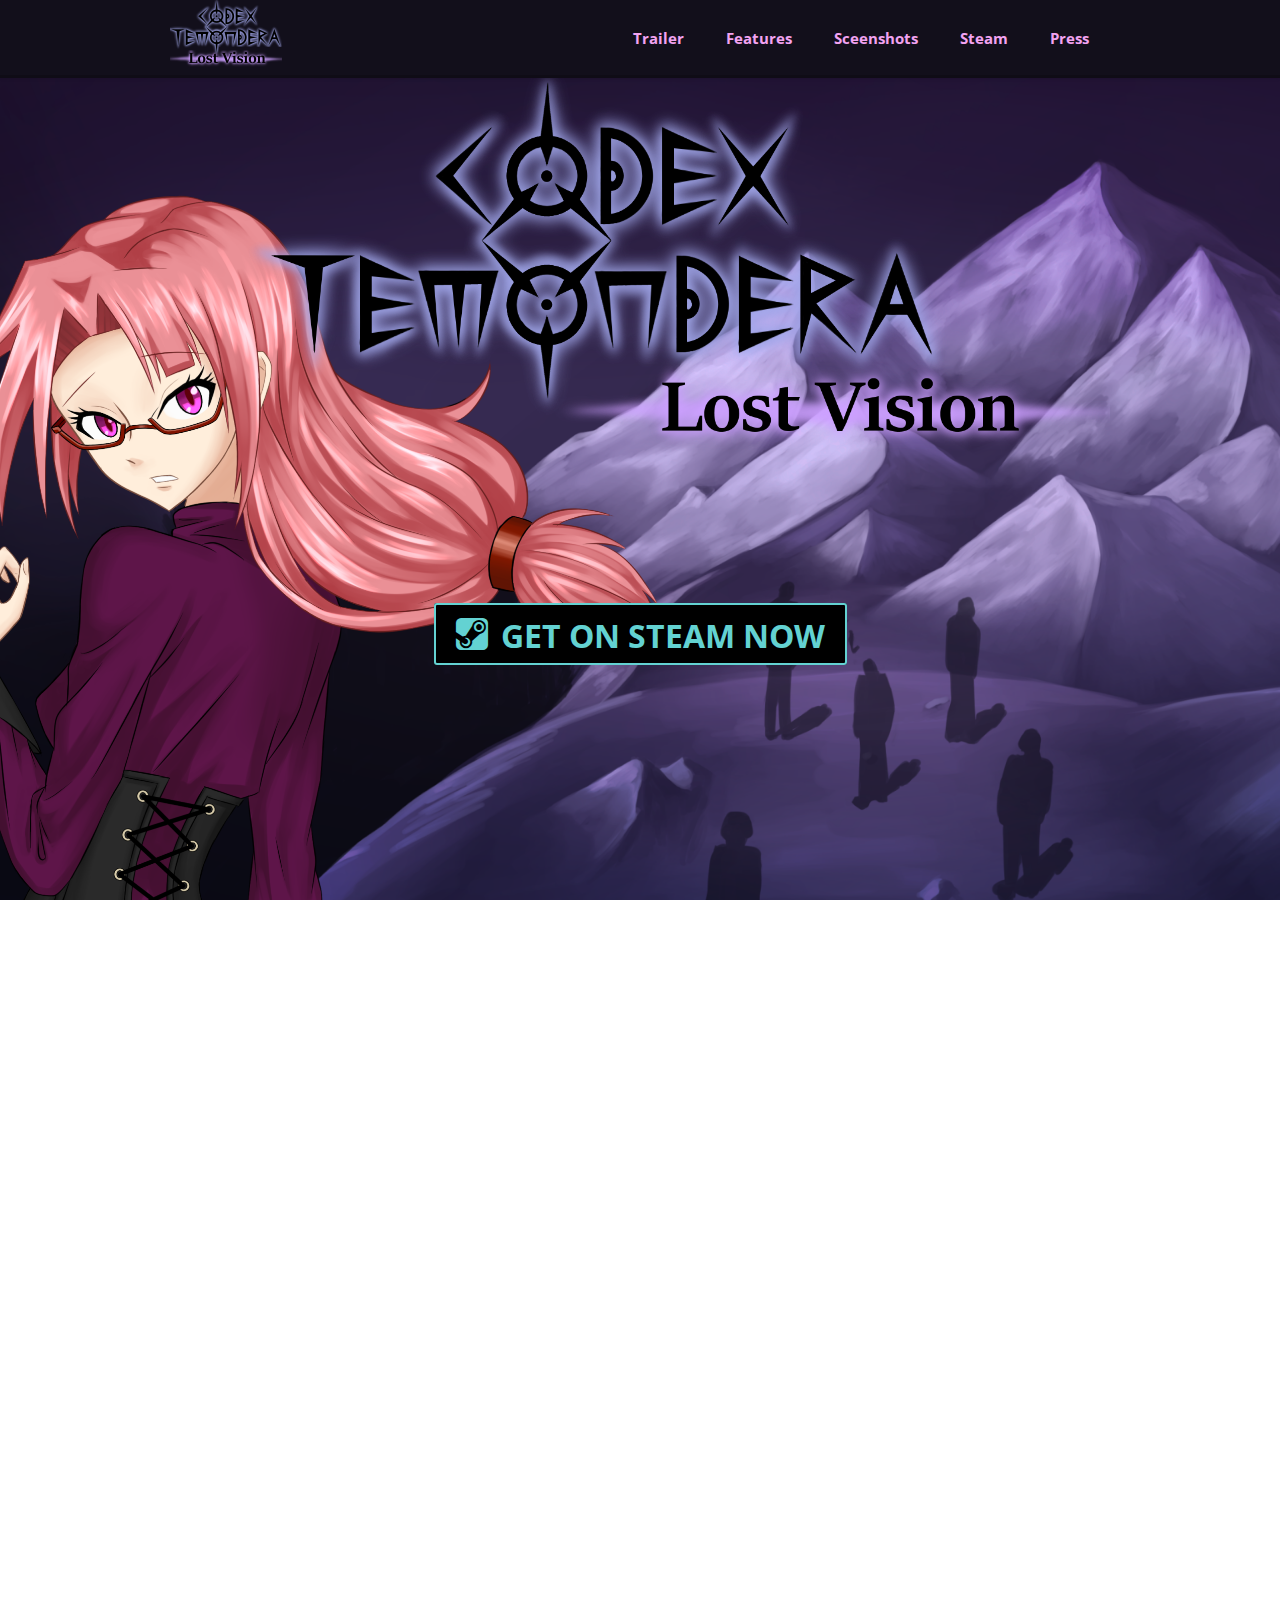
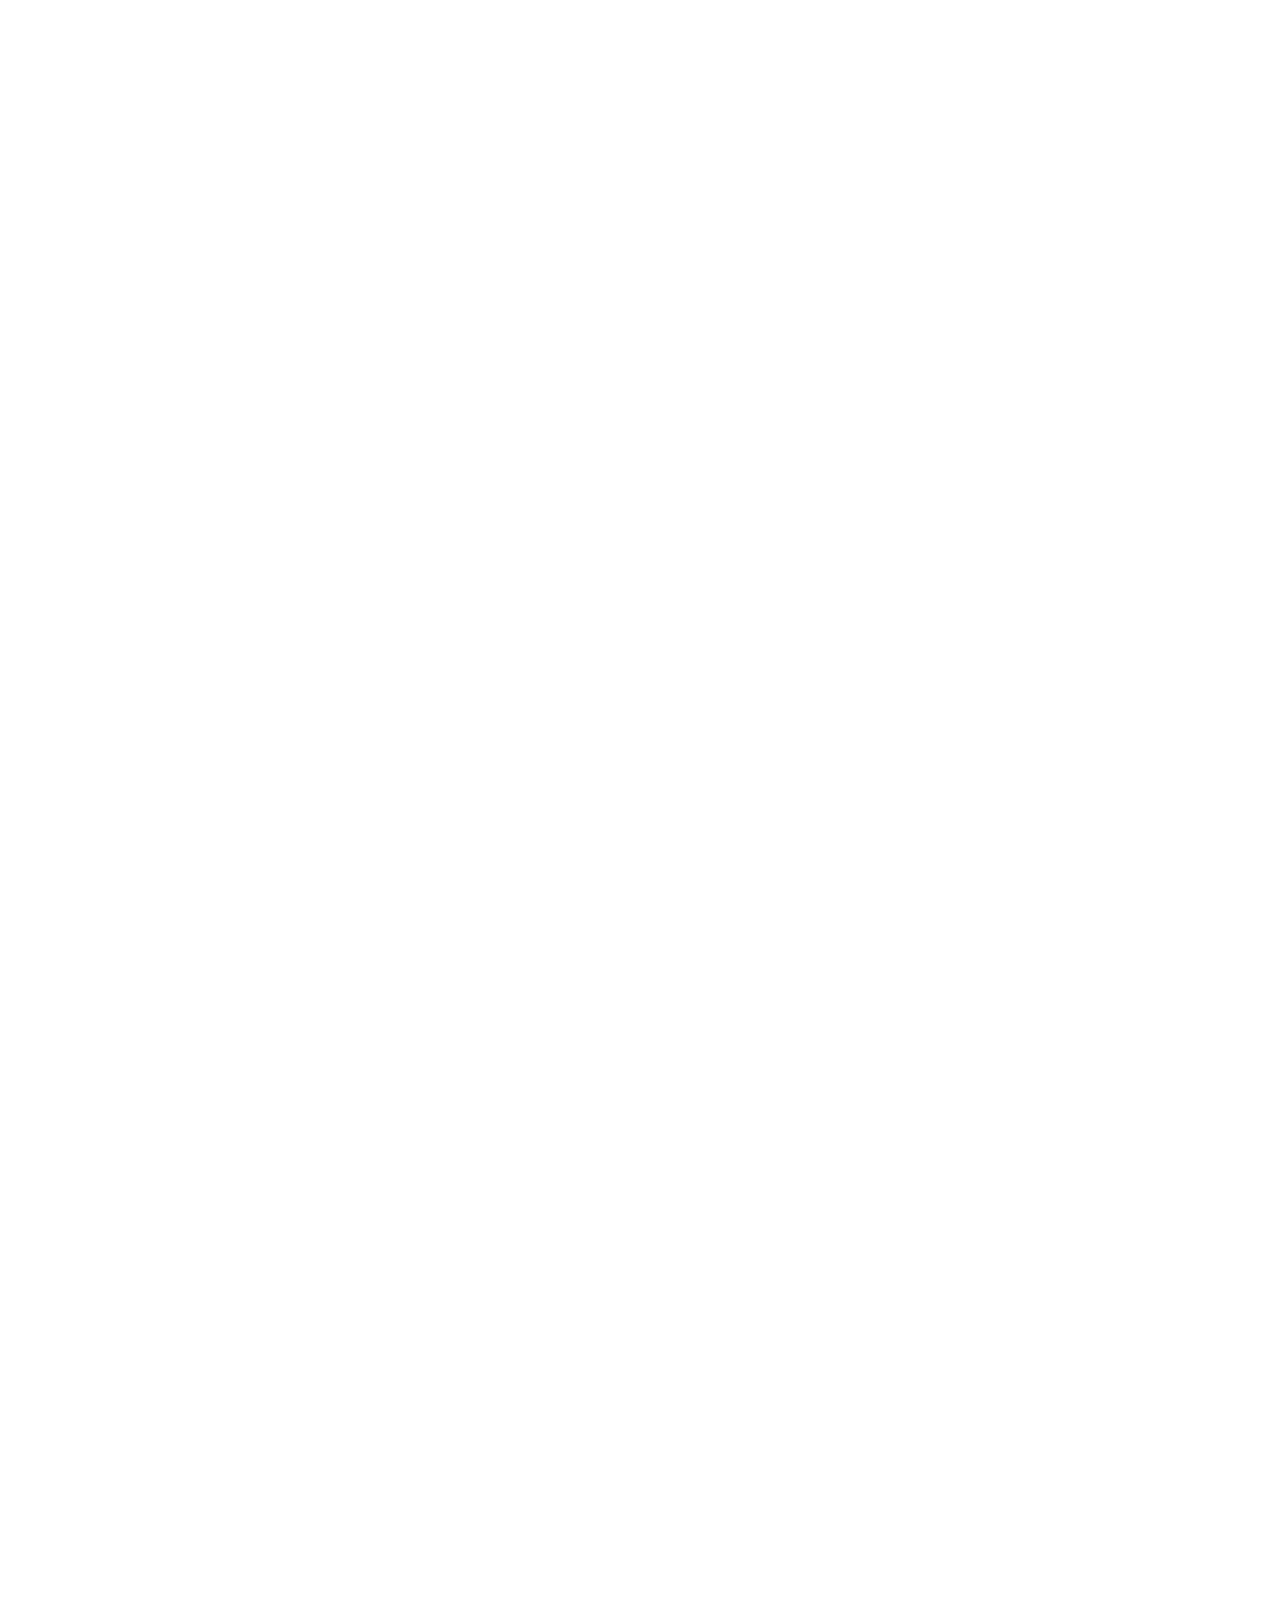
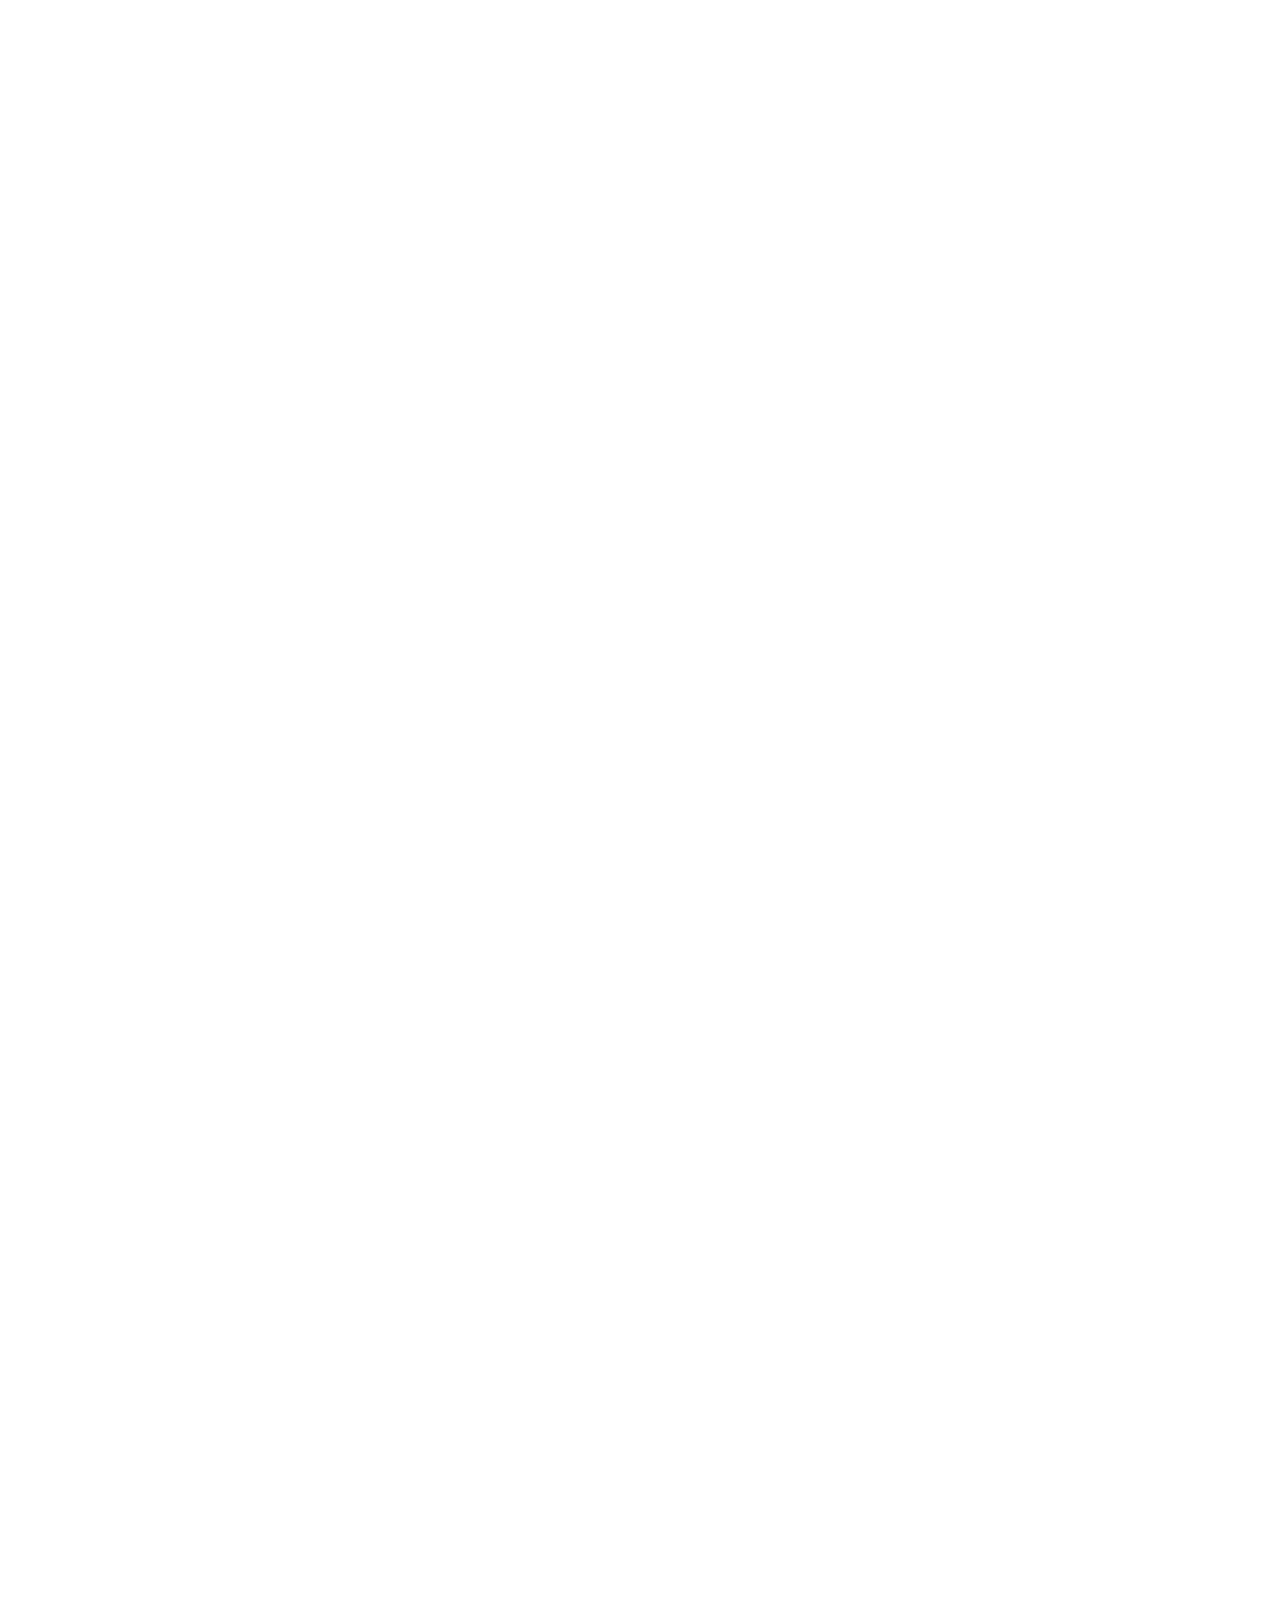
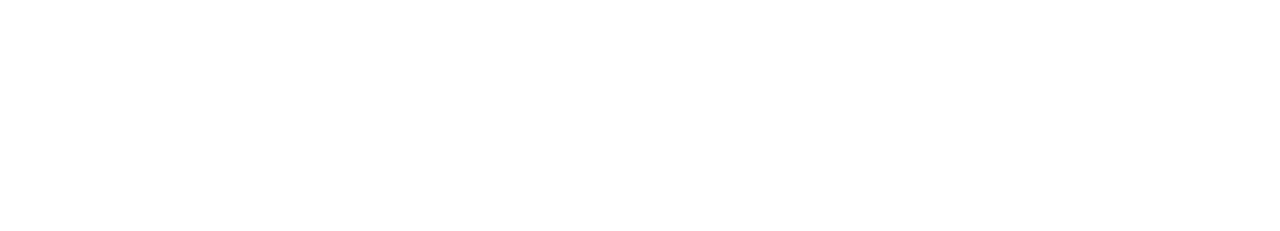
<file: index.html>
<!DOCTYPE html>
<!--[if lt IE 7 ]><html class="ie ie6" lang="en"> <![endif]-->
<!--[if IE 7 ]><html class="ie ie7" lang="en"> <![endif]-->
<!--[if IE 8 ]><html class="ie ie8" lang="en"> <![endif]-->
<!--[if (gte IE 9)|!(IE)]><!--><html lang="en"> <!--<![endif]-->
<head>
    <!-- Basic Page Needs
    ================================================== -->
    <meta charset="utf-8">
    <title>Codex Temondera: Lost Vision</title>
<meta name="description" content="Codex Temondera: Lost Vision combines the strenghts from JRPG's and western RPG. 
Fight dangerous enemies, explore mysterious places and discover legendary treasures.">
<meta name="keywords" content="codex temondera, temondera, anime games, lost vision, jrpg, rpg maker games, rpg maker mv games, ct, quacksalver frame, tamondare, temodra, tamodra">

<script async src="https://www.googletagmanager.com/gtag/js?id=UA-134279227-1"></script>
    <script>
      window.dataLayer = window.dataLayer || [];
      function gtag(){dataLayer.push(arguments);}
      gtag('js', new Date());
      gtag('config', 'UA-134279227-1');
    </script>

    <meta name="author" content="">
    <!-- Mobile Specific Metas
    ================================================== -->
    <meta name="viewport" content="width=device-width, initial-scale=1, maximum-scale=1">
    <meta http-equiv="x-ua-compatible" content="IE=9">
    <!-- Font Awesome -->
    <link href="stylesheets/font-awesome.css" rel="stylesheet">
    <!-- HTML5 shim, for IE6-8 support of HTML5 elements. All other JS at the end of file. -->
    <!--[if lt IE 9]>
      <script src="js/html5shiv.js"></script>
      <script src="js/respond.min.js"></script>
    <![endif]-->
    <!--headerIncludes-->
    <!-- CSS
    ================================================== -->
    <link rel="stylesheet" href="stylesheets/menu.css">
    <link rel="stylesheet" href="stylesheets/flat-ui-slider.css">
    <link rel="stylesheet" href="stylesheets/base.css">
    <link rel="stylesheet" href="stylesheets/skeleton.css">
    <link rel="stylesheet" href="stylesheets/landings.css">
    <link rel="stylesheet" href="stylesheets/main.css">
    <link rel="stylesheet" href="stylesheets/landings_layouts.css">
    <link rel="stylesheet" href="stylesheets/lightbox.css">
    <link rel="stylesheet" href="stylesheets/pixicon.css">
    <link href="assets/css/animations.min.css" rel="stylesheet" type="text/css" media="all" />

    <!--[if lt IE 9]>
      <script src="http://html5shim.googlecode.com/svn/trunk/html5.js"></script>
    <![endif]-->
    <!-- Favicons
    ================================================== -->
    <link rel="shortcut icon" href="images/favicon.ico">
    <link rel="apple-touch-icon" href="images/apple-touch-icon.png">
    <link rel="apple-touch-icon" sizes="72x72" href="images/apple-touch-icon-72x72.png">
    <link rel="apple-touch-icon" sizes="114x114" href="images/apple-touch-icon-114x114.png">
    <link rel="stylesheet" href="stylesheets/custom/index.css">
</head>
<body>

<div id="page" class="page">
<div class="pixfort_normal_1" id="section_header_1">
            <div class="header_style header_nav_1 pix_builder_bg" style="background-image: none; background-color: rgb(18, 15, 27); padding-top: 0px; padding-bottom: 0px; box-shadow: rgba(0, 0, 0, 0.15) 0px -3px 0px 0px inset; border-color: rgb(68, 68, 68); background-size: auto; background-attachment: scroll; background-repeat: repeat;" src="images/uploads/title_text_sm.png">
                <div class="container">
                    <div class="sixteen columns firas2">
                        <nav role="navigation" class="navbar navbar-white navbar-embossed navbar-lg pix_nav_1">
                            <div class="containerss">                            
                                <div class="navbar-header">
                                    <button data-target="#navbar-collapse-02" data-toggle="collapse" class="navbar-toggle" type="button">
                                        <span class="sr-only">Toggle navigation</span>
                                    </button>
                                    <img src="images/uploads/title_text_sm.png" class="pix_nav_logo" alt="" style="border-radius: 0px; border-color: rgb(68, 68, 68); border-style: none; border-width: 1px; width: 112px; height: 69px;">                
                                </div>
                                <div id="navbar-collapse-02" class="collapse navbar-collapse">
                                    <ul class="nav navbar-nav navbar-right">
                                        <li class="active propClone"><a href="#section_about_trailer" style="color: rgb(242, 163, 241); font-weight: 700; text-transform: none; font-size: 15px;" src="images/uploads/title_text.png">Trailer</a></li>
                                        <li class="propClone"><a href="#section_features1" style="color: rgb(242, 163, 241); font-weight: 700; text-transform: none; font-size: 15px;" src="images/uploads/title_text.png">Features</a></li>
                                        <li class="propClone"><a href="#section_img_slider" style="color: rgb(242, 163, 241); font-weight: 700; text-transform: none; font-size: 15px;" src="images/uploads/title_text.png">Sceenshots</a></li>
                                        <li class="propClone"><a href="https://store.steampowered.com/app/1031800" style="color: rgb(242, 163, 241); font-weight: 700; text-transform: none; font-size: 15px;" src="images/uploads/title_text.png">Steam</a></li>
										<li class="propClone"><a href="Presskit.html" style="color: rgb(242, 163, 241); font-weight: 700; text-transform: none; font-size: 15px;" src="images/uploads/title_text.png">Press</a></li>
										
                                    </ul>
                                </div><!-- /.navbar-collapse -->
                            </div><!-- /.container -->
                        </nav>
                    </div>
                </div><!-- container -->
            </div>
        </div><div class="pixfort_party_15" id="section_Landing">
		<div class="page_style pix_builder_bg" style="background-image: url(&quot;images/uploads/title_base.png&quot;); background-color: rgba(0, 0, 0, 0); padding-top: 60px; padding-bottom: 328.75px; box-shadow: none; border-color: rgb(68, 68, 68); background-size: cover; background-attachment: fixed; background-repeat: no-repeat;" src="images/uploads/title_text.png">
			<div class="container">
				<div class="sixteen columns">
				    <img src="images/uploads/title_Selene.png" class="img_selene" alt="" style="border-radius: 0px; border-color: rgb(68, 68, 68); border-style: none; border-width: 1px;">
					<img src="images/uploads/title_text.png" class="img_width" alt="" style="border-radius: 0px; border-color: rgb(68, 68, 68); border-style: none; border-width: 1px; width: 100%; height: 100%;">
					
					<div class="text_page">
						<span class="editContent" style=""></span>
					</div>
					<div class="center_text padding_bottom_60">
                        <ul class="bottom-icons confirm_icons center_text big_title pix_inline_block">
                            
                        </ul>
                    </div>
				</div>
				<div class="cta_but">
    				<a href="https://store.steampowered.com/app/1031800" class="pix_button pix_button_line dark_yellow btn_big animate-in" style="color: rgb(99, 210, 210); font-size: 32px; background-color: rgb(0, 0, 0); font-family: &quot;Open Sans&quot;, sans-serif; border-color: rgb(99, 210, 210); border-radius: 3px; border-width: 0px;" src="images/uploads/title_text.png" data-anim-type="bounce-in" data-anim-delay="">
    					<i class="pi pixicon-steam2" style="color: rgb(99, 210, 210); font-size: 32px; background-color: rgba(0, 0, 0, 0);" src="images/uploads/title_text.png" id="ui-id-5"></i> 
                        <span style=""><strong>Get on Steam now</strong></span>
                    </a>    
			    </div>
			</div>
		</div>
	</div><div class="pix_builder_bg" id="section_pitch" style="outline-offset: -3px; background-image: none; background-color: rgb(18, 15, 27); padding-top: 0px; padding-bottom: 0px; box-shadow: none; border-color: rgb(68, 68, 68); background-size: auto; background-attachment: scroll; background-repeat: repeat;">
        <div class="footer3">
            <div class="container ">
                <h1 style="color: rgb(99, 210, 210); font-size: 46px; background-color: rgba(0, 0, 0, 0); font-family: &quot;Open Sans&quot;, sans-serif;" src="images/uploads/title_text.png"> Codex Temondera: Lost Vision </h1>
                <hr>
                <div class="ten columns alpha offset-by-three" id="pitch">
                    <div class="content_div center_text">

                        <div class="margin_bottom_30">
                            <p class="normal_text light_gray center_text editContent" style="color: rgb(208, 155, 208); font-size: 24px; font-family: &quot;Open Sans&quot;, sans-serif;">Codex Temondera: Lost Vision combines the strenghts from JRPG's and western RPG. Fight dangerous enemies, explore mysterious places and discover legendary treasures on your journey to find the source of a series of mysterious missing person cases.</p>
                        </div>
                          
                    </div>
                </div>
            </div>
        </div>
    </div><div class="pixfort_ecourse_9" id="section_about_trailer">
		<div class="page_style pix_builder_bg" style="background-image: none; background-color: rgb(18, 15, 27); padding-top: 100px; padding-bottom: 110px; box-shadow: none; border-color: rgb(68, 68, 68); background-size: auto; background-attachment: fixed; background-repeat: repeat; outline-offset: -3px;" src="images/uploads/title_Selene.png">
			<div class="container">
			    <h2 style="color: rgb(99, 210, 210); font-size: 46px; background-color: rgba(0, 0, 0, 0); font-family: &quot;Open Sans&quot;, sans-serif;" src="images/uploads/title_text.png"> Trailer </h2>
                <hr>
			    <div class="video">
						<iframe class="vid_trailer" width="760" height="515" src="https://www.youtube.com/embed/cgaH2kecxOE" frameborder="0" allow="accelerometer; autoplay; encrypted-media; gyroscope; picture-in-picture" allowfullscreen=""></iframe>
				</div>
				<h3 class="title_st editContent" style="color: rgb(99, 210, 210); font-size: 32px; background-color: rgba(0, 0, 0, 0); font-family: &quot;Open Sans&quot;, sans-serif;" src="images/uploads/img_1.png">About the game</h3>
				<p class="txt_st editContent" style="color: rgb(208, 155, 208); font-size: 16px; background-color: rgba(0, 0, 0, 0); font-family: &quot;Open Sans&quot;, sans-serif;" src="images/uploads/img_1.png">Norwich is a town in the western part of the Perdita Kingdom, as well as being the place where Rayk was born. 
                    It was a peaceful town until it was plagued by a number of mysterious disappearances, which was later known as the 'Case of the Lost Vision', 
                    as some of the victims would later reappear but deceased with their eyes missing.
                    When Rayk's parents vanished too, he swore to himself that he will figure out what happened back then. 
                    15 years after the Case of the Lost Vision, people began to vanish again. 
                    So this where Rayk's journey begins, alongside his childhood friend Selene, 
                    he sets out to find out the truth behind these disappearances.</p>
    		</div>
    	</div>
    </div><div class="pixfort_normal_1" id="section_features1">
        <div class="m6_style pix_builder_bg" style="background-image: none; background-color: rgb(18, 15, 27); padding-top: 80px; padding-bottom: 110px; box-shadow: none; border-color: rgb(68, 68, 68); background-size: auto; background-attachment: fixed; background-repeat: repeat; outline-offset: -3px;" src="images/uploads/title_Selene.png">
            <div class="container">
                <div class="sixteen columns">
                    <div class="eight columns  alpha">
                        <img src="images/uploads/Feature_1.gif" class="img_style" alt="inventroy.gif" style="border-radius: 0px; border-color: rgb(68, 68, 68); border-style: none; border-width: 1px; width: 450px; height: 350px;">
                    </div>
                    <div class="eight columns  omega">
                        <div class="gtext_styleA">
                            <h3 class="title_st2 editContent" style="color: rgb(99, 210, 210); font-size: 32px; background-color: rgba(0, 0, 0, 0); font-family: &quot;Open Sans&quot;, sans-serif;" src="images/uploads/img_1.png">Features</h3>
                            <ul class="f_list">
                              <li><p style="color: rgb(208, 155, 208); font-size: 24px; background-color: rgba(0, 0, 0, 0); font-family: &quot;Open Sans&quot;, sans-serif;">Drag and drop inventory system with tons of items to collect.</p></li>
                              <li><p style="color: rgb(208, 155, 208); font-size: 24px; background-color: rgba(0, 0, 0, 0); font-family: &quot;Open Sans&quot;, sans-serif;">Beautiful character and enemy artwork.</p></li>
                              <li><p style="color: rgb(208, 155, 208); font-size: 24px; background-color: rgba(0, 0, 0, 0); font-family: &quot;Open Sans&quot;, sans-serif;">Many different locations to explore.</p></li>
                            </ul>
                        </div>
                    </div>
                </div>
                <div class="sixteen columns">
                    <div class="eight columns  alpha">
                        <div class="gtext_style">
                            <h3 class="title_st2 editContent" style="color: rgb(99, 210, 210); font-size: 32px; background-color: rgba(0, 0, 0, 0); font-family: &quot;Open Sans&quot;, sans-serif;" src="images/uploads/img_1.png">And more</h3>
                            <ul class="f_list">
                              <li><p style="color: rgb(208, 155, 208); font-size: 24px; background-color: rgba(0, 0, 0, 0); font-family: &quot;Open Sans&quot;, sans-serif;">Challenging boss fights.</p></li>
                              <li><p style="color: rgb(208, 155, 208); font-size: 24px; background-color: rgba(0, 0, 0, 0); font-family: &quot;Open Sans&quot;, sans-serif;">Many different skills to choose from.</p></li>
                              <li><p style="color: rgb(208, 155, 208); font-size: 24px; background-color: rgba(0, 0, 0, 0); font-family: &quot;Open Sans&quot;, sans-serif;">Lots of different enemies.</p></li>
                            </ul>
                        </div>
                    </div>
                    <div class="eight columns  omega">
                        <img src="images/uploads/Feature_2.gif" class="img_style" alt="boss_attack.gif" style="border-radius: 0px; border-color: rgb(68, 68, 68); border-style: none; border-width: 1px; width: 450px; height: 350px;">
                    </div>
                </div>
            </div>
        </div>
    </div><div class="pixfort_pix_slider pix_builder_bg" id="section_img_slider" style="background-image: url(&quot;images/uploads/title_back.png&quot;); background-color: rgb(18, 15, 27); padding-top: 80px; padding-bottom: 340px; box-shadow: none; border-color: rgb(68, 68, 68); background-size: auto; background-attachment: fixed; background-repeat: repeat; outline-offset: -3px;" src="images/uploads/img_1.png">
        <div class="container">
            <h2 style="color: rgb(99, 210, 210); font-size: 46px; background-color: rgba(0, 0, 0, 0); font-family: &quot;Open Sans&quot;, sans-serif;" src="images/uploads/title_text.png">Sceenshots</h2>
            <hr>
            <div class="sixteen columns">
                <div id="myCarousel" class="carousel slide" data-interval="false">    					
                    <!-- Indicators -->
                    <ol class="carousel-indicators">
                        <li data-target="#myCarousel" data-slide-to="0" class="active"></li>
                        <li data-target="#myCarousel" data-slide-to="1"></li>
                        <li data-target="#myCarousel" data-slide-to="2"></li>
                        <li data-target="#myCarousel" data-slide-to="3"></li>
                        <li data-target="#myCarousel" data-slide-to="4"></li>
                        <li data-target="#myCarousel" data-slide-to="5"></li>
                    </ol>
                    <!-- Wrapper for slides -->
                    <div class="carousel-inner">
                        <div class="item active">
                            <img src="images/uploads/img_1.png" alt="selene_inventory.png" style="border-radius: 6px; border-color: rgb(68, 68, 68); border-style: none; border-width: 1px; width: 100%; height: auto;">
                            <div class="carousel-caption editContent" style="">
                                
                                
                            </div>
                        </div>
                        <div class="item">
                            <img src="images/uploads/img_2.png" alt="bandit_battle.png">
                            
                        </div>
                        <div class="item">
                            <img src="images/uploads/img_3.png" alt="old_castle.png">
                            
                        </div>
                        <div class="item">
                            <img src="images/uploads/img_4.png" alt="estate.png">
                        </div>
                        <div class="item">
                            <img src="images/uploads/img_5.png" alt="ghost_battle.png">
                        </div>
                        <div class="item">
                            <img src="images/uploads/img_6.png" alt="underground_lake.png">
                        </div>
                    </div>
                    <!-- Controls -->
                    <a class="left carousel-control fui-arrow-left" href="#myCarousel" data-slide="prev"></a>
                    <a class="right carousel-control fui-arrow-right" href="#myCarousel" data-slide="next"></a>
                </div>
            </div>
        </div><!-- /.container -->
    </div><div class="pixfort_party_15" id="section_footer">
        <div class="foot_st pix_builder_bg" style="outline-offset: -3px; background-image: none; background-color: rgb(18, 15, 27); padding-top: 0px; padding-bottom: 273.75px; box-shadow: none; border-color: rgb(68, 68, 68); background-size: auto; background-attachment: scroll; background-repeat: repeat;">
           <div class="container">
                <div class="sixteen columns">
                    <div class="seven columns alpha">
                        <span class="editContent" style=""><span class="pix_text" rel="">
<span class="rights_st"> All rights reserved Copyright © 2019 Quacksalver Frame</span></span></span>
                    </div>
                    <div class="nine columns omega ">
                        <div class="socbuttons">
                           <div class="soc_icons pix_builder_bg">
                                <ul class="bottom-icons">
                                    <li><a class="pi normal_gray pixicon-twitter2" href="https://twitter.com/QuFrame_Games" style="color: rgb(187, 187, 187); font-size: 18px; background-color: rgba(0, 0, 0, 0);" src="images/uploads/title_text.png" id="ui-id-23"></a></li>
                                    
                                    <li class="impressum"><a href="Impressum.html" style="color: #a9a9a9; font-weight: 700; text-transform: none; font-size: 12px;">Impressum</a></li>
                                </ul>
                            </div>
                            <div class="likes_st">
                                <span class="editContent" style="">
                                    <span class="pix_text">Your likes &amp; share makes us happy!</span>
                                </span>
                            </div>
                        </div>
                    </div>
                </div>
            </div>
        </div>
    </div></div>

<!-- JavaScript
================================================== -->
<script src="js-files/jquery-3.3.1.min.js" type="text/javascript"></script>
<script type="text/javascript">
    jQuery.browser = {};
    (function () {
        jQuery.browser.msie = false;
        jQuery.browser.version = 0;
        if (navigator.userAgent.match(/MSIE ([0-9]+)./)) {
            jQuery.browser.msie = true;
            jQuery.browser.version = RegExp.$1;
        }
    })();
</script>
<script src="js-files/jquery.easing.1.3.js" type="text/javascript"></script>
<script type="text/javascript" src="js-files/jquery.common.min.js"></script>
<script src="js-files/ticker.js" type="text/javascript"></script>
<script src="js-files/custom1.js" type="text/javascript"></script>

<script src="assets/js/appear.min.js" type="text/javascript"></script>
<script src="js-files/jquery.ui.touch-punch.min.js"></script>
<script src="js-files/bootstrap.min.js"></script>
<script src="js-files/bootstrap-switch.js"></script>
<script src="js-files/custom3.js" type="text/javascript"></script>


<script src="assets/js/appear.min.js" type="text/javascript"></script>
<script src="assets/js/animations.js" type="text/javascript"></script>
</body>
</html>
</file>
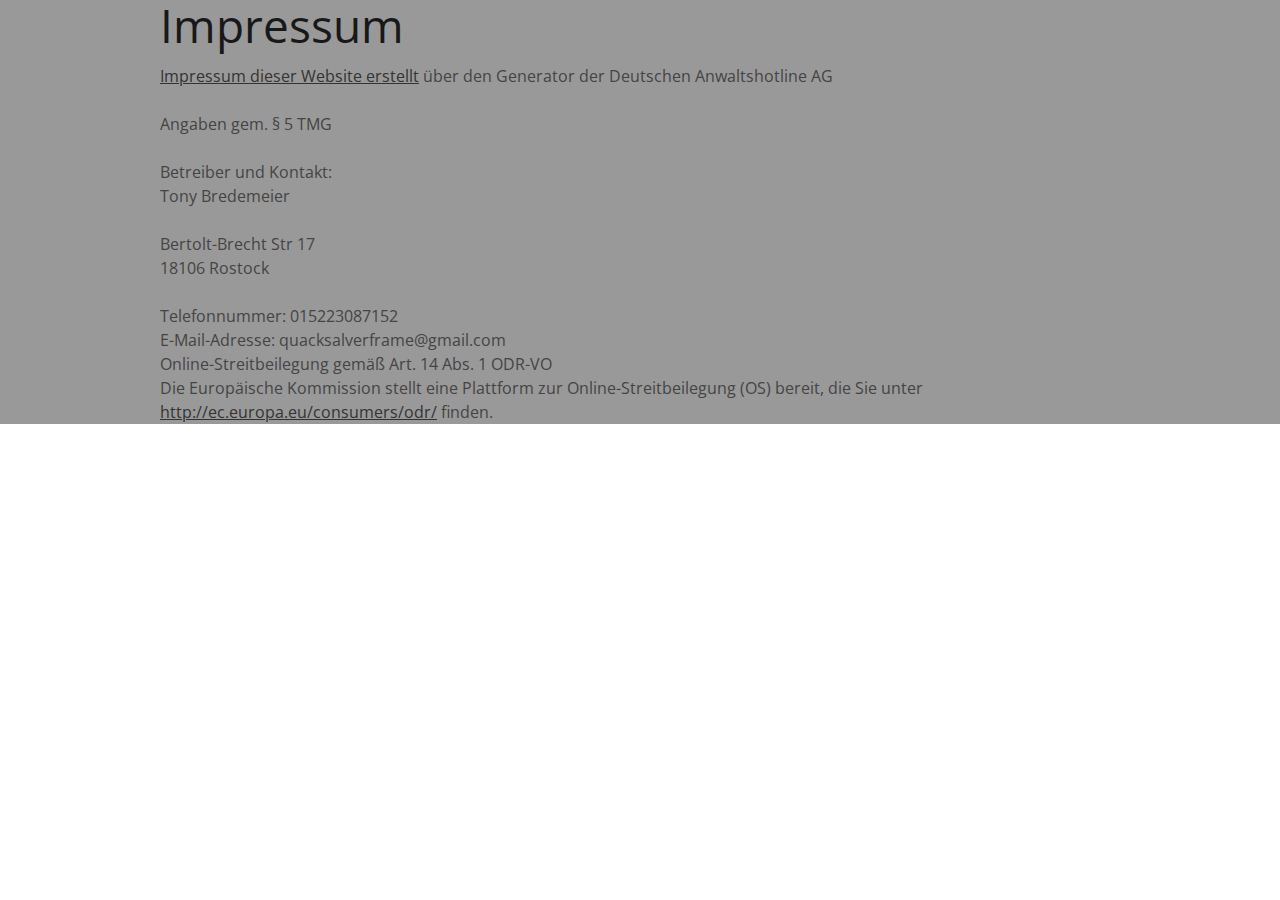
<file: Impressum.html>
<!DOCTYPE html>
<!--[if lt IE 7 ]><html class="ie ie6" lang="en"> <![endif]-->
<!--[if IE 7 ]><html class="ie ie7" lang="en"> <![endif]-->
<!--[if IE 8 ]><html class="ie ie8" lang="en"> <![endif]-->
<!--[if (gte IE 9)|!(IE)]><!--><html lang="en"> <!--<![endif]-->
<head>
    <!-- Basic Page Needs
    ================================================== -->
    <meta charset="utf-8">
    <title></title>
<meta name="description" content="">
<meta name="keywords" content="">


    <meta name="author" content="">
    <!-- Mobile Specific Metas
    ================================================== -->
    <meta name="viewport" content="width=device-width, initial-scale=1, maximum-scale=1">
    <meta http-equiv="x-ua-compatible" content="IE=9">
    <!-- Font Awesome -->
    <link href="stylesheets/font-awesome.css" rel="stylesheet">
    <!-- HTML5 shim, for IE6-8 support of HTML5 elements. All other JS at the end of file. -->
    <!--[if lt IE 9]>
      <script src="js/html5shiv.js"></script>
      <script src="js/respond.min.js"></script>
    <![endif]-->
    <!--headerIncludes-->
    <!-- CSS
    ================================================== -->
    <link rel="stylesheet" href="stylesheets/menu.css">
    <link rel="stylesheet" href="stylesheets/flat-ui-slider.css">
    <link rel="stylesheet" href="stylesheets/base.css">
    <link rel="stylesheet" href="stylesheets/skeleton.css">
    <link rel="stylesheet" href="stylesheets/landings.css">
    <link rel="stylesheet" href="stylesheets/main.css">
    <link rel="stylesheet" href="stylesheets/landings_layouts.css">
    <link rel="stylesheet" href="stylesheets/lightbox.css">
    <link rel="stylesheet" href="stylesheets/pixicon.css">
    <link href="assets/css/animations.min.css" rel="stylesheet" type="text/css" media="all" />

    <!--[if lt IE 9]>
      <script src="http://html5shim.googlecode.com/svn/trunk/html5.js"></script>
    <![endif]-->
    <!-- Favicons
    ================================================== -->
    <link rel="shortcut icon" href="images/favicon.ico">
    <link rel="apple-touch-icon" href="images/apple-touch-icon.png">
    <link rel="apple-touch-icon" sizes="72x72" href="images/apple-touch-icon-72x72.png">
    <link rel="apple-touch-icon" sizes="114x114" href="images/apple-touch-icon-114x114.png">

</head>
<body>

<div id="page" class="page">
<div class="pixfort_agency_14 elegant_2" id="section_agency_1">
        <div class="page_style pix_builder_bg" style="outline-offset: -3px; background-image: none; background-color: rgb(153, 153, 153); padding-top: 0px; padding-bottom: 0px; box-shadow: none; border-color: rgb(68, 68, 68); background-size: cover; background-attachment: scroll; background-repeat: no-repeat;">
            <div class="container">
                <h1>Impressum</h1>
                <a href="http://www.deutsche-anwaltshotline.de/recht-auf-ihrer-website/impressum-generator" rel="nofollow">Impressum dieser Website erstellt</a>  
                    über den Generator der Deutschen Anwaltshotline AG<br>
                    <br>
                    Angaben gem. § 5 TMG<br>
                    <br>
                    <b>Betreiber und Kontakt:</b>
                    <br>
                    Tony Bredemeier<br>
                    <br>
                    Bertolt-Brecht Str 17 <br>
                    18106 Rostock<br>
                    <br>
                    Telefonnummer: 015223087152<br>
                    E-Mail-Adresse: quacksalverframe@gmail.com
                    <p><b>Online-Streitbeilegung gemäß Art. 14 Abs. 1 ODR-VO</b><br>
                        Die Europäische Kommission stellt eine Plattform zur Online-Streitbeilegung (OS) bereit, die Sie unter <a href="http://ec.europa.eu/consumers/odr/">http://ec.europa.eu/consumers/odr/</a> finden.
                    </p>
            </div><!-- container -->
        </div>
    </div>
    <div class="section_pointer" pix-name="18_elegant"></div></div>

<!-- JavaScript
================================================== -->
<script src="js-files/jquery-3.3.1.min.js" type="text/javascript"></script>
<script type="text/javascript">
    jQuery.browser = {};
    (function () {
        jQuery.browser.msie = false;
        jQuery.browser.version = 0;
        if (navigator.userAgent.match(/MSIE ([0-9]+)./)) {
            jQuery.browser.msie = true;
            jQuery.browser.version = RegExp.$1;
        }
    })();
</script>
<script src="js-files/jquery.easing.1.3.js" type="text/javascript"></script>
<script type="text/javascript" src="js-files/jquery.common.min.js"></script>
<script src="js-files/ticker.js" type="text/javascript"></script>
<script src="js-files/custom1.js" type="text/javascript"></script>

<script src="assets/js/appear.min.js" type="text/javascript"></script>
<script src="js-files/jquery.ui.touch-punch.min.js"></script>
<script src="js-files/bootstrap.min.js"></script>
<script src="js-files/bootstrap-switch.js"></script>
<script src="js-files/custom3.js" type="text/javascript"></script>


<script src="assets/js/appear.min.js" type="text/javascript"></script>
<script src="assets/js/animations.js" type="text/javascript"></script>
</body>
</html>
</file>
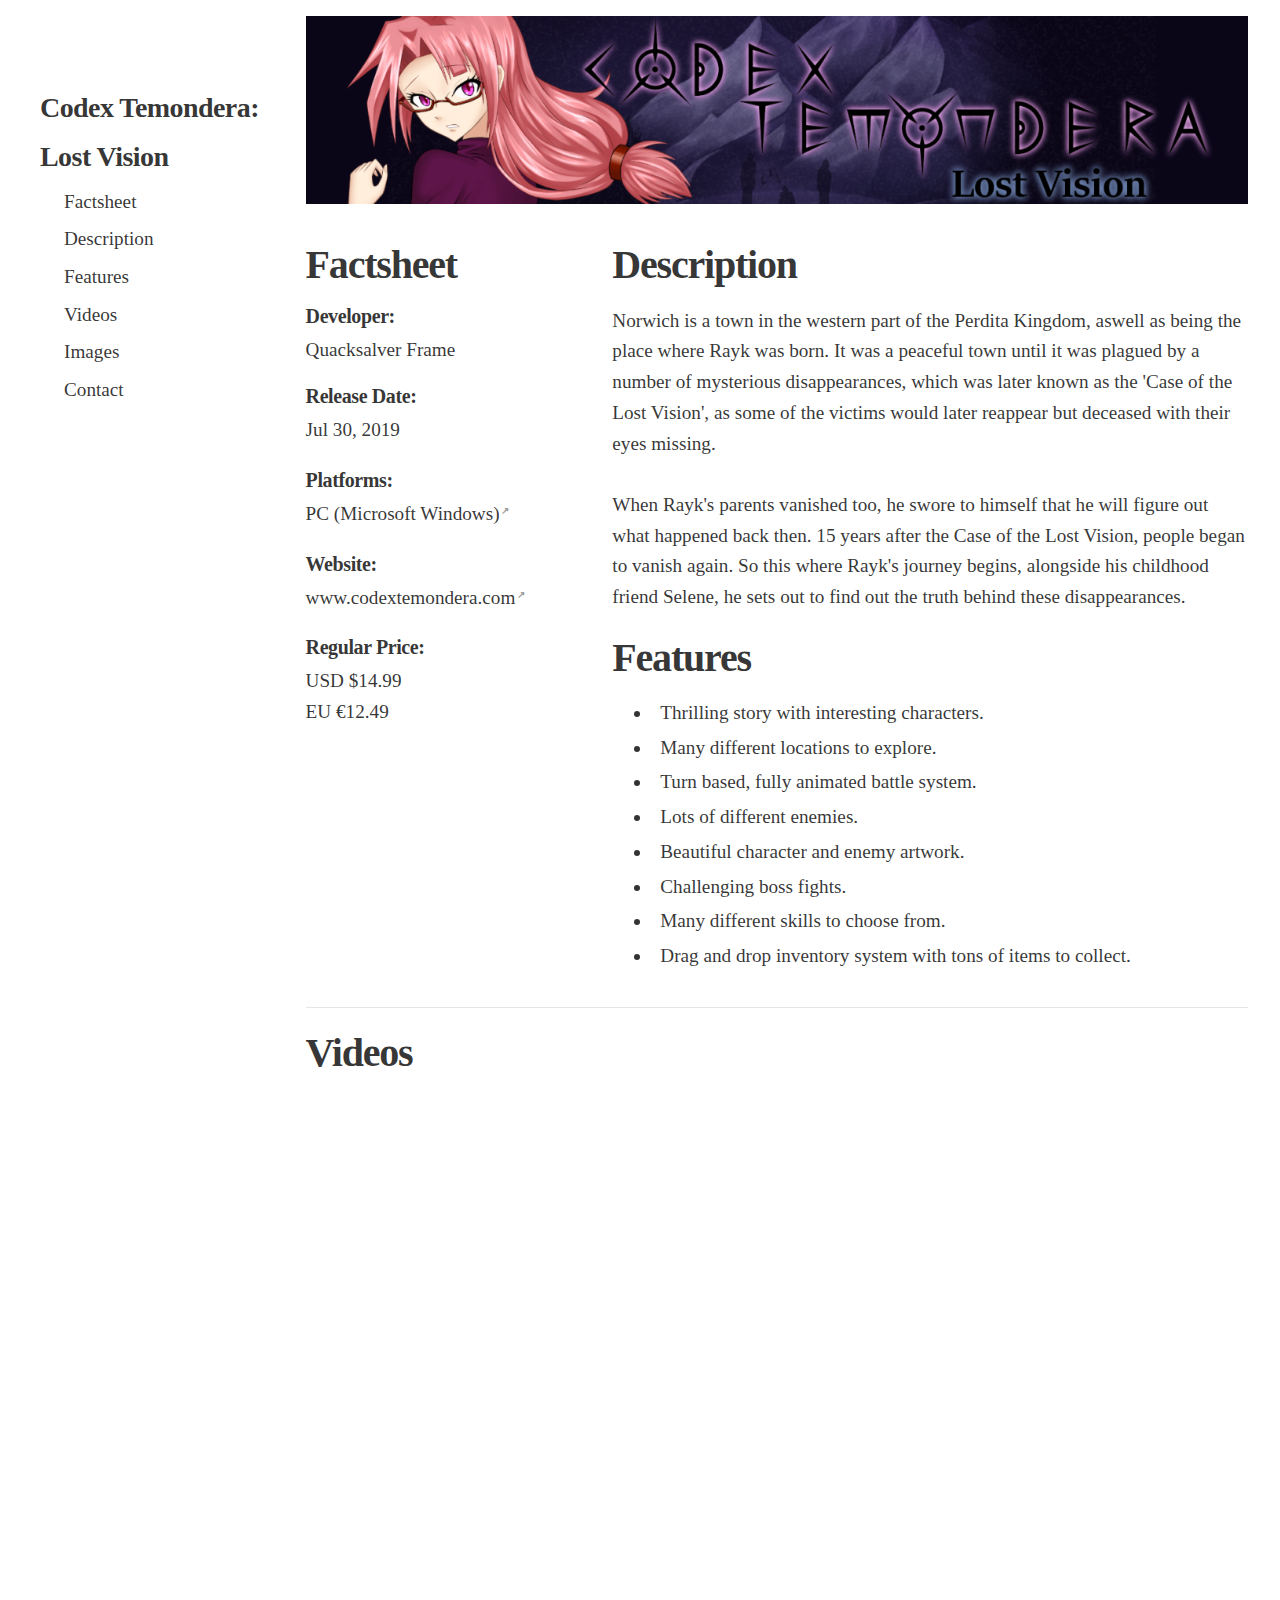
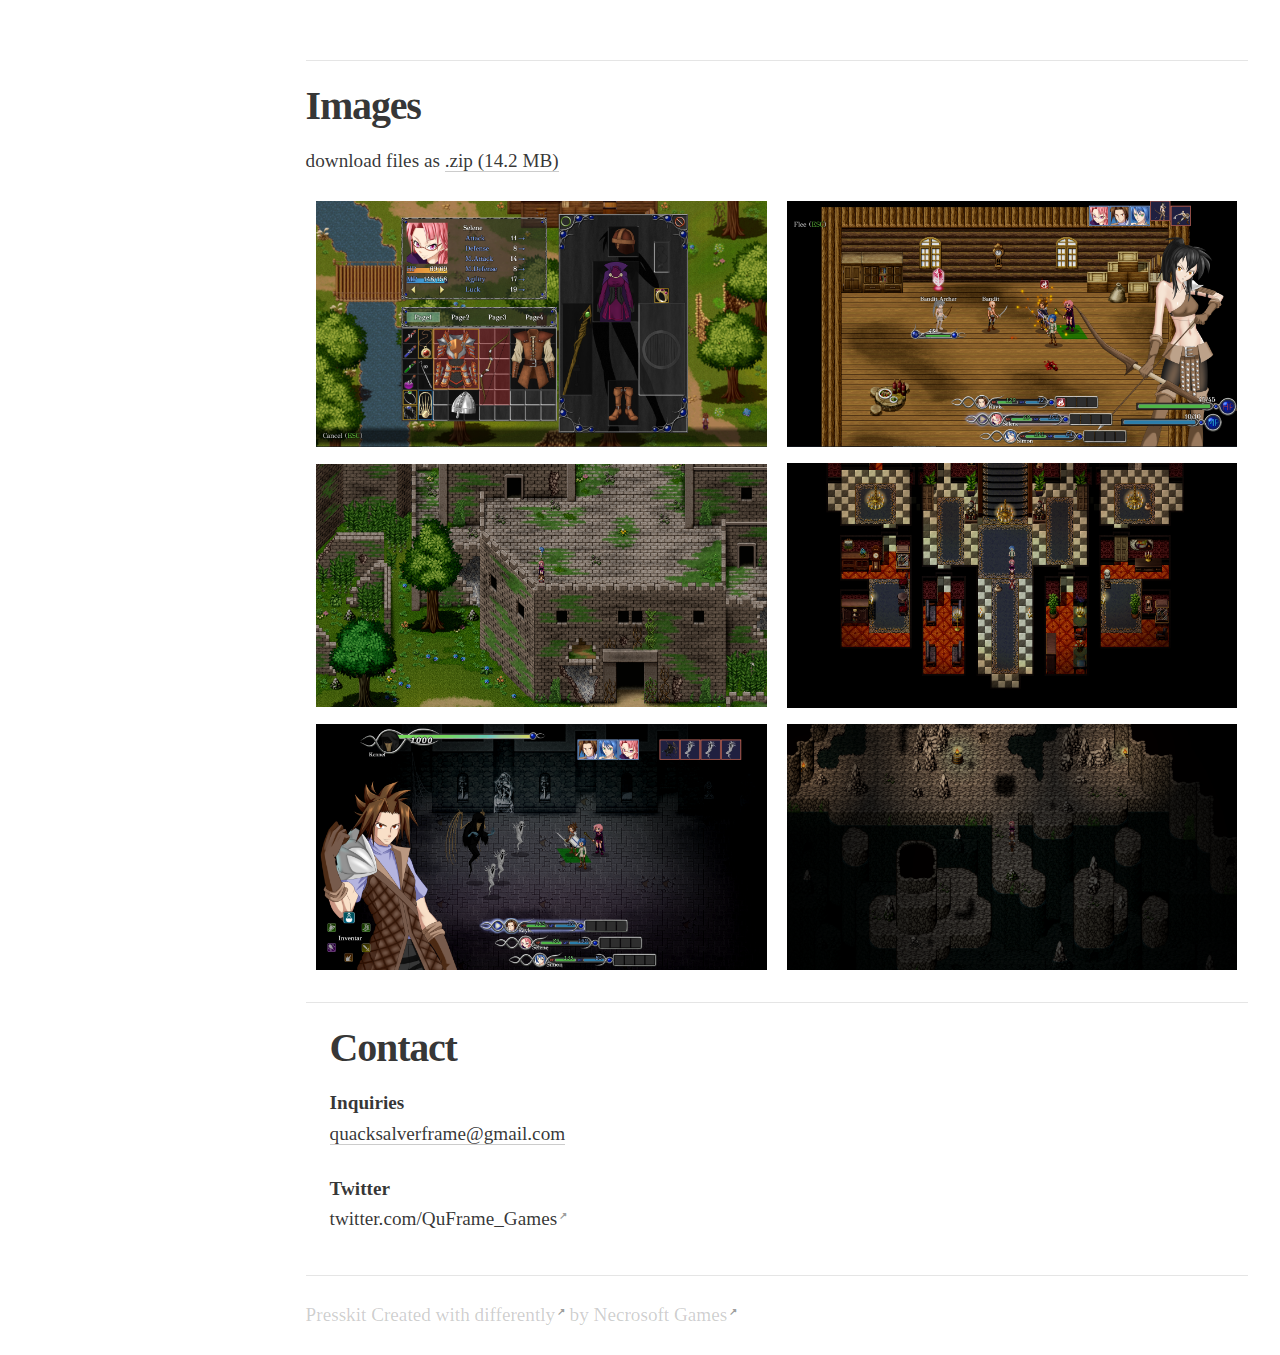
<file: Presskit.html>
<!doctype html>
<html lang="en">
<head>
  <meta charset="utf-8">
  <meta http-equiv="X-UA-Compatible" content="IE=edge">
  <meta name="viewport" content="width=device-width, initial-scale=1">

  <title>Game Name</title>
  <link rel="stylesheet" href="assets/css/style.presskit.css">
</head>

<body>
  <nav>
    <ul>
      <li>
        <h1><a href=".">Codex Temondera: Lost Vision</a></h1>
        <ul>
          <li><a href="#factsheet">Factsheet</a></li>
          <li><a href="#description">Description</a></li>
          <li><a href="#features">Features</a></li>
          <li><a href="#videos">Videos</a></li>
          <li><a href="#images">Images</a></li>
          <li><a href="#contact">Contact</a></li>
        </ul>
      </li>
    </ul>
  </nav>

  <main>
    <header>
      <img src="./media/header.png">
    </header>

    <div id="intro-details">
      <div id="factsheet" class="w-3 w-s-10">
        <h2>Factsheet</h2>
        <div><h3>Developer:</h3><address>Quacksalver Frame</address></div>
        <div><h3>Release Date:</h3><p>Jul 30, 2019</p></div>
        <div><h3>Platforms:</h3><p>
          <a href="https://store.steampowered.com/app/1031800" target="_blank" class="external">PC (Microsoft Windows)</a><br>
		</div>
        <div><h3>Website:</h3><p><a href="https://codextemondera.com" target="_blank" class="external">www.codextemondera.com</a></p></div>
        <div><h3>Regular Price:</h3><p>USD $14.99<br>EU	€12.49</p></div>
      </div>
      <div id="description" class="w-7 w-s-10">
        <div id="intro">
          <h2>Description</h2>
          <p>Norwich is a town in the western part of the Perdita Kingdom, aswell as being the place where Rayk was born. It was a peaceful town until it was plagued by a number of mysterious disappearances, which was later known as the 'Case of the Lost Vision', as some of the victims would later reappear but deceased with their eyes missing. <br><br>When Rayk's parents vanished too, he swore to himself that he will figure out what happened back then. 15 years after the Case of the Lost Vision, people began to vanish again. So this where Rayk's journey begins, alongside his childhood friend Selene, he sets out to find out the truth behind these disappearances.</p></p>
        </div>
        
        <div id="features">
          <h2>Features</h2>
          <ul>
            <li>Thrilling story with interesting characters.</li>
            <li>Many different locations to explore.</li>
            <li>Turn based, fully animated battle system.</li>
            <li>Lots of different enemies.</li>
			<li>Beautiful character and enemy artwork.</li>
			<li>Challenging boss fights.</li>
			<li>Many different skills to choose from.</li>
			<li>Drag and drop inventory system with tons of items to collect.</li>
          </ul>
        </div>
      </div>
    </div>
    <div id="videos">
      <h2>Videos</h2>
      <div class="embed-responsive embed-responsive-16by9">
	  <iframe class="vid_trailer" width="760" height="515" src="https://www.youtube.com/embed/cgaH2kecxOE" frameborder="0" allow="accelerometer; autoplay; encrypted-media; gyroscope; picture-in-picture" allowfullscreen=""></iframe>
        
      </div>
    </div>
    <div id="images">
      <h2>Images</h2>
      <p>download files as <a href="./media/images.zip" target="_blank">.zip (14.2 MB)</a></p>
      <div class="w-10">
        <a href="./media/screenshot-01.png" target="_blank"><img class="i-5 i-s-10" src="./media/screenshot-01.png"></a>
        <a href="./media/screenshot-02.png" target="_blank"><img class="i-5 i-s-10" src="./media/screenshot-02.png"></a>
        <a href="./media/screenshot-03.png" target="_blank"><img class="i-5 i-s-10" src="./media/screenshot-03.png"></a>
        <a href="./media/screenshot-04.png" target="_blank"><img class="i-5 i-s-10" src="./media/screenshot-04.png"></a>
		<a href="./media/screenshot-05.png" target="_blank"><img class="i-5 i-s-10" src="./media/screenshot-05.png"></a>
		<a href="./media/screenshot-06.png" target="_blank"><img class="i-5 i-s-10" src="./media/screenshot-06.png"></a>
      </div>
    </div>
    
    
    
    
    <div id="outro-details">
      <div id="contact" class="w-5 w-xs-10">
        <h2>Contact</h2>
        <p><strong>Inquiries</strong><br><a href="mailto:quacksalverframe@gmail.com">quacksalverframe@gmail.com</a></p>
        <p><strong>Twitter</strong><br><a href="//twitter.com/QuFrame_Games" target="_blank" class="external">twitter.com/QuFrame_Games</a></p>
        
      </div>
    </div>

    <footer>
      <p>
		Presskit Created with 
        <a class="external" href="//necrosoftgames.com/differently" target="_blank" class="external">differently</a>
        by
        <a class="external" href="//necrosoftgames.com" target="_blank" class="external">Necrosoft Games</a>
      </p>
    </footer>
  </main>
</body>
</html>
</file>
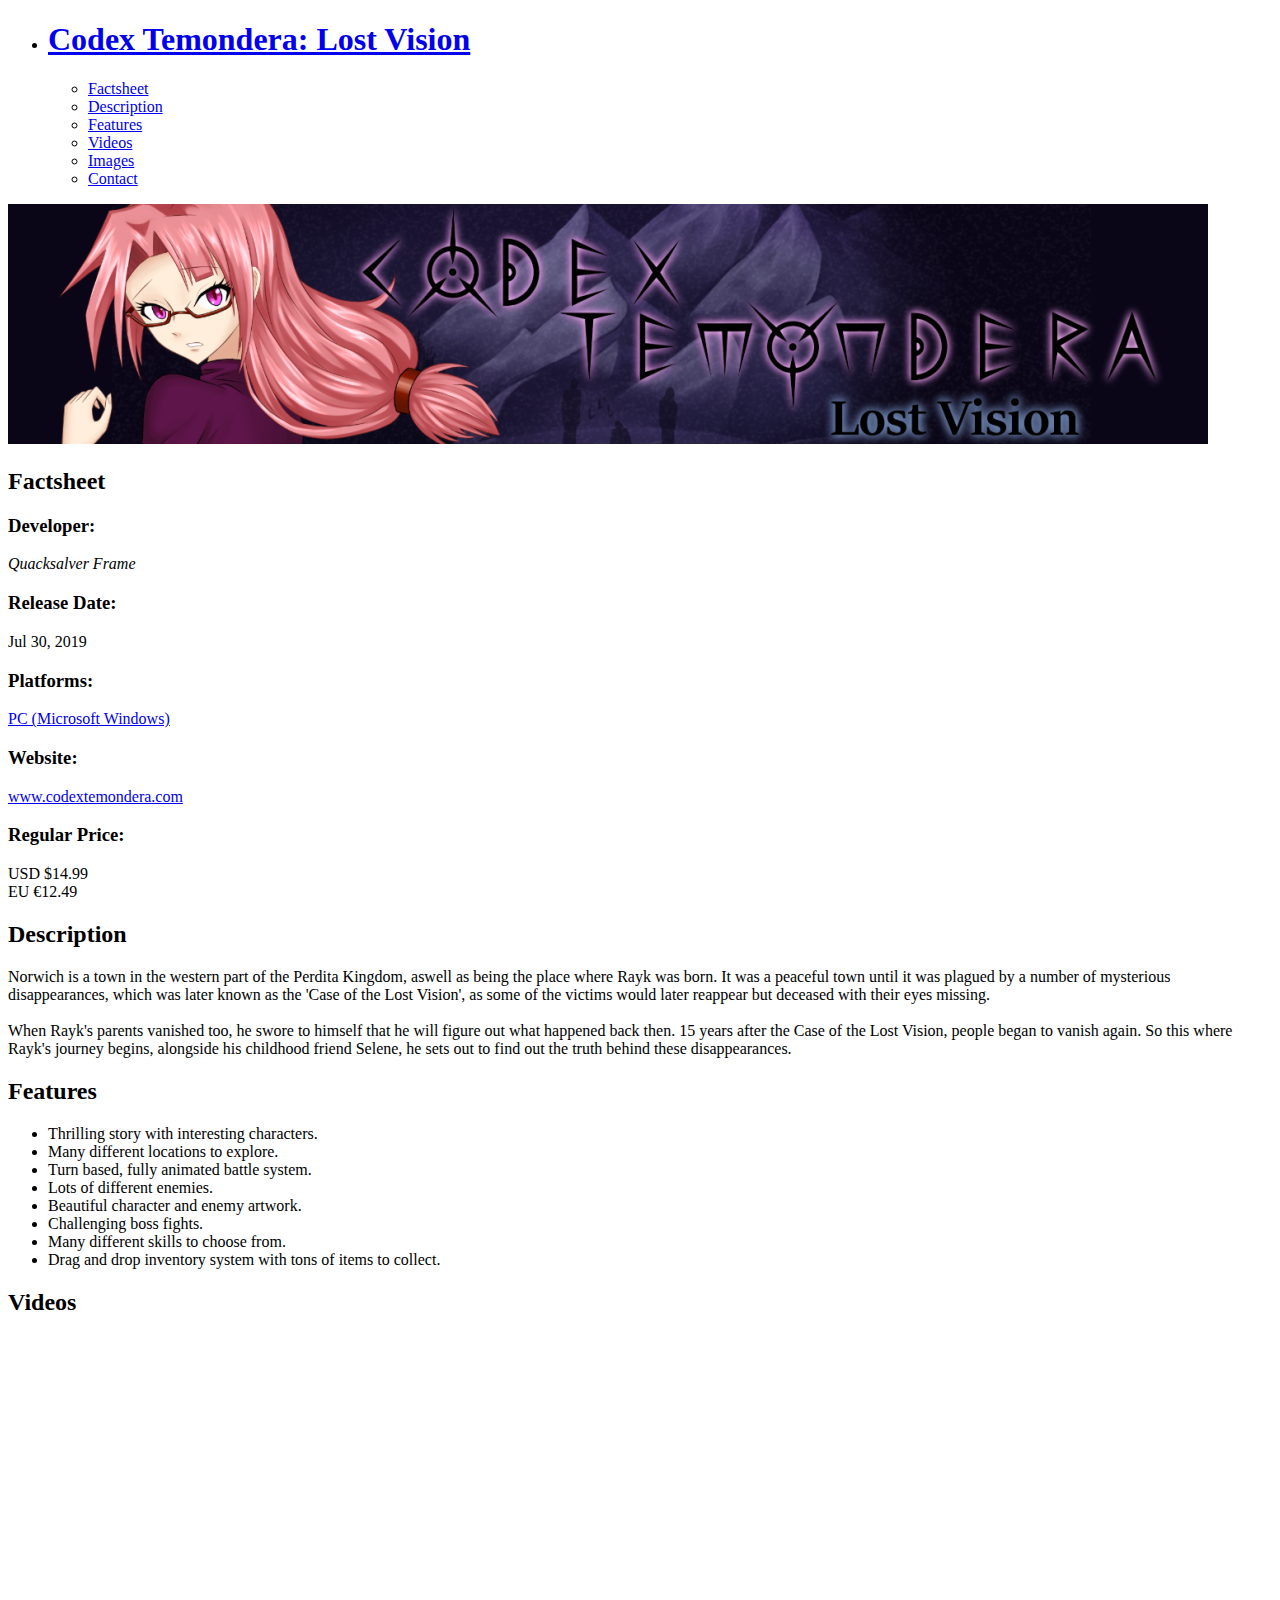
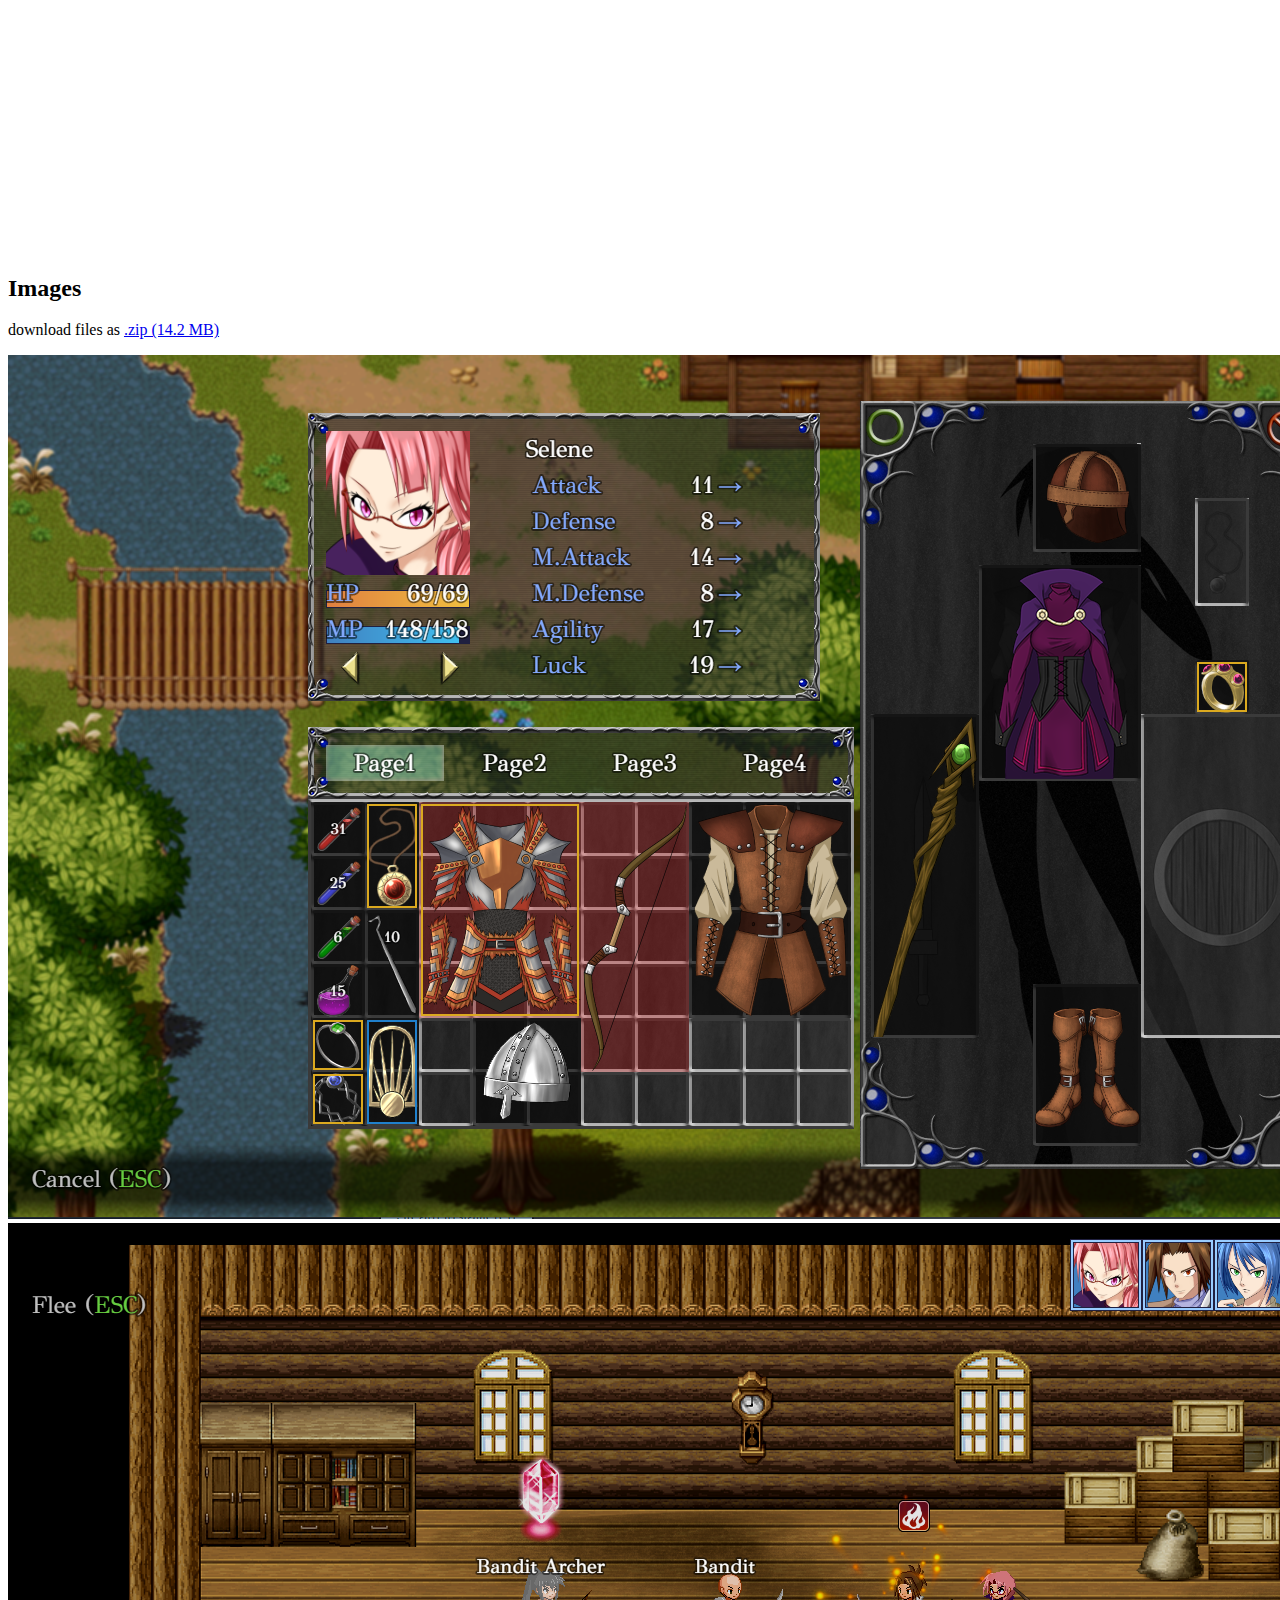
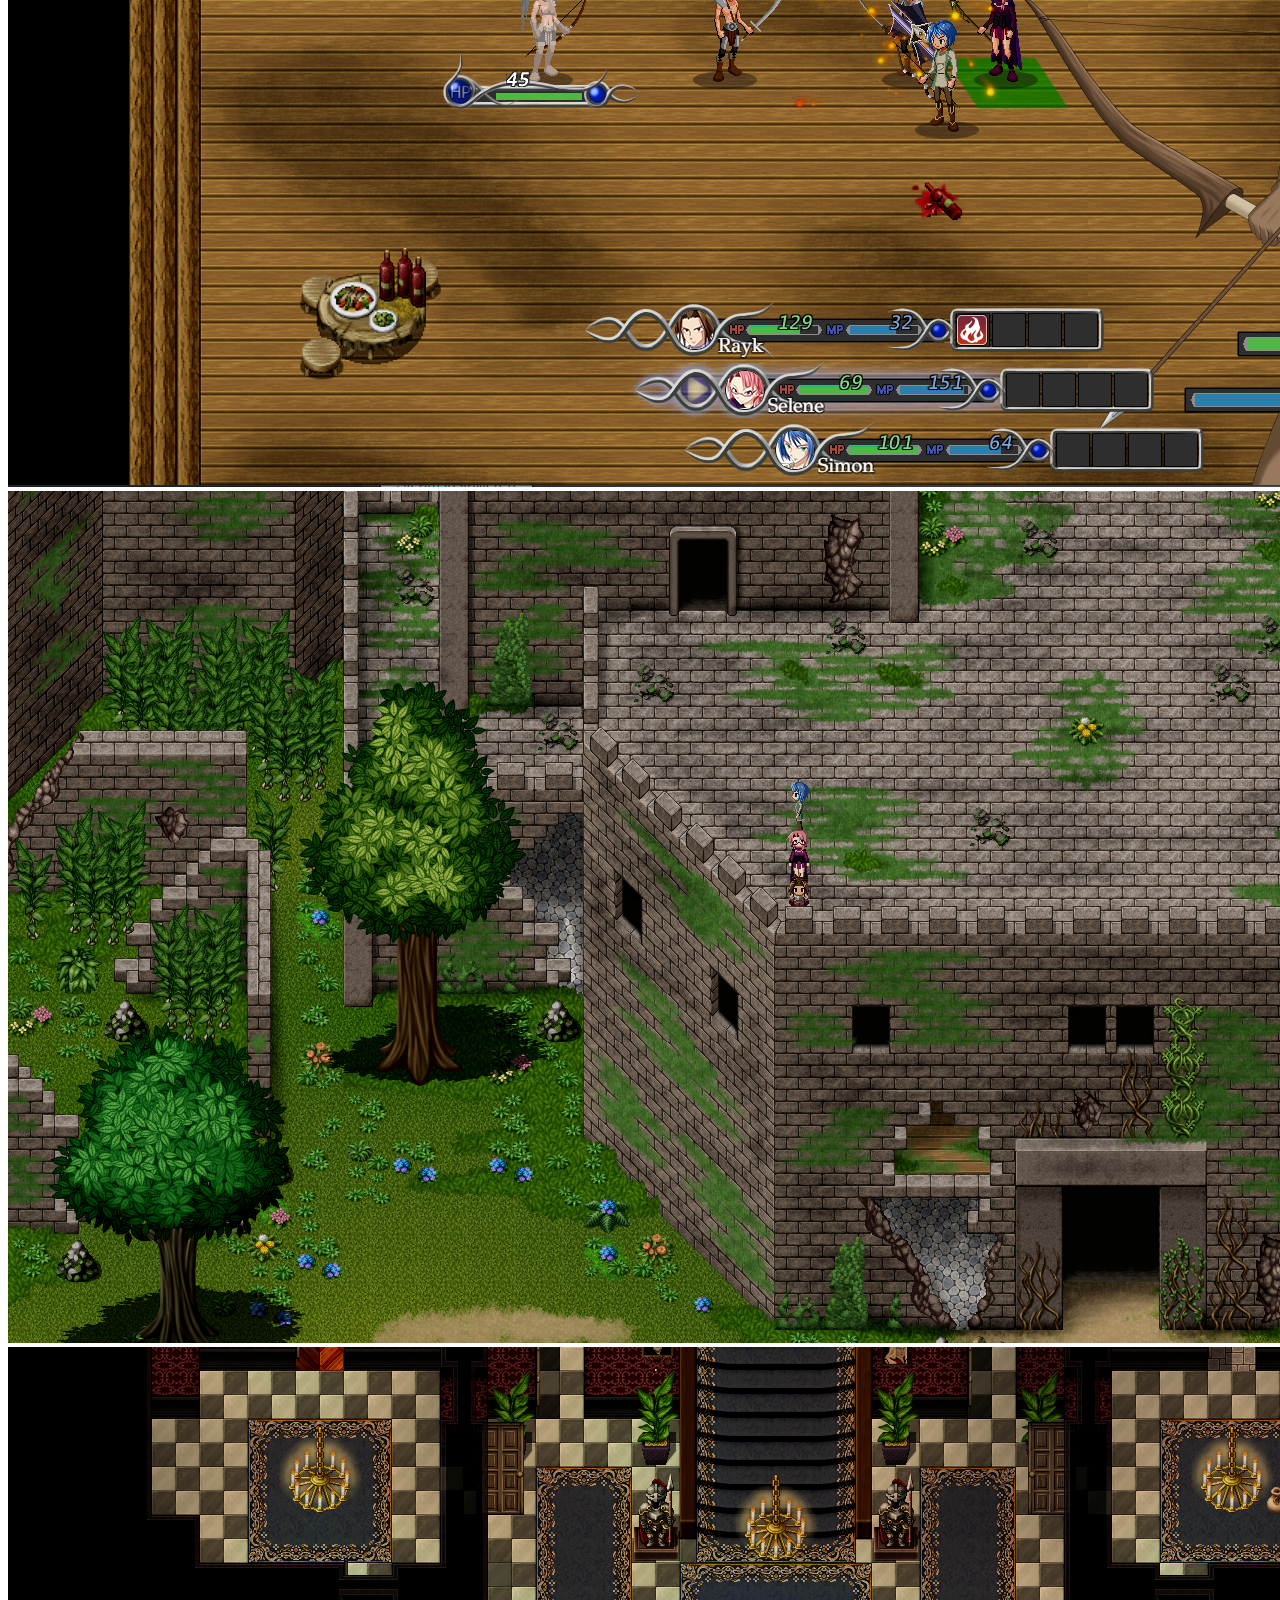
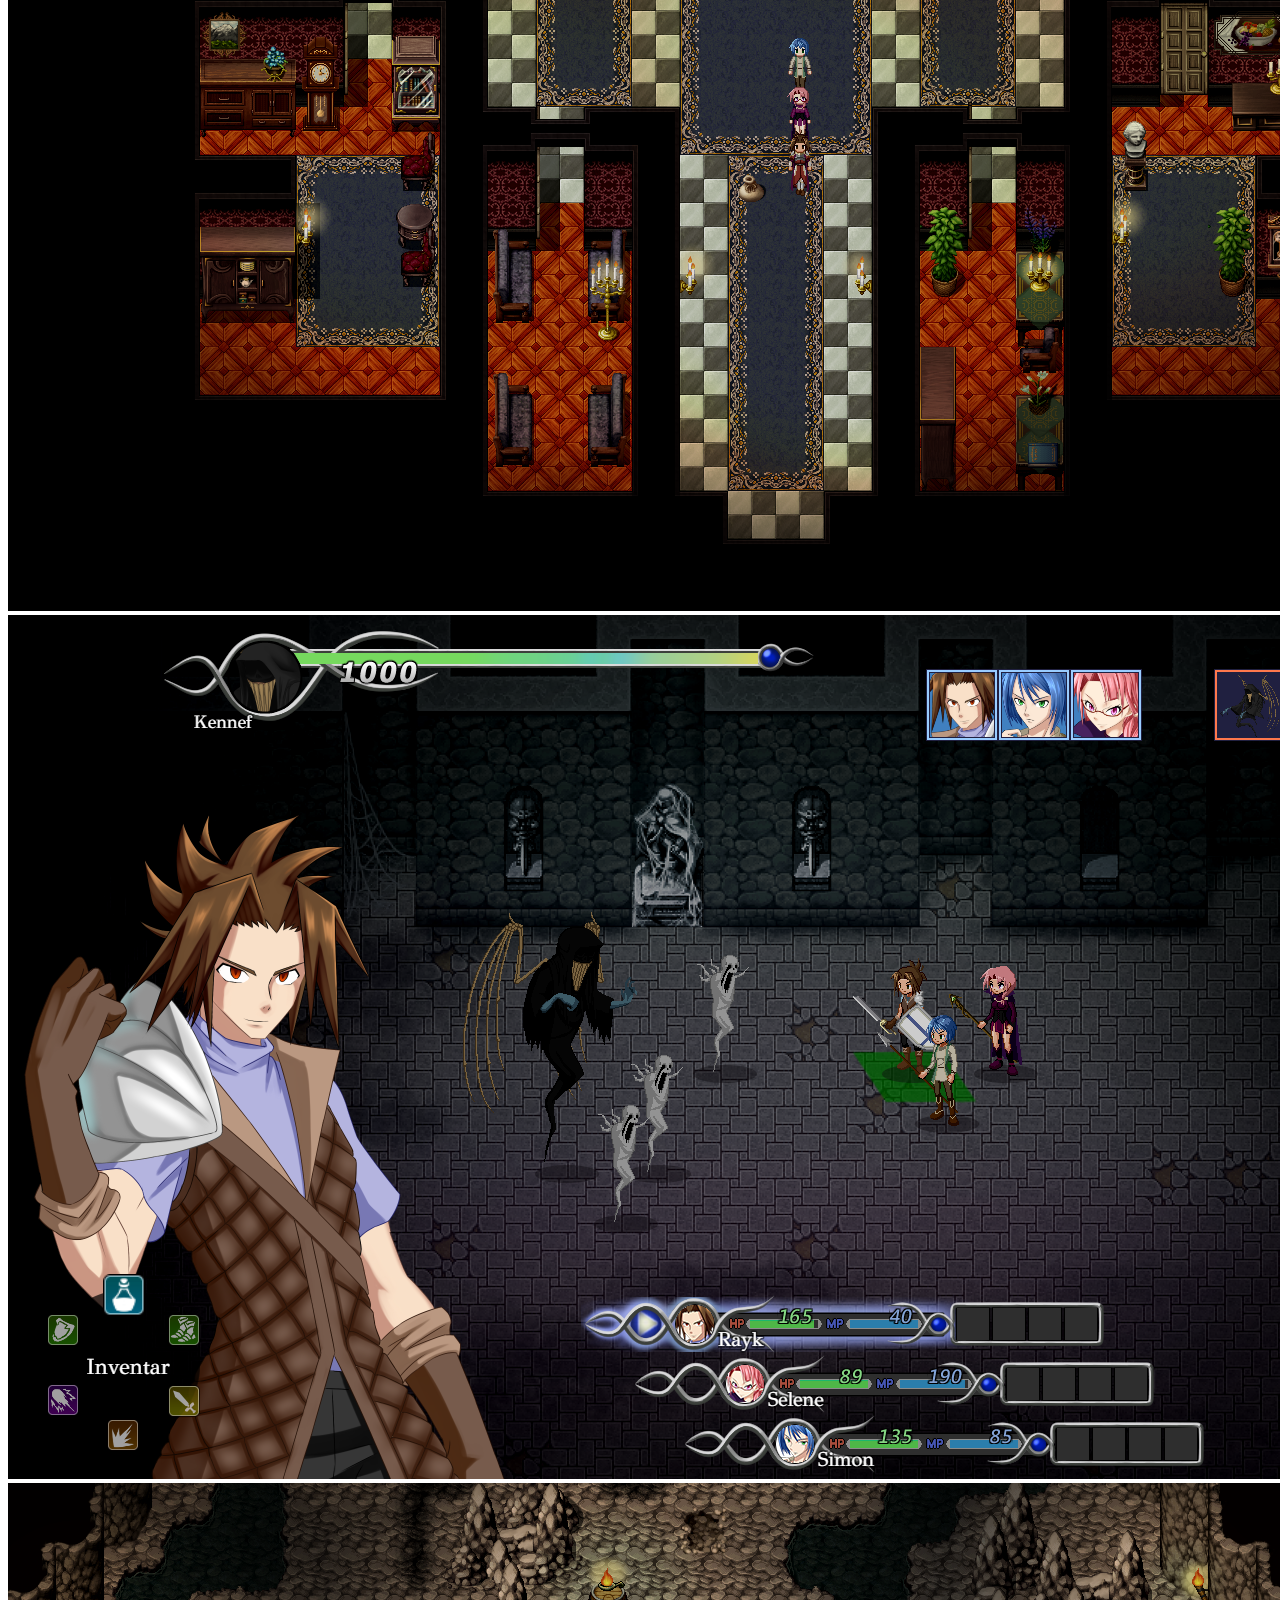
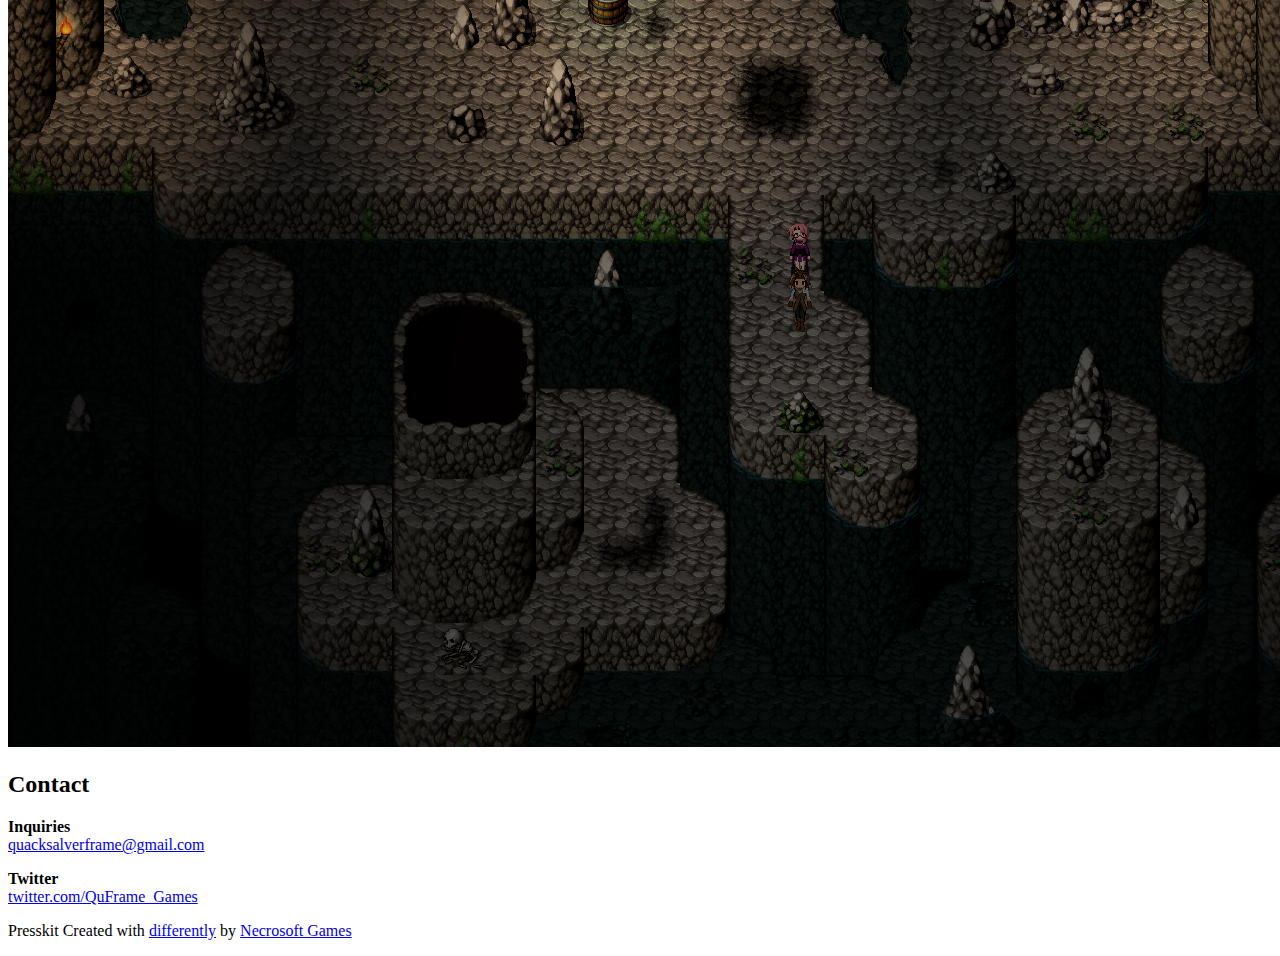
<file: Presskit/Presskit.html>
<!doctype html>
<html lang="en">
<head>
  <meta charset="utf-8">
  <meta http-equiv="X-UA-Compatible" content="IE=edge">
  <meta name="viewport" content="width=device-width, initial-scale=1">

  <title>Game Name</title>
  <link rel="stylesheet" href="../assets/css/style.min.css">
</head>

<body>
  <nav>
    <ul>
      <li>
        <h1><a href=".">Codex Temondera: Lost Vision</a></h1>
        <ul>
          <li><a href="#factsheet">Factsheet</a></li>
          <li><a href="#description">Description</a></li>
          <li><a href="#features">Features</a></li>
          <li><a href="#videos">Videos</a></li>
          <li><a href="#images">Images</a></li>
          <li><a href="#contact">Contact</a></li>
        </ul>
      </li>
    </ul>
  </nav>

  <main>
    <header>
      <img src="./media/header.png">
    </header>

    <div id="intro-details">
      <div id="factsheet" class="w-3 w-s-10">
        <h2>Factsheet</h2>
        <div><h3>Developer:</h3><address>Quacksalver Frame</address></div>
        <div><h3>Release Date:</h3><p>Jul 30, 2019</p></div>
        <div><h3>Platforms:</h3><p>
          <a href="https://store.steampowered.com/app/1031800" target="_blank" class="external">PC (Microsoft Windows)</a><br>
		</div>
        <div><h3>Website:</h3><p><a href="https://codextemondera.com" target="_blank" class="external">www.codextemondera.com</a></p></div>
        <div><h3>Regular Price:</h3><p>USD $14.99<br>EU	€12.49</p></div>
      </div>
      <div id="description" class="w-7 w-s-10">
        <div id="intro">
          <h2>Description</h2>
          <p>Norwich is a town in the western part of the Perdita Kingdom, aswell as being the place where Rayk was born. It was a peaceful town until it was plagued by a number of mysterious disappearances, which was later known as the 'Case of the Lost Vision', as some of the victims would later reappear but deceased with their eyes missing. <br><br>When Rayk's parents vanished too, he swore to himself that he will figure out what happened back then. 15 years after the Case of the Lost Vision, people began to vanish again. So this where Rayk's journey begins, alongside his childhood friend Selene, he sets out to find out the truth behind these disappearances.</p></p>
        </div>
        
        <div id="features">
          <h2>Features</h2>
          <ul>
            <li>Thrilling story with interesting characters.</li>
            <li>Many different locations to explore.</li>
            <li>Turn based, fully animated battle system.</li>
            <li>Lots of different enemies.</li>
			<li>Beautiful character and enemy artwork.</li>
			<li>Challenging boss fights.</li>
			<li>Many different skills to choose from.</li>
			<li>Drag and drop inventory system with tons of items to collect.</li>
          </ul>
        </div>
      </div>
    </div>
    <div id="videos">
      <h2>Videos</h2>
      <div class="embed-responsive embed-responsive-16by9">
	  <iframe class="vid_trailer" width="760" height="515" src="https://www.youtube.com/embed/cgaH2kecxOE" frameborder="0" allow="accelerometer; autoplay; encrypted-media; gyroscope; picture-in-picture" allowfullscreen=""></iframe>
        
      </div>
    </div>
    <div id="images">
      <h2>Images</h2>
      <p>download files as <a href="./media/images.zip" target="_blank">.zip (14.2 MB)</a></p>
      <div class="w-10">
        <a href="./media/screenshot-01.png" target="_blank"><img class="i-5 i-s-10" src="./media/screenshot-01.png"></a>
        <a href="./media/screenshot-02.png" target="_blank"><img class="i-5 i-s-10" src="./media/screenshot-02.png"></a>
        <a href="./media/screenshot-03.png" target="_blank"><img class="i-5 i-s-10" src="./media/screenshot-03.png"></a>
        <a href="./media/screenshot-04.png" target="_blank"><img class="i-5 i-s-10" src="./media/screenshot-04.png"></a>
		<a href="./media/screenshot-05.png" target="_blank"><img class="i-5 i-s-10" src="./media/screenshot-05.png"></a>
		<a href="./media/screenshot-06.png" target="_blank"><img class="i-5 i-s-10" src="./media/screenshot-06.png"></a>
      </div>
    </div>
    
    
    
    
    <div id="outro-details">
      <div id="contact" class="w-5 w-xs-10">
        <h2>Contact</h2>
        <p><strong>Inquiries</strong><br><a href="mailto:quacksalverframe@gmail.com">quacksalverframe@gmail.com</a></p>
        <p><strong>Twitter</strong><br><a href="//twitter.com/QuFrame_Games" target="_blank" class="external">twitter.com/QuFrame_Games</a></p>
        
      </div>
    </div>

    <footer>
      <p>
		Presskit Created with 
        <a class="external" href="//necrosoftgames.com/differently" target="_blank" class="external">differently</a>
        by
        <a class="external" href="//necrosoftgames.com" target="_blank" class="external">Necrosoft Games</a>
      </p>
    </footer>
  </main>
</body>
</html>
</file>
<file: stylesheets/menu.css>
nav {
    display: block;
}
@media print {
    .navbar {
        display: none;
    }
}
.sr-only {
    position: absolute;
    width: 1px;
    height: 1px;
    padding: 0;
    margin: -1px;
    overflow: hidden;
    clip: rect(0, 0, 0, 0);
    border: 0;
}
.collapse {
    display: none;
}
.collapse.in {
    display: block;
}
.collapsing {
    position: relative;
    height: 0;
    overflow: hidden;
    -webkit-transition: height 0.35s ease;
    transition: height 0.35s ease;
}
.nav {
    padding-left: 0;
    margin-bottom: 0;
    list-style: none;
}
.nav:before,
.nav:after {
    display: table;
    content: " ";
}
.nav:after {
    clear: both;
}
.nav:before,
.nav:after {
    display: table;
    content: " ";
}
.nav:after {
    clear: both;
}
.nav > li {
    position: relative;
    display: block;
}
.nav > li > a,
.nav > li .text_span {
    position: relative;
    display: block;
    padding: 10px 15px;
    text-decoration: none;
}
.nav > li > a:hover,
.nav > li > a:focus {
    text-decoration: none;
    background-color: #eeeeee;
}
.nav > li.disabled > a {
    color: #999999;
}
.nav > li.disabled > a:hover,
.nav > li.disabled > a:focus {
    color: #999999;
    text-decoration: none;
    cursor: not-allowed;
    background-color: transparent;
}
.nav .open > a,
.nav .open > a:hover,
.nav .open > a:focus {
    background-color: #eeeeee;
    border-color: #428bca;
}
.nav .nav-divider {
    height: 1px;
    margin: 9px 0;
    overflow: hidden;
    background-color: #e5e5e5;
}
.nav > li > a > img {
    max-width: none;
}
.nav-tabs {
    border-bottom: 1px solid #dddddd;
}
.nav-tabs > li {
    float: left;
    margin-bottom: -1px;
}
.nav-tabs > li > a {
    margin-right: 2px;
    line-height: 1.428571429;
    border: 1px solid transparent;
    border-radius: 4px 4px 0 0;
}
.nav-tabs > li > a:hover {
    border-color: #eeeeee #eeeeee #dddddd;
}
.nav-tabs > li.active > a,
.nav-tabs > li.active > a:hover,
.nav-tabs > li.active > a:focus {
    color: #555555;
    cursor: default;
    background-color: #ffffff;
    border: 1px solid #dddddd;
    border-bottom-color: transparent;
}
.nav-tabs.nav-justified {
    width: 100%;
    border-bottom: 0;
}
.nav-tabs.nav-justified > li {
    float: none;
}
.nav-tabs.nav-justified > li > a {
    margin-bottom: 5px;
    text-align: center;
}
.nav-tabs.nav-justified > .dropdown .dropdown-menu {
    top: auto;
    left: auto;
}
@media (min-width: 768px) {
    .nav-tabs.nav-justified > li {
        display: table-cell;
        width: 1%;
    }
    .nav-tabs.nav-justified > li > a {
        margin-bottom: 0;
    }
}
.nav-tabs.nav-justified > li > a {
    margin-right: 0;
    border-radius: 4px;
}
.nav-tabs.nav-justified > .active > a,
.nav-tabs.nav-justified > .active > a:hover,
.nav-tabs.nav-justified > .active > a:focus {
    border: 1px solid #dddddd;
}
@media (min-width: 768px) {
    .nav-tabs.nav-justified > li > a {
        border-bottom: 1px solid #dddddd;
        border-radius: 4px 4px 0 0;
    }
    .nav-tabs.nav-justified > .active > a,
    .nav-tabs.nav-justified > .active > a:hover,
    .nav-tabs.nav-justified > .active > a:focus {
        border-bottom-color: #ffffff;
    }
}
.nav-pills > li {
    float: left;
}
.nav-pills > li > a {
    border-radius: 4px;
}
.nav-pills > li + li {
    margin-left: 2px;
}
.nav-pills > li.active > a,
.nav-pills > li.active > a:hover,
.nav-pills > li.active > a:focus {
    color: #ffffff;
    background-color: #428bca;
}
.nav-stacked > li {
    float: none;
}
.nav-stacked > li + li {
    margin-top: 2px;
    margin-left: 0;
}
.nav-justified {
    width: 100%;
}
.nav-justified > li {
    float: none;
}
.nav-justified > li > a {
    margin-bottom: 5px;
    text-align: center;
}
.nav-justified > .dropdown .dropdown-menu {
    top: auto;
    left: auto;
}
@media (min-width: 768px) {
    .nav-justified > li {
        display: table-cell;
        width: 1%;
    }
    .nav-justified > li > a {
        margin-bottom: 0;
    }
}
.nav-tabs-justified {
    border-bottom: 0;
}
.nav-tabs-justified > li > a {
    margin-right: 0;
    border-radius: 4px;
}
.nav-tabs-justified > .active > a,
.nav-tabs-justified > .active > a:hover,
.nav-tabs-justified > .active > a:focus {
    border: 1px solid #dddddd;
}
@media (min-width: 768px) {
    .nav-tabs-justified > li > a {
        border-bottom: 1px solid #dddddd;
        border-radius: 4px 4px 0 0;
    }
    .nav-tabs-justified > .active > a,
    .nav-tabs-justified > .active > a:hover,
    .nav-tabs-justified > .active > a:focus {
        border-bottom-color: #ffffff;
    }
}
.tab-content > .tab-pane {
    display: none;
}
.tab-content > .active {
    display: block;
}
.nav-tabs .dropdown-menu {
    margin-top: -1px;
    border-top-right-radius: 0;
    border-top-left-radius: 0;
}
.navbar {
    position: relative;
    min-height: 50px;
    margin-bottom: 20px;
    border: 1px solid transparent;
}
.navbar:before,
.navbar:after {
    display: table;
    content: " ";
}
.navbar:after {
    clear: both;
}
.navbar:before,
.navbar:after {
    display: table;
    content: " ";
}
.navbar:after {
    clear: both;
}
@media (min-width: 768px) {
    .navbar {
        border-radius: 4px;
    }
}
.navbar-header:after {
    clear: both;
}
.navbar-header:after {
    clear: both;
}
@media (min-width: 768px) {
    .navbar-header {
        float: left;
    }
}
.navbar-collapse {
    max-height: 340px;
    padding-right: 15px;
    padding-left: 15px;
    overflow-x: visible;
    border-top: 1px solid transparent;
    box-shadow: inset 0 1px 0 rgba(255, 255, 255, 0.1);
    -webkit-overflow-scrolling: touch;
}
.navbar-collapse:before,
.navbar-collapse:after {
    display: table;
    content: " ";
}
.navbar-collapse:after {
    clear: both;
}
.navbar-collapse:before,
.navbar-collapse:after {
    display: table;
    content: " ";
}
.navbar-collapse:after {
    clear: both;
}
.navbar-collapse.in {
    overflow-y: auto;
}
@media (min-width: 768px) {
    .navbar-collapse {
        width: auto;
        border-top: 0;
        box-shadow: none;
    }
    .navbar-collapse.collapse {
        display: block !important;
        height: auto !important;
        padding-bottom: 0;
        overflow: visible !important;
    }
    .navbar-collapse.in {
        overflow-y: visible;
    }
    .navbar-fixed-top .navbar-collapse,
    .navbar-static-top .navbar-collapse,
    .navbar-fixed-bottom .navbar-collapse {
        padding-right: 0;
        padding-left: 0;
    }
}
.container > .navbar-header,
.container > .navbar-collapse {
    margin-right: -15px;
    margin-left: -15px;
}
@media (min-width: 768px) {
    .container > .navbar-header,
    .container > .navbar-collapse {
        margin-right: 0;
        margin-left: 0;
    }
}
.navbar-static-top {
    z-index: 1000;
    border-width: 0 0 1px;
}
@media (min-width: 768px) {
    .navbar-static-top {
        border-radius: 0;
    }
}
.navbar-fixed-top,
.navbar-fixed-bottom {
    position: fixed;
    right: 0;
    left: 0;
    z-index: 1030;
}
@media (min-width: 768px) {
    .navbar-fixed-top,
    .navbar-fixed-bottom {
        border-radius: 0;
    }
}
.navbar-fixed-top {
    top: 0;
    border-width: 0 0 1px;
}
.navbar-fixed-bottom {
    bottom: 0;
    margin-bottom: 0;
    border-width: 1px 0 0;
}
.navbar-brand {
    float: left;
    padding: 15px 15px;
    font-size: 18px;
    line-height: 20px;
}
.navbar-brand:hover,
.navbar-brand:focus {
    text-decoration: none;
}
@media (min-width: 768px) {
    .navbar > .container .navbar-brand {
        margin-left: -15px;
    }
}
.navbar-toggle {
    position: relative;
    float: right;
    padding: 9px 10px;
    margin-top: 8px;
    margin-right: 15px;
    margin-bottom: 8px;
    background-color: transparent;
    background-image: none;
    border: 1px solid transparent;
    border-radius: 4px;
}
.navbar-toggle:hover {
    position: relative;
    float: right;
    margin-top: -1px;
    margin-right: -1px;
    background-color: transparent;
    background-image: none;
    border: 1px solid transparent;
    border-radius: 4px;
}
.navbar-toggle .icon-bar {
    display: block;
    width: 22px;
    height: 2px;
    border-radius: 1px;
}
.navbar-toggle .icon-bar + .icon-bar {
    margin-top: 4px;
}
@media (min-width: 768px) {
    .navbar-toggle {
        display: none;
    }
}
.navbar-nav {
    margin: 7.5px -15px;
}
.navbar-nav > li > a {
    padding-top: 10px;
    padding-bottom: 10px;
    line-height: 20px;
}
.navbar-nav > li > .text_span {
    padding-top: 10px;
    font-size: 15px;
    font-weight: bold;
    padding-bottom: 10px;
    line-height: 26px;
    color: #59a3fc;
}
@media (max-width: 767px) {
    .navbar-nav .open .dropdown-menu {
        position: static;
        float: none;
        width: auto;
        margin-top: 0;
        background-color: transparent;
        border: 0;
        box-shadow: none;
    }
    .navbar-nav .open .dropdown-menu > li > a,
    .navbar-nav .open .dropdown-menu .dropdown-header {
        padding: 5px 15px 5px 25px;
    }
    .navbar-nav .open .dropdown-menu > li > a {
        line-height: 20px;
    }
    .navbar-nav .open .dropdown-menu > li > a:hover,
    .navbar-nav .open .dropdown-menu > li > a:focus {
        background-image: none;
    }
    .pix_header_button{
        margin-bottom: 20px !important;
        display: inline-block;
    }
}
@media (min-width: 768px) {
    .navbar-nav {
        float: left;
        margin: 0;
    }
    .navbar-nav > li {
        float: left;
    }
    .navbar-nav > li > a,
    .navbar-nav > li > .text_span {
        padding-top: 15px;
        padding-bottom: 15px;
    }
    .navbar-nav.navbar-right:last-child {
        margin-right: -15px;
    }
}
@media (min-width: 768px) {
    .navbar-left {
        float: left !important;
    }
    .navbar-right {
        float: right !important;
    }
}
.navbar-form {
    padding: 10px 15px;
    margin-top: 8px;
    margin-right: -15px;
    margin-bottom: 8px;
    margin-left: -15px;
    border-top: 1px solid transparent;
    border-bottom: 1px solid transparent;
    -webkit-box-shadow: inset 0 1px 0 rgba(255, 255, 255, 0.1), 0 1px 0 rgba(255, 255, 255, 0.1);
    box-shadow: inset 0 1px 0 rgba(255, 255, 255, 0.1), 0 1px 0 rgba(255, 255, 255, 0.1);
}
@media (min-width: 768px) {
    .navbar-form .form-group {
        display: inline-block;
        margin-bottom: 0;
        vertical-align: middle;
    }
    .navbar-form .form-control {
        display: inline-block;
    }
    .navbar-form select.form-control {
        width: auto;
    }
    .navbar-form .radio,
    .navbar-form .checkbox {
        display: inline-block;
        padding-left: 0;
        margin-top: 0;
        margin-bottom: 0;
    }
    .navbar-form .radio input[type="radio"],
    .navbar-form .checkbox input[type="checkbox"] {
        float: none;
        margin-left: 0;
    }
}
@media (max-width: 767px) {
    .navbar-form .form-group {
        margin-bottom: 5px;
    }
}
@media (min-width: 768px) {
    .navbar-form {
        width: auto;
        padding-top: 0;
        padding-bottom: 0;
        margin-right: 0;
        margin-left: 0;
        border: 0;
        -webkit-box-shadow: none;
        box-shadow: none;
    }
    .navbar-form.navbar-right:last-child {
        margin-right: -15px;
    }
}
.navbar-nav > li > .dropdown-menu {
    margin-top: 0;
    border-top-right-radius: 0;
    border-top-left-radius: 0;
}
.navbar-fixed-bottom .navbar-nav > li > .dropdown-menu {
    border-bottom-right-radius: 0;
    border-bottom-left-radius: 0;
}
.navbar-nav.pull-right > li > .dropdown-menu,
.navbar-nav > li > .dropdown-menu.pull-right {
    right: 0;
    left: auto;
}
.navbar-btn {
    margin-top: 8px;
    margin-bottom: 8px;
}
.navbar-btn.btn-sm {
    margin-top: 10px;
    margin-bottom: 10px;
}
.navbar-btn.btn-xs {
    margin-top: 14px;
    margin-bottom: 14px;
}
.navbar-text {
    margin-top: 15px;
    margin-bottom: 15px;
}
@media (min-width: 768px) {
    .navbar-text {
        float: left;
        margin-right: 15px;
        margin-left: 15px;
    }
    .navbar-text.navbar-right:last-child {
        margin-right: 0;
    }
}
.navbar-default {
    background-color: #f8f8f8;
    border-color: #e7e7e7;
}
.navbar-default .navbar-brand {
    color: #777777;
}
.navbar-default .navbar-brand:hover,
.navbar-default .navbar-brand:focus {
    color: #5e5e5e;
    background-color: transparent;
}
.navbar-default .navbar-text {
    color: #777777;
}
.navbar-default .navbar-nav > li > a {
    color: #777777;
}
.navbar-default .navbar-nav > li > a:hover,
.navbar-default .navbar-nav > li > a:focus {
    color: #333333;
    background-color: transparent;
}
.navbar-default .navbar-nav > .active > a,
.navbar-default .navbar-nav > .active > a:hover,
.navbar-default .navbar-nav > .active > a:focus {
    color: #555555;
    background-color: #e7e7e7;
}
.navbar-default .navbar-nav > .disabled > a,
.navbar-default .navbar-nav > .disabled > a:hover,
.navbar-default .navbar-nav > .disabled > a:focus {
    color: #cccccc;
    background-color: transparent;
}
.navbar-default .navbar-toggle {
    border-color: #dddddd;
}
.navbar-default .navbar-toggle:hover,
.navbar-default .navbar-toggle:focus {
    background-color: #dddddd;
}
.navbar-default .navbar-toggle .icon-bar {
    background-color: #cccccc;
}
.navbar-default .navbar-collapse,
.navbar-default .navbar-form {
    border-color: #e7e7e7;
}
.navbar-default .navbar-nav > .open > a,
.navbar-default .navbar-nav > .open > a:hover,
.navbar-default .navbar-nav > .open > a:focus {
    color: #555555;
    background-color: #e7e7e7;
}
@media (max-width: 767px) {
    .navbar-default .navbar-nav .open .dropdown-menu > li > a {
        color: #777777;
    }
    .navbar-default .navbar-nav .open .dropdown-menu > li > a:hover,
    .navbar-default .navbar-nav .open .dropdown-menu > li > a:focus {
        color: #333333;
        background-color: transparent;
    }
    .navbar-default .navbar-nav .open .dropdown-menu > .active > a,
    .navbar-default .navbar-nav .open .dropdown-menu > .active > a:hover,
    .navbar-default .navbar-nav .open .dropdown-menu > .active > a:focus {
        color: #555555;
        background-color: #e7e7e7;
    }
    .navbar-default .navbar-nav .open .dropdown-menu > .disabled > a,
    .navbar-default .navbar-nav .open .dropdown-menu > .disabled > a:hover,
    .navbar-default .navbar-nav .open .dropdown-menu > .disabled > a:focus {
        color: #cccccc;
        background-color: transparent;
    }
}
.navbar-default .navbar-link {
    color: #777777;
}
.navbar-default .navbar-link:hover {
    color: #333333;
}
.navbar-inverse {
    background-color: #222222;
    border-color: #080808;
}
.navbar-inverse .navbar-brand {
    color: #999999;
}
.navbar-inverse .navbar-brand:hover,
.navbar-inverse .navbar-brand:focus {
    color: #ffffff;
    background-color: transparent;
}
.navbar-inverse .navbar-text {
    color: #999999;
}
.navbar-inverse .navbar-nav > li > a {
    color: #999999;
}
.navbar-inverse .navbar-nav > li > a:hover,
.navbar-inverse .navbar-nav > li > a:focus {
    color: #ffffff;
    background-color: transparent;
}
.navbar-inverse .navbar-nav > .active > a,
.navbar-inverse .navbar-nav > .active > a:hover,
.navbar-inverse .navbar-nav > .active > a:focus {
    color: #ffffff;
    background-color: #080808;
}
.navbar-inverse .navbar-nav > .disabled > a,
.navbar-inverse .navbar-nav > .disabled > a:hover,
.navbar-inverse .navbar-nav > .disabled > a:focus {
    color: #444444;
    background-color: transparent;
}
.navbar-inverse .navbar-toggle {
    border-color: #fff;
}
.navbar-inverse .navbar-toggle:hover,
.navbar-inverse .navbar-toggle:focus {
    background-color: #333333;
}
.navbar-inverse .navbar-toggle .icon-bar {
    background-color: #ffffff;
}
.navbar-inverse .navbar-collapse,
.navbar-inverse .navbar-form {
    border-color: #101010;
}
.navbar-inverse .navbar-nav > .open > a,
.navbar-inverse .navbar-nav > .open > a:hover,
.navbar-inverse .navbar-nav > .open > a:focus {
    color: #ffffff;
    background-color: #080808;
}
@media (max-width: 767px) {
    .navbar-inverse .navbar-nav .open .dropdown-menu > .dropdown-header {
        border-color: #080808;
    }
    .navbar-inverse .navbar-nav .open .dropdown-menu .divider {
        background-color: #080808;
    }
    .navbar-inverse .navbar-nav .open .dropdown-menu > li > a {
        color: #999999;
    }
    .navbar-inverse .navbar-nav .open .dropdown-menu > li > a:hover,
    .navbar-inverse .navbar-nav .open .dropdown-menu > li > a:focus {
        color: #ffffff;
        background-color: transparent;
    }
    .navbar-inverse .navbar-nav .open .dropdown-menu > .active > a,
    .navbar-inverse .navbar-nav .open .dropdown-menu > .active > a:hover,
    .navbar-inverse .navbar-nav .open .dropdown-menu > .active > a:focus {
        color: #ffffff;
        background-color: #080808;
    }
    .navbar-inverse .navbar-nav .open .dropdown-menu > .disabled > a,
    .navbar-inverse .navbar-nav .open .dropdown-menu > .disabled > a:hover,
    .navbar-inverse .navbar-nav .open .dropdown-menu > .disabled > a:focus {
        color: #444444;
        background-color: transparent;
    }
}
.navbar-inverse .navbar-link {
    color: #999999;
}
.navbar-inverse .navbar-link:hover {
    color: #ffffff;
}
@font-face {
    font-family: "Flat-UI-Icons";
    src: url("../fonts/Flat-UI-Icons.eot");
    src: url("../fonts/Flat-UI-Icons.eot?#iefix") format("embedded-opentype"), url("../fonts/Flat-UI-Icons.woff") format("woff"), url("../fonts/Flat-UI-Icons.ttf") format("truetype"), url("../fonts/Flat-UI-Icons.svg#Flat-UI-Icons") format("svg");
    font-weight: normal;
    font-style: normal;
}
/* Use the following CSS code if you want to use data attributes for inserting your icons */

[data-icon]:before {
    font-family: 'Flat-UI-Icons';
    content: attr(data-icon);
    speak: none;
    font-weight: normal;
    font-variant: normal;
    text-transform: none;
    -webkit-font-smoothing: antialiased;
}
/* Use the following CSS code if you want to have a class per icon */
/*
Instead of a list of all class selectors,
you can use the generic selector below, but it's slower:
[class*="fui-"] {
*/

.fui-triangle-up,
.fui-triangle-up-small,
.fui-triangle-right-large,
.fui-triangle-left-large,
.fui-triangle-down,
.fui-info,
.fui-alert,
.fui-question,
.fui-window,
.fui-windows,
.fui-arrow-right,
.fui-arrow-left,
.fui-loop,
.fui-cmd,
.fui-mic,
.fui-triangle-down-small,
.fui-check-inverted,
.fui-heart,
.fui-location,
.fui-plus,
.fui-check,
.fui-cross,
.fui-list,
.fui-new,
.fui-video,
.fui-photo,
.fui-volume,
.fui-time,
.fui-eye,
.fui-chat,
.fui-home,
.fui-upload,
.fui-search,
.fui-user,
.fui-mail,
.fui-lock,
.fui-power,
.fui-star,
.fui-calendar,
.fui-gear,
.fui-book,
.fui-exit,
.fui-trash,
.fui-folder,
.fui-bubble,
.fui-cross-inverted,
.fui-plus-inverted,
.fui-export,
.fui-radio-unchecked,
.fui-radio-checked,
.fui-checkbox-unchecked,
.fui-checkbox-checked,
.fui-flat,
.fui-calendar-solid,
.fui-star-2,
.fui-credit-card,
.fui-clip,
.fui-link,
.fui-pause,
.fui-play,
.fui-tag,
.fui-document,
.fui-image,
.fui-facebook,
.fui-youtube,
.fui-vimeo,
.fui-twitter,
.fui-stumbleupon,
.fui-spotify,
.fui-skype,
.fui-pinterest,
.fui-path,
.fui-myspace,
.fui-linkedin,
.fui-googleplus,
.fui-dribbble,
.fui-blogger,
.fui-behance,
.fui-list-thumbnailed,
.fui-list-small-thumbnails,
.fui-list-numbered,
.fui-list-large-thumbnails,
.fui-list-columned,
.fui-list-bulleted {
    display: inline-block;
    font-family: 'Flat-UI-Icons';
    speak: none;
    font-style: normal;
    font-weight: normal;
    font-variant: normal;
    text-transform: none;
    -webkit-font-smoothing: antialiased;
}
.fui-triangle-up:before {
    content: "\e000";
}
.fui-triangle-up-small:before {
    content: "\e001";
}
.fui-triangle-right-large:before {
    content: "\e002";
}
.fui-triangle-left-large:before {
    content: "\e003";
}
.fui-triangle-down:before {
    content: "\e004";
}
.fui-info:before {
    content: "\e016";
}
.fui-alert:before {
    content: "\e017";
}
.fui-question:before {
    content: "\e018";
}
.fui-window:before {
    content: "\e019";
}
.fui-windows:before {
    content: "\e01a";
}
.fui-arrow-right:before {
    content: "\e02c";
}
.fui-arrow-left:before {
    content: "\e02d";
}
.fui-loop:before {
    content: "\e02e";
}
.fui-cmd:before {
    content: "\e02f";
}
.fui-mic:before {
    content: "\e030";
}
.fui-triangle-down-small:before {
    content: "\e005";
}
.fui-check-inverted:before {
    content: "\e006";
}
.fui-heart:before {
    content: "\e007";
}
.fui-location:before {
    content: "\e008";
}
.fui-plus:before {
    content: "\e009";
}
.fui-check:before {
    content: "\e00a";
}
.fui-cross:before {
    content: "\e00b";
}
.fui-list:before {
    content: "\e00c";
}
.fui-new:before {
    content: "\e00d";
}
.fui-video:before {
    content: "\e00e";
}
.fui-photo:before {
    content: "\e00f";
}
.fui-volume:before {
    content: "\e010";
}
.fui-time:before {
    content: "\e011";
}
.fui-eye:before {
    content: "\e012";
}
.fui-chat:before {
    content: "\e013";
}
.fui-home:before {
    content: "\e015";
}
.fui-upload:before {
    content: "\e01b";
}
.fui-search:before {
    content: "\e01c";
}
.fui-user:before {
    content: "\e01d";
}
.fui-mail:before {
    content: "\e01e";
}
.fui-lock:before {
    content: "\e01f";
}
.fui-power:before {
    content: "\e020";
}
.fui-star:before {
    content: "\e021";
}
.fui-calendar:before {
    content: "\e023";
}
.fui-gear:before {
    content: "\e024";
}
.fui-book:before {
    content: "\e025";
}
.fui-exit:before {
    content: "\e026";
}
.fui-trash:before {
    content: "\e027";
}
.fui-folder:before {
    content: "\e028";
}
.fui-bubble:before {
    content: "\e029";
}
.fui-cross-inverted:before {
    content: "\e02a";
}
.fui-plus-inverted:before {
    content: "\e031";
}
.fui-export:before {
    content: "\e014";
}
.fui-radio-unchecked:before {
    content: "\e02b";
}
.fui-radio-checked:before {
    content: "\e032";
}
.fui-checkbox-unchecked:before {
    content: "\e033";
}
.fui-checkbox-checked:before {
    content: "\e034";
}
.fui-flat:before {
    content: "\e035";
}
.fui-calendar-solid:before {
    content: "\e022";
}
.fui-star-2:before {
    content: "\e036";
}
.fui-credit-card:before {
    content: "\e037";
}
.fui-clip:before {
    content: "\e038";
}
.fui-link:before {
    content: "\e039";
}
.fui-pause:before {
    content: "\e03b";
}
.fui-play:before {
    content: "\e03c";
}
.fui-tag:before {
    content: "\e03d";
}
.fui-document:before {
    content: "\e03e";
}
.fui-image:before {
    content: "\e03a";
}
.fui-facebook:before {
    content: "\e03f";
}
.fui-youtube:before {
    content: "\e040";
}
.fui-vimeo:before {
    content: "\e041";
}
.fui-twitter:before {
    content: "\e042";
}
.fui-stumbleupon:before {
    content: "\e043";
}
.fui-spotify:before {
    content: "\e044";
}
.fui-skype:before {
    content: "\e045";
}
.fui-pinterest:before {
    content: "\e046";
}
.fui-path:before {
    content: "\e047";
}
.fui-myspace:before {
    content: "\e048";
}
.fui-linkedin:before {
    content: "\e049";
}
.fui-googleplus:before {
    content: "\e04a";
}
.fui-dribbble:before {
    content: "\e04c";
}
.fui-blogger:before {
    content: "\e04d";
}
.fui-behance:before {
    content: "\e04e";
}
.fui-list-thumbnailed:before {
    content: "\e04b";
}
.fui-list-small-thumbnails:before {
    content: "\e04f";
}
.fui-list-numbered:before {
    content: "\e050";
}
.fui-list-large-thumbnails:before {
    content: "\e051";
}
.fui-list-columned:before {
    content: "\e052";
}
.fui-list-bulleted:before {
    content: "\e053";
}
.dropdown-arrow-inverse {
    border-bottom-color: #34495e !important;
    border-top-color: #34495e !important;
}
.page-header {
    padding-bottom: 14px;
    margin: 60px 0 30px;
    border-bottom: 1px solid #e7e9ec;
}
.bottom-menu {
    background: #ebedef;
    color: #bcc3ca;
    padding: 39px 0 42px;
}
.bottom-menu .navbar-brand {
    font-size: 24px;
    margin-top: -4px;
    padding: 0;
}
.bottom-menu .title {
    font-size: 13px;
    font-weight: 700;
    margin-top: 0;
}
.bottom-menu a {
    color: inherit;
}
.active .bottom-menu a,
.bottom-menu a:hover,
.bottom-menu a:focus {
    color: #1abc9c;
}
.bottom-menu .label,
.bottom-menu .badge {
    vertical-align: middle;
}
.bottom-menu .bottom-links {
    font-size: 14px;
    line-height: 1.286;
}
.bottom-menu .bottom-links:before,
.bottom-menu .bottom-icons:before,
.bottom-menu .bottom-links:after,
.bottom-menu .bottom-icons:after {
    content: " ";
    /* 1 */
    
    display: table;
    /* 2 */
}
.bottom-menu .bottom-links:after,
.bottom-menu .bottom-icons:after {
    clear: both;
}
.bottom-icons {
    font-size: 16px;
    line-height: 1;
}
.bottom-menu-inverse {
    background-color: #34495e;
    color: #677786;
}
.bottom-menu-large {
    padding-bottom: 56px;
    padding-top: 60px;
}
.bottom-menu-large .navbar-brand {
    margin-top: -2px;
}
.bottom-menu-large .bottom-links li {
    float: none;
    line-height: 22px;
    margin-right: 0;
}
.bottom-menu-large .title {
    margin-bottom: 10px;
}
.bottom-links,
.bottom-icons {
    margin: 0;
    padding: 0;
    list-style: none;
}
.bottom-links li,
.bottom-icons li {
    display: block;
    float: left;
    margin: 0 18px 0 0;
}
@media (max-width: 767px) {
    .bottom-menu .navbar-brand,
    .bottom-menu .bottom-links {
        margin-bottom: 30px;
    }
    .bottom-menu .navbar-brand {
        padding: 15px;
        float: none;
    }
    .bottom-menu .bottom-links li {
        float: none;
        margin-bottom: 2px;
    }
    .bottom-menu [class*="span"]:last-child .bottom-links {
        margin-bottom: 0;
    }
}
.nav .dropdown-toggle .caret {
    border-bottom-color: #7f8c9a;
    border-left-width: 4px;
    border-right-width: 4px;
    border-top-color: #7f8c9a;
    border-top-width: 6px;
}
.nav-pills > li:first-child > a {
    border-left: none;
    border-radius: 6px 0 0 6px;
}
.nav-pills > li:last-child > a {
    border-radius: 0 6px 6px 0;
}
.nav-pills > li.active > a,
.nav-pills > li.active > a:hover {
    background-color: #16a085;
}
@media (max-width: 480px) {
    .nav-pills > li {
        float: none;
        display: block;
    }
    .nav-pills > li:first-child > a {
        border-radius: 6px 6px 0 0;
    }
    .nav-pills > li:last-child > a {
        border-radius: 0 0 6px 6px;
    }
}
.nav-pills > li > a {
    background-color: #1abc9c;
    border-left: 2px solid #16a085;
    color: #ffffff;
    font-size: 16px;
    font-weight: 700;
    line-height: 1;
    margin: 0;
    outline: none;
    padding: 12px 21px 13px;
    border-radius: 0;
}
.nav-pills > li > a:hover,
.nav-pills > li > a:focus {
    background-color: #48c9b0;
}
.nav-pills > li > a:active {
    background-color: #16a085;
}
@media (max-width: 480px) {
    .nav-pills > li > a {
        border-left: none;
        display: block;
    }
}
.nav-pills > li + li {
    margin-left: 0;
}
.nav-tabs {
    margin-bottom: 20px;
    border-bottom-width: 2px;
    border-bottom-color: #e1e4e7;
}
.nav-tabs.nav-append-content {
    border-bottom: none;
    margin-bottom: 0;
}
.nav-tabs.nav-append-content > li.active:first-child:before {
    background-color: #ffffff;
    border-left: 2px solid #e1e4e7;
    content: "";
    height: 6px;
    left: 0;
    position: absolute;
    bottom: -4px;
    width: 6px;
    z-index: 2;
}
.nav-tabs > li {
    margin-bottom: -2px;
    position: relative;
}
.nav-tabs > li.active {
    z-index: 2;
}
.nav-tabs > li.active > a,
.nav-tabs > li.active > a:hover,
.nav-tabs > li.active > a:focus {
    border-color: #e1e4e7;
    border-bottom-color: #ffffff;
    border-width: 2px;
    color: #7f8c9a;
}
.nav-tabs > li.active .dropdown-toggle,
.nav-tabs > li.active .dropdown-toggle:hover,
.nav-tabs > li.active .dropdown-toggle:focus {
    color: #7f8c9a;
}
.nav-tabs > li.active .dropdown-toggle .caret,
.nav-tabs > li.active .dropdown-toggle:hover .caret,
.nav-tabs > li.active .dropdown-toggle:focus .caret {
    border-bottom-color: #7f8c9a;
    border-top-color: #7f8c9a;
}
.nav-tabs > li.open a.dropdown-toggle,
.nav-tabs > li.open.active a.dropdown-toggle,
.nav-tabs > li.open a.dropdown-toggle:hover,
.nav-tabs > li.open.active a.dropdown-toggle:hover {
    background-color: #f3f4f5;
    border-color: #e1e4e7;
    border-bottom-color: transparent;
    color: #7f8c9a;
}
.nav-tabs > li.open a.dropdown-toggle .caret,
.nav-tabs > li.open.active a.dropdown-toggle .caret,
.nav-tabs > li.open a.dropdown-toggle:hover .caret,
.nav-tabs > li.open.active a.dropdown-toggle:hover .caret {
    border-bottom-color: #7f8c9a;
    border-top-color: #7f8c9a;
}
.nav-tabs > li.open .dropdown-menu,
.nav-tabs > li.open.active .dropdown-menu {
    margin-top: -2px;
}
.nav-tabs > li.open.active {
    z-index: 1003;
}
.nav-tabs > li > a {
    border-width: 2px;
    font-size: 14px;
    font-weight: 700;
    padding: 7px 21px 8px;
    color: #7f8c9a;
    border-radius: 6px 6px 0 0;
    -webkit-transition: none;
    transition: none;
}
.nav-tabs > li > a:hover,
.nav-tabs > li > a:focus {
    background-color: transparent;
    border-color: transparent;
    border-bottom-color: transparent;
    outline: none;
    color: #1abc9c;
}
.nav-tabs > li .dropdown-toggle {
    position: relative;
    z-index: 1002;
}
.nav-tabs > li .dropdown-toggle:hover .caret,
.nav-tabs > li .dropdown-toggle:focus .caret {
    border-bottom-color: #1abc9c;
    border-top-color: #1abc9c;
}
.nav-tabs > li .dropdown-menu {
    border: 2px solid #e1e4e7;
    margin-top: -10px;
    border-radius: 0 6px 6px 6px;
}
.nav-tabs > li .dropdown-menu li:first-child > a {
    border-radius: 0 4px 0 0;
}
.nav-tabs > li .dropdown-menu li:last-child > a {
    border-radius: 0 0 4px 4px;
}
.nav-tabs > li .dropdown-menu li a {
    border-radius: 0;
}
.nav-tabs > li .open .dropdown-toggle {
    background-color: #f3f4f5;
}
@media (max-width: 480px) {
    .nav-tabs {
        border-bottom: none;
    }
    .nav-tabs > li {
        display: block;
        float: none;
    }
    .nav-tabs > li.active > a,
    .nav-tabs > li.active > a:hover,
    .nav-tabs > li.active > a:focus {
        background-color: #1abc9c;
        border: 2px solid #1abc9c;
        color: #ffffff;
    }
    .nav-tabs > li.active > a:before,
    .nav-tabs > li.active > a:hover:before,
    .nav-tabs > li.active > a:focus:before {
        display: none;
    }
    .nav-tabs > li.active:before {
        display: none;
    }
    .nav-tabs > li.dropdown.active > a,
    .nav-tabs > li.dropdown.active > a.dropdown-toggle,
    .nav-tabs > li.dropdown.active > a:hover {
        color: #ffffff;
    }
    .nav-tabs > li.dropdown.active > a .caret,
    .nav-tabs > li.dropdown.active > a.dropdown-toggle .caret,
    .nav-tabs > li.dropdown.active > a:hover .caret {
        border-bottom-color: #ffffff;
        border-top-color: #ffffff;
    }
    .nav-tabs > li.dropdown.active.open > a,
    .nav-tabs > li.dropdown.active.open > a.dropdown-toggle,
    .nav-tabs > li.dropdown.active.open > a:hover {
        color: #7f8c9a;
        border-radius: 4px 4px 0 0;
    }
    .nav-tabs > li.dropdown.active.open > a .caret,
    .nav-tabs > li.dropdown.active.open > a.dropdown-toggle .caret,
    .nav-tabs > li.dropdown.active.open > a:hover .caret {
        border-bottom-color: #7f8c9a;
        border-top-color: #7f8c9a;
    }
    .nav-tabs > li > a,
    .nav-tabs > li > a:hover,
    .nav-tabs > li > a:focus {
        border: 2px solid #e1e4e7;
        margin-bottom: 10px;
        margin-right: 0;
        padding: 10px 15px;
        border-radius: 4px;
    }
}
.tab-content {
    border: 2px solid #ddd;
    border-radius: 6px;
    margin-bottom: 20px;
    padding: 20px 20px 5px;
    position: relative;
    z-index: 1;
}
.nav-list {
    padding-left: 13px;
    padding-right: 13px;
}
.nav-list .nav-header {
    margin-left: -13px;
    margin-right: -13px;
    padding: 0 13px;
    font-weight: 700;
    line-height: 1.538;
}
.nav-list > li {
    margin-bottom: 3px;
}
.nav-list > li.active > a,
.nav-list > li.active > a:hover,
.nav-list > li.active > a:focus {
    background-color: #ebedef;
    color: #526476;
}
.nav-list > li.divider {
    height: 2px;
    border-bottom: none;
    margin: 13px -13px 17px 0;
    background-color: #ebedef;
}
.nav-list > li > a {
    border-radius: 4px;
    font-size: 15px;
    line-height: 1.333;
    font-weight: 700;
    margin-left: -13px;
    margin-right: -13px;
    padding: 6px 13px 8px;
    text-shadow: none;
}
.nav-list .badge.pull-right {
    margin: 1px -4px -1px 0;
}
.nav-header {
    color: #aeb6bf;
    font-size: 13px;
    text-transform: uppercase;
}
.nav-list-vivid {
    background-color: #edeff1;
    border-radius: 4px;
    padding-bottom: 2px;
}
.nav-list-vivid > li {
    margin-bottom: 2px;
}
.nav-list-vivid > li.divider {
    background-color: transparent;
    margin: 3px 0 0;
}
.nav-list-vivid > li.active > a,
.nav-list-vivid > li.active > a:hover,
.nav-list-vivid > li.active > a:focus {
    background-color: #1abc9c;
    color: #ffffff;
}
.nav-list-vivid > li > a {
    border-radius: 0;
    color: #526476;
    font-size: 14px;
}
.nav-list-vivid > li > a:hover,
.nav-list-vivid > li > a:focus {
    color: #16a085;
}
.nav-list-vivid .nav-header:first-child {
    padding-top: 10px;
}
.navbar {
    font-size: 16px;
    min-height: 53px;
    margin-bottom: 30px;
    border: none;
    border-radius: 6px;
}

.navbar_no_margin {
    margin-bottom: 0px;
}
.navbar-collapse {
    box-shadow: none;
    padding-right: 21px;
    padding-left: 21px;
}
@media (min-width: 768px) {
    .navbar-collapse .navbar-nav.navbar-left:first-child {
        margin-left: -21px;
    }
    .navbar-collapse .navbar-nav.navbar-left:first-child > li:first-child a {
        border-bottom-left-radius: 6px;
        border-top-left-radius: 6px;
    }
    .navbar-collapse .navbar-nav.navbar-right:last-child {
        margin-right: -21px;
    }
    .navbar > .container .navbar-collapse .navbar-nav.navbar-right:last-child {
        margin-right: -36px;
    }
    .navbar-collapse .navbar-nav.navbar-right:last-child > .dropdown:last-child > a {
        border-radius: 0 6px 6px 0;
    }
    .navbar-collapse .navbar-form.navbar-right:last-child {
        margin-right: -17px;
    }
    .navbar-fixed-top .navbar-collapse .navbar-form.navbar-right:last-child,
    .navbar-fixed-bottom .navbar-collapse .navbar-form.navbar-right:last-child {
        margin-right: 0;
    }
}
@media (max-width: 768px) {
    .navbar-collapse .navbar-nav.navbar-right:last-child {
        margin-bottom: 3px;
    }
}
.navbar-static-top {
    z-index: 1000;
    border-width: 0;
    border-radius: 0;
}
.navbar-fixed-top,
.navbar-fixed-bottom {
    z-index: 1030;
    border-radius: 0;
}
.navbar-fixed-top {
    border-width: 0;
}
.navbar-fixed-bottom {
    margin-bottom: 0;
    border-width: 0;
}
.navbar-brand {
    font-size: 24px;
    line-height: 1.042;
    font-weight: 700;
    padding: 14px 21px;
}
.navbar-brand > [class*="fui-"] {
    font-size: 19px;
    line-height: 1.263;
    vertical-align: top;
}
@media (min-width: 768px) {
    .navbar > .container .navbar-brand {
        margin-left: -21px;
    }
}
.navbar-toggle {
    border: none;
    color: #333;
    margin: 0 0 0 21px;
    padding: 0 21px;
    height: 53px;
    line-height: 53px;
}
.navbar-toggle:before {
    color: #333;
    content: "\e00c";
    font-family: "Flat-UI-Icons";
    font-size: 22px;
    font-style: normal;
    font-weight: normal;
    -webkit-font-smoothing: antialiased;
    -webkit-transition: color 0.25s linear;
    transition: color 0.25s linear;
}
.navbar-toggle:hover,
.navbar-toggle:focus {
    outline: none;
}
.navbar-toggle:hover:before,
.navbar-toggle:focus:before {
    color: #333;
}
.navbar-toggle .icon-bar {
    display: none;
}
@media (min-width: 768px) {
    .navbar-toggle {
        display: none;
    }
}
.navbar-nav {
    margin: 0;
}
.navbar-nav > li > a {
    font-size: 16px;
    padding: 15px 21px;
    line-height: 23px;
    font-weight: 700;
}
.navbar-nav .dropdown-toggle .caret {
    border-top-color: #16a085;
    border-bottom-color: #16a085;
    border-width: 8px 6px 0;
    margin-left: 12px;
}
.navbar-nav > li > a:hover,
.navbar-nav > li > a:focus,
.navbar-nav .open > a:focus,
.navbar-nav .open > a:hover {
    background-color: transparent;
}
.navbar-nav > li > a:hover .caret,
.navbar-nav > li > a:focus .caret,
.navbar-nav .open > a:focus .caret,
.navbar-nav .open > a:hover .caret {
    border-top-color: #1abc9c;
    border-bottom-color: #1abc9c;
}
.navbar-nav [class^="fui-"] {
    line-height: 20px;
    position: relative;
    top: 1px;
}
.navbar-nav .visible-sm > [class^="fui-"],
.navbar-nav .visible-xs > [class^="fui-"] {
    margin-left: 12px;
}
@media (max-width: 768px) {
    .navbar-nav {
        margin: 0 -21px;
    }
    .navbar-nav .open .dropdown-menu > li > a,
    .navbar-nav .open .dropdown-menu .dropdown-header {
        padding: 7px 15px 7px 31px !important;
    }
    .navbar-nav .open .dropdown-menu > li > a {
        line-height: 23px;
    }
    .navbar-nav > li > a {
        padding-top: 7px;
        padding-bottom: 7px;
    }
}
.navbar-input {
    height: 35px;
    padding: 5px 10px;
    font-size: 13px;
    line-height: 1.4;
    border-radius: 6px;
}
select.navbar-input {
    height: 35px;
    line-height: 35px;
}
textarea.navbar-input {
    height: auto;
}
.navbar-form {
    -webkit-box-shadow: none;
    box-shadow: none;
    margin-top: 0;
    margin-bottom: 0;
    padding-right: 19px;
    padding-left: 19px;
    padding-top: 9px;
    padding-bottom: 9px;
}
@media (max-width: 767px) {
    .navbar-form {
        margin: 3px -21px;
        width: auto;
    }
}
.navbar-nav + .navbar-form.navbar-left,
.navbar-form.navbar-right:last-child {
    width: 260px;
}
.navbar-form .form-control,
.navbar-form .input-group-addon,
.navbar-form .btn {
    height: 35px;
    padding: 5px 10px;
    font-size: 13px;
    line-height: 1.4;
    border-radius: 6px;
}
select.navbar-form .form-control,
select.navbar-form .input-group-addon,
select.navbar-form .btn {
    height: 35px;
    line-height: 35px;
}
textarea.navbar-form .form-control,
textarea.navbar-form .input-group-addon,
textarea.navbar-form .btn {
    height: auto;
}
.navbar-form .input-group .form-control:first-child,
.navbar-form .input-group-addon:first-child,
.navbar-form .input-group-btn:first-child > .btn,
.navbar-form .input-group-btn:first-child > .dropdown-toggle,
.navbar-form .input-group-btn:last-child > .btn:not(:last-child):not(.dropdown-toggle) {
    border-bottom-right-radius: 0;
    border-top-right-radius: 0;
}
.navbar-form .input-group .form-control:last-child,
.navbar-form .input-group-addon:last-child,
.navbar-form .input-group-btn:last-child > .btn,
.navbar-form .input-group-btn:last-child > .dropdown-toggle,
.navbar-form .input-group-btn:first-child > .btn:not(:first-child) {
    border-bottom-left-radius: 0;
    border-top-left-radius: 0;
}
.navbar-form .form-control {
    font-size: 15px;
    border-radius: 5px;
    display: table-cell;
}
.navbar-form .form-group + .btn {
    font-size: 15px;
    border-radius: 5px;
    margin-left: 4px;
}
@media (max-width: 767px) {
    .navbar-form .form-group {
        margin-bottom: 0;
    }
    .navbar-form .form-group + .btn {
        margin-top: 9px;
        margin-left: 0;
    }
}
.navbar-nav > li > .dropdown-menu {
    min-width: 100%;
    border-radius: 4px;
}
@media (max-width: 768px) {
    .navbar-nav > li > .dropdown-menu {
        -webkit-transition: all 0s;
        transition: all 0s;
        display: none;
    }
}
@media (max-width: 768px) {
    .navbar-nav > li.open > .dropdown-menu {
        margin-top: 0 !important;
        display: block;
    }
}
.navbar-fixed-bottom .navbar-nav > li > .dropdown-menu {
    border-bottom-right-radius: 4px;
    border-bottom-left-radius: 4px;
}
.navbar-nav > .open > .dropdown-toggle,
.navbar-nav > .open > .dropdown-toggle:focus,
.navbar-nav > .open > .dropdown-toggle:hover {
    background-color: transparent;
}
.navbar-text {
    font-size: 16px;
    line-height: 1.438;
    color: #34495e;
    margin-top: 0;
    margin-bottom: 0;
    padding-top: 15px;
    padding-bottom: 15px;
}
@media (min-width: 768px) {
    .navbar-text {
        float: left;
        margin-left: 21px;
        margin-right: 21px;
    }
    .navbar-text.navbar-right:last-child {
        margin-right: 0;
    }
}
.navbar-btn {
    margin-top: 6px;
    margin-bottom: 6px;
}
.navbar-btn.btn-sm {
    margin-top: 9px;
    margin-bottom: 8px;
}
.navbar-btn.btn-xs {
    margin-top: 14px;
    margin-bottom: 14px;
}
.navbar-unread,
.navbar-new {
    background-color: #1abc9c;
    border-radius: 50%;
    color: #ffffff;
    font-size: 0;
    font-weight: 700;
    height: 6px;
    line-height: 1;
    position: absolute;
    right: 12px;
    text-align: center;
    top: 15px;
    width: 6px;
    z-index: 10;
}
@media (max-width: 768px) {
    .navbar-unread,
    .navbar-new {
        position: static;
        float: right;
        margin: 0 0 0 10px;
    }
}
.active .navbar-unread,
.active .navbar-new {
    background-color: #ffffff;
    display: none;
}
.navbar-new {
    background-color: #e74c3c;
    font-size: 12px;
    height: 18px;
    line-height: 17px;
    margin: -6px -10px;
    min-width: 18px;
    padding: 0 1px;
    width: auto;
    -webkit-font-smoothing: subpixel-antialiased;
}
.navbar-default {
    background-color: #ecf0f1;
}
.navbar-default .navbar-brand {
    color: #34495e;
}
.navbar-default .navbar-brand:hover,
.navbar-default .navbar-brand:focus {
    color: #1abc9c;
    background-color: transparent;
}
.navbar-default .navbar-toggle:before {
    color: #34495e;
}
.navbar-default .navbar-toggle:hover,
.navbar-default .navbar-toggle:focus {
    background-color: transparent;
}
.navbar-default .navbar-toggle:hover:before,
.navbar-default .navbar-toggle:focus:before {
    color: #1abc9c;
}
.navbar-default .navbar-collapse,
.navbar-default .navbar-form {
    border-color: #e5e9ea;
    border-width: 2px;
}
.navbar-default .navbar-nav > li > a {
    color: #34495e;
}
.navbar-default .navbar-nav > li > a:hover,
.navbar-default .navbar-nav > li > a:focus {
    color: #1abc9c;
    background-color: transparent;
}
.navbar-default .navbar-nav > .active > a,
.navbar-default .navbar-nav > .active > a:hover,
.navbar-default .navbar-nav > .active > a:focus {
    color: #1abc9c;
    background-color: transparent;
}
.navbar-default .navbar-nav > .disabled > a,
.navbar-default .navbar-nav > .disabled > a:hover,
.navbar-default .navbar-nav > .disabled > a:focus {
    color: #cccccc;
    background-color: transparent;
}
.navbar-default .navbar-nav > .dropdown > a .caret {
    border-top-color: #34495e;
    border-bottom-color: #34495e;
}
.navbar-default .navbar-nav > .active > a .caret {
    border-top-color: #1abc9c;
    border-bottom-color: #1abc9c;
}
.navbar-default .navbar-nav > .dropdown > a:hover .caret,
.navbar-default .navbar-nav > .dropdown > a:focus .caret {
    border-top-color: #1abc9c;
    border-bottom-color: #1abc9c;
}
.navbar-default .navbar-nav > .open > a,
.navbar-default .navbar-nav > .open > a:hover,
.navbar-default .navbar-nav > .open > a:focus {
    background-color: transparent;
    color: #1abc9c;
}
.navbar-default .navbar-nav > .open > a .caret,
.navbar-default .navbar-nav > .open > a:hover .caret,
.navbar-default .navbar-nav > .open > a:focus .caret {
    border-top-color: #1abc9c;
    border-bottom-color: #1abc9c;
}
@media (max-width: 767px) {
    .navbar-default .navbar-nav .open .dropdown-menu > li > a {
        color: #34495e;
    }
    .navbar-default .navbar-nav .open .dropdown-menu > li > a:hover,
    .navbar-default .navbar-nav .open .dropdown-menu > li > a:focus {
        color: #1abc9c;
        background-color: transparent;
    }
    .navbar-default .navbar-nav .open .dropdown-menu > .active > a,
    .navbar-default .navbar-nav .open .dropdown-menu > .active > a:hover,
    .navbar-default .navbar-nav .open .dropdown-menu > .active > a:focus {
        color: #1abc9c;
        background-color: transparent;
    }
    .navbar-default .navbar-nav .open .dropdown-menu > .disabled > a,
    .navbar-default .navbar-nav .open .dropdown-menu > .disabled > a:hover,
    .navbar-default .navbar-nav .open .dropdown-menu > .disabled > a:focus {
        color: #cccccc;
        background-color: transparent;
    }
}
.navbar-default .navbar-form .form-control {
    border-color: transparent;
}
.navbar-default .navbar-form .form-control:-moz-placeholder {
    color: #aeb6bf;
    opacity: 1;
}
.navbar-default .navbar-form .form-control::-moz-placeholder {
    color: #aeb6bf;
    opacity: 1;
}
.navbar-default .navbar-form .form-control:-ms-input-placeholder {
    color: #aeb6bf;
}
.navbar-default .navbar-form .form-control::-webkit-input-placeholder {
    color: #aeb6bf;
}
.navbar-default .navbar-form .form-control.placeholder {
    color: #aeb6bf;
}
.navbar-default .navbar-form .form-control:focus {
    border-color: #1abc9c;
    color: #1abc9c;
}
.navbar-default .navbar-form .input-group-btn .btn {
    border-color: transparent;
    color: #919ba4;
}
.navbar-default .navbar-form .input-group.focus .form-control,
.navbar-default .navbar-form .input-group.focus .input-group-btn .btn {
    border-color: #1abc9c;
    color: #1abc9c;
}
.navbar-default .navbar-text {
    color: #34495e;
}
.navbar-default .navbar-text a {
    color: #34495e;
}
.navbar-default .navbar-text a:hover,
.navbar-default .navbar-text a:focus {
    color: #1abc9c;
}
.navbar-inverse {
    background-color: #34495e;
}
.navbar-inverse .navbar-brand {
    color: #ffffff;
}
.navbar-inverse .navbar-brand:hover,
.navbar-inverse .navbar-brand:focus {
    color: #1abc9c;
    background-color: transparent;
}
.navbar-inverse .navbar-toggle:before {
    color: #ffffff;
}
.navbar-inverse .navbar-toggle:hover,
.navbar-inverse .navbar-toggle:focus {
    background-color: transparent;
}
.navbar-inverse .navbar-toggle:hover:before,
.navbar-inverse .navbar-toggle:focus:before {
    color: #fff;
}
.navbar-inverse .navbar-collapse {
    border-color: #2f4154;
    border-width: 2px;
}
.navbar-inverse .navbar-nav > li > a {
    color: #ffffff;
}
.navbar-inverse .navbar-nav > li > a:hover,
.navbar-inverse .navbar-nav > li > a:focus {
    color: #1abc9c;
    background-color: transparent;
}
.navbar-inverse .navbar-nav > .active > a,
.navbar-inverse .navbar-nav > .active > a:hover,
.navbar-inverse .navbar-nav > .active > a:focus {
    color: #ffffff;
    background-color: #1abc9c;
}
.navbar-inverse .navbar-nav > .disabled > a,
.navbar-inverse .navbar-nav > .disabled > a:hover,
.navbar-inverse .navbar-nav > .disabled > a:focus {
    color: #444444;
    background-color: transparent;
}
.navbar-inverse .navbar-nav > .dropdown > a:hover .caret,
.navbar-inverse .navbar-nav > .dropdown > a:focus .caret {
    border-top-color: #1abc9c;
    border-bottom-color: #1abc9c;
}
.navbar-inverse .navbar-nav > .open > a,
.navbar-inverse .navbar-nav > .open > a:hover,
.navbar-inverse .navbar-nav > .open > a:focus {
    background-color: #1abc9c;
    color: #ffffff;
    border-left-color: transparent;
}
.navbar-inverse .navbar-nav > .open > a .caret,
.navbar-inverse .navbar-nav > .open > a:hover .caret,
.navbar-inverse .navbar-nav > .open > a:focus .caret {
    border-top-color: #ffffff;
    border-bottom-color: #ffffff;
}
.navbar-inverse .navbar-nav > .dropdown > a .caret {
    border-top-color: #4b6075;
    border-bottom-color: #4b6075;
}
.navbar-inverse .navbar-nav > .open > .dropdown-arrow {
    border-top-color: #34495e;
    border-bottom-color: #34495e;
}
.navbar-inverse .navbar-nav > .open > .dropdown-menu {
    background-color: #34495e;
    padding: 3px 4px;
}
.navbar-inverse .navbar-nav > .open > .dropdown-menu > li > a {
    color: #e1e4e7;
    border-radius: 4px;
    padding: 6px 9px;
}
.navbar-inverse .navbar-nav > .open > .dropdown-menu > li > a:hover,
.navbar-inverse .navbar-nav > .open > .dropdown-menu > li > a:focus {
    color: #ffffff;
    background-color: #1abc9c;
}
.navbar-inverse .navbar-nav > .open > .dropdown-menu > .divider {
    background-color: #2f4154;
    height: 2px;
    margin-left: -4px;
    margin-right: -4px;
}
@media (max-width: 767px) {
    .navbar-inverse .navbar-nav > li > a {
        border-left-width: 0;
    }
    .navbar-inverse .navbar-nav .open .dropdown-menu > li > a {
        color: #ffffff;
    }
    .navbar-inverse .navbar-nav .open .dropdown-menu > li > a:hover,
    .navbar-inverse .navbar-nav .open .dropdown-menu > li > a:focus {
        color: #1abc9c;
        background-color: transparent;
    }
    .navbar-inverse .navbar-nav .open .dropdown-menu > .active > a,
    .navbar-inverse .navbar-nav .open .dropdown-menu > .active > a:hover,
    .navbar-inverse .navbar-nav .open .dropdown-menu > .active > a:focus {
        color: #ffffff;
        background-color: #1abc9c;
    }
    .navbar-inverse .navbar-nav .open .dropdown-menu > .disabled > a,
    .navbar-inverse .navbar-nav .open .dropdown-menu > .disabled > a:hover,
    .navbar-inverse .navbar-nav .open .dropdown-menu > .disabled > a:focus {
        color: #444444;
        background-color: transparent;
    }
    .navbar-inverse .navbar-nav .dropdown-menu .divider {
        background-color: #2f4154;
    }
}
.navbar-inverse .navbar-form .form-control {
    color: #536a81;
    border-color: transparent;
    background-color: #293a4a;
}
.navbar-inverse .navbar-form .form-control:-moz-placeholder {
    color: #536a81;
    opacity: 1;
}
.navbar-inverse .navbar-form .form-control::-moz-placeholder {
    color: #536a81;
    opacity: 1;
}
.navbar-inverse .navbar-form .form-control:-ms-input-placeholder {
    color: #536a81;
}
.navbar-inverse .navbar-form .form-control::-webkit-input-placeholder {
    color: #536a81;
}
.navbar-inverse .navbar-form .form-control.placeholder {
    color: #536a81;
}
.navbar-inverse .navbar-form .form-control:focus {
    border-color: #1abc9c;
    color: #1abc9c;
}
.navbar-inverse .navbar-form .btn {
    color: #ffffff;
    background-color: #1abc9c;
}
.navbar-inverse .navbar-form .btn:hover,
.navbar-inverse .navbar-form .btn.hover,
.navbar-inverse .navbar-form .btn:focus,
.navbar-inverse .navbar-form .btn:active,
.navbar-inverse .navbar-form .btn.active,
.open .dropdown-toggle.navbar-inverse .navbar-form .btn {
    color: #ffffff;
    background-color: #48c9b0;
    border-color: #48c9b0;
}
.navbar-inverse .navbar-form .btn:active,
.navbar-inverse .navbar-form .btn.active,
.open .dropdown-toggle.navbar-inverse .navbar-form .btn {
    background: #16a085;
    border-color: #16a085;
}
.navbar-inverse .navbar-form .btn.disabled,
.navbar-inverse .navbar-form .btn[disabled],
fieldset[disabled] .navbar-inverse .navbar-form .btn,
.navbar-inverse .navbar-form .btn.disabled:hover,
.navbar-inverse .navbar-form .btn[disabled]:hover,
fieldset[disabled] .navbar-inverse .navbar-form .btn:hover,
.navbar-inverse .navbar-form .btn.disabled.hover,
.navbar-inverse .navbar-form .btn[disabled].hover,
fieldset[disabled] .navbar-inverse .navbar-form .btn.hover,
.navbar-inverse .navbar-form .btn.disabled:focus,
.navbar-inverse .navbar-form .btn[disabled]:focus,
fieldset[disabled] .navbar-inverse .navbar-form .btn:focus,
.navbar-inverse .navbar-form .btn.disabled:active,
.navbar-inverse .navbar-form .btn[disabled]:active,
fieldset[disabled] .navbar-inverse .navbar-form .btn:active,
.navbar-inverse .navbar-form .btn.disabled.active,
.navbar-inverse .navbar-form .btn[disabled].active,
fieldset[disabled] .navbar-inverse .navbar-form .btn.active {
    background-color: #1abc9c;
    border-color: #1abc9c;
}
.navbar-inverse .navbar-form .input-group-btn .btn {
    border-color: transparent;
    background-color: #293a4a;
    color: #526a82;
}
.navbar-inverse .navbar-form .input-group.focus .form-control,
.navbar-inverse .navbar-form .input-group.focus .input-group-btn .btn {
    border-color: #1abc9c;
    color: #1abc9c;
}
@media (max-width: 767px) {
    .navbar-inverse .navbar-form {
        border-color: #2f4154;
        border-width: 2px 0;
    }
}
.navbar-inverse .navbar-text {
    color: #ffffff;
}
.navbar-inverse .navbar-text a {
    color: #ffffff;
}
.navbar-inverse .navbar-text a:hover,
.navbar-inverse .navbar-text a:focus {
    color: #1abc9c;
}
.navbar-inverse .navbar-btn {
    color: #ffffff;
    background-color: #1abc9c;
}
.navbar-inverse .navbar-btn:hover,
.navbar-inverse .navbar-btn.hover,
.navbar-inverse .navbar-btn:focus,
.navbar-inverse .navbar-btn:active,
.navbar-inverse .navbar-btn.active,
.open .dropdown-toggle.navbar-inverse .navbar-btn {
    color: #ffffff;
    background-color: #48c9b0;
    border-color: #48c9b0;
}
.navbar-inverse .navbar-btn:active,
.navbar-inverse .navbar-btn.active,
.open .dropdown-toggle.navbar-inverse .navbar-btn {
    background: #16a085;
    border-color: #16a085;
}
.navbar-inverse .navbar-btn.disabled,
.navbar-inverse .navbar-btn[disabled],
fieldset[disabled] .navbar-inverse .navbar-btn,
.navbar-inverse .navbar-btn.disabled:hover,
.navbar-inverse .navbar-btn[disabled]:hover,
fieldset[disabled] .navbar-inverse .navbar-btn:hover,
.navbar-inverse .navbar-btn.disabled.hover,
.navbar-inverse .navbar-btn[disabled].hover,
fieldset[disabled] .navbar-inverse .navbar-btn.hover,
.navbar-inverse .navbar-btn.disabled:focus,
.navbar-inverse .navbar-btn[disabled]:focus,
fieldset[disabled] .navbar-inverse .navbar-btn:focus,
.navbar-inverse .navbar-btn.disabled:active,
.navbar-inverse .navbar-btn[disabled]:active,
fieldset[disabled] .navbar-inverse .navbar-btn:active,
.navbar-inverse .navbar-btn.disabled.active,
.navbar-inverse .navbar-btn[disabled].active,
fieldset[disabled] .navbar-inverse .navbar-btn.active {
    background-color: #1abc9c;
    border-color: #1abc9c;
}
@media (min-width: 768px) {
    .navbar-embossed > .navbar-collapse {
        border-radius: 6px;
        -webkit-box-shadow: inset 0 -2px 0 rgba(0, 0, 0, 0.15);
        box-shadow: inset 0 -2px 0 rgba(0, 0, 0, 0.15);
    }
    .navbar-embossed.navbar-inverse .navbar-nav .active > a,
    .navbar-embossed.navbar-inverse .navbar-nav .open > a {
        -webkit-box-shadow: inset 0 -2px 0 rgba(0, 0, 0, 0.15);
        box-shadow: inset 0 -2px 0 rgba(0, 0, 0, 0.15);
    }
}
.navbar-lg {
    min-height: 76px;
}
.navbar-lg .navbar-brand {
    line-height: 1;
    padding-top: 25px;
    padding-bottom: 26px;
}
.navbar-lg .navbar-brand > [class*="fui-"] {
    font-size: 24px;
    line-height: 1;
}
.navbar-lg .navbar-nav > li > a {
    font-size: 15px;
    line-height: 1.6;
}
@media (min-width: 768px) {
    .navbar-lg .navbar-nav > li > a,
    .navbar-lg .navbar-nav > li > .text_span {
        padding-top: 26px;
        padding-bottom: 26px;
    }
    .navbar-left li:first-child a { padding-left: 0px}
    .right_socials { text-align: right;float: right;display: inline-block;position: relative;}
}
.navbar-lg .navbar-toggle {
    height: 76px;
    line-height: 76px;
}
.navbar-lg .navbar-unread,
.navbar-lg .navbar-new {
    top: 28px;
}
.navbar-lg .navbar-form {
    padding-top: 20.5px;
    padding-bottom: 20.5px;
}
.navbar-lg .navbar-text {
    padding-top: 26.5px;
    padding-bottom: 26.5px;
}
.navbar-lg .navbar-btn {
    margin-top: 18px;
    margin-bottom: 17px;
}
.navbar-lg .navbar-btn.btn-sm {
    margin-top: 20px;
    margin-bottom: 20px;
}
.navbar-lg .navbar-btn.btn-xs {
    margin-top: 25px;
    margin-bottom: 25px;
}
.pix_nav_1 {
    position: relative;
    padding: 0px !important;
    top: 0px;
    line-height: 30px;
    margin: 0px !important;
}
.pix_nav_1 ul li {
    margin: 0px !important;
}
.pix_nav_1 ul li a {
    color: rgba(0, 0, 0, 0.5);
    -webkit-transition: all 0.2s linear;
    -moz-transition: all 0.2s linear;
    -ms-transition: all 0.2s linear;
    -o-transition: all 0.2s linear;
}
.pix_nav_1 ul li a:hover {
    //color: rgba(0,0,0,0.85); 
    opacity: 0.6;
}
.header_nav_1 {
    padding: 0px !important;
    box-shadow: none; 
}
.pix_nav_logo {
    padding-top: 22px;
}

.navbar-center {margin-left: auto;margin-right: auto;float: none;position: relative;text-align: center; }
.navbar-center li { text-align: center;float: none;display: inline-block;}
</file>
<file: stylesheets/flat-ui-slider.css>
.carousel {
  position: relative;
}
.carousel h3{
 font-weight: bold;
 font-size: 26px !important;
 line-height: 28px !important;
}

.carousel-inner {
  position: relative;
  width: 100%;
  overflow: hidden;
}

.carousel-inner > .item {
  position: relative;
  display: none;
  -webkit-transition: 0.6s ease-in-out left;
          transition: 0.6s ease-in-out left;
}

.carousel-inner > .item > img,
.carousel-inner > .item > a > img {
  display: block;
  height: auto;
  max-width: 100%;
  line-height: 1;
}

.carousel-inner > .active,
.carousel-inner > .next,
.carousel-inner > .prev {
  display: block;
}

.carousel-inner > .active {
  left: 0;
}

.carousel-inner > .next,
.carousel-inner > .prev {
  position: absolute;
  top: 0;
  width: 100%;
}

.carousel-inner > .next {
  left: 100%;
}

.carousel-inner > .prev {
  left: -100%;
}

.carousel-inner > .next.left,
.carousel-inner > .prev.right {
  left: 0;
}

.carousel-inner > .active.left {
  left: -100%;
}

.carousel-inner > .active.right {
  left: 100%;
}

.carousel-control {
  position: absolute;
  top: 0;
  bottom: 0;
  left: 0;
  width: 15%;
  font-size: 20px;
  color: #ffffff;
  text-align: center;
  text-shadow: 0 1px 2px rgba(0, 0, 0, 0.6);
  opacity: 0.5;
  filter: alpha(opacity=50);
}

.carousel-control.left {
  background-image: -webkit-linear-gradient(left, color-stop(rgba(0, 0, 0, 0.5) 0), color-stop(rgba(0, 0, 0, 0.0001) 100%));
  background-image: linear-gradient(to right, rgba(0, 0, 0, 0.5) 0, rgba(0, 0, 0, 0.0001) 100%);
  background-repeat: repeat-x;
  filter: progid:DXImageTransform.Microsoft.gradient(startColorstr='#80000000', endColorstr='#00000000', GradientType=1);
  text-decoration: none !important;
  line-height: 35px;
  color: #fff;
}

.carousel-control.right {
  right: 0;
  left: auto;
  background-image: -webkit-linear-gradient(left, color-stop(rgba(0, 0, 0, 0.0001) 0), color-stop(rgba(0, 0, 0, 0.5) 100%));
  background-image: linear-gradient(to right, rgba(0, 0, 0, 0.0001) 0, rgba(0, 0, 0, 0.5) 100%);
  background-repeat: repeat-x;
  filter: progid:DXImageTransform.Microsoft.gradient(startColorstr='#00000000', endColorstr='#80000000', GradientType=1);
  text-decoration: none !important;
  line-height: 35px;
  color: #fff;
}

.carousel-control:hover,
.carousel-control:focus {
  color: #ffffff;
  text-decoration: none;
  outline: none;
  opacity: 0.9;
  filter: alpha(opacity=90);
}

.carousel-control .icon-prev,
.carousel-control .icon-next,
.carousel-control .glyphicon-chevron-left,
.carousel-control .glyphicon-chevron-right {
  position: absolute;
  top: 50%;
  z-index: 5;
  display: inline-block;
}

.carousel-control .icon-prev,
.carousel-control .glyphicon-chevron-left {
  left: 50%;
}

.carousel-control .icon-next,
.carousel-control .glyphicon-chevron-right {
  right: 50%;
}

.carousel-control .icon-prev,
.carousel-control .icon-next {
  width: 20px;
  height: 20px;
  margin-top: -10px;
  margin-left: -10px;
  font-family: serif;
}

.carousel-control .icon-prev:before {
  content: '\2039';
}

.carousel-control .icon-next:before {
  content: '\203a';
}

.carousel-indicators {
  position: absolute;
  bottom: 10px;
  left: 50%;
  z-index: 15;
  width: 60%;
  padding-left: 0;
  margin-left: -30%;
  text-align: center;
  list-style: none;
}

.carousel-indicators li {
  display: inline-block;
  width: 10px;
  height: 10px;
  margin: 1px;
  text-indent: -999px;
  cursor: pointer;
  background-color: #000 \9;
  background-color: rgba(0, 0, 0, 0);
  border: 1px solid #ffffff;
  border-radius: 10px;
}

.carousel-indicators .active {
  width: 12px;
  height: 12px;
  margin: 0;
  background-color: #ffffff;
}

.carousel-caption {
  position: absolute;
  right: 15%;
  bottom: 20px;
  left: 15%;
  z-index: 10;
  padding-top: 20px;
  padding-bottom: 20px;
  color: #ffffff;
  text-align: center;
  text-shadow: 0 1px 2px rgba(0, 0, 0, 0.6);
}

.carousel-caption .btn {
  text-shadow: none;
}

@media screen and (min-width: 768px) {
  .carousel-control .glyphicons-chevron-left,
  .carousel-control .glyphicons-chevron-right,
  .carousel-control .icon-prev,
  .carousel-control .icon-next {
    width: 30px;
    height: 30px;
    margin-top: -15px;
    margin-left: -15px;
    font-size: 30px;
  }
  .carousel-caption {
    right: 20%;
    left: 20%;
    padding-bottom: 30px;
  }
  .carousel-indicators {
    bottom: 20px;
  }
}

.clearfix:before,
.clearfix:after {
  display: table;
  content: " ";
}

.clearfix:after {
  clear: both;
}

.center-block {
  display: block;
  margin-right: auto;
  margin-left: auto;
}


@font-face {
  font-family: 'Lato';
  src: url('../fonts/lato/lato-black-webfont.eot');
  src: url('../fonts/lato/lato-black-webfont.eot?#iefix') format('embedded-opentype'), url('../fonts/lato/lato-black-webfont.woff') format('woff'), url('../fonts/lato/lato-black-webfont.ttf') format('truetype'), url('../fonts/lato/lato-black-webfont.svg#latoblack') format('svg');
  font-weight: 900;
  font-style: normal;
}
@font-face {
  font-family: 'Lato';
  src: url('../fonts/lato/lato-bold-webfont.eot');
  src: url('../fonts/lato/lato-bold-webfont.eot?#iefix') format('embedded-opentype'), url('../fonts/lato/lato-bold-webfont.woff') format('woff'), url('../fonts/lato/lato-bold-webfont.ttf') format('truetype'), url('../fonts/lato/lato-bold-webfont.svg#latobold') format('svg');
  font-weight: bold;
  font-style: normal;
}
@font-face {
  font-family: 'Lato';
  src: url('../fonts/lato/lato-bolditalic-webfont.eot');
  src: url('../fonts/lato/lato-bolditalic-webfont.eot?#iefix') format('embedded-opentype'), url('../fonts/lato/lato-bolditalic-webfont.woff') format('woff'), url('../fonts/lato/lato-bolditalic-webfont.ttf') format('truetype'), url('../fonts/lato/lato-bolditalic-webfont.svg#latobold_italic') format('svg');
  font-weight: bold;
  font-style: italic;
}
@font-face {
  font-family: 'Lato';
  src: url('../fonts/lato/lato-italic-webfont.eot');
  src: url('../fonts/lato/lato-italic-webfont.eot?#iefix') format('embedded-opentype'), url('../fonts/lato/lato-italic-webfont.woff') format('woff'), url('../fonts/lato/lato-italic-webfont.ttf') format('truetype'), url('../fonts/lato/lato-italic-webfont.svg#latoitalic') format('svg');
  font-weight: normal;
  font-style: italic;
}
@font-face {
  font-family: 'Lato';
  src: url('../fonts/lato/lato-light-webfont.eot');
  src: url('../fonts/lato/lato-light-webfont.eot?#iefix') format('embedded-opentype'), url('../fonts/lato/lato-light-webfont.woff') format('woff'), url('../fonts/lato/lato-light-webfont.ttf') format('truetype'), url('../fonts/lato/lato-light-webfont.svg#latolight') format('svg');
  font-weight: 300;
  font-style: normal;
}
@font-face {
  font-family: 'Lato';
  src: url('../fonts/lato/lato-regular-webfont.eot');
  src: url('../fonts/lato/lato-regular-webfont.eot?#iefix') format('embedded-opentype'), url('../fonts/lato/lato-regular-webfont.woff') format('woff'), url('../fonts/lato/lato-regular-webfont.ttf') format('truetype'), url('../fonts/lato/lato-regular-webfont.svg#latoregular') format('svg');
  font-weight: normal;
  font-style: normal;
}
@font-face {
  font-family: "Flat-UI-Icons";
  src: url("../fonts/Flat-UI-Icons.eot");
  src: url("../fonts/Flat-UI-Icons.eot?#iefix") format("embedded-opentype"), url("../fonts/Flat-UI-Icons.woff") format("woff"), url("../fonts/Flat-UI-Icons.ttf") format("truetype"), url("../fonts/Flat-UI-Icons.svg#Flat-UI-Icons") format("svg");
  font-weight: normal;
  font-style: normal;
}
/* Use the following CSS code if you want to use data attributes for inserting your icons */
[data-icon]:before {
  font-family: 'Flat-UI-Icons';
  content: attr(data-icon);
  speak: none;
  font-weight: normal;
  font-variant: normal;
  text-transform: none;
  -webkit-font-smoothing: antialiased;
}
/* Use the following CSS code if you want to have a class per icon */
/*
Instead of a list of all class selectors,
you can use the generic selector below, but it's slower:
[class*="fui-"] {
*/
.fui-triangle-up,
.fui-triangle-up-small,
.fui-triangle-right-large,
.fui-triangle-left-large,
.fui-triangle-down,
.fui-info,
.fui-alert,
.fui-question,
.fui-window,
.fui-windows,
.fui-arrow-right,
.fui-arrow-left,
.fui-loop,
.fui-cmd,
.fui-mic,
.fui-triangle-down-small,
.fui-check-inverted,
.fui-heart,
.fui-location,
.fui-plus,
.fui-check,
.fui-cross,
.fui-list,
.fui-new,
.fui-video,
.fui-photo,
.fui-volume,
.fui-time,
.fui-eye,
.fui-chat,
.fui-home,
.fui-upload,
.fui-search,
.fui-user,
.fui-mail,
.fui-lock,
.fui-power,
.fui-star,
.fui-calendar,
.fui-gear,
.fui-book,
.fui-exit,
.fui-trash,
.fui-folder,
.fui-bubble,
.fui-cross-inverted,
.fui-plus-inverted,
.fui-export,
.fui-radio-unchecked,
.fui-radio-checked,
.fui-checkbox-unchecked,
.fui-checkbox-checked,
.fui-flat,
.fui-calendar-solid,
.fui-star-2,
.fui-credit-card,
.fui-clip,
.fui-link,
.fui-pause,
.fui-play,
.fui-tag,
.fui-document,
.fui-image,
.fui-facebook,
.fui-youtube,
.fui-vimeo,
.fui-twitter,
.fui-stumbleupon,
.fui-spotify,
.fui-skype,
.fui-pinterest,
.fui-path,
.fui-myspace,
.fui-linkedin,
.fui-googleplus,
.fui-dribbble,
.fui-blogger,
.fui-behance,
.fui-list-thumbnailed,
.fui-list-small-thumbnails,
.fui-list-numbered,
.fui-list-large-thumbnails,
.fui-list-columned,
.fui-list-bulleted {
  display: inline-block;
  font-family: 'Flat-UI-Icons';
  speak: none;
  font-style: normal;
  font-weight: normal;
  font-variant: normal;
  text-transform: none;
  -webkit-font-smoothing: antialiased;
}
.fui-triangle-up:before {
  content: "\e000";
}
.fui-triangle-up-small:before {
  content: "\e001";
}
.fui-triangle-right-large:before {
  content: "\e002";
}
.fui-triangle-left-large:before {
  content: "\e003";
}
.fui-triangle-down:before {
  content: "\e004";
}
.fui-info:before {
  content: "\e016";
}
.fui-alert:before {
  content: "\e017";
}
.fui-question:before {
  content: "\e018";
}
.fui-window:before {
  content: "\e019";
}
.fui-windows:before {
  content: "\e01a";
}
.fui-arrow-right:before {
  content: "\e02c";
}
.fui-arrow-left:before {
  content: "\e02d";
}
.fui-loop:before {
  content: "\e02e";
}
.fui-cmd:before {
  content: "\e02f";
}
.fui-mic:before {
  content: "\e030";
}
.fui-triangle-down-small:before {
  content: "\e005";
}
.fui-check-inverted:before {
  content: "\e006";
}
.fui-heart:before {
  content: "\e007";
}
.fui-location:before {
  content: "\e008";
}
.fui-plus:before {
  content: "\e009";
}
.fui-check:before {
  content: "\e00a";
}
.fui-cross:before {
  content: "\e00b";
}
.fui-list:before {
  content: "\e00c";
}
.fui-new:before {
  content: "\e00d";
}
.fui-video:before {
  content: "\e00e";
}
.fui-photo:before {
  content: "\e00f";
}
.fui-volume:before {
  content: "\e010";
}
.fui-time:before {
  content: "\e011";
}
.fui-eye:before {
  content: "\e012";
}
.fui-chat:before {
  content: "\e013";
}
.fui-home:before {
  content: "\e015";
}
.fui-upload:before {
  content: "\e01b";
}
.fui-search:before {
  content: "\e01c";
}
.fui-user:before {
  content: "\e01d";
}
.fui-mail:before {
  content: "\e01e";
}
.fui-lock:before {
  content: "\e01f";
}
.fui-power:before {
  content: "\e020";
}
.fui-star:before {
  content: "\e021";
}
.fui-calendar:before {
  content: "\e023";
}
.fui-gear:before {
  content: "\e024";
}
.fui-book:before {
  content: "\e025";
}
.fui-exit:before {
  content: "\e026";
}
.fui-trash:before {
  content: "\e027";
}
.fui-folder:before {
  content: "\e028";
}
.fui-bubble:before {
  content: "\e029";
}
.fui-cross-inverted:before {
  content: "\e02a";
}
.fui-plus-inverted:before {
  content: "\e031";
}
.fui-export:before {
  content: "\e014";
}
.fui-radio-unchecked:before {
  content: "\e02b";
}
.fui-radio-checked:before {
  content: "\e032";
}
.fui-checkbox-unchecked:before {
  content: "\e033";
}
.fui-checkbox-checked:before {
  content: "\e034";
}
.fui-flat:before {
  content: "\e035";
}
.fui-calendar-solid:before {
  content: "\e022";
}
.fui-star-2:before {
  content: "\e036";
}
.fui-credit-card:before {
  content: "\e037";
}
.fui-clip:before {
  content: "\e038";
}
.fui-link:before {
  content: "\e039";
}
.fui-pause:before {
  content: "\e03b";
}
.fui-play:before {
  content: "\e03c";
}
.fui-tag:before {
  content: "\e03d";
}
.fui-document:before {
  content: "\e03e";
}
.fui-image:before {
  content: "\e03a";
}
.fui-facebook:before {
  content: "\e03f";
}
.fui-youtube:before {
  content: "\e040";
}
.fui-vimeo:before {
  content: "\e041";
}
.fui-twitter:before {
  content: "\e042";
}
.fui-stumbleupon:before {
  content: "\e043";
}
.fui-spotify:before {
  content: "\e044";
}
.fui-skype:before {
  content: "\e045";
}
.fui-pinterest:before {
  content: "\e046";
}
.fui-path:before {
  content: "\e047";
}
.fui-myspace:before {
  content: "\e048";
}
.fui-linkedin:before {
  content: "\e049";
}
.fui-googleplus:before {
  content: "\e04a";
}
.fui-dribbble:before {
  content: "\e04c";
}
.fui-blogger:before {
  content: "\e04d";
}
.fui-behance:before {
  content: "\e04e";
}
.fui-list-thumbnailed:before {
  content: "\e04b";
}
.fui-list-small-thumbnails:before {
  content: "\e04f";
}
.fui-list-numbered:before {
  content: "\e050";
}
.fui-list-large-thumbnails:before {
  content: "\e051";
}
.fui-list-columned:before {
  content: "\e052";
}
.fui-list-bulleted:before {
  content: "\e053";
}
.dropdown-arrow-inverse {
  border-bottom-color: #34495e !important;
  border-top-color: #34495e !important;
}

.carousel-inner > .item.active > img,
.carousel-inner > .item.active > a > img {
  border-radius: 6px;
}
@media (max-width: 480px) {
  .carousel-inner > .item.active > img {
    border-radius: 6px 6px 0 0;
  }
}
.carousel-inner > .item.active.left > img,
.carousel-inner > .item.active.right > img,
.carousel-inner > .item.active.left > a > img,
.carousel-inner > .item.active.right > a > img {
  border-radius: 0;
}
.carousel-control {
  position: absolute;
  top: 45%;
  font-size: 20px;
  line-height: 32px;
  color: #ffffff;
  text-indent: 1px;
  border: 3px solid #ffffff;
  height: 40px;
  right: 15px;
  margin-top: -20px;
  text-align: center;
  width: 40px;
  outline: none !important;
  border-radius: 23px;
  opacity: 0.5;
  filter: alpha(opacity=50);
}
.carousel-control.left,
.carousel-control.right {
  background: none #000;
}
.carousel-control.left {
  text-indent: -1px;
  left: 15px;
}
.carousel-control.right {
  left: auto;
  right: 15px;
}
.carousel-indicators {
  bottom: auto;
  left: auto;
  margin: 0;
  right: 16px;
  top: 16px;
  width: auto;
  line-height: 8px;
  -webkit-user-select: none;
  -moz-user-select: none;
  -ms-user-select: none;
  -o-user-select: none;
  user-select: none;
}
.carousel-indicators li {
  vertical-align: top;
  border: none;
  width: 8px;
  height: 8px;
  margin: 0 0 0 6px;
  background-color: #2c3e50;
  background-color: rgba(44, 62, 80, 0.5);
}
.carousel-indicators li.active {
  background-color: #fff;
  width: 8px;
  height: 8px;
  margin: 0 0 0 6px;
}
.carousel-caption {
  padding: 30px 19px 22px;
  background: #243342;
  background: rgba(36, 51, 66, 0.7);
  background: linear-gradient(rgba(0,0,0,0), rgba(0,0,0,0.8) 70%);
  left: 0;
  right: 0;
  bottom: 0;
  text-align: left;
  border-radius: 0 0 6px 6px;
  text-shadow: none;
}
.carousel-caption h3,
.carousel-caption p {
  color: #ffffff;
}
.carousel-caption h3 {
  font-size: 18px;
  line-height: 20px;
  margin: 0 0 5px;
}
.carousel-caption p {
  font-size: 15px;
  line-height: 20px;
  margin-bottom: 0;
}
@media (max-width: 480px) {
  .carousel-caption {
    position: static;
    background: #333;
  }
}
.last-col {
  overflow: hidden;
}
</file>
<file: stylesheets/skeleton.css>
/*
* Skeleton V1.2
* Copyright 2011, Dave Gamache
* www.getskeleton.com
* Free to use under the MIT license.
* http://www.opensource.org/licenses/mit-license.php
* 6/20/2012
*/


/* Table of Contents
==================================================
    #Base 960 Grid
    #Tablet (Portrait)
    #Mobile (Portrait)
    #Mobile (Landscape)
    #Clearing */



/* #Base 960 Grid
================================================== */

    .container                                  { position: relative; width: 960px; margin: 0 auto; padding: 0; }
    .container .column,
    .container .columns                         { float: left; display: inline; margin-left: 10px; margin-right: 10px; }
    .row                                        { margin-bottom: 20px; }

    /* Nested Column Classes */
    .column.alpha, .columns.alpha               { margin-left: 0; }
    .column.omega, .columns.omega               { margin-right: 0; }

    /* Base Grid */
    .container .one.column,
    .container .one.columns                     { width: 40px;  }
    .container .two.columns                     { width: 100px; }
    .container .three.columns                   { width: 160px; }
    .container .four.columns                    { width: 220px; }
    .container .five.columns                    { width: 280px; }
    .container .six.columns                     { width: 340px; }
    .container .seven.columns                   { width: 400px; }
    .container .eight.columns                   { width: 460px; }
    .container .nine.columns                    { width: 520px; }
    .container .ten.columns                     { width: 580px; }
    .container .eleven.columns                  { width: 640px; }
    .container .twelve.columns                  { width: 700px; }
    .container .thirteen.columns                { width: 760px; }
    .container .fourteen.columns                { width: 820px; }
    .container .fifteen.columns                 { width: 880px; }
    .container .sixteen.columns                 { width: 940px; }

    .container .one-third.column                { width: 300px; }
    .container .two-thirds.column               { width: 620px; }

    /* Offsets */
    .container .offset-by-one                   { padding-left: 60px;  }
    .container .offset-by-two                   { padding-left: 120px; }
    .container .offset-by-three                 { padding-left: 180px; }
    .container .offset-by-four                  { padding-left: 240px; }
    .container .offset-by-five                  { padding-left: 300px; }
    .container .offset-by-six                   { padding-left: 360px; }
    .container .offset-by-seven                 { padding-left: 420px; }
    .container .offset-by-eight                 { padding-left: 480px; }
    .container .offset-by-nine                  { padding-left: 540px; }
    .container .offset-by-ten                   { padding-left: 600px; }
    .container .offset-by-eleven                { padding-left: 660px; }
    .container .offset-by-twelve                { padding-left: 720px; }
    .container .offset-by-thirteen              { padding-left: 780px; }
    .container .offset-by-fourteen              { padding-left: 840px; }
    .container .offset-by-fifteen               { padding-left: 900px; }



/* #Tablet (Portrait)
================================================== */

    /* Note: Design for a width of 768px */

    @media only screen and (min-width: 768px) and (max-width: 959px) {
        .container                                  { width: 768px; }
        .container .column,
        .container .columns                         { margin-left: 10px; margin-right: 10px;  }
        .column.alpha, .columns.alpha               { margin-left: 0; margin-right: 10px; }
        .column.omega, .columns.omega               { margin-right: 0; margin-left: 10px; }
        .alpha.omega                                { margin-left: 0; margin-right: 0; }

        .container .one.column,
        .container .one.columns                     { width: 28px; }
        .container .two.columns                     { width: 76px; }
        .container .three.columns                   { width: 124px; }
        .container .four.columns                    { width: 172px; }
        .container .five.columns                    { width: 220px; }
        .container .six.columns                     { width: 268px; }
        .container .seven.columns                   { width: 316px; }
        .container .eight.columns                   { width: 364px; }
        .container .nine.columns                    { width: 412px; }
        .container .ten.columns                     { width: 460px; }
        .container .eleven.columns                  { width: 508px; }
        .container .twelve.columns                  { width: 556px; }
        .container .thirteen.columns                { width: 604px; }
        .container .fourteen.columns                { width: 652px; }
        .container .fifteen.columns                 { width: 700px; }
        .container .sixteen.columns                 { width: 748px; }

        .container .one-third.column                { width: 236px; }
        .container .two-thirds.column               { width: 492px; }

        /* Offsets */
        .container .offset-by-one                   { padding-left: 48px; }
        .container .offset-by-two                   { padding-left: 96px; }
        .container .offset-by-three                 { padding-left: 144px; }
        .container .offset-by-four                  { padding-left: 192px; }
        .container .offset-by-five                  { padding-left: 240px; }
        .container .offset-by-six                   { padding-left: 288px; }
        .container .offset-by-seven                 { padding-left: 336px; }
        .container .offset-by-eight                 { padding-left: 384px; }
        .container .offset-by-nine                  { padding-left: 432px; }
        .container .offset-by-ten                   { padding-left: 480px; }
        .container .offset-by-eleven                { padding-left: 528px; }
        .container .offset-by-twelve                { padding-left: 576px; }
        .container .offset-by-thirteen              { padding-left: 624px; }
        .container .offset-by-fourteen              { padding-left: 672px; }
        .container .offset-by-fifteen               { padding-left: 720px; }
    }


/*  #Mobile (Portrait)
================================================== */

    /* Note: Design for a width of 320px */

    @media only screen and (max-width: 767px) {
        .container { width: 300px; }
        .container .columns,
        .container .column { margin: 0; }

        .container .one.column,
        .container .one.columns,
        .container .two.columns,
        .container .three.columns,
        .container .four.columns,
        .container .five.columns,
        .container .six.columns,
        .container .seven.columns,
        .container .eight.columns,
        .container .nine.columns,
        .container .ten.columns,
        .container .eleven.columns,
        .container .twelve.columns,
        .container .thirteen.columns,
        .container .fourteen.columns,
        .container .fifteen.columns,
        .container .sixteen.columns,
        .container .one-third.column,
        .container .two-thirds.column  { width: 300px; }

        /* Offsets */
        .container .offset-by-one,
        .container .offset-by-two,
        .container .offset-by-three,
        .container .offset-by-four,
        .container .offset-by-five,
        .container .offset-by-six,
        .container .offset-by-seven,
        .container .offset-by-eight,
        .container .offset-by-nine,
        .container .offset-by-ten,
        .container .offset-by-eleven,
        .container .offset-by-twelve,
        .container .offset-by-thirteen,
        .container .offset-by-fourteen,
        .container .offset-by-fifteen { padding-left: 0; }

    }


/* #Mobile (Landscape)
================================================== */

    /* Note: Design for a width of 480px */

    @media only screen and (min-width: 480px) and (max-width: 767px) {
        .container { width: 420px; }
        .container .columns,
        .container .column { margin: 0; }

        .container .one.column,
        .container .one.columns,
        .container .two.columns,
        .container .three.columns,
        .container .four.columns,
        .container .five.columns,
        .container .six.columns,
        .container .seven.columns,
        .container .eight.columns,
        .container .nine.columns,
        .container .ten.columns,
        .container .eleven.columns,
        .container .twelve.columns,
        .container .thirteen.columns,
        .container .fourteen.columns,
        .container .fifteen.columns,
        .container .sixteen.columns,
        .container .one-third.column,
        .container .two-thirds.column { width: 420px; }
    }


/* #Clearing
================================================== */

    /* Self Clearing Goodness */
    .container:after { content: "\0020"; display: block; height: 0; clear: both; visibility: hidden; }

    /* Use clearfix class on parent to clear nested columns,
    or wrap each row of columns in a <div class="row"> */
    .clearfix:before,
    .clearfix:after,
    .row:before,
    .row:after {
      content: '\0020';
      display: block;
      overflow: hidden;
      visibility: hidden;
      width: 0;
      height: 0; }
    .row:after,
    .clearfix:after {
      clear: both; }
    .row,
    .clearfix {
      zoom: 1; }

    /* You can also use a <br class="clear" /> to clear columns */
    .clear {
      clear: both;
      display: block;
      overflow: hidden;
      visibility: hidden;
      width: 0;
      height: 0;
    }
</file>
<file: stylesheets/landings.css>
/*
* FlatPack HTML V5.0
* Copyright 2019 PixFort
* www.pixfort.com
* 29/01/2016



1 - Normal
Table of Content
==================================================
    Part 0:  #Misc
    Part 1:  #Header
    Part 2:  #Contact
    Part 3:  #Features
    Part 4:  #Services
    Part 5:  #Clients
    Part 6:  #Testimonials
    Part 7:  #Contact
    Part 8:  #Footer

==================================================
*/
/*--- Part 0:  #Misc      ---*/
iframe.c1 {
    border:none;
    overflow:hidden;
    height:20px;
    width:50px
}

.videoWrapper {
    position: relative;
    padding-bottom: 56.25%; /* 16:9 */
    padding-top: 25px;
    height: 0;
}

.videoWrapper > iframe {
    position: absolute;
    top: 0;
    left: 0;
    width: 100% !important;
    height: 100% !important;
}

.videoWrapper > .frameCover {
    position: absolute;
    left: 0px;
    top: 0px;
    width: 100%;
    height: 100%;
    background: none;
}

.section_pointer { display: none; }

.social_button {
    -webkit-transition:all .2s linear;
    -moz-transition:all .2s linear;
    -ms-transition:all .2s linear;
    -o-transition:all .2s linear;
    float:right;
    margin-left:7px
}

.social_button:hover {
    opacity:.7
}

/*--- Part 1:  #Header      ---*/
.pixfort_normal_1 .header_style {
    background-color:#fff;
    padding-top:22px;
    padding-bottom:15px;
    box-shadow:0 -3px rgba(0,0,0,0.15) inset
}

.pixfort_normal_1 .fright {
    float:right
}

.pixfort_normal_1 .htext_style {
    color:#a9a9a9;
    font-size:14px;
    float:right;
    margin-right:15px;
    padding-top:5px
}

.pixfort_normal_1 .slow_fade {
    -webkit-transition:all .2s linear;
    -moz-transition:all .2s linear;
    -ms-transition:all .2s linear;
    -o-transition:all .2s linear
}

.pixfort_normal_1 .social_button {
    -webkit-transition:all .2s linear;
    -moz-transition:all .2s linear;
    -ms-transition:all .2s linear;
    -o-transition:all .2s linear;
    float:right;
    margin-left:7px
}

.pixfort_normal_1 .social_button:hover {
    opacity:.7
}

.pixfort_normal_1 .yt_button {
    float:right;
    height:32px;
    width:32px;
    background:url("../images/social_icons/yt.png");
    margin-left:7px
}

.pixfort_normal_1 .yt_button:hover {
    float:right;
    background:url("../images/social_icons/youtube-hover.png")
}

.pixfort_normal_1 .twitter_button {
    float:right;
    height:32px;
    width:32px;
    background:url("../images/social_icons/twitter.png");
    margin-left:7px
}

.pixfort_normal_1 .twitter_button:hover {
    float:right;
    background:url("../images/social_icons/twitter-hover.png")
}

.pixfort_normal_1 .facebook_button {
    float:right;
    height:32px;
    width:32px;
    background:url("../images/social_icons/facebook.png");
    margin-left:5px
}

.pixfort_normal_1 .facebook_button:hover {
    float:right;
    background:url("../images/social_icons/facebook-hover.png")
}

/*--- Part 2:   #Contact     ---*/
.pixfort_normal_1 .page_style {
    background:linear-gradient(to bottom,rgba(0,175,239,0) 0%,rgba(0,175,239,0) 2%,rgba(0,175,239,0) 7%,rgba(240,47,23,0) 11%,rgba(124,109,127,0) 54%,rgba(0,175,239,0.39) 100%),url(../images/1_normal/home-bg.png) #000 fixed no-repeat;
    -webkit-background-size:cover;
    -moz-background-size:cover;
    -o-background-size:cover;
    background-size:cover
}

.pixfort_normal_1 .context_style {
    text-align:center
}

.pixfort_normal_1 .title_style {
    font-size:48px;
    color:#fff;
    
    font-weight:700;
    padding-top:160px;
    line-height:100%
}

.pixfort_normal_1 .subtitle_style {
    max-width:640px;
    margin-left:auto;
    margin-right:auto;
    color:#d3d3d3;
    font-size:18px;
    line-height:150%;
    
    padding:30px 0
}

.pixfort_normal_1 .email_subscribe {
    background:rgba(0,0,0,0.7);
    border-radius:5px;
    display:inline-block;
    max-width:470px;
    height:70px;
    padding:0 15px;
    text-align:left
}

.pixfort_normal_1 #contact_form input, .pixfort_normal_1 #contact_form select, .pixfort_normal_1 #contact_form textarea,
.pixfort_normal_1 #contact_form input:focus, .pixfort_normal_1 #contact_form select:focus, .pixfort_normal_1 #contact_form textarea:focus {
    background:#fff;
    border-radius:3px;
    color:#000;
    font-weight:400;
    font-size:16px;
    padding:8px 10px;
    width:270px;
    position:relative;
    display:inline-block;
    top:15px
}

.pixfort_normal_1 .subscribe_btn {
    background:#00aeef;
    border-radius:3px;
    color:#fff;
    font-weight:400;
    font-size:14px;
    text-decoration:none;
    position:relative;
    display:inline-block;
    padding:9px 14px;
    display:inline-block;
    margin-left:10px;
    border:none;
    top:15px
}

.pixfort_normal_1 .subscribe_btn:hover {
    background:#009ce3;
    color:#fff;
    border:none
}

.pixfort_normal_1 .note_st {
    text-align:center;
    color:#add8e6;
    font-size:13px;
    padding-bottom:80px;
    padding-top:20px
}

.pixfort_normal_1 .coming_st {
    text-align:center;
    position:relative;
    width:60%;
    margin-left:20%
}

.pixfort_normal_1 .tit_style {
    text-align:center;
    padding-top:60px;
    font-size:26px;
    font-weight:700;
    color:#000
}

.pixfort_normal_1 .txt_style {
    text-align:center;
    color:#a9a9a9;
    font-size:18px;
    
}

.pixfort_normal_1 .video_style {
    padding-top:25px;
    padding-bottom:55px
}

/*--- Part 3:  #Features      ---*/
.pixfort_normal_1 .adv_st {
    background:#f7f7f7;
    padding:30px 0;
    box-shadow: 0px -3px #ddd inset;
}

.pixfort_normal_1 .onethird_style {
    position:relative;
    display:inline-block
}

.pixfort_normal_1 .circle {
    padding:15px;
    border:2px solid #00aeef;
    border-radius:100%;
    line-height: 0px;
    display:inline-block;
    position:relative
}

.pixfort_normal_1 .onethird_style:hover .circle {
    border:2px solid #00aeef
}

.pixfort_normal_1 .comment_style {
    font-size:20px;
    position:relative;
    display:inline-block;
    width:64%;
    margin-left:10px;
    cursor:default
}

.pixfort_normal_1 .c1_style {
    font-weight:700;
    color:#222
}

.pixfort_normal_1 .c2_style {
    font-weight:400;
    color:#696969;
    line-height:30px
}

/*--- Part 4:   #Services       ---*/
.pixfort_normal_1 .gtext_style {
    
    position:relative;
    width:95%;
    display:inline-block;
    padding-top:70px
}

.pixfort_normal_1 .t1_style {
    font-weight:500;
    color:#000;
    font-size:28px;
    line-height:100%
}

.pixfort_normal_1 .t2_style {
    color:#555;
    font-size:20px;
    padding-bottom:10px
}

.pixfort_normal_1 .t3_style {
    color:#a9a9a9;
    font-size:16px;
    line-height:25px
}

.pixfort_normal_1 .img_style {
    text-align:center;
    position:relative;
    display:inline-block;
    padding-top:25px
}

/*--- Part 5:   #Clients   */
.pixfort_normal_1 .logos_style {
    background:#fff;
    text-align:center;
    padding:30px 0
}

.pixfort_normal_1 .titres {
    padding-bottom:30px
}

.pixfort_normal_1 .L1_style {
    color:#696969;
    font-size:24px;
    font-weight:600;
    line-height:100%
}

.pixfort_normal_1 .L2_style {
    color:#a9a9a9;
    font-size:16px;
    line-height:30px;
    padding-bottom:50px
}

.pixfort_normal_1 .logos_st {
    position:relative;
    display:inline-block
}

.pixfort_normal_1 .pad_bot {
    padding-bottom:30px
}

/*--- Part 6:   #Testimonials      ---*/
.pixfort_normal_1 .envato_unbounce {
    background:#eee;
    text-align:center;
    padding:40px 0;
    border-bottom:3px solid #ddd;
}

.pixfort_normal_1 .stbox {
    position:relative;
    display:inline-block
}

.pixfort_normal_1 .box_1 {
    background:#f5f5f5;
    border-radius:5px;
    border-bottom:3px solid #ddd;
    width:100%;
    position:relative;
    display:inline-block;
    margin-bottom:-5px
}

.pixfort_normal_1 .box_2 {
    background:#f5f5f5;
    border-radius:5px;
    border-bottom:3px solid #ddd;
    width:100%;
    position:relative;
    display:inline-block;
    margin-bottom:-5px
}

.pixfort_normal_1 .b_style img {
    background:#eadbdc;
    float:left;
    height:auto;
    width:14%;
    height:auto;
    position:relative;
    display:inline-block;
    margin-left:3%;
    margin-right:3%;
    margin-top:25px
}

.pixfort_normal_1 .logo_style {
    border-radius:100%
}

.pixfort_normal_1 .txt_style {
    background:#fff;
    float:right;
    border-top-right-radius:5px;
    border-bottom-right-radius:5px;
    width:74%;
    padding-left:3%;
    padding-right:3%;
    color:gray;
    padding-top:20px;
    text-align:left;
    font-size:14px;
    display:inline-block;
    position:relative
}

.pixfort_normal_1 .txt {
    padding-right:10px
}

.pixfort_normal_1 .stars_span {
    position:relative;
    top:-8px
}

.pixfort_normal_1 .env_st {
    color:#59a3fc;
    position:relative;
    top:-5px
}

/*--- Part 7:  #Contact     ---*/
.pixfort_normal_1 .center_txt {
    text-align:center;
    padding-bottom:20px
}

.pixfort_normal_1 .left_text_style {
    text-align:center;
    position:relative;
    display:inline-block;
    padding-top:80px
}

.pixfort_normal_1 .left_style {
    color:#a9a9a9;
    font-size:16px;
    text-align:center;
    width:80%;
    margin-left:10%;
    padding-bottom:20px
}

.pixfort_normal_1 .button_style {
    text-decoration:none
}

.pixfort_normal_1 .submit_st {
    position:relative;
    width:200px;
    margin-left:auto;
    margin-right:auto;
    text-decoration:none;
    border:none;
    background:#00aeef;
    border-radius:3px;
    padding:15px 5px;
    color:#fff;
    font-weight:700;
    font-size:16px
}

.pixfort_normal_1 .submit_st:hover {
    background:#009ce3
}

/*--- Part 8:  #Footer      ---*/
.pixfort_normal_1 .foot_st {
    background:#F2F2F2;
    text-align:center;
}

.pixfort_normal_1 .rights_st {
    color:#a9a9a9;
    font-size:14px;
    text-align:left;
    padding-top:25px;
    position:relative;
    display:inline-block
}

.pixfort_normal_1 .pixfort_st {
    color:#f68121;
    font-weight:700;
    font-size:14px;
    text-align:left;
    position:relative;
    display:inline-block
}

.pixfort_normal_1 .likes_st {
    color:#a9a9a9;
    font-size:14px;
    position:relative;
    display:inline-block;
    padding-top:25px;
    padding-right:15px;
    float:right
}

.pixfort_normal_1 .socbuttons {
    position:relative;
    display:inline-block;
    overflow:hidden;
    padding-bottom:10px;
    width:100%
}

.pixfort_normal_1 .soc_icons {
    background:rgba(0,0,0,0.05);
    border-radius:3px;
    position:relative;
    display:inline-block;
    padding-top:10px;
    padding-bottom:5px;
    padding-left:5px;
    margin-top:15px;
    float:right
}

/* ---------------------------------------------- */
.confirm_page {
    display:none;
    height:auto
}

.confirm_page_1 {
    background:#00aeef;
    box-shadow:inset 0 -5px 0 0 rgba(0,0,0,0.3)!important;
    border-radius:2px
}

.confirm_page_1 .conf_img {
    border-radius:100%;
    display:inline-block;
    border:2px solid #fff;
    padding:25px;
    margin-top:15px;
    margin-bottom:5px;
    line-height:50px
}

.confirm_page_1 .conf_img {
    width:50px;
    height:50px
}

.pixfort_normal_1 .confirm_header {
    text-align:center;
    color:#fff;
    line-height:35px;
    width:500px;
    max-width:100%;
    position:relative;
    font-weight:600;
    font-size:26px
}

.pixfort_normal_1 .confirm_text {
    text-align:center;
    font-size:16px;
    color:rgba(255,255,255,0.5);
    padding-top:10px;
    padding-bottom:30px;
    font-weight:700
}

.pixfort_normal_1 .confirm_logo {
    text-align:center;
    padding:20px
}

.pixfort_normal_1 .confirm_social {
    text-align:center
}

.pixfort_normal_1 .confirm_social .confirm_social_box {
    background:rgba(0,0,0,0.2);
    display:inline-block;
    margin-right:auto;
    margin-left:auto;
    margin-bottom:30px;
    padding:10px 2px;
    border-radius:3px;
    padding-bottom:0;
    box-shadow:inset 0 -3px 0 0 rgba(0,0,0,0.2)!important
}

.pixfort_normal_1 .confirm_gp {
    position:relative;
    top:-15px!important;
    padding:0 20px
}

.pixfort_normal_1 .success {
    background:#CFFFF5;
    padding:10px;
    margin-bottom:10px;
    border:1px solid #B9ECCE;
    border-radius:5px;
    font-weight:400
}

.pixfort_normal_1 .error {
    background:#FFDFDF;
    padding:10px;
    margin-bottom:10px;
    border:1px solid #FFCACA;
    border-radius:5px;
    font-weight:400
}

/*2 - Corporate*/
/* Table of Content
==================================================
    Part  0:  #Misc
    Part  1:  #Header
    Part  2:  #Contact
    Part  3:  #Features
    Part  4:  #Services
    Part  5:  #Clients
    Part  6:  #Services2
    Part  7:  #Partners
    Part  8:  #Feadback
    Part  9:  #Contact
    Part 10:  #Footer
==================================================
*/
/*--- Part 0:  #Misc     ---*/
.pixfort_corporate_2 .slow_fade {
    -webkit-transition:all .2s linear;
    -moz-transition:all .2s linear;
    -ms-transition:all .2s linear;
    -o-transition:all .2s linear
}

/*--- Part 1:  #Header     ---*/
.pixfort_corporate_2 .header_area {
    position:absolute;
    padding-top:35px;
    z-index:2
}

.pixfort_corporate_2 .yt_button {
    float:right;
    height:32px;
    width:32px;
    background:url(../images/social_icons/yt.png);
    margin-left:7px
}

.pixfort_corporate_2 .yt_button:hover {
    float:right;
    background:url(../images/social_icons/youtube-hover.png)
}

.pixfort_corporate_2 .twitter_button {
    float:right;
    height:32px;
    width:32px;
    background:url(../images/social_icons/twitter.png);
    margin-left:7px
}

.pixfort_corporate_2 .twitter_button:hover {
    float:right;
    background:url(../images/social_icons/twitter-hover.png)
}

.pixfort_corporate_2 .facebook_button {
    float:right;
    height:32px;
    width:32px;
    background:url(../images/social_icons/facebook.png);
    margin-left:5px
}

.pixfort_corporate_2 .facebook_button:hover {
    float:right;
    background:url(../images/social_icons/facebook-hover.png)
}

.pixfort_corporate_2 .social_button {
    -webkit-transition:all .2s linear;
    -moz-transition:all .2s linear;
    -ms-transition:all .2s linear;
    -o-transition:all .2s linear;
    float:right;
    margin-left:7px
}

.pixfort_corporate_2 .social_button:hover {
    opacity:.7
}

.pixfort_corporate_2 .htext_style {
    color:#a9a9a9;
    font-size:14px;
    float:right;
    margin-right:15px;
    padding-top:5px;
    display:inline-block
}

/*--- Part 2:  #Contact     ---*/
.pixfort_corporate_2 .page_style {
    background:url(../images/2_corporate/bg.png) #414a52 center fixed no-repeat;
    -webkit-background-size:cover;
    -moz-background-size:cover;
    -o-background-size:cover;
    background-size:cover;
}

.pixfort_corporate_2 .context_style {
    text-align:center
}

.pixfort_corporate_2 .title_style {
    font-size:44px;
    color:#fff;
    font-weight:700;
    padding-top:185px;
    line-height:100%
}

.pixfort_corporate_2 .subtitle_style {
    max-width:70%;
    margin-left:15%;
    color:#d3d3d3;
    font-size:18px;
    padding-top:15px;
    padding-bottom:20px;
    line-height:30px
}

.pixfort_corporate_2 .contact_style {
    text-align:center;
    margin-top:15px;
    margin-bottom:15px
}

.pixfort_corporate_2 .contact_btn a {
    background:#59a3fc;
    position:relative;
    color:#fff;
    font-weight:400;
    font-size:18px;
    border-radius:3px;
    text-align:center;
    text-decoration:none;
    padding:13px 44px
}

.pixfort_corporate_2 .contact_btn a:hover {
    background:#448aef;
    position:relative;
    color:#fff;
    font-weight:400;
    font-size:18px;
    border-radius:3px;
    text-align:center
}

.pixfort_corporate_2 .note_st {
    text-align:center;
    color:#add8e6;
    font-size:13px;
    padding-bottom:200px
}

/*--- Part 3:  #Features     ---*/
.pixfort_corporate_2 .adv_st {
    background:#eff3f6;
    -webkit-background-size:cover;
    -moz-background-size:cover;
    -o-background-size:cover;
    background-size:cover;
    padding:45px 0;
    border-bottom:3px solid #dfe6ec;
    text-align:center
}

.pixfort_corporate_2 .head_style {
    color:gray;
    font-size:22px;
    font-weight:700;
    padding:20px 0
}

.pixfort_corporate_2 .c_style {
    color:#9aa1a9;
    font-size:14px;
    font-weight:400;
    line-height:150%
}

/*--- Part 4:  #Services     ---*/
.pixfort_corporate_2 .amazing_style {
    background:#fff;
    -webkit-background-size:cover;
    -moz-background-size:cover;
    -o-background-size:cover;
    background-size:cover;
    text-align:center;
    position:relative;
    padding-bottom:60px
}

.pixfort_corporate_2 .gstyle {
    position:relative;
    width:75%;
    margin-left:13%
}

.pixfort_corporate_2 .t1_style {
    color:#333;
    padding-top:50px;
    font-size:28px;
    font-weight:700;
    text-align:center;
    line-height:100%
}

.pixfort_corporate_2 .t2_style {
    color:gray;
    font-size:20px;
    padding:15px 0;
    text-align:center
}

.pixfort_corporate_2 .t3_style {
    color:#a9a9a9;
    font-size:16px;
    padding-bottom:50px;
    text-align:center;
    line-height:150%
}

.pixfort_corporate_2 .pub_st {
    text-align:center;
    max-width:87%
}

/*--- Part 5:  #Clients     ---*/
.pixfort_corporate_2 .adv_style {
    background:#eff3f6;
    -webkit-background-size:cover;
    -moz-background-size:cover;
    -o-background-size:cover;
    background-size:cover;
    padding-bottom:70px;
    border-bottom:3px solid #dfe6ec
}

.pixfort_corporate_2 .L1_style {
    color:#696969;
    font-size:20px;
    font-weight:700;
    text-align:center;
    padding-top:40px
}

.pixfort_corporate_2 .L2_style {
    color:#a9a9a9;
    font-size:16px;
    padding-top:10px;
    padding-bottom:30px;
    font-weight:400;
    text-align:center
}

.pixfort_corporate_2 .just_st {
    text-align:center
}

.pixfort_corporate_2 .h_style {
    font-size:36px;
    font-weight:700;
    color:#59a3fc;
    display:inline-block;
    position:relative;
    top: 0px;
}

.pixfort_corporate_2 .cc_style {
    font-size:16px;
    color:gray;
    display:inline-block;
    position:relative;
    width:55%;
    padding-left:10px;
    text-align:left
}

/*--- Part 6: Services2      ---*/
.pixfort_corporate_2 .th1_style {
    background:#f2f2f2;
    width:91%;
    margin-left:auto;
    margin-right:auto;
    border-bottom:1px solid #ccc;
    border-right:1px solid #ccc;
    overflow:hidden;
    border-radius:3px
}

.pixfort_corporate_2 .a_bloc1_style {
    background:#e3e3e3;
    border-bottom:1px solid #ccc
}

.pixfort_corporate_2 .a1_style {
    text-align:center;
    color:gray;
    font-size:36px;
    font-weight:700;
    padding-top:30px
}

.pixfort_corporate_2 .a2_style {
    text-align:center;
    color:gray;
    font-size:18px;
    padding-bottom:15px
}

.pixfort_corporate_2 .a3_style {
    text-align:center;
    color:gray;
    font-size:16px;
}

.pixfort_corporate_2 .a3_style sup {
    position:relative;
    top:-10px
}

.pixfort_corporate_2 .fsc1 {
    font-size:36px;
    color:#696969
}

.pixfort_corporate_2 .a_bloc3_style {
    background:#e3e3e3;
    border-bottom:1px solid #ccc;
    position:relative
}

.pixfort_corporate_2 .subscribe_st {
    text-align:center;
    padding:20px 0;
    height:42px
}

.pixfort_corporate_2 .subscribe_a a {
    background:#aaa;
    border:none;
    color:#fff;
    font-weight:700;
    font-size:16px;
    border-radius:3px;
    text-decoration:none;
    position:relative;
    display:inline-block;
    padding:12px 30px
}

.pixfort_corporate_2 .subscribe_a a:hover {
    background:#999;
    border:none;
    color:#fff
}

.pixfort_corporate_2 .th2_style {
    background:#59a3fc;
    width:91%;
    margin-left:auto;
    margin-right:auto;
    overflow:hidden;
    border-radius:3px;
    border-bottom:1px solid #307edc;
    border-right:1px solid #307edc
}

.pixfort_corporate_2 .b_bloc1_style {
    background:#3b89e7;
    border-bottom:1px solid #307edc
}

.pixfort_corporate_2 .b1_style {
    text-align:center;
    color:#fff;
    font-size:36px;
    font-weight:700;
    padding-top:30px
}

.pixfort_corporate_2 .b2_style {
    text-align:center;
    color:#d3d3d3;
    font-size:18px;
    padding-bottom:15px
}

.pixfort_corporate_2 .b3_style {
    text-align:center;
    color:#d3d3d3;
    font-size:16px;
}

.pixfort_corporate_2 .b3_style sup {
    position:relative;
    top:-10px
}

.pixfort_corporate_2 .fsc2 {
    font-size:36px;
    color:#fff
}

.pixfort_corporate_2 .b_bloc3_style {
    background:#3b89e7;
    border-top:1px solid #307edc;
    position:relative
}

.pixfort_corporate_2 .subscribe_b a {
    background:#59a3fc;
    border:none;
    color:#fff;
    font-weight:700;
    font-size:16px;
    border-radius:3px;
    text-decoration:none;
    position:relative;
    display:inline-block;
    padding:12px 30px
}

.pixfort_corporate_2 .subscribe_b a:hover {
    background:#448aef;
    color:#fff
}

/*--- Part 7:  #Partners     ---*/
.pixfort_corporate_2 .logos_style {
    background:#eff3f6;
    text-align:center;
    border-top:3px solid #dfe6ec;
    padding:40px 0
}

.pixfort_corporate_2 .LL1_style {
    color:#696969;
    font-size:20px;
    font-weight:700;
    text-align:center
}

.pixfort_corporate_2 .LL2_style {
    color:#a9a9a9;
    font-size:16px;
    padding-top:8px;
    padding-bottom:25px;
    font-weight:400;
    text-align:center
}

.pixfort_corporate_2 .logos {
    text-align:center;
    max-width:86%
}

/*--- Part 8:  #Feadback     ---*/
.pixfort_corporate_2 .awesome_style {
    background:#59a3fc;
    text-align:center
}

.pixfort_corporate_2 .h_awesome {
    color:#fff;
    text-align:center;
    font-size:20px;
    padding-top:15px;
    font-weight:700
}

.pixfort_corporate_2 .txt_awesome {
    text-align:center;
    font-size:24px;
    line-height:150%;
    font-style:italic;
    color:#fff;
    text-align:center;
    width:64%;
    margin-left:18%;
    padding:10px 0
}

.pixfort_corporate_2 .via_st {
    text-align:center;
    color:#eee;
    font-size:14px;
    padding-bottom:40px
}

.pixfort_corporate_2 .top_3 {
    position:relative;
    display:inline-block;
    top:-3px
}

/*--- Part 9:  #Contact     ---*/
.pixfort_corporate_2 .contact_section {
    background:url(../images/2_corporate/map.png) #fff fixed no-repeat;
    -webkit-background-size:cover;
    -moz-background-size:cover;
    -o-background-size:cover;
    background-size:cover;
    padding-bottom:50px
}

.pixfort_corporate_2 .contact_zone {
    text-align:left;
    margin-left:20px
}

.pixfort_corporate_2 .headtext_style {
    color:#fff;
    font-size:28px;
    padding-top:60px;
    padding-bottom:20px;
    font-weight:700
}

.pixfort_corporate_2 .subtext_style {
    font-size:14px;
    color:gray;
    padding-bottom:20px
}

.pixfort_corporate_2 .plan iframe {
    text-align:left;
    position:relative;
    display:inline-block;
    width:100%;
    height:380px;
}

.pixfort_corporate_2 #contact_form {
    position:relative
}

.pixfort_corporate_2 #contact_form input, .pixfort_corporate_2 #contact_form textarea, .pixfort_corporate_2 #contact_form select,
.pixfort_corporate_2 #contact_form input:focus, .pixfort_corporate_2 #contact_form textarea:focus, .pixfort_corporate_2 #contact_form select:focus {
    background:#eee;
    padding:10px 0;
    border-radius:3px;
    color:#444;
    font-weight:400;
    font-size:16px;
    width:100%!important;
    padding-left:10px;
    -webkit-box-sizing:border-box;
    /* Safari/Chrome, other WebKit */
    -moz-box-sizing:border-box;
    /* Firefox, other Gecko */
    box-sizing:border-box
}

.pixfort_corporate_2 .contact_st {
    width:100%!important;
    float:left
}

.pixfort_corporate_2 .text_area {
    margin-bottom:0
}

.pixfort_corporate_2 .submit_btn_landing {
    background:#59a3fc;
    width:100%!important;
    padding:10px 0;
    border:none;
    border-radius:5px;
    color:#fff;
    text-decoration:none;
    text-align:center;
    margin-top:15px;
    position:relative;
    display:inline-block;
    font-weight:400;
    font-size:16px;
    border-bottom:1px solid #333
}

.pixfort_corporate_2 .submit_btn_landing:hover {
    background:#448aef;
    color:#fff;
    text-decoration:none;
    font-weight:400;
    font-size:16px;
    border-bottom:1px solid #333
}

/*--- Part 10:  #Footer     ---*/
.pixfort_corporate_2 .foot_st {
    background:#F2F2F2;
    text-align:center
}

.pixfort_corporate_2 .rights_st {
    color:#a9a9a9;
    font-size:14px;
    text-align:left;
    padding-top:25px;
    position:relative;
    display:inline-block
}

.pixfort_corporate_2 .pixfort_st {
    color:#11b1c2;
    font-weight:700;
    font-size:14px;
    text-align:left;
    position:relative;
    display:inline-block
}

.pixfort_corporate_2 .likes_st {
    color:#a9a9a9;
    font-size:14px;
    
    position:relative;
    display:inline-block;
    padding-top:25px;
    padding-right:15px;
    float:right
}

.pixfort_corporate_2 .socbuttoms {
    height:100%;
    position:relative;
    display:inline-block;
    overflow:hidden;
    padding-bottom:10px;
    width:100%
}

.pixfort_corporate_2 .soc_icons {
    background:rgba(0,0,0,0.1);
    border-radius:3px;
    position:relative;
    display:inline-block;
    padding-top:10px;
    padding-bottom:5px;
    padding-left:5px;
    padding-right:5px;
    margin-top:15px;
    margin-bottom:15px;
    float:right
}

/*-------------------------------------------------*/
.confirm_page {
    display:none;
    height:auto
}

.confirm_page_2 {
    background:url(../images/2_corporate/bg2.png) center no-repeat;
    box-shadow:inset 0 -5px 0 0 rgba(0,0,0,0.3)!important;
    border-radius:2px;
    width:700px;
    max-width:100%;
    -webkit-background-size:cover;
    -moz-background-size:cover;
    -o-background-size:cover;
    background-size:cover
}

.confirm_page_2 .conf_img {
    border-radius:100%;
    display:inline-block;
    border:2px solid #fff;
    padding:25px;
    margin-top:15px;
    margin-bottom:5px;
    line-height:50px
}

.confirm_page_2 .conf_img {
    width:50px;
    height:50px
}

.pixfort_corporate_2 .confirm_header {
    text-align:center;
    color:#fff;
    margin-left:auto;
    margin-right:auto;
    line-height:35px;
    width:500px;
    max-width:100%;
    position:relative;
    font-weight:600;
    font-size:26px;
    padding-top:40px
}

.pixfort_corporate_2 .confirm_text {
    text-align:center;
    font-size:16px;
    color:rgba(255,255,255,0.5);
    padding-top:10px;
    padding-bottom:30px;
    max-width:400px;
    margin-right:auto;
    margin-left:auto
}

.pixfort_corporate_2 .confirm_logo {
    text-align:center;
    padding:20px
}

.pixfort_corporate_2 .confirm_social {
    text-align:center
}

.pixfort_corporate_2 .confirm_social .confirm_social_box {
    background:rgba(0,0,0,0.2);
    display:inline-block;
    margin-right:auto;
    margin-left:auto;
    margin-bottom:170px;
    padding:10px 6px;
    border-radius:3px;
    padding-bottom:0;
    box-shadow:inset 0 -3px 0 0 rgba(0,0,0,0.2)!important
}

.pixfort_corporate_2 .confirm_gp {
    position:relative;
    top:-15px!important;
    padding:0 20px
}

.pixfort_corporate_2 .success {
    background:#CFFFF5;
    padding:10px;
    margin-bottom:10px;
    border:1px solid #B9ECCE;
    border-radius:5px;
    font-weight:400
}

.pixfort_corporate_2 .subscription-success {
    font-size:14px!important;
    border:1px solid #B9ECCE!important
}

.pixfort_corporate_2 .error {
    background:#FFDFDF;
    padding:10px;
    margin-bottom:10px;
    border:1px solid #FFCACA;
    border-radius:5px;
    font-weight:400
}

.pixfort_corporate_2 .subscription-error {
}

.pixfort_corporate_2 .subscription-error {
    display:none;
    position:relative;
    color:#fff;
    background:#FFDFDF!important;
    padding:10px;
    margin-bottom:10px;
    border:1px solid #FFCACA;
    border-radius:5px;
    font-weight:400
}

/*3 - App*/
/* Table of Content
==================================================

  Part 0:  #Misc
  Part 1:  #Header
  Part 2:  #Features
  Part 3:  #Services
  Part 4:  #Features2
  Part 5:  #Services2
  Part 6:  #Partners
  Part 7:  #Feadback
  Part 8:  #Contact
  Part 9:  #Footer

==================================================
*/
/*  Part 0:  #Misc       */
.pixfort_app_3 .slow_fade {
    -webkit-transition:all .2s linear;
    -moz-transition:all .2s linear;
    -ms-transition:all .2s linear;
    -o-transition:all .2s linear
}

/*  Part 1:  #Header       */
.pixfort_app_3 .header_style {
    background:url(../images/3_app/bg.png) #fcf7e7 center fixed no-repeat;
    -webkit-background-size:cover;
    -moz-background-size:cover;
    -o-background-size:cover;
    background-size:cover;
    padding-top:30px
}

.pixfort_app_3 .logo_st {
    float:left
}

.pixfort_app_3 .soc_st {
    float:right;
    margin-right:7px
}

.pixfort_app_3 .left_part {
    position:relative;
    display:inline-block
}

.pixfort_app_3 .right_part {
    position:relative;
    display:inline-block
}

.pixfort_app_3 .social_span {
    border-radius:3px;
    position:relative;
    display:inline-block;
    padding-top:5px
}

.pixfort_app_3 .htext_style {
    color:#d3d3d3;
    font-size:14px;
    padding-right:18px;
    position:relative;
    top:-5px;
    display:inline-block
}

.pixfort_app_3 .hbloc_style {
    display:inline-block;
    float:left;
    text-align:left;
    max-width:432px;
    padding-top:100px;
}

.pixfort_app_3 .title_style {
    font-size:40px;
    font-weight:700;
    color:#fff;
    line-height:100%;
    padding-top:30px
}

.pixfort_app_3 .txt_title {
    color:#faebd7;
    font-size:18px;
    padding-bottom:10px;
    line-height:30px
}

.pixfort_app_3 .contact_btn a {
    background:rgba(246,129,33,0.0);
    border:3px solid #fff;
    border-radius:3px;
    font-weight:700;
    font-size:18px;
    color:#fff;
    text-decoration:none;
    position:relative;
    display:inline-block;
    padding:12px 50px;
}

.pixfort_app_3 .contact_btn a:hover {
    background:rgba(255,255,255,1.0);
    border:3px solid #fff;
    border-radius:3px;
    font-weight:700;
    font-size:18px;
    color:#f83
}

.pixfort_app_3 .log_st {
    padding-top:15px;
    padding-left:30px
}

.pixfort_app_3 .log_st:hover {
    opacity:.5
}

.pixfort_app_3 .phones_style {
    position:relative;
    display:inline-block;
    margin-top:110px;
    margin-right:7px;
}

.pixfort_app_3 .phones {
    width:100%;
    height:392px;
    vertical-align:bottom
}

/*  Part 2:  #Features      */
.pixfort_app_3 .cal_style {
    background:#fcf7e7;
    background-size:cover;
    box-shadow: 0px -3px #eae2c8 inset;
}

.pixfort_app_3 .pad_top {
    padding-top:20px
}

.pixfort_app_3 .pad_down {
    padding-bottom:50px
}

.pixfort_app_3 .bloc_st {
    display:inline-block
}

.pixfort_app_3 .ctext_style {
    position:relative;
    display:inline-block;
    padding-left:15px;
    top:30px
}

.pixfort_app_3 .calc_st {
    color:#000;
    font-size:22px;
}

.pixfort_app_3 .calc_text {
    color:#696969;
    font-size:13px;
    max-width:225px;
    position:relative;
    top:-10px;
    line-height:21px
}

/*  Part 3:  #Services      */
.pixfort_app_3 .amazing_style {
    background:#fff;
    background-size:cover;
    padding:100px 0
}

.pixfort_app_3 .amazing {
    text-align:left;
}

.pixfort_app_3 .amazing_img4_st {
    position:relative;
    display:inline-block;
    width:100%;
    height:440px;
}

.pixfort_app_3 .img_st {
    display:inline-block
}

.pixfort_app_3 .img_st img {
    position:relative;
    display:inline-block;
    max-width:100%;
    text-align:center
}

.pixfort_app_3 .amazing_text_style {
    display:inline-block;
    text-align:left;
    width:100%
}

.pixfort_app_3 .amaz_tit {
    color:#333;
    font-size:28px;
    font-weight:700;
    line-height:100%;
    padding-top:10px
}

.pixfort_app_3 .amaz_subtit {
    color:gray;
    font-size:20px;
    
}

.pixfort_app_3 .amaz_text {
    color:#a9a9a9;
    font-size:16px;
    line-height:200%
}

.pixfort_app_3 .suite {
    position:relative;
    top:-10px;
    text-align:left;
    display:inline-block
}

.pixfort_app_3 .img2_st {
    display:inline-block;
    padding-left:25px
}

.pixfort_app_3 .img3_st {
    display:inline-block;
}

.pixfort_app_3 .text2_style {
    position:relative;
    top:-10px;
    display:inline-block;
    max-width:250px;
    padding:10px
}

.pixfort_app_3 .tit2 {
    color:#333;
    font-size:20px
}

.pixfort_app_3 .txt_st {
    color:gray;
    font-size:14px
}

/*  Part 4:  #Features2      */
.pixfort_app_3 .Designs_style {
    background:#f0f1f5;
    background-size:cover;
    padding:60px 0
}

.pixfort_app_3 .Designs_text_style {
    display:inline-block;
    padding-left:25px;
    max-width:440px;
}

.pixfort_app_3 .colorful {
    text-align:left
}

.pixfort_app_3 .colorful_img4_st img {
    position:relative;
    display:inline-block;
    width:100%;
    height:510px
}

/*  Part 5:  #Services2      */
.pixfort_app_3 .services_style {
    background:#fff;
    background-size:cover;
    padding:70px 0
}

.pixfort_app_3 .gstyle {
    position:relative;
    width:75%;
    margin-left:13%
}

.pixfort_app_3 .t1_style {
    color:#333;
    padding-top:50px;
    font-size:28px;
    text-align:center;
    line-height:100%;
    font-weight:700
}

.pixfort_app_3 .t2_style {
    color:gray;
    font-size:20px;
    padding:15px 0;
    text-align:center
}

.pixfort_app_3 .t3_style {
    color:#a9a9a9;
    font-size:16px;
    padding-bottom:50px;
    text-align:center;
    line-height:150%
}

.pixfort_app_3 .th1_style {
    background:#f2f2f2;
    width:91%;
    border-radius:3px;
    border-bottom:1px solid #ccc;
    border-right:1px solid #ccc;
    margin-left:auto;
    margin-right:auto;
    overflow:hidden
}

.pixfort_app_3 .a_bloc1_style {
    background:#e3e3e3;
    border-bottom:1px solid #ccc
}

.pixfort_app_3 .a1_style {
    text-align:center;
    color:gray;
    font-size:36px;
    font-weight:700;
    padding-top:30px
}

.pixfort_app_3 .a2_style {
    text-align:center;
    color:gray;
    font-size:18px;
    padding-bottom:15px
}

.pixfort_app_3 .a3_style {
    text-align:center;
    color:gray;
    font-size:16px;
}

.pixfort_app_3 .fsc1 {
    font-size:36px;
    color:#696969
}

.pixfort_app_3 .subscribe_st {
    text-align:center;
    padding:20px 0;
    height:42px
}

.pixfort_app_3 .subscribe_a a {
    background:#aaa;
    border:none;
    color:#fff;
    font-weight:700;
    font-size:16px;
    border-radius:3px;
    text-decoration:none;
    position:relative;
    display:inline-block;
    padding:10px 35px
}

.pixfort_app_3 .subscribe_a a:hover {
    background:#999;
    border:none;
    color:#fff;
    border-radius:3px
}

.pixfort_app_3 .a_bloc3_style {
    background:#e3e3e3;
    border-bottom:1px solid #ccc;
    position:relative
}

.pixfort_app_3 .th2_style {
    background:#f68121;
    width:91%;
    border-bottom:1px solid #df6a0a;
    border-right:1px solid #df6a0a;
    margin-left:auto;
    margin-right:auto;
    border-radius:3px;
    overflow:hidden
}

.pixfort_app_3 .b_bloc1_style {
    background:#df6a0a;
    border-bottom:1px solid #df6a0a
}

.pixfort_app_3 .b1_style {
    text-align:center;
    color:#fff;
    font-size:36px;
    font-weight:700;
    padding-top:30px
}

.pixfort_app_3 .b2_style {
    text-align:center;
    color:#faebd7;
    font-size:16px;
    padding-bottom:15px
}

.pixfort_app_3 .b3_style {
    text-align:center;
    color:#faebd7;
    font-size:16px;
}

.pixfort_app_3 .b_bloc3_style {
    background:#df6a0a;
    border-top:1px solid #df6a0a;
    position:relative
}

.pixfort_app_3 .fsc2 {
    font-size:36px;
    color:#fff
}

.pixfort_app_3 .subscribe_b a {
    background:#f68121;
    border:none;
    color:#fff;
    font-weight:700;
    font-size:16px;
    border-radius:3px;
    text-decoration:none;
    position:relative;
    display:inline-block;
    padding:10px 35px
}

.pixfort_app_3 .subscribe_b a:hover {
    background:#ea6d19;
    border:none;
    color:#fff;
    border-radius:3px
}

/*  Part 6:  #Partners      */
.pixfort_app_3 .companies_style {
    background:#fcf7e7;
    text-align:center;    
    padding:30px 0
}

.pixfort_app_3 .titres {
    padding-bottom:30px
}

.pixfort_app_3 .gstyle {
    position:relative;
    max-width:745px;
}

.pixfort_app_3 .comp1_style {
    color:#696969;
    font-size:20px;
    text-align:center;
    font-weight:700
}

.pixfort_app_3 .comp2_style {
    color:#a9a9a9;
    font-size:16px;
    padding:15px 0;
    text-align:center
}

/*  Part 7:  #Feadback      */
.pixfort_app_3 .awesome_style {
    background:#f68121;
    text-align:center;
    padding-bottom:40px
}

.pixfort_app_3 .h_awesome {
    color:#fff;
    text-align:center;
    font-size:20px;
    padding-top:15px
}

.pixfort_app_3 .txt_awesome {
    text-align:center;
    font-size:24px;
    line-height:150%;
    font-style:italic;
    color:#fff;
    text-align:center;
    width:64%;
    margin-left:18%;
    padding:10px 0
}

.pixfort_app_3 .via_st {
    text-align:center;
    color:#eee;
    font-size:14px;
    position:relative;
    top:-5px
}

/*  Part 8:  #Contact     */
.pixfort_app_3 .download_style {
    background:url(../images/3_app/bg.png) #fff center fixed no-repeat;
    -webkit-background-size:cover;
    -moz-background-size:cover;
    -o-background-size:cover;
    background-size:cover;
    padding:30px 0;
    text-align:center
}

.pixfort_app_3 .h_download {
    color:#fff;
    text-align:center;
    font-size:26px;
    padding-top:15px
}

.pixfort_app_3 .txt_download {
    font-size:16px;
    line-height:150%;
    color:#fff;
    max-width:40%;
    margin-left:30%
}

/*  Part 9:  #Footer      */
.pixfort_app_3 .foot_st {
    background:#F2F2F2;
    text-align:center
}

.pixfort_app_3 .rights_st {
    color:#a9a9a9;
    font-size:14px;
    text-align:left;
    padding-top:25px;
    position:relative;
    display:inline-block
}

.pixfort_app_3 .pixfort_st {
    color:#f68121;
    font-weight:700;
    font-size:14px;
    text-align:left;
    position:relative;
    display:inline-block
}

.pixfort_app_3 .likes_st {
    color:#a9a9a9;
    font-size:14px;
    position:relative;
    display:inline-block;
    padding-top:25px;
    padding-right:15px;
    float:right
}

.pixfort_app_3 .socbuttos {
    height:100%;
    position:relative;
    display:inline-block;
    overflow:hidden;
    padding-bottom:10px;
    width:100%
}

.pixfort_app_3 .soc_icons {
    background:rgba(0,0,0,0.1);
    border-radius:3px;
    position:relative;
    display:inline-block;
    padding-top:10px;
    padding-bottom:5px;
    padding-left:5px;
    padding-right:5px;
    margin-top:15px;
    margin-bottom:15px;
    float:right
}

/*4 - Real estate*/
/* Table of Content
==================================================

    Part 0:  #Misc
    Part 1:  #Header
    Part 2:  #Contact
    Part 3:  #Features
    Part 4:  #Features2
    Part 5:  #Services
    Part 6:  #Clients
    Part 7:  #Testimonials
    Part 8:  #Contact
    Part 9:  #Footer

==================================================
*/
/*---  Part 0:  #Misc   ---*/
iframe.c1 {
    border:none;
    overflow:hidden;
    height:20px;
    width:50px
}

.pixfort_real_estate_4 .slow_fade {
    -webkit-transition:all .2s linear;
    -moz-transition:all .2s linear;
    -ms-transition:all .2s linear;
    -o-transition:all .2s linear
}

/*---  Part 1:  #Header   ---*/
.pixfort_real_estate_4 .header_style {
    background:#fff;
    padding-top:25px;
    padding-bottom:18px;
    border-bottom:3px solid #ddd
}

.pixfort_real_estate_4 .yt_button {
    float:right;
    height:32px;
    width:32px;
    background:url(../images/Social_icons/yt.png);
    margin-left:7px
}

.pixfort_real_estate_4 .yt_button:hover {
    float:right;
    background:url(../images/Social_icons/youtube-hover.png)
}

.pixfort_real_estate_4 .twitter_button {
    float:right;
    height:32px;
    width:32px;
    background:url(../images/Social_icons/twitter.png);
    margin-left:7px
}

.pixfort_real_estate_4 .twitter_button:hover {
    float:right;
    background:url(../images/Social_icons/twitter-hover.png)
}

.pixfort_real_estate_4 .facebook_button {
    float:right;
    height:32px;
    width:32px;
    background:url(../images/Social_icons/facebook.png);
    margin-left:5px
}

.pixfort_real_estate_4 .facebook_button:hover {
    float:right;
    background:url(../images/Social_icons/facebook-hover.png)
}

.pixfort_real_estate_4 .htext_style {
    color:#a9a9a9;
    font-size:14px;
    float:right;
    margin-right:15px;
    padding-top:5px
}

/*---  Part 2:  #Contact   ---*/
.pixfort_real_estate_4 .page_style {
    background:linear-gradient(rgba(138,186,86,0),rgba(138,186,86,0.3) 95%),url(../images/4_real_estate/bg.png) fixed no-repeat center top;
    -webkit-background-size:cover;
    -moz-background-size:cover;
    -o-background-size:cover;
    background-size:cover
}

.pixfort_real_estate_4 .text_page {
    text-align:center
}

.pixfort_real_estate_4 .home_st {
    padding:60px 0;
    padding-bottom:40px
}

.pixfort_real_estate_4 .start_style {
    text-align:center;
    font-size:48px;
    font-weight:700;
    color:#fff
}

.pixfort_real_estate_4 .txt_start {
    text-align:center;
    color:#d3d3d3;
    font-size:18px;
    max-width:72%;
    margin-left:14%;
    line-height:30px
}

.pixfort_real_estate_4 .gethouse_btn a {
    background:#8aba56;
    border:none;
    border-radius:3px;
    font-weight:400;
    font-size:16px;
    color:#fff;
    text-decoration:none;
    position:relative;
    display:inline-block;
    padding:15px 30px;
    margin-bottom:20px
}

.pixfort_real_estate_4 .gethouse_btn a:hover {
    background:#77b141;
    border:none;
    border-radius:3px;
    font-weight:400;
    font-size:16px;
    color:#fff
}

.pixfort_real_estate_4 .note_st {
    text-align:center;
    color:#f0fff0;
    font-size:13px;
    padding-bottom:40px
}

/*---  Part 3:  #Features   ---*/
.pixfort_real_estate_4 .pad_top {
    padding-top:30px
}

.pixfort_real_estate_4 .cal_style {
    background:#f3ffe6;
    background-size:cover;
    box-shadow: 0px -3px #ddf2c7 inset;
}

.pixfort_real_estate_4 .img_st {
    display:inline-block
}

.pixfort_real_estate_4 .ctext_style {
    position:relative;
    display:inline-block;
    padding-left:15px;
    padding-bottom:15px
}

.pixfort_real_estate_4 .calc_st {
    color:#696969;
    font-weight:700;
    font-size:16px;
    
}

.pixfort_real_estate_4 .calc_text {
    color:#a9a9a9;
    font-size:14px;
    position: relative;
    top: -15px;
    max-width:192px
}

/*---  Part 4:  #Features2   ---*/
.pixfort_real_estate_4 .Homes {    
    background:#fff;
    background-size:cover;
    padding-top:50px;
}

.pixfort_real_estate_4 .title_homes {
    text-align:center;
    font-size:28px;
    font-weight:700;
    color:#000;
}

.pixfort_real_estate_4 .subtitle_homes {
    text-align:center;
    color:#a9a9a9;
    font-size:16px;
    line-height:26px;
    max-width:60%;
    margin-left:20%;
    padding-bottom:15px
}

.pixfort_real_estate_4 .bloc_home {
    text-align:left;
    border-bottom:3px solid #ddf2c7;
    background:#f3ffe6;
    display:inline-block;
    width:100%;
    position:relative;
    margin-bottom:30px;
    border-radius:3px;
    overflow:hidden;
}

.pixfort_real_estate_4 .Home_photo {
    float:left;
    width:200px;
    height:200px;
    display:inline-block
}

.pixfort_real_estate_4 .Home_info {
    width:56%;
    display:inline-block;
    text-align:left;
    padding-left:4%;
    -webkit-box-sizing:border-box;
    /* Safari/Chrome, other WebKit */
    -moz-box-sizing:border-box;
    /* Firefox, other Gecko */
    box-sizing:border-box
}

.pixfort_real_estate_4 .tit_info {
    font-size:18px;
    color:#696969;
    font-weight:700;
    padding-top:30px;
    line-height:30%
}

.pixfort_real_estate_4 .txt_info {
    color:#a9a9a9;
    font-size:14px;
}

.pixfort_real_estate_4 .info1 {
    line-height:200%;
    font-size:14px;
    font-weight:700;
}

.pixfort_real_estate_4 .left40 {
    padding-left:40px
}

.pixfort_real_estate_4 .left10 {
    padding-left:10px
}

.pixfort_real_estate_4 .green {
    color:#8aba56
}

.pixfort_real_estate_4 .gris {
    color:#696969
}

.pixfort_real_estate_4 .info2 {
    font-size:14px;
    font-weight:bolder;
    position:relative;
    padding-top:10px;
    padding-bottom:10px
}

.pixfort_real_estate_4 .contact_btn a {
    background:#8aba56;
    border:none;
    border-radius:2px;
    
    font-weight:400;
    font-size:14px;
    color:#fff;
    text-decoration:none;
    position:relative;
    display:inline-block;
    padding:5px 10px;
    margin-left:10px
}

.pixfort_real_estate_4 .contact_btn a:hover {
    background:#77b141;
    border:none;
    border-radius:2px;
    font-size:14px;
    color:#fff
}

/*---  Part 5:  #Services   ---*/
.pixfort_real_estate_4 .Designs_style {
    background:#fff;
    background-size:cover;
    padding:70px 0
}

.pixfort_real_estate_4 .homeplan_st {
    position:relative;
    display:inline-block;
    text-align:center
}

.pixfort_real_estate_4 .img4_st {
    position:relative;
    display:inline-block;
    width:79%;
    height:auto
}

.pixfort_real_estate_4 .Designs_text_style {
    position:relative;
    display:inline-block;
    text-align:left;
    padding-left:25px;
    max-width:435px;
    vertical-align:top;
}

.pixfort_real_estate_4 .amaz_tit {
    color:#000;
    
    font-size:28px;
    font-weight:400;
    line-height:100%
}

.pixfort_real_estate_4 .amaz_subtit {
    color:#555;
    font-size:20px;
    
}

.pixfort_real_estate_4 .amaz_text {
    color:#a9a9a9;
    font-size:16px;   
    line-height:200%;
    position:relative;
    top:-15px
}

.pixfort_real_estate_4 .contactus_btn a {
    background:#8aba56;
    border:none;
    border-radius:2px;
    font-weight:400;
    font-size:18px;
    color:#fff;
    text-decoration:none;
    position:relative;
    display:inline-block;
    padding:15px 30px;
    margin-top:-15px
}

.pixfort_real_estate_4 .contactus_btn a:hover {
    background:#77b141;
    border:none;
    border-radius:2px;
    
    font-weight:400;
    font-size:18px;
    color:#fff
}

/*---  Part 6:  #Clients   ---*/
.pixfort_real_estate_4 .logos_style {
    background:#fff;
    text-align:center;
    padding:20px 0
}

.pixfort_real_estate_4 .titres {
    padding-bottom:30px
}

.pixfort_real_estate_4 .L1_style {
    color:#696969;
    font-size:24px;
    font-weight:400
}

.pixfort_real_estate_4 .L2_style {
    color:#a9a9a9;
    font-size:18px;
    padding:20px 0
}

.pixfort_real_estate_4 .logos_div {
    padding-bottom:30px;
    padding-top:20px;
    display:inline-block
}

.pixfort_real_estate_4 .logos_st {
    position:relative;
    display:inline-block
}

/*---  Part 7:  #Testimonials   ---*/
.pixfort_real_estate_4 .envato_unbounce {
    background:#f3ffe6;
    text-align:center;
    
    padding:40px 0;
    border-bottom:3px solid #ddd
}

.pixfort_real_estate_4 .L1_style {
    color:#696969;
    font-size:20px;
    font-weight:700;
    padding-bottom:10px
}

.pixfort_real_estate_4 .L2_style {
    color:#a9a9a9;
    font-size:16px;
    padding:20px 0
}

.pixfort_real_estate_4 .box_style {
    background:#f5f5f5;
    border-radius:5px;
    border-bottom:3px solid #ddd;
    width:100%;
    margin-top:40px;
    position:relative;
    display:inline-block
}

.pixfort_real_estate_4 .b_style img {
    background:#eadbdc;
    float:left;
    height:auto;
    width:14%;
    height:auto;
    position:relative;
    display:inline-block;
    margin-left:3%;
    margin-right:3%;
    margin-top:25px
}

.pixfort_real_estate_4 .logo_style {
    border-radius:100%
}

.pixfort_real_estate_4 .txt_style {
    background:#fff;
    border-top-right-radius:5px;
    border-bottom-right-radius:5px;
    width:72%;
    color:gray;
    padding-top:20px;
    padding-left:20px;
    padding-right:15px;
    text-align:left;
    font-size:14px;
    display:inline-block;
    position:relative
}

.pixfort_real_estate_4 .txt {
    width:95%
}

.pixfort_real_estate_4 .stars_div {
    position:relative;
    top:-8px
}

.pixfort_real_estate_4 .zoom img {
    position:relative;
    width:35%;
    top:-3px
}

.pixfort_real_estate_4 .env_st {
    color:#59a3fc;
    position:relative;
    top:-8px
}

/*---  Part 8:  #Contact   ---*/
.pixfort_real_estate_4 .contact_section {
    background:url(../images/4_real_estate/bg.png) fixed no-repeat center top;
    -webkit-background-size:cover;
    -moz-background-size:cover;
    -o-background-size:cover;
    background-size:cover;
}

.no-margin-right {
    margin-right:0!important;
    padding-right:0
}

.no-margin-left {
    margin-left:0!important;
    padding-left:0
}

.pixfort_real_estate_4 .Contact_bloc {
    background:rgba(186,186,86,0.2);
    position:relative;
    display:inline-block
}

.pixfort_real_estate_4 .text_input, .pixfort_real_estate_4 .estate_text_input {
    width:76%;
    text-align:left;
    padding-left:12%;

}

.pixfort_real_estate_4 .headtext_style {
    color:#fff;
    font-size:20px;
    padding-top:55px;
    padding-bottom:20px;
}

.pixfort_real_estate_4 .subtext_style {
    font-size:14px;
    color:#ffffe0;
    width:75%;
    padding-bottom:14px;
}

.pixfort_real_estate_4 .style11 {
    margin-bottom:-8px;
    padding:0;
    display:inline-block
}

.pixfort_real_estate_4 .plan_st iframe {
    position:relative;
    display:inline-block;
    width:100%;
    min-height:525px;
    overflow:hidden;
    display:block
}

.pixfort_real_estate_4 .submit_btn {
    background:#8aba56;
    padding:30px 30px 5px 15px;
    position:relative;
    border:none;
    border-radius:5px;
    padding-top:50px;
    color:#fff;
    margin:0;
    padding:15px 10px;
    position:relative;
    width:100%;
    font-weight:400;
    font-size:16px
}

.pixfort_real_estate_4 .submit_btn:hover {
    background:#77b141;
    border:none;
    border-radius:5px;
    color:#fff;
    margin:0;
    font-weight:400;
    font-size:16px
}

.pixfort_real_estate_4 .contact_st {
    position:relative;
    display:inline-block;
    padding-bottom:50px;
    width:100%
}

.pixfort_real_estate_4 #contact_form form {
    position:relative
}

.pixfort_real_estate_4 #contact_form input, .pixfort_real_estate_4 #contact_form select, .pixfort_real_estate_4 #contact_form textarea,
.pixfort_real_estate_4 #contact_form input:focus, .pixfort_real_estate_4 #contact_form select:focus, .pixfort_real_estate_4 #contact_form textarea:focus {
    padding:10px 0;
    border-radius:3px;
    color:#000;
    font-weight:400;
    font-size:16px;
    width:100%;
    padding: 16px 10px;
    padding-left:10px;
    -webkit-box-sizing:border-box;
    /* Safari/Chrome, other WebKit */
    -moz-box-sizing:border-box;
    /* Firefox, other Gecko */
    box-sizing:border-box
}

/*---  Part 9:  #Footer   ---*/
.pixfort_real_estate_4 .foot_st {
    background:#F2F2F2;
    text-align:center
}

.pixfort_real_estate_4 .rights_st {
    color:#a9a9a9;
    font-size:14px;
    
    text-align:left;
    padding-top:25px;
    position:relative;
    display:inline-block
}

.pixfort_real_estate_4 .pixfort_st {
    color:#f68121;
    font-weight:700;
    font-size:14px;
    
    text-align:left;
    position:relative;
    display:inline-block
}

.pixfort_real_estate_4 .likes_st {
    color:#a9a9a9;
    font-size:14px;
    
    position:relative;
    display:inline-block;
    padding-top:25px;
    padding-right:15px;
    float:right
}

.pixfort_real_estate_4 .socbuttons {
    position:relative;
    display:inline-block;
    overflow:hidden;
    padding-bottom:10px;
    width:100%
}

.pixfort_real_estate_4 .soc_icons {
    background:rgba(0,0,0,0.05);
    border-radius:3px;
    position:relative;
    display:inline-block;
    padding-top:10px;
    padding-bottom:5px;
    padding-left:5px;
    margin-top:15px;
    float:right
}

/* ------------------------------------------------------------------------------------ */
.confirm_page {
    display:none;
    height:auto
}

.confirm_page_4 {
    background:#8aba56;
    box-shadow:inset 0 -3px 0 0 rgba(0,0,0,0.3)!important;
    border-radius:2px;
    width:500px;
    max-width:100%
}

.pixfort_real_estate_4 .confirm_header {
    text-align:center;
    color:#fff;
    margin-left:auto;
    margin-right:auto;
    line-height:35px;
    width:500px;
    max-width:100%;
    position:relative;
    
    font-weight:600;
    font-size:26px;
    padding-top:40px
}

.pixfort_real_estate_4 .confirm_text {
    text-align:center;
    font-size:16px;
    color:rgba(255,255,255,0.7);
    
    padding-top:10px;
    padding-bottom:30px;
    max-width:400px;
    margin-right:auto;
    margin-left:auto
}

.pixfort_real_estate_4 .confirm_logo {
    text-align:center;
    padding:20px
}

.pixfort_real_estate_4 .confirm_social {
    text-align:center
}

.pixfort_real_estate_4 .confirm_social .confirm_social_box {
    background:rgba(0,0,0,0.2);
    display:inline-block;
    margin-right:auto;
    margin-left:auto;
    margin-bottom:30px;
    padding:10px 6px;
    border-radius:3px;
    padding-bottom:0;
    box-shadow:inset 0 -3px 0 0 rgba(0,0,0,0.2)!important
}

.pixfort_real_estate_4 .confirm_gp {
    position:relative;
    top:-15px!important;
    padding:0 20px
}

.pixfort_real_estate_4 .success {
    background:#CFFFF5;
    padding:10px;
    margin-bottom:10px;
    border:1px solid #B9ECCE;
    border-radius:5px;
    font-weight:400
}

.pixfort_real_estate_4 .error {
    background:#FFDFDF;
    padding:10px;
    margin-bottom:10px;
    border:1px solid #FFCACA;
    border-radius:5px;
    font-weight:400
}

/*5 - Hotel*/
/* Table of Content
==================================================

    Part 0:  #Misc
    Part 1:  #Header
    Part 2:  #Contact
    Part 3:  #Features
    Part 4:  #Services
    Part 5:  #Clients
    Part 6:  #Video
    Part 7:  #Testimonials
    Part 8:  #Services2
    Part 9:  #Footer

==================================================
*/
/*---  Part 0:  #Misc  ---*/
.pixfort_hotel_5 iframe.c1 {
    border:none;
    overflow:hidden;
    height:20px;
    width:50px
}

/*---  Part 1: #Header  ---*/
.pixfort_hotel_5 .header_style {
    background:#fff;
    padding:25px 0;
    border-bottom:3px solid #ddd
}

.pixfort_hotel_5 .yt_button {
    float:right;
    height:32px;
    width:32px;
    background:url(../images/Social_icons/yt.png);
    margin-left:5px
}

.pixfort_hotel_5 .yt_button:hover {
    background:url(../images/Social_icons/youtube-hover.png);
    float:right
}

.pixfort_hotel_5 .twitter_button {
    float:right;
    height:32px;
    width:32px;
    background:url(../images/Social_icons/twitter.png);
    margin-left:5px
}

.pixfort_hotel_5 .twitter_button:hover {
    float:right;
    background:url(../images/Social_icons/twitter-hover.png)
}

.pixfort_hotel_5 .facebook_button {
    float:right;
    height:32px;
    width:32px;
    background:url(../images/Social_icons/facebook.png);
    margin-left:5px
}

.pixfort_hotel_5 .facebook_button:hover {
    float:right;
    background:url(../images/Social_icons/facebook-hover.png)
}

.pixfort_hotel_5 .htext_style {
    color:#a9a9a9;
    font-size:14px;
    float:right;
    margin-right:15px;
    padding-top:5px
}

/*---  Part 2:  #Contact  ---*/
.pixfort_hotel_5 .page_style {
    background:url(../images/5_hotel/Bg.png) #1f334a fixed no-repeat center top;
    -webkit-background-size:cover;
    -moz-background-size:cover;
    -o-background-size:cover;
    background-size:cover
}

.pixfort_hotel_5 .text_page {
    text-align:center
}

.pixfort_hotel_5 .just_style {
    text-align:center;
    font-size:48px;
    
    font-weight:400;
    color:#a9a9a9;
    padding-top:110px
}

.pixfort_hotel_5 .four_style {
    text-align:center;
    font-size:48px;
    
    font-weight:700;
    color:#fff
}

.pixfort_hotel_5 .red_segment {
    background-color:#cc333f;
    width:60px;
    height:5px;
    margin:25px 0;
    margin-left:auto;
    margin-right:auto
}

.pixfort_hotel_5 .txt_start {
    text-align:center;
    color:#d3d3d3;
    font-size:18px;
    
    max-width:65%;
    margin-left:auto;
    margin-right:auto
}

.pixfort_hotel_5 .gethouse_btn a {
    background:#cc333f;
    border:none;
    border-radius:3px;
    
    font-weight:400;
    font-size:18px;
    color:#fff;
    position:relative;
    display:inline-block;
    margin-top:15px;
    margin-bottom:20px;
    padding:15px 30px;
    text-decoration:none
}

.pixfort_hotel_5 .gethouse_btn a:hover {
    background:#c22731;
    border:none;
    border-radius:3px;
    
    font-weight:400;
    font-size:18px;
    color:#fff
}

.pixfort_hotel_5 .note_st {
    text-align:center;
    color:#f0fff0;
    font-size:13px;
    
    padding-bottom:40px
}

/*---  Part 3:  #Features  ---*/
.pixfort_hotel_5 .cal_style {
    background:#faf5f5;
    background-size:cover;
    
    box-shadow: 0px -3px #eadbdc inset;
    text-align:center
}

.pixfort_hotel_5 .pad_top {
    padding-top:35px
}

.pixfort_hotel_5 .img_st {
    display:inline-block;
    position:relative;
    top:-15px
}

.pixfort_hotel_5 .ctext_style {
    position:relative;
    display:inline-block;
    padding-left:15px;
    top:-10px;
    padding-bottom:15px
}

.pixfort_hotel_5 .calc_st {
    color:#696969;
    font-weight:700;
    font-size:16px;
    
}

.pixfort_hotel_5 .calc_text {
    color:#a9a9a9;
    font-size:14px;
    
    max-width:90%;
    position: relative;
    top: -10px;
    margin-left:auto;
    margin-right:auto
}

/*---  Part 4:  #Services  ---*/
.pixfort_hotel_5 .Homes {
    background:#fff;
    background-size:cover;
    text-align:center;
    padding:50px 0;
}

.pixfort_hotel_5 .title_homes {
    text-align:center;
    font-size:28px;
    font-weight:700;
    color:#000;
    
}

.pixfort_hotel_5 .subtitle_homes {
    text-align:center;
    color:#a9a9a9;
    
    font-size:16px;
    line-height:26px;
    max-width:60%;
    margin-left:20%;
    padding-bottom:15px
}

.pixfort_hotel_5 .bg_Homes {
    background:#faf5f5;
    border-bottom:3px solid #eadbdc;
    position:relative;
    max-width:100%;
    border-radius:3px
}

.pixfort_hotel_5 .img_homes_st {
    display:inline-block;
    text-align:center;
    width:220px;
    height:200px;
    overflow:hidden;
    position:relative
}

.pixfort_hotel_5 .img_homes_stimg img {
    margin-left:-100%;
    margin-right:-100%
}

.pixfort_hotel_5 .text_homes_style {
    position:relative;
    padding:15px 0
}

.pixfort_hotel_5 .calc_homes_st {
    color:#000;
    font-weight:700;
    font-size:18px;
    
}

.pixfort_hotel_5 .calc_homes_text {
    color:#a9a9a9;
    font-size:14px;
    
}

.pixfort_hotel_5 .perday_btn a {
    background:#cc333f;
    border:none;
    border-radius:2px;
    
    font-weight:400;
    font-size:12px;
    color:#fff;
    text-decoration:none;
    position:relative;
    display:inline-block;
    margin-bottom:20px;
    padding:5px 20px
}

.pixfort_hotel_5 .perday_btn a:hover {
    background:#c22731;
    border:none;
    border-radius:2px;
    
    font-weight:400;
    font-size:12px;
    color:#fff
}

.pixfort_hotel_5 .box_Homes {
    background:#faf5f5;
    box-shadow:0 -3px rgba(0,0,0,0.1) inset;
    text-align:left;
    width:58%;
    margin-left:auto;
    margin-right:auto;
    margin-top:50px;
    padding: 20px;
    border-radius:3px!important
}

.pixfort_hotel_5 .box_text {
    position:relative;
    display:inline-block;
    text-align:left;
    line-height:100%
}

.pixfort_hotel_5 .b1_homes_st {
    color:#000;
    font-weight:400;
    font-size:18px;
    text-align:left
}

.pixfort_hotel_5 .b2_homes_st {
    color:#a9a9a9;
    font-weight:400;
    font-size:14px;
    text-align:left;
    position:relative;
}

.pixfort_hotel_5 .Res_st {
    position:relative;
    display:inline-block;
    text-align:left;
    margin-right:0px;
    float:right;
}

.pixfort_hotel_5 .Reservation_btn a {
    background:#cc333f;
    border:none;
    border-radius:3px;
    
    font-weight:400;
    font-size:16px;
    color:#fff;
    text-decoration:none;
    position:relative;
    display:inline-block;
    margin-bottom:20px;
    padding:12px 30px
}

.pixfort_hotel_5 .Reservation_btn a:hover {
    background:#c22731;
    color:#fff
}

/*---  Part 5:  #Clients  ---*/
.pixfort_hotel_5 .logos_section {
    background:url(../images/5_hotel/Bg.png) fixed no-repeat center top;
    -webkit-background-size:cover;
    -moz-background-size:cover;
    -o-background-size:cover;
    background-size:cover;
    text-align:center;
    padding:40px 0
}

.pixfort_hotel_5 .logos_style img {
    padding-bottom:20px
}

.pixfort_hotel_5 .L1_style {
    color:#fff;
    font-size:20px;
    text-align:center;
    
}

.pixfort_hotel_5 .L2_style {
    color:#a9a9a9;
    font-size:16px;
    text-align:center;
    
    padding-bottom:20px
}

.pixfort_hotel_5 .logos_st {
    position:relative;
    display:inline-block;
    opacity:1
}

/*---  Part 6:  #Video  ---*/
.pixfort_hotel_5 .New_Latest_Off {
    background:#fff;
    padding:50px 0
}

.pixfort_hotel_5 .N1_style {
    color:#000;
    
    font-size:28px;
    text-align:left;
    font-weight:700
}

.pixfort_hotel_5 .N2_style {
    color:#a9a9a9;
    text-align:left;
    
    font-size:16px;
    line-height:26px
}

.pixfort_hotel_5 .video_style iframe {
    padding-top:25px;
    padding-bottom:55px;
    width:100%;
    height:260px;
    text-align:center
}

/*---  Part 7:  #Testimonials  ---*/
.pixfort_hotel_5 .envato_unbounce {
    background:#cc333f;
    text-align:center;
    
    padding:40px 0;
    border-bottom:3px solid #b5232f
}

.pixfort_hotel_5 .L3_style {
    color:#d3d3d3;
    font-size:16px;
    text-align:center;
    
    padding-bottom:20px
}

.pixfort_hotel_5 .box_style {
    background:#faf5f5;
    border-radius:5px;
    border-bottom:3px solid #c9baba;
    width:100%;
    margin-top:40px;
    position:relative;
    display:inline-block
}

.pixfort_hotel_5 .b_style img {
    background:#eadbdc;
    float:left;
    height:auto;
    width:14%;
    height:auto;
    position:relative;
    display:inline-block;
    margin-left:3%;
    margin-top:20px
}

.pixfort_hotel_5 .logo_style {
    border-radius:100%
}

.pixfort_hotel_5 .txt_style {
    background:#fff;
    float:right;
    border-top-right-radius:5px;
    border-bottom-right-radius:5px;
    
    width:80%;
    color:gray;
    padding-top:20px;
    padding-left:1%;
    text-align:left;
    font-size:14px;
    display:inline-block;
    position:relative
}

.pixfort_hotel_5 .txt {
    width:99%
}

.pixfort_hotel_5 .testi_bottom {
    position:relative;
    top:-5px
}

.pixfort_hotel_5 .env_st {
    color:#59a3fc;
    position:relative;
    top:-5px
}

/*---  Part 8:  #Services  ---*/
.pixfort_hotel_5 .Room_Res {
    background:#fff;
    text-align:center;
    padding:50px 0
}

.pixfort_hotel_5 .Get_Room {
    color:#000;
    font-size:28px;
    text-align:center;
    
}

.pixfort_hotel_5 .txt_Res {
    color:gray;
    font-size:14px;
    
    max-width:370px;
    margin-left:auto;
    margin-right:auto
}

.pixfort_hotel_5 .Res_btn a {
    background:#cc333f;
    border:none;
    border-radius:3px;
    
    font-weight:400;
    font-size:18px;
    color:#fff;
    text-decoration:none;
    position:relative;
    display:inline-block;
    margin-bottom:20px;
    padding:20px 45px
}

.pixfort_hotel_5 .Res_btn a:hover {
    background:#c22731;
    border:none;
    border-radius:3px;
    
    font-weight:400;
    font-size:18px;
    color:#fff
}

/*---  Part 9:  #Footer  ---*/
.pixfort_hotel_5 .foot_st {
    background:#f2f2f2;
    text-align:center
}

.pixfort_hotel_5 .rights_st {
    color:#a9a9a9;
    font-size:14px;
    
    text-align:left;
    padding-top:25px;
    position:relative;
    display:inline-block
}

.pixfort_hotel_5 .pixfort_st {
    color:#cc333f;
    font-weight:700;
    font-size:14px;
    
    text-align:left;
    position:relative;
    display:inline-block
}

.pixfort_hotel_5 .likes_st {
    color:#a9a9a9;
    font-size:14px;
    
    position:relative;
    display:inline-block;
    padding-right:15px;
    padding-top:25px;
    float:right
}

.pixfort_hotel_5 .socbuttons {
    position:relative;
    display:inline-block;
    overflow:hidden;
    padding-bottom:10px;
    width:100%
}

.pixfort_hotel_5 .soc_icons {
    background:rgba(0,0,0,0.05);
    border-radius:3px;
    position:relative;
    display:inline-block;
    padding-top:10px;
    padding-bottom:5px;
    padding-left:5px;
    margin-top:15px;
    float:right
}

/*6 - University*/
/* Table of Content
==================================================

    Part 0: #Misc
    Part 1: #Header
    Part 2: #Contact
    Part 3: #Partners
    Part 4: #Features
    Part 5: #Contact
    Part 6: #Testimonials
    Part 7: #Footer

==================================================
*/
/*---  Part 0: #Misc ---*/
.pixfort_university_6 iframe.c1 {
    border:none;
    overflow:hidden;
    height:20px;
    width:50px
}

/*---  Part 1: #Header ---*/
.pixfort_university_6 .header_style {
    background:#fff;
    padding:20px 0;
    border-bottom:3px solid #ddd
}

.pixfort_university_6 .uni_logo {
    vertical-align:middle
}

.pixfort_university_6 .yt_button {
    float:right;
    height:32px;
    width:32px;
    background:url(../images/Social_icons/yt.png);
    margin-left:5px;
    -webkit-transition:all .2s linear;
    -moz-transition:all .2s linear;
    -ms-transition:all .2s linear;
    -o-transition:all .2s linear
}

.pixfort_university_6 .yt_button:hover {
    background:url(../images/Social_icons/youtube-hover.png);
    float:right
}

.pixfort_university_6 .twitter_button {
    float:right;
    height:32px;
    width:32px;
    background:url(../images/Social_icons/twitter.png);
    margin-left:5px;
    -webkit-transition:all .2s linear;
    -moz-transition:all .2s linear;
    -ms-transition:all .2s linear;
    -o-transition:all .2s linear
}

.pixfort_university_6 .twitter_button:hover {
    float:right;
    background:url(../images/Social_icons/twitter-hover.png)
}

.pixfort_university_6 .facebook_button {
    float:right;
    height:32px;
    width:32px;
    background:url(../images/Social_icons/facebook.png);
    margin-left:5px;
    -webkit-transition:all .2s linear;
    -moz-transition:all .2s linear;
    -ms-transition:all .2s linear;
    -o-transition:all .2s linear
}

.pixfort_university_6 .facebook_button:hover {
    float:right;
    background:url(../images/Social_icons/facebook-hover.png)
}

.pixfort_university_6 .htext_style {
    color:#a9a9a9;
    font-size:14px;
    float:right;
    margin-right:15px;
    padding-top:5px;
    display:inline-block
}

/*---  Part 2: #Contact ---*/
.pixfort_university_6 .page_style {
    background:url(../images/6_university/bg.png) #1f334a fixed no-repeat center top;
    -webkit-background-size:cover;
    -moz-background-size:cover;
    -o-background-size:cover;
    background-size:cover
}

.pixfort_university_6 .text_page {
    text-align:center;
    position:relative;
    margin-left:auto;
    margin-right:auto;
    padding-top:135px
}

.pixfort_university_6 .head_line {
    text-align:center;
    font-size:39px;
    
    font-weight:600;
    color:#fff;
    line-height:38px
}

.pixfort_university_6 .head_line_2 {
    color:#a9a9a9
}

.pixfort_university_6 .tow_links {
    text-align:center;
    padding-top:30px
}

.pixfort_university_6 .college_btn a {
    background:#7cc576;
    font-size:16px;
    color:#fff;
    
    width:160px;
    height:35px;
    border-radius:3px;
    text-decoration:none;
    position:relative;
    display:inline-block;
    padding-top:15px;
    margin-right:5px;
    -webkit-transition:all .2s linear;
    -moz-transition:all .2s linear;
    -ms-transition:all .2s linear;
    -o-transition:all .2s linear
}

.pixfort_university_6 .college_btn a:hover {
    background:#60bb5a
}

.pixfort_university_6 .join_btn a {
    background:#ff7243;
    font-size:16px;
    color:#fff;
    
    width:160px;
    height:35px;
    display:inline-block;
    border-radius:3px;
    text-decoration:none;
    position:relative;
    display:inline-block;
    padding-top:15px;
    -webkit-transition:all .2s linear;
    -moz-transition:all .2s linear;
    -ms-transition:all .2s linear;
    -o-transition:all .2s linear
}

.pixfort_university_6 .join_btn a:hover {
    background:#f25c33
}

.pixfort_university_6 .note_st {
    text-align:center;
    color:#f0fff0;
    font-size:13px;
    
    padding-bottom:80px;
    padding-top:30px
}

/*---  Part 3: #Partners ---*/
.pixfort_university_6 .logos_sect {
    background:#eee;
    background-size:cover;
    text-align:center
}

.pixfort_university_6 .padd_updown {
    padding:30px 0;
    text-align:center;
    position:relative
}

.pixfort_university_6 .logos_width {
    display:inline-block
}

.pixfort_university_6 .logos_width img {
}

/*---  Part 4: #Features ---*/
.pixfort_university_6 .uni_life {
    background:#fff;
    background-size:cover;
    text-align:left;
    padding-top:40px
}

.pixfort_university_6 .part_st {
    position:relative
}

.pixfort_university_6 .img_uni_st {
    display:inline-block;
    text-align:center;
    width:220px;
    height:200px;
    overflow:hidden;
    border-radius:3px;
    position:relative
}

.pixfort_university_6 .img_uni_st img {
    margin-left:-100%;
    margin-right:-100%
}

.pixfort_university_6 .text_uni_style {
    position:relative;
    padding:15px 0
}

.pixfort_university_6 .uni_st {
    color:#000;
    font-weight:700;
    font-size:18px;
    
    margin-bottom:10px
}

.pixfort_university_6 .uni_text {
    color:#a9a9a9;
    font-size:14px;
    
    margin-bottom:5px
}

.pixfort_university_6 .link_1_btn a {
    background:#59a3fc;
    font-size:12px;
    color:#fff;
    border-radius:3px;
    text-decoration:none;
    position:relative;
    float:right;
    display:inline-block;
    padding:7px 25px 5px;
    margin-bottom:50px;
    text-align:center
}

.pixfort_university_6 .link_1_btn a:hover {
    background:#448aef
}

.pixfort_university_6 .link_2_btn a {
    background:#7cc576;
    font-size:12px;
    color:#fff;
    
    border-radius:3px;
    text-decoration:none;
    position:relative;
    float:right;
    display:inline-block;
    padding:7px 25px 5px;
    margin-bottom:50px;
    text-align:center
}

.pixfort_university_6 .link_2_btn a:hover {
    background:#60bb5a
}

.pixfort_university_6 .link_3_btn a {
    background:#ff7243;
    font-size:12px;
    color:#fff;
    
    border-radius:3px;
    text-decoration:none;
    position:relative;
    float:right;
    display:inline-block;
    padding:7px 25px 5px;
    margin-bottom:50px;
    text-align:center
}

.pixfort_university_6 .link_3_btn a:hover {
    background:#f25c33
}

.pixfort_university_6 .link_4_btn a {
    background:#cc333f;
    font-size:12px;
    color:#fff;
    
    border-radius:3px;
    text-decoration:none;
    position:relative;
    float:right;
    display:inline-block;
    padding:7px 25px 5px;
    margin-bottom:50px;
    text-align:center
}

.pixfort_university_6 .link_4_btn a:hover {
    background:#c22731
}

/*---  Part 5: #Contact ---*/
.pixfort_university_6 .join_us_section {
    padding:30px 0
}

.pixfort_university_6 .zone_left {
    position:relative;
    display:inline-block;
    padding:30px 0;
    width:100%
}

.pixfort_university_6 .psingle_item {
    margin-bottom:10px;
    display:inline-block
}

.pixfort_university_6 .icon_st img {
    position:relative;
    display:inline-block;
    float:left;
    padding-top:10px;
    width:25%;
}

.pixfort_university_6 .text_st {
    position:relative;
    display:inline-block;
    float:right;
    text-align:left;
    width:68%;
    padding-left:15px;
    padding-bottom:30px
}

.pixfort_university_6 .title_st {
    color:#000;
    font-size:22px;
    
    line-height:28px
}

.pixfort_university_6 .subject_st {
    color:#a9a9a9;
    font-size:16px;
    
    line-height:26px;
    display:inline-block;
    width:100%
}

.pixfort_university_6 .substyle {
    background:#ebeaea;
    padding-top:40px;
    padding-bottom:5px;
    border-radius:3px
}

.pixfort_university_6 .title-style {
    margin-left:20px;
    color:#000;
    font-size:22px;
}

.pixfort_university_6 .text-style {
    position:relative;
    font-size:14px;
    color:#a9a9a9;
    margin-left:20px;
    
}

.pixfort_university_6 .send_btn .submit_btn {
    background:#7cc576;
    padding:10px 30px;
    box-shadow: none;
    border: none;
    border-radius:3px;
    color:#fff;
    
    font-size:16px;
    text-decoration:none;
    font-weight:400;
    text-shadow:none;
    position:relative;
    display:inline-block
}

.pixfort_university_6 .send_btn .submit_btn:hover {
    background:#60bb5a
}

.pixfort_university_6 #contact_form {
    color:#000;
    font-size:11px;
    position:relative;
    margin-right:20px;
    margin-left:20px
}

.pixfort_university_6 #contact_form input, .pixfort_university_6 #contact_form select, .pixfort_university_6 #contact_form textarea,
.pixfort_university_6 #contact_form input:focus, .pixfort_university_6 #contact_form select:focus, .pixfort_university_6 #contact_form textarea:focus {
    background:#fff;
    padding: 15px 10px;
    border:1px solid #ccc;
    border-radius:3px;
    color:#000;
    font-size:14px;
    
    position:relative;
    width:100%;
    -webkit-box-sizing:border-box;
    /* Safari/Chrome, other WebKit */
    -moz-box-sizing:border-box;
    /* Firefox, other Gecko */
    box-sizing:border-box;
    /* Opera/IE 8+ */
    padding-left:10px;
}

.pixfort_university_6 .select_st select {
    width:100%;
    height:42px;
    font-size:15px;
    padding-left:10px;
    border-radius:3px
}

/*---  Part 6: #Testimonials ---*/
.pixfort_university_6 .envato_unbounce {
    background:#f5f5f5;
    text-align:center;
    padding:40px 0;
}

.pixfort_university_6 .L1_style {
    color:gray;
    font-size:20px;
    text-align:center;
    
}

.pixfort_university_6 .L3_style {
    color:#a9a9a9;
    font-size:16px;
    text-align:center;
    
    padding-bottom:20px
}

.pixfort_university_6 .box_style {
    background:#eee;
    border-radius:5px;
    border-bottom:3px solid #ddd;
    width:100%;
    margin-top:40px;
    position:relative;
    display:inline-block
}

.pixfort_university_6 .b_style img {
    background:#eee;
    float:left;
    height:auto;
    width:14%;
    height:auto;
    position:relative;
    display:inline-block;
    margin-left:3%;
    margin-top:20px
}

.pixfort_university_6 .logo_style {
    border-radius:100%
}

.pixfort_university_6 .txt_style {
    background:#fff;
    float:right;
    border-top-right-radius:5px;
    border-bottom-right-radius:5px;
    
    width:80%;
    color:gray;
    padding-top:20px;
    padding-left:1%;
    text-align:left;
    font-size:14px;
    display:inline-block;
    position:relative
}

.pixfort_university_6 .txt_style_inner {
    padding:2px 10px
}

.pixfort_university_6 .txt {
    width:99%
}

.pixfort_university_6 .env_st {
    color:#7cc576;
    position:relative;
    top:-5px
}

.pixfort_university_6 .via_span {
    position:relative;
    top:-10px
}

/*---  Part 7: #Footer ---*/
.pixfort_university_6 .foot_st {
    background:#f2f2f2;
    text-align:center
}

.pixfort_university_6 .rights_st {
    color:#a9a9a9;
    font-size:14px;
    
    text-align:left;
    padding-top:25px;
    position:relative;
    display:inline-block
}

.pixfort_university_6 .pixfort_st {
    color:#f68121;
    font-weight:700;
    font-size:14px;
    
    text-align:left;
    position:relative;
    display:inline-block
}

.pixfort_university_6 .likes_st {
    color:#a9a9a9;
    font-size:14px;
    
    position:relative;
    display:inline-block;
    padding-right:15px;
    padding-top:25px;
    float:right
}

.pixfort_university_6 .socbuttons {
    position:relative;
    display:inline-block;
    overflow:hidden;
    padding-bottom:10px;
    width:100%
}

.pixfort_university_6 .soc_icons {
    background:rgba(0,0,0,0.1);
    border-radius:3px;
    position:relative;
    display:inline-block;
    padding-top:10px;
    padding-bottom:5px;
    padding-left:5px;
    padding-right:5px;
    margin-top:15px;
    float:right
}

/* ------------------------------------------------------------------------------------ */
.confirm_page {
    display:none;
    height:auto
}

.confirm_page_6 {
    background:#7cc576;
    box-shadow:inset 0 -3px 0 0 rgba(0,0,0,0.3)!important;
    border-radius:2px;
    width:500px;
    max-width:100%
}

.pixfort_university_6 .confirm_header {
    text-align:center;
    color:#fff;
    margin-left:auto;
    margin-right:auto;
    line-height:35px;
    width:500px;
    max-width:100%;
    position:relative;
    
    font-weight:600;
    font-size:26px;
    padding-top:40px
}

.pixfort_university_6 .confirm_text {
    text-align:center;
    font-size:16px;
    color:rgba(255,255,255,0.7);
    
    padding-top:10px;
    padding-bottom:30px;
    max-width:400px;
    margin-right:auto;
    margin-left:auto
}

.pixfort_university_6 .confirm_logo {
    text-align:center;
    padding:20px
}

.pixfort_university_6 .confirm_social {
    text-align:center
}

.pixfort_university_6 .confirm_social .confirm_social_box {
    background:rgba(0,0,0,0.1);
    display:inline-block;
    margin-right:auto;
    margin-left:auto;
    margin-bottom:30px;
    padding:10px;
    border-radius:3px;
    padding-bottom:0;
    box-shadow:inset 0 -3px 0 0 rgba(0,0,0,0.1)!important
}

.pixfort_university_6 .confirm_gp {
    position:relative;
    top:-15px!important;
    padding:0 20px
}

.pixfort_university_6 .success {
    background:#CFFFF5;
    padding:10px;
    margin-bottom:10px;
    border:1px solid #B9ECCE;
    border-radius:5px;
    font-weight:400
}

.pixfort_university_6 .error {
    background:#FFDFDF;
    padding:10px;
    margin-bottom:10px;
    border:1px solid #FFCACA;
    border-radius:5px;
    font-weight:400
}

/*7 - Shop*/
/* Table of Content
==================================================
    Part 1: #Header
    Part 2: #Contact
    Part 3: #Partners
    Part 4: #Features
    Part 5: #Services
    Part 6: #Testimonials
    Part 7: #Footer

==================================================
*/
/*---  Part 1: #Header  ---*/
.pixfort_shop_7 .header_style {
    background:#fff;
    padding:20px 0;
    border-bottom:3px solid #ddd
}

.pixfort_shop_7 .shop_logo {
    vertical-align:middle
}

.pixfort_shop_7 .icons {
    float:right;
    position:relative;
    display:inline-block
}

.pixfort_shop_7 .yt_button {
    float:right;
    height:32px;
    width:32px;
    background:url(../images/Social_icons/yt.png);
    margin-left:5px
}

.pixfort_shop_7 .yt_button:hover {
    background:url(../images/Social_icons/youtube-hover.png);
    float:right
}

.pixfort_shop_7 .twitter_button {
    float:right;
    height:32px;
    width:32px;
    background:url(../images/Social_icons/twitter.png);
    margin-left:5px
}

.pixfort_shop_7 .twitter_button:hover {
    float:right;
    background:url(../images/Social_icons/twitter-hover.png)
}

.pixfort_shop_7 .facebook_button {
    float:right;
    height:32px;
    width:32px;
    background:url(../images/Social_icons/facebook.png);
    margin-left:5px
}

.pixfort_shop_7 .facebook_button:hover {
    float:right;
    background:url(../images/Social_icons/facebook-hover.png)
}

.pixfort_shop_7 .htext_style {
    color:#a9a9a9;
    font-size:14px;
    float:right;
    margin-right:15px;
    padding-top:5px;
    display:inline-block
}

/*---  Part 2: #Contact  ---*/
.pixfort_shop_7 .page_style {
    background:url(../images/7_shop_products/bg.png) #1f334a fixed no-repeat center top;
    -webkit-background-size:cover;
    -moz-background-size:cover;
    -o-background-size:cover;
    background-size:cover
}

.pixfort_shop_7 .left_box {
    text-align:left;
    display:inline-block;
    position:relative
}

.pixfort_shop_7 .discount {
    font-size:40px;
    font-weight:400;
    color:#fff;
    padding-top:110px
}

.pixfort_shop_7 .segment {
    background-color:#59a3fc;
    width:80px;
    height:6px;
    margin:25px 0
}

.pixfort_shop_7 .shop_text {
    color:#f0ffff;
    font-size:20px;
    
    font-weight:400;
    position:relative;
    max-width:387px;
    line-height:32px
}

.pixfort_shop_7 .email_subscribe {
    position:relative;
    top:15px;
}

.pixfort_shop_7 #contact_form input, .pixfort_shop_7 #contact_form select, .pixfort_shop_7 #contact_form textarea,
.pixfort_shop_7 #contact_form input:focus, .pixfort_shop_7 #contact_form select:focus, .pixfort_shop_7 #contact_form textarea:focus {
    background:#fff;
    border-radius:3px;
    color:#000;
    font-weight:400;
    font-size:14px;
    width:280px;
    padding-left:10px;
    padding:14px 5px !important;
    display:inline-block
}

.pixfort_shop_7 .subscribe_btn {
    background:linear-gradient(#ff9500,#ff5e3a) no-repeat;
    border-radius:3px;
    color:#fff;
    font-weight:400;
    font-size:15px;
    text-align:center;
    text-decoration:none;
    display:inline-block;
    padding:14px 30px;
    margin:0 8px;
    border:none
}

.pixfort_shop_7 .subscribe_btn:hover {
    background:linear-gradient(#f28200,#f24b2c) no-repeat;
    color:#fff;
    border:none
}

.pixfort_shop_7 .note_st {
    text-align:left;
    color:#f0fff0;
    font-size:13px;
    
    padding-bottom:80px
}

.pixfort_shop_7 .sold {
    text-align:center;
    margin-top:130px;
    width:98%;
    position:relative;
    display:inline-block
}

.pixfort_shop_7 .center_img img {
    text-align:center
}

.pixfort_shop_7 .txt_sold {
    display:inline-block
}

.pixfort_shop_7 .s_per {
    font-size:50px;
    color:#fff;
    
    position:relative;
    top:-130px;
    left:17px
}

.pixfort_shop_7 .text_s {
    font-size:22px;
    color:#fff;
    
    position:relative;
    top:-130px;
    left:17px
}

/*---  Part 3: #Partners  ---*/
.pixfort_shop_7 .logos_sect {
    background:#eee;
    background-size:cover;
    text-align:center
}

.pixfort_shop_7 .padd_updown {
    padding:30px 0;
    text-align:center;
    position:relative
}

.pixfort_shop_7 .logos_width {
    display:inline-block
}

.pixfort_shop_7 .logos_width img {
}

/*---  Part 4: #Features  ---*/
.pixfort_shop_7 .new_story {
    padding:30px 0
}

.pixfort_shop_7 .zone_left {
    padding:20px 0;
    position:relative;
    display:inline-block;
    width:100%
}

.icon-1_st {
    background:linear-gradient(#1ad6fd,#2466e0);
    position:relative;
    width:90px;
    height:90px;
    text-align:center;
    border-radius:45px;
    display:inline-block;
}

.icon-2_st {
    background:linear-gradient(#ff5e3a,#ff2a68);
    position:relative;
    width:90px;
    height:90px;
    text-align:center;
    border-radius:45px;
    display:inline-block;
}

.icon-3_st {
    background:linear-gradient(#ffdb4c,#ffcd02);
    position:relative;
    width:90px;
    height:90px;
    text-align:center;
    border-radius:45px;
    display:inline-block;
}

.pixfort_shop_7 .icon_st {
    position:relative;
    display:inline-block;
    top:22%;
    width:50%
}

.pixfort_shop_7 .text_st {
    position:relative;
    display:inline-block;
    float:right;
    text-align:left;
    max-width:76%;
    margin-left:10px
}

.pixfort_shop_7 .title_st {
    color:#666969;
    font-size:22px;
    
}

.pixfort_shop_7 .subject_st {
    color:#a9a9a9;
    font-size:16px;
    
    line-height:26px;
    position:relative;
    top:-8px
}

.pixfort_shop_7 .pict_st img {
    max-width:470px
}

/*---  Part 5: #Services  ---*/
.pixfort_shop_7 .discount_section {
    background:#f6f6f6;
    padding:60px 0;
    text-align:center
}

.pixfort_shop_7 .disco_1 {
    background:url(../images/7_shop_products/1.png) no-repeat #eee;
    border-radius:3px;
    width:100%;
    height:auto;
    position:relative;
    display:inline-block
}

.pixfort_shop_7 .disco_2 {
    background:url(../images/7_shop_products/2.png) no-repeat #eee;
    border-radius:3px;
    width:100%;
    height:auto;
    position:relative;
    display:inline-block
}

.pixfort_shop_7 .disco_3 {
    background:url(../images/7_shop_products/3.png) no-repeat #eee;
    border-radius:3px;
    width:100%;
    height:auto;
    position:relative;
    display:inline-block
}

.pixfort_shop_7 .seg_dicount {
    background-color:#59a3fc;
    position:relative;
    width:60px;
    height:5px;
    margin:25px 0;
    top:5px;
    left:20px
}

.pixfort_shop_7 .txt_1 {
    color:#fff;
    position:relative;
    font-size:20px;
    text-align:left;
    
    top:20px;
    left:20px
}

.pixfort_shop_7 .txt_2 {
    color:#d3d3d3;
    position:relative;
    font-size:16px;
    text-align:left;
    max-width:210px;
    top:-10px;
    left:20px;
}

/*---  Part 6: #Testimonials  ---*/
.pixfort_shop_7 .envato_unbounce {
    background:#fff;
    text-align:center;
    
}

.pixfort_shop_7 .L1_style {
    color:gray;
    font-size:20px;
    text-align:center;
    line-height:100%;
    
    padding-top:30px
}

.pixfort_shop_7 .L3_style {
    color:#a9a9a9;
    font-size:16px;
    text-align:center;
    
    margin-bottom:60px
}

.pixfort_shop_7 .box_st {
    background:#f5f5f5;
    border-radius:5px;
    border-bottom:3px solid #ddd;
    position:relative;
    display:inline-block;
    margin-bottom:20px
}

.pixfort_shop_7 .b_style {
    position:relative;
    display:inline-block;
    float:left
}

.pixfort_shop_7 .logo_style {
    border-radius:100%;
    height:auto;
    margin-left:10px;
    margin-top:15px
}

.pixfort_shop_7 .txt_style {
    background:#eee;
    float:right;
    
    color:gray;
    max-width:74%;
    padding:10px;
    text-align:left;
    font-size:14px;
    display:inline-block;
    position:relative
}

.pixfort_shop_7 .stars_st {
    width:30%
}

.pixfort_shop_7 .env_st {
    color:#59a3fc;
    position:relative;
    top:-2px
}

/*---  Part 7: #Footer  ---*/
.pixfort_shop_7 .foot_st {
    background:#f6f6f6;
    text-align:center
}

.pixfort_shop_7 .bg_foot {
    background:#f2f2f2;
    text-align:center
}

.pixfort_shop_7 .rights_st {
    color:#a9a9a9;
    font-size:14px;
    
    text-align:left;
    padding-top:25px;
    position:relative;
    display:inline-block
}

.pixfort_shop_7 .pixfort_st {
    color:#59a3fc;
    font-weight:700;
    font-size:14px;
    
    text-align:left;
    position:relative;
    display:inline-block
}

.pixfort_shop_7 .likes_st {
    color:#a9a9a9;
    font-size:14px;
    
    position:relative;
    display:inline-block;
    padding-right:15px;
    padding-top:25px;
    text-align:left
}

.pixfort_shop_7 .socbuttons {
    padding-bottom:10px;
    display:inline
}

.pixfort_shop_7 .soc_icons {
    background:rgba(0,0,0,0.1);
    border-radius:3px;
    position:relative;
    display:inline-block;
    padding-top:10px;
    padding-bottom:5px;
    padding-left:5px;
    margin-top:15px;
    float:right
}

/* ------------------------------------------------------------------------------------ */
.confirm_page {
    display:none;
    height:auto
}

.confirm_page_7 {
    background:#59a3fc;
    box-shadow:inset 0 -5px 0 0 rgba(0,0,0,0.3)!important;
    border-radius:2px
}

.pixfort_shop_7 .confirm_header {
    text-align:center;
    color:#fff;
    line-height:35px;
    width:500px;
    max-width:100%;
    position:relative;
    
    font-weight:600;
    font-size:26px;
    padding-top:40px
}

.pixfort_shop_7 .sub_text {
    color:rgba(255,255,255,0.6);
    text-align:center;
    padding:10px 0;
    font-size:15px
}

.pixfort_shop_7 .code_text {
    color:#fff;
    text-align:center;
    padding-top:15px;
    padding-bottom:10px;
    font-size:22px
}

.pixfort_shop_7 .code_text .box_div {
    background:rgba(0,0,0,0.2);
    padding:15px;
    border-radius:3px;
    display:inline-block
}

.pixfort_shop_7 .confirm_text {
    text-align:center;
    font-size:16px;
    color:rgba(255,255,255,0.9);
    max-width:400px;
    margin-left:auto;
    margin-right:auto;
    
    padding-top:10px;
    padding-bottom:30px
}

.pixfort_shop_7 .confirm_logo {
    text-align:center;
    padding:20px
}

.pixfort_shop_7 .confirm_social {
    text-align:center
}

.pixfort_shop_7 .confirm_social .confirm_social_box {
    background:rgba(0,0,0,0.1);
    display:inline-block;
    margin-right:auto;
    margin-left:auto;
    margin-bottom:30px;
    padding:10px 6px;
    border-radius:3px;
    padding-bottom:0;
    box-shadow:inset 0 -3px 0 0 rgba(0,0,0,0.2)!important
}

.pixfort_shop_7 .confirm_gp {
    position:relative;
    top:-15px!important;
    padding:0 20px
}

.pixfort_shop_7 .success {
    background:#CFFFF5;
    padding:10px;
    margin-bottom:10px;
    border:1px solid #B9ECCE;
    border-radius:5px;
    font-weight:400
}

.pixfort_shop_7 .error {
    background:#FFDFDF;
    padding:10px;
    margin-bottom:10px;
    border:1px solid #FFCACA;
    border-radius:5px;
    font-weight:400
}

/*8 - Ecourse*/
/* Table of Content
==================================================
    Part 1: #Header
    Part 2: #Video & Contact
    Part 3: #Partners
    Part 4: #Services
    Part 5: #Features
    Part 6: #Testimonials
    Part 7: #Footer

==================================================
*/
/*---  Part 1: #Header   ---*/
.pixfort_ecourse_8 .header_style {
    background:#674397;
    padding:25px 0;
    box-shadow:0 -3px rgba(0,0,0,0.15) inset
}

.pixfort_ecourse_8 .logo_padd_left {
}

.pixfort_ecourse_8 .social_button {
    -webkit-transition:all .2s linear;
    -moz-transition:all .2s linear;
    -ms-transition:all .2s linear;
    -o-transition:all .2s linear;
    float:right;
    margin-left:7px
}

.pixfort_ecourse_8 .social_button:hover {
    opacity:.7
}

.pixfort_ecourse_8 .yt_button {
    float:right;
    height:32px;
    width:32px;
    background:url(../images/Social_icons/yt.png);
    margin-left:5px
}

.pixfort_ecourse_8 .yt_button:hover {
    background:url(../images/Social_icons/youtube-hover.png);
    float:right
}

.pixfort_ecourse_8 .twitter_button {
    float:right;
    height:32px;
    width:32px;
    background:url(../images/Social_icons/twitter.png);
    margin-left:5px
}

.pixfort_ecourse_8 .twitter_button:hover {
    float:right;
    background:url(../images/Social_icons/twitter-hover.png)
}

.pixfort_ecourse_8 .facebook_button {
    float:right;
    height:32px;
    width:32px;
    background:url(../images/Social_icons/facebook.png);
    margin-left:5px
}

.pixfort_ecourse_8 .facebook_button:hover {
    float:right;
    background:url(../images/Social_icons/facebook-hover.png)
}

.pixfort_ecourse_8 .htext_style {
    color:#a9a9a9;
    font-size:14px;
    float:right;
    margin-right:15px;
    padding-top:5px;
    display:inline-block
}

/*---  Part 2: #Video & Contact   ---*/
.pixfort_ecourse_8 .page_style {
    background:url(../images/8_ecourse/bg.png) #55516d fixed no-repeat center top;
    -webkit-background-size:cover;
    -moz-background-size:cover;
    -o-background-size:cover;
    background-size:cover
}

.pixfort_ecourse_8 .left_zone {
    position:relative;
    display:inline-block;
    padding-top:60px;
    margin-bottom:20px;
    width:100%;
    height:auto
}

.pixfort_ecourse_8 .video_style iframe,.pixfort_ecourse_8 .video_style object,.pixfort_ecourse_8 .video_style video,.pixfort_ecourse_8 .video_style embed {
    width:100%;
    height:290px
}

.pixfort_ecourse_8 .title_st {
    color:#fff;
    font-size:24px;
    
    text-align:left;
    padding-top:20px
}

.pixfort_ecourse_8 .txt_st {
    color:#bea6dd;
    font-size:14px;
    line-height:25px;
    
    text-align:left;
    max-width:465px
}

.pixfort_ecourse_8 .text_input {
    background:rgba(0,0,0,0.498039);
    position:relative;
    display:inline-block;
    width:100%;
    float:right;
    padding-left:20px;
    padding-right:20px;
    box-sizing:border-box
}

.pixfort_ecourse_8 .headtext_style {
    color:#fff;
    font-size:26px;
    
    line-height:100%;
    padding-top:60px
}

.pixfort_ecourse_8 .segment {
    background:#674397;
    width:80px;
    height:6px;
    margin:25px 0
}

.pixfort_ecourse_8 .subtext_style {
    color:#e6e6fa;
    font-size:18px;
    
    max-width:320px;
    padding-bottom:14px;
    line-height:28px
}

.pixfort_ecourse_8 .subscribe_btn {
    background:#674397;
    padding:30px 30px 5px 15px;
    border:none;
    border-radius:3px;
    padding-top:50px;
    color:#fff;
    margin:0;
    padding:10px;
    position:relative;
    width:100%;
    height:48px;
    
    font-weight:400;
    font-size:16px;
    text-shadow:none
}

.pixfort_ecourse_8 .subscribe_btn:hover {
    background:#57338f;
    padding:30px 30px 5px 15px;
    position:relative;
    border:none;
    border-radius:5px;
    padding-top:50px;
    color:#fff;
    margin:0;
    padding:10px
}

.pixfort_ecourse_8 .contact_st form {
    position:relative;
    display:inline-block;
    width:100%
}

.pixfort_ecourse_8 #contact_form {
    position:relative
}

.pixfort_ecourse_8 #contact_form input, .pixfort_ecourse_8 #contact_form select, .pixfort_ecourse_8 #contact_form textarea,
.pixfort_ecourse_8 #contact_form input:focus, .pixfort_ecourse_8 #contact_form select:focus, .pixfort_ecourse_8 #contact_form textarea:focus {
    position:relative;
    padding-left:16px;
    padding-right:16px;
    border-radius:3px;
    color:#888;
    outline: none;
    font-weight:400;
    font-size:16px;
    width:100%;
    padding: 15px 10px;
    -webkit-box-sizing:border-box;
/* Safari/Chrome, other WebKit */
    -moz-box-sizing:border-box;
/* Firefox, other Gecko */
    box-sizing:border-box;
}

.pixfort_ecourse_8 .note_st {
    text-align:left;
    color:#bea6dd;
    font-size:13px;
    
    padding:20px 0
}

/*---  Part 3: #Partners   ---*/
.pixfort_ecourse_8 .logos_sect {
    background:#f6f6f6;
    background-size:cover;
    text-align:center
}

.pixfort_ecourse_8 .padd_updown {
    padding:30px 0;
    text-align:center;
    position:relative
}

.pixfort_ecourse_8 .logos_width {
    display:inline-block
}

.pixfort_ecourse_8 .logos_width img {
}

/*---  Part 4: #Services   ---*/
.pixfort_ecourse_8 .bundle_section {
    background:#f6f6f6;
    text-align:center
}

.pixfort_ecourse_8 .bg_bundle {
    background:#fff;
    border-left:1px solid #ddd;
    border-top:1px solid #ddd;
    border-right:1px solid #ddd;
    border-top-left-radius:3px;
    border-top-right-radius:3px
}

.pixfort_ecourse_8 .onethird_st {
    text-align:center;
    max-width:300px;
    position:relative;
    display:inline-block
}

.pixfort_ecourse_8 .what_st {
    color:#674397;
    font-size:20px;
    
    font-weight:600;
    line-height:100%;
    padding-top:40px
}

.pixfort_ecourse_8 .great_st {
    color:#bea6dd;
    font-size:16px;
    
    padding-bottom:30px
}

.pixfort_ecourse_8 .icon-1_st {
    background:linear-gradient(#926fd7,#674397);
    position:relative;
    width:90px;
    height:90px;
    text-align:center;
    border-radius:45px;
    display:inline-block
}

.pixfort_ecourse_8 .icon-2_st {
    background:linear-gradient(#926fd7,#674397);
    position:relative;
    width:90px;
    height:90px;
    text-align:center;
    border-radius:45px;
    display:inline-block
}

.pixfort_ecourse_8 .icon-3_st {
    background:linear-gradient(#926fd7,#674397);
    position:relative;
    width:90px;
    height:90px;
    text-align:center;
    border-radius:45px;
    display:inline-block
}

.pixfort_ecourse_8 .icon_st {
    position:relative;
    display:inline-block;
    top:22%;
    width:50%
}

.pixfort_ecourse_8 .T1 {
    color:#696969;
    text-align:center;
    font-size:22px;
    
    font-weight:600;
    padding-top:30px
}

.pixfort_ecourse_8 .T2 {
    color:#a9a9a9;
    text-align:center;
    font-size:16px;
    
    line-height:26px;
    width:230px
}

.pixfort_ecourse_8 .Quality_section {
    background:#f6f6f6;
    text-align:center
}

.pixfort_ecourse_8 .bg_Quality {
    background:#fff;
    border-left:1px solid #ddd;
    border-bottom:1px solid #ddd;
    border-right:1px solid #ddd;
    border-bottom-left-radius:3px;
    border-bottom-right-radius:3px
}

.pixfort_ecourse_8 .TT1 {
    color:#000;
    text-align:left;
    font-size:36px;
    
    font-weight:600;
    line-height:150%;
    padding-top:30px
}

.pixfort_ecourse_8 .TT2 {
    color:#a9a9a9;
    text-align:left;
    font-size:16px;
    
    line-height:26px
}

.pixfort_ecourse_8 .text_zone {
    position:relative;
    display:inline-block;
    width:398px;
    left:43px;
    margin-top:100px;
    float:left
}

.pixfort_ecourse_8 .get_tut_btn a {
    background:rgba(103,67,151,0.0);
    color:#674397;
    border:2px solid #674397;
    border-radius:3px;
    
    font-weight:700;
    font-size:16px;
    position:relative;
    display:inline-block;
    margin-top:15px;
    margin-bottom:20px;
    padding:12px 45px;
    text-decoration:none;
    float:left;
    -webkit-transition:all .2s linear;
    -moz-transition:all .2s linear;
    -ms-transition:all .2s linear;
    -o-transition:all .2s linear
}

.pixfort_ecourse_8 .get_tut_btn a:hover {
    background:#57338f;
    color:#fff
}

.pixfort_ecourse_8 .picture_zone img {
    position:relative;
    display:inline-block;
    width:53%;
    margin-top:30px;
    margin-bottom:0;
    vertical-align:bottom;
    float:right
}

/*---  Part 5: #Features   ---*/
.pixfort_ecourse_8 .features_section {
    background:#f6f6f6;
    padding:35px 0
}

.pixfort_ecourse_8 .feature_1 {
    background:url(../images/8_ecourse/1.png) no-repeat #fff right bottom;
    width:100%;
    height:auto;
    position:relative;
    display:inline-block;
    border:1px solid #ddd;
    border-radius:3px
}

.pixfort_ecourse_8 .feature_2 {
    background:url(../images/8_ecourse/2.png) no-repeat #fff right bottom;
    width:100%;
    height:auto;
    position:relative;
    display:inline-block;
    border:1px solid #ddd;
    border-radius:3px
}

.pixfort_ecourse_8 .feature_3 {
    background:url(../images/8_ecourse/3.png) no-repeat #fff right bottom;
    width:100%;
    height:auto;
    position:relative;
    display:inline-block;
    border:1px solid #ddd;
    border-radius:3px
}

.pixfort_ecourse_8 .txt_1 {
    color:#000;
    position:relative;
    font-size:18px;
    font-weight:700;
    text-align:left;
    
    padding-top:25px;
    padding-left:20px
}

.pixfort_ecourse_8 .txt_2 {
    color:gray;
    position:relative;
    font-size:14px;
    
    line-height:150%;
    text-align:left;
    max-width:150px;
    padding-left:20px;
    padding-bottom:34px
}

/*---  Part 6: #Testimonials   ---*/
.pixfort_ecourse_8 .envato_unbounce {
    background:#f6f6f6;
    text-align:center;
    
}

.pixfort_ecourse_8 .cadre_st {
    background:#fff;
    padding-top:30px;
    border:1px solid #ddd;
    border-radius:3px
}

.pixfort_ecourse_8 .L1_style {
    color:#674397;
    font-size:20px;
    text-align:center;
    line-height:100%;
    
}

.pixfort_ecourse_8 .L3_style {
    color:#a9a9a9;
    font-size:16px;
    text-align:center;
    
    margin-bottom:60px
}

.pixfort_ecourse_8 .box_1 {
    background:#f9f9f9;
    border-radius:5px;
    border:1px solid #eee;
    position:relative;
    display:inline-block;
    margin-left:20px;
    margin-bottom:20px
}

.pixfort_ecourse_8 .box_2 {
    background:#f9f9f9;
    border-radius:5px;
    border:1px solid #eee;
    position:relative;
    display:inline-block;
    margin-right:20px;
    margin-bottom:20px
}

.pixfort_ecourse_8 .b_style {
    position:relative;
    display:inline-block;
    float:left
}

.pixfort_ecourse_8 .logo_style {
    border-radius:100%;
    height:auto;
    margin-left:10px;
    margin-top:15px
}

.pixfort_ecourse_8 .txt_style {
    float:right;
    
    color:gray;
    max-width:74%;
    padding:10px;
    text-align:left;
    font-size:14px;
    display:inline-block;
    position:relative
}

.pixfort_ecourse_8 .stars_st {
    width:30%
}

.pixfort_ecourse_8 .env_st {
    color:#674397;
    position:relative;
    top:-2px
}

/*---  Part 7: #Footer   ---*/
.pixfort_ecourse_8 .foot_st {
    background:#f6f6f6;
    text-align:center;
}

.pixfort_ecourse_8 .bg_foot {    
    text-align:center
}

.pixfort_ecourse_8 .rights_st {
    color:#a9a9a9;
    font-size:14px;
    text-align:left;
    padding-top:25px;
    position:relative;
    display:inline-block
}

.pixfort_ecourse_8 .pixfort_st {
    color:#674397;
    font-weight:700;
    font-size:14px;
    text-align:left;
    position:relative;
    display:inline-block
}

.pixfort_ecourse_8 .likes_st {
    color:#a9a9a9;
    font-size:14px;
    
    position:relative;
    display:inline-block;
    padding-right:15px;
    padding-top:25px;
    float:right
}

.pixfort_ecourse_8 .socbuttons {
    position:relative;
    display:inline-block;
    overflow:hidden;
    padding-bottom:10px;
    width:100%
}

.pixfort_ecourse_8 .soc_icons {
    background:rgba(0,0,0,0.05);
    border-radius:3px;
    position:relative;
    display:inline-block;
    padding-top:10px;
    padding-bottom:5px;
    padding-left:5px;
    margin-top:15px;
    float:right
}

/* ------------------------------------------------------------------------------------ */
.confirm_page {
    display:none;
    height:auto
}

.confirm_page_8 {
    background:#674397;
    box-shadow:inset 0 -5px 0 0 rgba(0,0,0,0.3)!important;
    border-radius:2px
}

.pixfort_ecourse_8 .confirm_header {
    text-align:center;
    color:#fff;
    line-height:35px;
    width:500px;
    max-width:100%;
    position:relative;
    
    font-weight:600;
    font-size:26px;
    padding-top:40px
}

.pixfort_ecourse_8 .sub_text {
    color:rgba(255,255,255,0.6);
    text-align:center;
    padding:10px 0;
    font-size:15px
}

.pixfort_ecourse_8 .code_text {
    color:#fff;
    text-align:center;
    padding-top:15px;
    padding-bottom:10px;
    font-size:22px
}

/*.pixfort_ecourse_8 .code_text span {
        background: rgba(0,0,0,0.2);
        padding: 15px;
        border-radius: 3px;
        display: inline-block;
    }*/
.pixfort_ecourse_8 .confirm_text {
    text-align:center;
    font-size:16px;
    color:rgba(255,255,255,0.4);
    max-width:400px;
    margin-left:auto;
    margin-right:auto;
    
    padding-top:10px;
    padding-bottom:30px
}

.pixfort_ecourse_8 .download_button {
    background:#fff;
    color:#674397;
    padding:10px 30px;
    text-decoration:none;
    border-radius:3px;
    font-size:16px;
    font-weight:700;
    -webkit-transition:all .2s linear;
    -moz-transition:all .2s linear;
    -ms-transition:all .2s linear;
    -o-transition:all .2s linear
}

.pixfort_ecourse_8 .download_button:hover {
    background:rgba(255,255,255,0.9)
}

.pixfort_ecourse_8 .confirm_logo {
    text-align:center;
    padding:20px
}

.pixfort_ecourse_8 .confirm_social {
    text-align:center
}

.pixfort_ecourse_8 .confirm_social .confirm_social_box {
    background:rgba(0,0,0,0.1);
    display:inline-block;
    margin-right:auto;
    margin-left:auto;
    margin-bottom:30px;
    padding:10px 6px;
    border-radius:3px;
    padding-bottom:0;
    box-shadow:inset 0 -3px 0 0 rgba(0,0,0,0.2)!important
}

.pixfort_ecourse_8 .confirm_gp {
    position:relative;
    top:0!important;
    padding:0 20px
}

.pixfort_ecourse_8 .success {
    background:#CFFFF5;
    padding:10px;
    margin-bottom:10px;
    border:1px solid #B9ECCE;
    border-radius:5px;
    font-weight:400
}

.pixfort_ecourse_8 .error {
    background:#FFDFDF;
    padding:10px;
    margin-bottom:10px;
    border:1px solid #FFCACA;
    border-radius:5px;
    font-weight:400
}

/*9 - Ebook*/
/* Table of Content
==================================================
    Part 1: #Header & Contact
    Part 2: #Features
    Part 3: #Video
    Part 4: #Services
    Part 5: #Partners
    Part 6: #Footer

==================================================
*/
/*  Part 1: #Header & Contact     */
.pixfort_ebook_9 .page_style {
    background:url(../images/9_ebook/bg.png) #7d9797 fixed no-repeat center bottom;
    -webkit-background-size:cover;
    -moz-background-size:cover;
    -o-background-size:cover;
    background-size:cover;
    padding-top:60px
}

.pixfort_normal_1 .social_button {
    -webkit-transition:all .2s linear;
    -moz-transition:all .2s linear;
    -ms-transition:all .2s linear;
    -o-transition:all .2s linear;
    float:right;
    margin-left:7px
}

.pixfort_normal_1 .social_button:hover {
    opacity:.7
}

.pixfort_ebook_9 .logo {
    float:left;
    padding-bottom:90px
}

.pixfort_ebook_9 .text_input {
    position:relative;
    display:inline-block;
    width:100%;
    float:right;
    padding-right:50px;
    box-sizing:border-box
}

.pixfort_ebook_9 .headtext_style {
    color:#fff;
    font-size:26px;
    line-height:100%;
    padding-top:60px
}

.pixfort_ebook_9 .segment {
    background:#ff2a68;
    width:80px;
    height:6px;
    margin:25px 0
}

.pixfort_ebook_9 .subtext_style {
    color:#e6e6fa;
    font-size:18px;
    
    max-width:357px;
    padding-bottom:20px
}

.pixfort_ebook_9 .contact_st form {
    position:relative;
    display:inline-block;
    width:100%
}

.pixfort_ebook_9 #contact_form {
    position:relative
}

.pixfort_ebook_9 #contact_form input, .pixfort_ebook_9 #contact_form select, .pixfort_ebook_9 #contact_form textarea,
.pixfort_ebook_9 #contact_form input:focus, .pixfort_ebook_9 #contact_form select:focus, .pixfort_ebook_9 #contact_form textarea:focus {
    position:relative;
    padding-left:16px;
    padding-right:16px;
    border-radius:3px;
    color:#888;
    font-weight:400;
    font-size:16px;
    width:100%;
    padding: 15px 10px;
    -webkit-box-sizing:border-box;
    /* Safari/Chrome, other WebKit */
    -moz-box-sizing:border-box;
    /* Firefox, other Gecko */
    box-sizing:border-box
}

.pixfort_ebook_9 .subscribe_btn {
    background:linear-gradient(#ff5e3a,#ff2a68) no-repeat;
    padding:30px 30px 5px 15px;
    border:none;
    border-radius:3px;
    color:#fff;
    margin:0;
    padding:10px;
    position:relative;
    width:100%;
    height:48px;
    font-weight:400;
    font-size:16px
}

.pixfort_ebook_9 .subscribe_btn:hover {
    background:linear-gradient(#f22055,#f24b2c) no-repeat;
    padding:30px 30px 5px 15px;
    position:relative;
    border:none;
    border-radius:5px;
    color:#fff;
    margin:0;
    padding:10px
}

.pixfort_ebook_9 .book_pict {
    max-width:100%;
    height:auto;
    position:relative;
    display:inline-block;
    text-align:left
}

.pixfort_ebook_9 .htext_style {
    color:#fff;
    font-size:14px;
    text-align:center;
    padding:20px 0
}

.pixfort_ebook_9 .soc_logos {
    text-align:center;
    margin-bottom:50px;
}

.pixfort_ebook_9 .trees {
    width:100%;
    margin-left:auto;
    margin-right:auto;
    margin-bottom:-30px
}

/*  Part 2: #Features     */
.pixfort_ebook_9 .chapters {
    background:linear-gradient(#ff5e3a,#ff2a68) no-repeat;
    background-size:cover;
    padding-top:65px;
    padding-bottom:30px
}

.pixfort_ebook_9 .title_chapter {
    color:#fff;
    
    font-size:22px;
    font-weight:500
}

.pixfort_ebook_9 .text_chapter {
    color:#fcf;
    
    font-size:14px;
    font-weight:400;
    display:inline-block
}

/* Part 3:  #Video        */
.pixfort_ebook_9 .amazing_ebook {
    background:#fff;
    text-align:center;
    padding:70px 0
}

.pixfort_ebook_9 .TT1 {
    color:#000;
    text-align:left;
    font-size:26px;
    
    font-weight:600;
    line-height:150%
}

.pixfort_ebook_9 .TT2 {
    color:gray;
    text-align:left;
    font-size:18px;
    
    padding-bottom:15px
}

.pixfort_ebook_9 .TT3 {
    color:#a9a9a9;
    text-align:left;
    font-size:16px;
    
    padding-bottom:30px;
    max-width:95%
}

.pixfort_ebook_9 .down_box {
    float:left;
    text-align:left;
    max-width:70%;
    padding:10px 20px;
    border-radius:3px;
    display:inline-block;
    border:2px solid #eee
}

.pixfort_ebook_9 .download_st {
    color:gray;
    font-size:16px;
    
}

.pixfort_ebook_9 .times_st {
    color:#ff2a68;
    font-size:16px;
    
}

.pixfort_ebook_9 .video_style iframe {
    position:relative;
    display:inline-block;
    width:100%;
    margin-bottom:0
}

/*  Part 4:  #Services    */
.pixfort_ebook_9 .writers_section {
    background:#eee;
    text-align:center;
    padding-top:40px
}

.pixfort_ebook_9 .title_st {
    color:#000;
    font-size:20px;
    font-weight:600;
    line-height:100%;
    
}

.pixfort_ebook_9 .subtitle_st {
    color:#a9a9a9;
    font-size:16px;
    line-height:100%;
    
    padding-bottom:40px
}

.pixfort_ebook_9 .b_style {
    position:relative;
    display:inline-block;
    float:left
}

.pixfort_ebook_9 .logo_style {
    border-radius:100%;
    height:auto;
    border:5px solid #fff
}

.pixfort_ebook_9 .author_text {
    
    max-width:270px;
    margin-left:20px;
    position:relative;
    display:inline-block;
    text-align:left
}

.pixfort_ebook_9 .name_st {
    color:#000;
    font-size:22px;
    font-weight:400;
    line-height:100%;
    
}

.pixfort_ebook_9 .job_st {
    color:#ff2a68;
    font-size:12px;
    font-style:italic;
    line-height:100%;
    padding-bottom:10px;
    
}

.pixfort_ebook_9 .details_st {
    color:gray;
    font-size:14px;
    
}

.pixfort_ebook_9 .icons_st {
    background:#fff;
    padding:5px 25px;
    border-radius:3px;
    text-align:left;
    position:relative;
    display:inline-block;
    margin-bottom:40px
}

.pixfort_ebook_9 .yt_button {
    float:right;
    height:32px;
    width:32px;
    background:url(../images/Social_icons/yt.png);
    margin-left:10px
}

.pixfort_ebook_9 .yt_button:hover {
    background:url(../images/Social_icons/youtube-hover.png);
    float:right
}

.pixfort_ebook_9 .twitter_button {
    float:right;
    height:32px;
    width:32px;
    background:url(../images/Social_icons/twitter.png);
    margin-left:10px
}

.pixfort_ebook_9 .twitter_button:hover {
    float:right;
    background:url(../images/Social_icons/twitter-hover.png)
}

.pixfort_ebook_9 .facebook_button {
    float:right;
    height:32px;
    width:32px;
    background:url(../images/Social_icons/facebook.png)
}

.pixfort_ebook_9 .facebook_button:hover {
    float:right;
    background:url(../images/Social_icons/facebook-hover.png)
}

/*  Part 5:  #Partners    */
.pixfort_ebook_9 .download_section {
    background:#fff;
    padding:40px 0;
    text-align:center
}

.pixfort_ebook_9 .down_title {
    color:#000;
    font-size:28px;
    
}

.pixfort_ebook_9 .down_subtitle {
    color:#a9a9a9;
    font-size:16px;
    
    max-width:400px;
    margin-left:auto;
    margin-right:auto
}

.pixfort_ebook_9 .getebook_btn a {
    background:#fff;
    border:none;
    border-radius:3px;
    
    font-weight:700;
    font-size:16px;
    color:#ff2a68;
    border:3px solid #ff2a68;
    position:relative;
    display:inline-block;
    margin-top:15px;
    margin-bottom:20px;
    padding:15px 30px;
    text-decoration:none;
    -webkit-transition:all .2s linear;
    -moz-transition:all .2s linear;
    -ms-transition:all .2s linear;
    -o-transition:all .2s linear
}

.pixfort_ebook_9 .getebook_btn a:hover {
    background:#ff2a68;
    color:#fff
}

.pixfort_ebook_9 .padd_updown {
    text-align:center;
    position:relative;
    padding-top:40px
}

.pixfort_ebook_9 .logos_width {
    display:inline-block
}

/*  Part 6: #Footer     */
.pixfort_ebook_9 .foot_st {
    background:#ececec;
    text-align:center
}

.pixfort_ebook_9 .rights_st {
    color:#a9a9a9;
    font-size:14px;
    
    text-align:left;
    padding-top:25px;
    position:relative;
    display:inline-block
}

.pixfort_ebook_9 .pixfort_st {
    color:#ff2a68;
    font-weight:700;
    font-size:14px;
    
    text-align:left;
    position:relative;
    display:inline-block
}

.pixfort_ebook_9 .likes_st {
    color:#a9a9a9;
    font-size:14px;
    
    position:relative;
    display:inline-block;
    padding-right:15px;
    padding-top:25px;
    float:right
}

.pixfort_ebook_9 .socbuttons {
    position:relative;
    display:inline-block;
    overflow:hidden;
    padding-bottom:10px;
    width:100%
}

.pixfort_ebook_9 .soc_icons {
    border-radius:3px;
    position:relative;
    display:inline-block;
    padding-top:10px;
    padding-bottom:5px;
    padding-left:5px;
    padding-right:5px;
    margin-top:15px;
    float:right
}

/* ------------------------------------------------------------------------------------ */
.confirm_page {
    display:none;
    height:auto
}

.confirm_page_9 {
    background:linear-gradient(#ff5e3a,#ff2a68) no-repeat;
    background-size:cover;
    box-shadow:inset 0 -5px 0 0 rgba(0,0,0,0.3)!important;
    border-radius:2px
}

.pixfort_ebook_9 .confirm_header {
    text-align:center;
    color:#fff;
    line-height:35px;
    width:500px;
    max-width:100%;
    position:relative;
    
    font-weight:600;
    font-size:26px;
    padding-top:40px
}

.pixfort_ebook_9 .sub_text {
    color:rgba(255,255,255,0.6);
    text-align:center;
    padding:10px 0;
    font-size:15px
}

.pixfort_ebook_9 .code_text {
    color:#fff;
    text-align:center;
    padding-top:15px;
    padding-bottom:10px;
    font-size:22px
}

.pixfort_ebook_9 .confirm_text {
    text-align:center;
    font-size:16px;
    color:rgba(255,255,255,0.5);
    max-width:400px;
    margin-left:auto;
    margin-right:auto;
    
    padding-top:10px;
    padding-bottom:30px
}

.pixfort_ebook_9 .download_button {
    background:#fff;
    color:#ff2a68;
    padding:10px 30px;
    text-decoration:none;
    border-radius:3px;
    font-size:16px;
    font-weight:700;
    -webkit-transition:all .2s linear;
    -moz-transition:all .2s linear;
    -ms-transition:all .2s linear;
    -o-transition:all .2s linear
}

.pixfort_ebook_9 .download_button:hover {
    background:rgba(255,255,255,0.9)
}

.pixfort_ebook_9 .confirm_logo {
    text-align:center;
    padding:20px
}

.pixfort_ebook_9 .confirm_social {
    text-align:center
}

.pixfort_ebook_9 .confirm_social .confirm_social_box {
    background:rgba(0,0,0,0.1);
    display:inline-block;
    margin-right:auto;
    margin-left:auto;
    margin-bottom:30px;
    padding:10px;
    border-radius:3px;
    padding-bottom:0;
    box-shadow:inset 0 -3px 0 0 rgba(0,0,0,0.2)!important
}

.pixfort_ebook_9 .confirm_gp {
    position:relative;
    top:-15px!important;
    padding:0 20px
}

.pixfort_ebook_9 .success {
    background:#CFFFF5;
    padding:10px;
    margin-bottom:10px;
    border:1px solid #B9ECCE;
    border-radius:5px;
    font-weight:400
}

.pixfort_ebook_9 .error {
    background:#FFDFDF;
    padding:10px;
    margin-bottom:10px;
    border:1px solid #FFCACA;
    border-radius:5px;
    font-weight:400
}

/*10 - Business*/
/* Table of Content
==================================================
    Part 1:  #Header
    Part 2:  #Contact
    Part 3:  #Partners
    Part 4:  #Features
    Part 5:  #Video & Contact
    Part 6:  #Testimonials
    Part 7:  #Footer

==================================================
*/
/*  Part 1: #Header     */
.pixfort_business_10 .header_style {
    background:#fff;
    padding:25px 0;
    border-bottom:3px solid #ddd
}

.pixfort_business_10 .yt_button {
    float:right;
    height:32px;
    width:32px;
    background:url(../images/Social_icons/yt.png);
    margin-left:5px
}

.pixfort_business_10 .yt_button:hover {
    background:url(../images/Social_icons/youtube-hover.png);
    float:right
}

.pixfort_business_10 .twitter_button {
    float:right;
    height:32px;
    width:32px;
    background:url(../images/Social_icons/twitter.png);
    margin-left:5px
}

.pixfort_business_10 .twitter_button:hover {
    float:right;
    background:url(../images/Social_icons/twitter-hover.png)
}

.pixfort_business_10 .facebook_button {
    float:right;
    height:32px;
    width:32px;
    background:url(../images/Social_icons/facebook.png);
    margin-left:5px
}

.pixfort_business_10 .facebook_button:hover {
    float:right;
    background:url(../images/Social_icons/facebook-hover.png)
}

.pixfort_business_10 .htext_style {
    color:#a9a9a9;
    font-size:14px;
    float:right;
    margin-right:15px;
    padding-top:5px;
    display:inline-block
}

/*  Part 2: #Contact     */
.pixfort_business_10 .page_style {
    background:url(../images/10_business/bg.png) #55516d fixed no-repeat center top;
    -webkit-background-size:cover;
    -moz-background-size:cover;
    -o-background-size:cover;
    background-size:cover;
    padding-top:80px
}

.pixfort_business_10 .text_zone {
    position:relative;
    display:inline-block;
    width:370px;
    float:left
}

.pixfort_business_10 .TT1 {
    color:#000;
    font-size:36px;
    
    font-weight:600;
    line-height:150%
}

.pixfort_business_10 .segment {
    background:#5b9a68;
    width:70px;
    height:5px;
    margin:10px 0
}

.pixfort_business_10 .TT2 {
    color:#2f4f4f;
    font-size:16px;
    
    line-height:26px;
    padding-bottom:20px;
    max-width:370px
}

.pixfort_business_10 .check_st {
    text-align:left
}

.pixfort_business_10 .carac_st {
    font-size:14px;
    font-weight:600;
    font-style:italic;
    position:relative;
    top:-10px;
    line-height:200%
}

.pixfort_business_10 .apply_btn {
    text-align:left
}

.pixfort_business_10 .apply_btn a {
    background:rgba(103,67,151,0.0);
    color:#5b9a68;
    border:2px solid #5b9a68;
    border-radius:3px;
    
    font-weight:700;
    font-size:16px;
    position:relative;
    display:inline-block;
    margin-top:35px;
    padding:12px 45px;
    text-decoration:none;
    -webkit-transition:all .2s linear;
    -moz-transition:all .2s linear;
    -ms-transition:all .2s linear;
    -o-transition:all .2s linear
}

.pixfort_business_10 .apply_btn a:hover {
    background:#5b9a68;
    color:#fff
}

.pixfort_business_10 .picture_zone img {
    position:relative;
    display:inline-block;
    width:53%;
    margin-top:30px;
    margin-bottom:0;
    vertical-align:bottom;
    float:right
}

/*  Part 3: #Partners     */
.pixfort_business_10 .logos_sect {
    background:#f6f6f6;
    background-size:cover;
    text-align:center
}

.pixfort_business_10 .padd_updown {
    padding:30px 0;
    text-align:center;
    position:relative
}

.pixfort_business_10 .logos_width {
    display:inline-block
}

/*  Part 4: #Features     */
.pixfort_business_10 .bundle_section {
    background:#fff;
    text-align:center;
    padding-bottom:50px;
    border:1px solid #ddd
}

.pixfort_business_10 .onethird_st {
    text-align:center;
    position:relative;
    display:inline-block;
    max-width:250px
}

.pixfort_business_10 .what_st {
    color:#5b9a68;
    font-size:20px;
    
    font-weight:600;
    line-height:100%;
    padding-top:40px
}

.pixfort_business_10 .great_st {
    color:gray;
    font-size:16px;
    
    padding-bottom:30px
}

.pixfort_business_10 .icons_style {
    background:linear-gradient(#8dd39c,#5b9a68);
    position:relative;
    width:90px;
    height:90px;
    text-align:center;
    border-radius:45px;
    display:inline-block
}

.pixfort_business_10 .icon_st {
    position:relative;
    display:inline-block;
    top:22%;
    width:50%
}

.pixfort_business_10 .T1 {
    color:#696969;
    text-align:center;
    font-size:22px;
    
    font-weight:500;
    padding-top:30px
}

.pixfort_business_10 .T2 {
    color:#a9a9a9;
    text-align:center;
    font-size:16px;
    
    line-height:26px
}

/*  Part 5: #Features     */
.pixfort_business_10 .why_section {
    background:#f5f5f5;
    padding:50px 0
}

.pixfort_business_10 .left_zone {
    position:relative;
    display:inline-block;
    width:100%;
    float:left;
    padding-bottom:30px
}

.pixfort_business_10 .title_st {
    color:#000;
    font-size:26px;
    
    padding-top:25px;
    text-align:left
}

.pixfort_business_10 .txt_st {
    color:#a9a9a9;
    font-size:18px;
    
    text-align:left;
    line-height:150%;
    padding-bottom:15px
}

.pixfort_business_10 .video_style iframe,.pixfort_business_10 .video_style object,.pixfort_business_10 .video_style video,.pixfort_business_10 .video_style embed {
    width:100%;
    height:300px
}

.pixfort_business_10 .text_input {
    background:#fff;
    position:relative;
    display:inline-block;
    width:100%;
    text-align:left;
    border-radius:3px;
    padding:4px 0
}

.pixfort_business_10 .headtext_style {
    color:#000;
    font-size:26px;
    
    line-height:100%;
    text-align:left;
    padding:30px 20px
}

.pixfort_business_10 .subtext_style {
    color:#a9a9a9;
    font-size:18px;
    
    max-width:320px;
    text-align:left;
    padding:0 20px;
    padding-bottom:14px;
    line-height:25px
}

.pixfort_business_10 .subscribe_btn {
    background:#5b9a68;
    padding:30px 30px 5px 15px;
    border:none;
    border-radius:3px;
    color:#fff;
    margin:0;
    position:relative;
    width:100%;
    height:48px;
    
    font-weight:400;
    font-size:16px;
    padding:10px
}

.pixfort_business_10 .subscribe_btn:hover {
    background:#459253;
    color:#fff;
    padding-top:50px;
    margin:0;
    padding:10px
}

.pixfort_business_10 .contact_st form {
    position:relative;
    display:inline-block;
    width:100%
}

.pixfort_business_10 #contact_form {
    position:relative;
    width:100%;
    padding-left:20px;
    padding-right:20px;
    box-sizing:border-box
}

.pixfort_business_10 #contact_form input , .pixfort_business_10 #contact_form textarea, .pixfort_business_10 #contact_form select,
.pixfort_business_10 #contact_form input:focus , .pixfort_business_10 #contact_form textarea:focus, .pixfort_business_10 #contact_form select:focus {
    background:#eee;
    position:relative;
    padding-left:16px;
    padding-right:16px;
    border-radius:3px;
    color:#888;
    
    font-weight:400;
    font-size:16px;
    width:100%;
    padding: 15px 10px;
    -webkit-box-sizing:border-box;
/* Safari/Chrome, other WebKit */
    -moz-box-sizing:border-box;
/* Firefox, other Gecko */
    box-sizing:border-box
/* Opera/IE 8+ */
}

.pixfort_business_10 .note_st {
    text-align:left;
    color:#bbb;
    font-size:13px;
    
    text-align:left;
    padding:5px 20px 17px
}

/*  Part 6: #Testimonials     */
.pixfort_business_10 .envato_unbounce {
    background:url(../images/10_business/bg.png) #55516d fixed no-repeat center top;
    -webkit-background-size:cover;
    -moz-background-size:cover;
    -o-background-size:cover;
    background-size:cover;
    text-align:center;
    
}

.pixfort_business_10 .cadre_st {
    padding-top:50px;
    padding-bottom:15px
}

.pixfort_business_10 .L1_style {
    color:#5b9a68;
    font-size:20px;
    text-align:center;
    line-height:100%;
    
}

.pixfort_business_10 .L3_style {
    color:#a9a9a9;
    font-size:16px;
    text-align:center;
    
    margin-bottom:40px
}

.pixfort_business_10 .box_1 {
    background:#f9f9f9;
    border-radius:5px;
    border:1px solid #eee;
    position:relative;
    display:inline-block;
    margin-left:20px;
    margin-bottom:20px
}

.pixfort_business_10 .box_2 {
    background:#f9f9f9;
    border-radius:5px;
    border:1px solid #eee;
    position:relative;
    display:inline-block;
    margin-right:20px;
    margin-bottom:20px
}

.pixfort_business_10 .b_style {
    position:relative;
    display:inline-block;
    float:left
}

.pixfort_business_10 .logo_style {
    border-radius:100%;
    height:auto;
    margin-left:10px;
    margin-top:15px
}

.pixfort_business_10 .txt_style {
    float:right;
    
    color:gray;
    max-width:74%;
    padding:10px;
    text-align:left;
    font-size:14px;
    display:inline-block;
    position:relative
}

.pixfort_business_10 .stars_st {
    width:30%
}

.pixfort_business_10 .env_st {
    color:#59a3fc;
    position:relative;
    top:-2px
}

/*  Part 6: #Footer     */
.pixfort_business_10 .foot_st {
    background:#f6f6f6;
    text-align:center
}

.pixfort_business_10 .bg_foot {
    background:#f2f2f2;
    text-align:center
}

.pixfort_business_10 .rights_st {
    color:#a9a9a9;
    font-size:14px;
    
    text-align:left;
    padding-top:25px;
    position:relative;
    display:inline-block
}

.pixfort_business_10 .pixfort_st {
    color:#5b9a68;
    font-weight:700;
    font-size:14px;
    
    text-align:left;
    position:relative;
    display:inline-block
}

.pixfort_business_10 .likes_st {
    color:#a9a9a9;
    font-size:14px;
    
    position:relative;
    display:inline-block;
    padding-right:15px;
    padding-top:25px;
    float:right
}

.pixfort_business_10 .socbuttons {
    position:relative;
    display:inline-block;
    overflow:hidden;
    padding-bottom:10px;
    width:100%
}

.pixfort_business_10 .soc_icons {
    border-radius:3px;
    position:relative;
    display:inline-block;
    padding-top:10px;
    padding-bottom:5px;
    padding-left:5px;
    padding-right:5px;
    margin-top:15px;
    float:right
}

/* ------------------------------------------------------------------------------------ */
.confirm_page {
    display:none;
    height:auto
}

.confirm_page_10 {
    background:#5b9a68;
    box-shadow:inset 0 -3px 0 0 rgba(0,0,0,0.3)!important;
    border-radius:2px;
    width:500px;
    max-width:100%
}

.pixfort_business_10 .confirm_header {
    text-align:center;
    color:#fff;
    margin-left:auto;
    margin-right:auto;
    line-height:35px;
    width:500px;
    max-width:100%;
    position:relative;
    
    font-weight:600;
    font-size:26px;
    padding-top:40px
}

.pixfort_business_10 .confirm_text {
    text-align:center;
    font-size:16px;
    color:rgba(255,255,255,0.7);
    
    padding-top:10px;
    padding-bottom:30px;
    max-width:400px;
    margin-right:auto;
    margin-left:auto
}

.pixfort_business_10 .confirm_logo {
    text-align:center;
    padding:20px
}

.pixfort_business_10 .confirm_social {
    text-align:center
}

.pixfort_business_10 .confirm_social .confirm_social_box {
    background:rgba(0,0,0,0.2);
    display:inline-block;
    margin-right:auto;
    margin-left:auto;
    margin-bottom:30px;
    padding:10px 6px;
    border-radius:3px;
    padding-bottom:0;
    box-shadow:inset 0 -3px 0 0 rgba(0,0,0,0.2)!important
}

.pixfort_business_10 .confirm_gp {
    position:relative;
    top:-15px!important;
    padding:0 20px
}

.pixfort_business_10 .success {
    background:#CFFFF5;
    padding:10px;
    margin-bottom:10px;
    border:1px solid #B9ECCE;
    border-radius:5px;
    font-weight:400
}

.pixfort_business_10 .error {
    background:#FFDFDF;
    padding:10px;
    margin-bottom:10px;
    border:1px solid #FFCACA;
    border-radius:5px;
    font-weight:400
}

/*11 - Form Page*/
/* Table of Content
==================================================
    Part 1:  #Header
    Part 0:  #Video & Contact
    Part 0:  #Footer

==================================================
*/
/*  Part 1:  #Header    */
.pixfort_form_11 .header_style {
    background:#fff;
    padding:25px 0;
    border-bottom:3px solid #ddd
}

.pixfort_form_11 .yt_button {
    float:right;
    height:32px;
    width:32px;
    background:url(../images/Social_icons/yt.png);
    margin-left:5px
}

.pixfort_form_11 .yt_button:hover {
    background:url(../images/Social_icons/youtube-hover.png);
    float:right
}

.pixfort_form_11 .twitter_button {
    float:right;
    height:32px;
    width:32px;
    background:url(../images/Social_icons/twitter.png);
    margin-left:5px
}

.pixfort_form_11 .twitter_button:hover {
    float:right;
    background:url(../images/Social_icons/twitter-hover.png)
}

.pixfort_form_11 .facebook_button {
    float:right;
    height:32px;
    width:32px;
    background:url(../images/Social_icons/facebook.png);
    margin-left:5px
}

.pixfort_form_11 .facebook_button:hover {
    float:right;
    background:url(../images/Social_icons/facebook-hover.png)
}

.pixfort_form_11 .htext_style {
    color:#a9a9a9;
    font-size:14px;
    float:right;
    margin-right:15px;
    padding-top:5px;
    display:inline-block
}

/*  Part 2:  #Video & Contact    */
.pixfort_form_11 .why_section {
    background:#f5f5f5;
    padding:50px 0
}

.pixfort_form_11 .left_zone {
    position:relative;
    display:inline-block;
    width:100%;
    float:left;
    padding-bottom:30px
}

.pixfort_form_11 .title_st {
    color:#000;
    font-size:26px;
    
    padding-top:25px;
    text-align:left
}

.pixfort_form_11 .txt_st {
    color:#a9a9a9;
    font-size:18px;
    
    text-align:left;
    line-height:150%;
    padding-bottom:15px
}

.pixfort_form_11 .video_style iframe,.pixfort_form_11 .video_style object,.pixfort_form_11 .video_style video,.pixfort_form_11 .video_style embed {
    width:100%;
    height:300px
}

.pixfort_form_11 .text_input {
    background:#fff;
    position:relative;
    display:inline-block;
    width:100%;
    text-align:left;
    border-radius:3px
}

.pixfort_form_11 .headtext_style {
    color:#000;
    font-size:26px;
    
    line-height:100%;
    text-align:left;
    padding:30px 20px
}

.pixfort_form_11 .subtext_style {
    color:#a9a9a9;
    font-size:18px;
    
    max-width:320px;
    text-align:left;
    padding:0 20px;
    padding-bottom:14px
}

.pixfort_form_11 .subscribe_btn {
    background:#5b9a68;
    padding:30px 30px 5px 15px;
    border:none;
    border-radius:3px;
    color:#fff;
    margin:0;
    position:relative;
    width:100%;
    height:48px;
    
    font-weight:400;
    font-size:16px;
    padding:10px
}

.pixfort_form_11 .subscribe_btn:hover {
    background:#459253;
    color:#fff;
    padding-top:50px;
    margin:0;
    padding:10px
}

.pixfort_form_11 .contact_st form {
    position:relative;
    display:inline-block;
    width:100%
}

.pixfort_form_11 #contact_form {
    position:relative;
    width:100%;
    padding-left:20px;
    padding-right:20px;
    box-sizing:border-box
}

.pixfort_form_11 #contact_form input, .pixfort_form_11 #contact_form select, .pixfort_form_11 #contact_form textarea,
.pixfort_form_11 #contact_form input:focus, .pixfort_form_11 #contact_form select:focus, .pixfort_form_11 #contact_form textarea:focus {
    background:#eee;
    position:relative;
    padding-left:16px;
    padding-right:16px;
    border-radius:3px;
    color:#888;
    
    font-weight:400;
    font-size:16px;
    width:100%;
    padding: 15px 10px;
    -webkit-box-sizing:border-box;
/* Safari/Chrome, other WebKit */
    -moz-box-sizing:border-box;
/* Firefox, other Gecko */
    box-sizing:border-box
/* Opera/IE 8+ */
}

.pixfort_form_11 .note_st {
    text-align:left;
    color:#bea6dd;
    font-size:13px;
    
    text-align:left;
    padding:5px 20px 17px
}

/*  Part 3: #Footer     */
.pixfort_form_11 .foot_st {
    background:#f6f6f6;
    text-align:center
}

.pixfort_form_11 .bg_foot {
    background:#f2f2f2;
    text-align:center
}

.pixfort_form_11 .rights_st {
    color:#a9a9a9;
    font-size:14px;
    
    text-align:left;
    padding-top:25px;
    position:relative;
    display:inline-block
}

.pixfort_form_11 .pixfort_st {
    color:#5b9a68;
    font-weight:700;
    font-size:14px;
    
    text-align:left;
    position:relative;
    display:inline-block
}

.pixfort_form_11 .likes_st {
    color:#a9a9a9;
    font-size:14px;
    
    position:relative;
    display:inline-block;
    padding-right:15px;
    padding-top:25px;
    float:right
}

.pixfort_form_11 .socbuttons {
    position:relative;
    display:inline-block;
    overflow:hidden;
    padding-bottom:10px;
    width:100%
}

.pixfort_form_11 .soc_icons {
    border-radius:3px;
    position:relative;
    display:inline-block;
    padding-top:10px;
    padding-bottom:5px;
    padding-left:5px;
    padding-right:5px;
    margin-top:15px;
    float:right
}

/* ------------------------------------------------------------------------------------ */
.confirm_page {
    display:none;
    height:auto
}

.confirm_page_11 {
    background:#5b9a68;
    box-shadow:inset 0 -3px 0 0 rgba(0,0,0,0.3)!important;
    border-radius:2px;
    width:500px;
    max-width:100%
}

.pixfort_form_11 .confirm_header {
    text-align:center;
    color:#fff;
    margin-left:auto;
    margin-right:auto;
    line-height:35px;
    width:500px;
    max-width:100%;
    position:relative;
    
    font-weight:600;
    font-size:26px;
    padding-top:40px
}

.pixfort_form_11 .confirm_text {
    text-align:center;
    font-size:16px;
    color:rgba(255,255,255,0.7);
    
    padding-top:10px;
    padding-bottom:30px;
    max-width:400px;
    margin-right:auto;
    margin-left:auto
}

.pixfort_form_11 .confirm_logo {
    text-align:center;
    padding:20px
}

.pixfort_form_11 .confirm_social {
    text-align:center
}

.pixfort_form_11 .confirm_social .confirm_social_box {
    background:rgba(0,0,0,0.2);
    display:inline-block;
    margin-right:auto;
    margin-left:auto;
    margin-bottom:30px;
    padding:10px 6px;
    border-radius:3px;
    padding-bottom:0;
    box-shadow:inset 0 -3px 0 0 rgba(0,0,0,0.2)!important
}

.pixfort_form_11 .confirm_gp {
    position:relative;
    top:-15px!important;
    padding:0 20px
}

.pixfort_form_11 .success {
    background:#CFFFF5;
    padding:10px;
    margin-bottom:10px;
    border:1px solid #B9ECCE;
    border-radius:5px;
    font-weight:400
}

.pixfort_form_11 .error {
    background:#FFDFDF;
    padding:10px;
    margin-bottom:10px;
    border:1px solid #FFCACA;
    border-radius:5px;
    font-weight:400
}

/*12 - Subscribe*/
/* Table of Content
==================================================
     Part 1: #Header
     Part 2: #Contact & Video
     Part 3: #Footer

==================================================
*/
/*--- Part 1: #Header  ---*/
.pixfort_subscribe_12 .header_style {
    background-color:#fff;
    padding:25px 0;
    box-shadow:inset 0 -3px 0 0 rgba(0,0,0,0.15)
}

.pixfort_subscribe_12 .fright {
    float:right
}

.pixfort_subscribe_12 .htext_style {
    color:#a9a9a9;
    font-size:14px;
    float:right;
    margin-right:15px;
    padding-top:5px
}

.pixfort_subscribe_12 .yt_button {
    float:right;
    height:32px;
    width:32px;
    background:url(../images/Social_icons/yt.png);
    margin-left:5px
}

.pixfort_subscribe_12 .yt_button:hover {
    float:right;
    background:url(../images/Social_icons/youtube-hover.png)
}

.pixfort_subscribe_12 .twitter_button {
    float:right;
    height:32px;
    width:32px;
    background:url(../images/Social_icons/twitter.png);
    margin-left:5px
}

.pixfort_subscribe_12 .twitter_button:hover {
    float:right;
    background:url(../images/Social_icons/twitter-hover.png)
}

.pixfort_subscribe_12 .facebook_button {
    float:right;
    height:32px;
    width:32px;
    background:url(../images/Social_icons/facebook.png);
    margin-left:5px
}

.pixfort_subscribe_12 .facebook_button:hover {
    float:right;
    background:url(../images/Social_icons/facebook-hover.png)
}

/*--- Part 2: #Contact & Video  ---*/
.pixfort_subscribe_12 .page_style {
    background:#eaeaea;
    text-align:center
}

.pixfort_subscribe_12 .context_style {
    background-color:#fff;
    position:relative;
    max-width:70%;
    margin-left:auto;
    margin-right:auto;
    border-radius:4px;
    overflow:hidden;
    color:#000;
    
    margin-top:70px;
    padding:30px 40px
}

.pixfort_subscribe_12 .title_style {
    background-color:#fff;
    color:#000;
    font-size:26px;
    font-weight:700;
}

.pixfort_subscribe_12 .subtitle_style {
    background-color:#fff;
    max-width:50%;
    margin-left:auto;
    margin-right:auto;
    color:#a9a9a9;
    font-size:18px;
    padding:20px 0
}

.pixfort_subscribe_12 .email_subscribe {
    display:inline-block;
    position:relative;
    text-align:center;
    width:75%
}

.pixfort_subscribe_12 #contact_form input, .pixfort_subscribe_12 #contact_form select, .pixfort_subscribe_12 #contact_form textarea,
.pixfort_subscribe_12 #contact_form input:focus, .pixfort_subscribe_12 #contact_form select:focus, .pixfort_subscribe_12 #contact_form textarea:focus {
    background:#eee;
    float:left;
    border-radius:3px;
    color:#888;
    
    font-weight:400;
    font-size:16px;
    height:36px;
    width:66%!important;
    display:inline-block;
    position:relative;
    width:66%!important;
    padding:5px!important
}

.pixfort_subscribe_12 .subscribe_btn .subscribe_btn {
    background:#11b1c2;
    border-radius:3px;
    color:#fff;
    
    font-weight:400;
    font-size:16px;
    text-decoration:none;
    position:relative;
    display:inline-block;
    float:right;
    padding:12px 30px;
    border:none
}

.pixfort_subscribe_12 .subscribe_btn .subscribe_btn:hover {
    background:#0da5b8;
    color:#fff;
    border:none
}

.pixfort_subscribe_12 .note_st {
    text-align:center;
    color:#d3d3d3;
    font-size:14px;
    text-align:left;
    position:relative;
    top:-15px
}

.pixfort_subscribe_12 .coming_st {
    text-align:center;
    position:relative;
    
    width:60%;
    margin-left:20%
}

.pixfort_subscribe_12 .tit_style {
    text-align:center;
    padding-top:60px;
    
    font-size:26px;
    font-weight:700;
    color:#000
}

.pixfort_subscribe_12 .txt_style {
    text-align:center;
    color:#a9a9a9;
    font-size:18px;
    
}

.pixfort_subscribe_12 .video_style {
    padding-top:25px;
    padding-bottom:55px;
    text-align:center;
    position: relative;
    max-width: 600px;
    max-height: 337px;
    margin-left: auto;
    margin-right: auto;
}

.pixfort_subscribe_12 .video_style iframe {
    width:600px;
    height:337px;
    padding: 0px;
    text-align:center
}

.pixfort_subscribe_12 .pad_30 {
    padding-top:30px
}

/*--- Part 3: #Footer  ---*/
.pixfort_subscribe_12 .foot_st {
    background:#fff;
    text-align:center
}

.pixfort_subscribe_12 .rights_st {
    color:#a9a9a9;
    font-size:14px;
    
    text-align:left;
    padding-top:25px;
    position:relative;
    display:inline-block
}

.pixfort_subscribe_12 .pixfort_st {
    color:#11b1c2;
    font-weight:700;
    font-size:14px;
    
    text-align:left;
    position:relative;
    display:inline-block
}

.pixfort_subscribe_12 .likes_st {
    color:#a9a9a9;
    font-size:14px;
    
    position:relative;
    display:inline-block;
    padding-top:25px;
    padding-right:15px;
    float:right
}

.pixfort_subscribe_12 .socbuttons {
    position:relative;
    display:inline-block;
    overflow:hidden;
    padding-bottom:10px;
    width:100%
}

.pixfort_subscribe_12 .soc_icons {
    border-radius:3px;
    position:relative;
    display:inline-block;
    padding-top:10px;
    padding-bottom:5px;
    padding-left:5px;
    padding-right:5px;
    margin-top:15px;
    float:right
}

/* ------------------------------------------------------------------------------------ */
.confirm_page {
    display:none;
    height:auto
}

.confirm_page_12 {
    background:#11b1c2;
    box-shadow:inset 0 -5px 0 0 rgba(0,0,0,0.3)!important;
    border-radius:2px
}

.confirm_page_12 .conf_img {
    border-radius:100%;
    display:inline-block;
    border:2px solid #fff;
    padding:25px;
    margin-top:15px;
    margin-bottom:5px;
    line-height:50px
}

.confirm_page_12 .conf_img {
    width:50px;
    height:50px
}

.pixfort_subscribe_12 .confirm_header {
    text-align:center;
    color:#fff;
    line-height:35px;
    width:500px;
    max-width:100%;
    position:relative;
    
    font-weight:600;
    font-size:26px
}

.pixfort_subscribe_12 .confirm_text {
    text-align:center;
    font-size:16px;
    color:rgba(255,255,255,0.5);
    
    padding-top:10px;
    padding-bottom:30px;
    font-weight:700
}

.pixfort_subscribe_12 .confirm_logo {
    text-align:center;
    padding:20px
}

.pixfort_subscribe_12 .confirm_social {
    text-align:center
}

.pixfort_subscribe_12 .confirm_social .confirm_social_box {
    background:rgba(0,0,0,0.2);
    display:inline-block;
    margin-right:auto;
    margin-left:auto;
    margin-bottom:30px;
    padding:10px 6px;
    border-radius:3px;
    padding-bottom:0;
    box-shadow:inset 0 -3px 0 0 rgba(0,0,0,0.2)!important
}

.pixfort_subscribe_12 .confirm_gp {
    position:relative;
    top:-15px!important;
    padding:0 20px
}

.pixfort_subscribe_12 .success {
    background:#CFFFF5;
    padding:10px;
    margin-bottom:10px;
    border:1px solid #B9ECCE;
    border-radius:5px;
    font-weight:400
}

.pixfort_subscribe_12 .error {
    background:#FFDFDF;
    padding:10px;
    margin-bottom:10px;
    border:1px solid #FFCACA;
    border-radius:5px;
    font-weight:400
}

/*13 - Gym*/
/* Table of Content
==================================================
    Part 1: #Header
    Part 2: #Contact
    Part 3: #Partners
    Part 4: #Features
    Part 5: #Contact
    Part 6: #Testimonials
    Part 7: #Footer

==================================================
*/
/*---  Part 1: #Header ---*/
.pixfort_gym_13 .slow_fade {
    -webkit-transition:all .2s linear;
    -moz-transition:all .2s linear;
    -ms-transition:all .2s linear;
    -o-transition:all .2s linear
}

.pixfort_gym_13 .header_style {
    background:#fff;
    padding:20px 0;
    box-shadow:0 -3px rgba(0,0,0,0.1) inset
}

.pixfort_gym_13 .yt_button {
    float:right;
    height:32px;
    width:32px;
    background:url(../images/social_icons/yt.png);
    margin-left:5px
}

.pixfort_gym_13 .yt_button:hover {
    background:url(../images/social_icons/youtube-hover.png);
}

.pixfort_gym_13 .twitter_button {
    float:right;
    height:32px;
    width:32px;
    background:url(../images/social_icons/twitter.png);
    margin-left:5px
}

.pixfort_gym_13 .twitter_button:hover {
    background:url(../images/social_icons/twitter-hover.png)
}

.pixfort_gym_13 .facebook_button {
    float:right;
    height:32px;
    width:32px;
    background:url(../images/social_icons/facebook.png);
    margin-left:5px
}

.pixfort_gym_13 .facebook_button:hover {
    background:url(../images/social_icons/facebook-hover.png)
}

.pixfort_gym_13 .htext_style {
    color:#a9a9a9;
    font-size:14px;
    float:right;
    margin-right:15px;
    padding-top:5px;
    display:inline-block
}

/*---  Part 2: #Contact ---*/
.pixfort_gym_13 .page_style {
    background:url(../images/13_gym/bg.jpg) #1f334a fixed no-repeat center top;
    -webkit-background-size:cover;
    -moz-background-size:cover;
    -o-background-size:cover;
    background-size:cover
}

.pixfort_gym_13 .text_page {
    text-align:center;
    position:relative;
    margin-left:auto;
    margin-right:auto;
    padding-top:140px
}

.pixfort_gym_13 .title {
    text-align:center;
    font-size:48px;
    
    font-weight:bolder;
    color:#fff
}

.pixfort_gym_13 .subtitle {
    text-align:center;
    font-size:22px;
    
    font-weight:400;
    color:#d3d3d3
}

.pixfort_gym_13 .one_link {
    text-align:center;
    padding-top:30px
}

.pixfort_gym_13 .start_btn a {
    background:#f83;
    font-size:18px;
    color:#fff;
    
    padding:20px 30px;
    line-height:30px;
    display:inline-block;
    border-radius:3px;
    text-decoration:none;
    position:relative;
    display:inline-block;
    padding-top:15px
}

.pixfort_gym_13 .start_btn a:hover {
    background:#f27227
}

.pixfort_gym_13 .note_st {
    text-align:center;
    color:#a9a9a9;
    font-size:13px;
    
    padding-top:30px
}

@-webkit-keyframes new_icon {
0% {
    -webkit-transform:translate(0px,5px)
}

100% {
    -webkit-transform:translate(0px,-15px)
}
}

@-moz-keyframes new_icon {
0% {
    background-position:0 0
}

100% {
    background-position:0 600%
}
}

.pixfort_gym_13 .arrow_st {
    text-align:center;
    padding:20px 0;
    animation:new_icon 1s linear 0 infinite alternate;
    -webkit-animation:new_icon 2s linear 0 infinite alternate
}

/*---  Part 3: #Partners ---*/
.pixfort_gym_13 .logos_sect {
    background:#eee;
    background-size:cover;
    text-align:center;
    padding-bottom:20px
}

.pixfort_gym_13 .text_logos {
    color:gray;
    padding-top:30px;
    font-size:14px;
    
    font-weight:700
}

.pixfort_gym_13 .padd_updown {
    padding:30px 0;
    text-align:center;
    position:relative
}

.pixfort_gym_13 .logo_width {
    max-width:100%
}


/*---  Part 4: #Features ---*/
.pixfort_gym_13 .gym_life {
    background:#fff;
    background-size:cover
}

.pixfort_gym_13 .top_padding {
    padding-top:60px
}

.pixfort_gym_13 .part_st {
    position:relative;
    text-align:center
}

.pixfort_gym_13 .logo_style {
    border-radius:100%;
    height:auto;
}

.pixfort_gym_13 .img_gym_st {
    display:inline-block;
    text-align:center;
    width:220px;
    height:200px;
    overflow:hidden;
    position:relative
}

.pixfort_gym_13 .img_gym_st img {
    margin-left:-100%;
    margin-right:-100%
}

.pixfort_gym_13 .text_gym_style {
    position:relative;
    padding-top:15px;
    text-align:center
}

.pixfort_gym_13 .gym_st {
    color:#000;
    font-weight:700;
    font-size:18px;
    
}

.pixfort_gym_13 .gym_text {
    color:#a9a9a9;
    font-size:14px;
    
    max-width:200px;
    margin-right:auto;
    margin-left:auto
}

.pixfort_gym_13 .link_1_btn a {
    background:#f83;
    font-size:12px;
    color:#fff;
    
    border-radius:3px;
    text-decoration:none;
    position:relative;
    display:inline-block;
    padding:7px 25px 5px;
    margin-bottom:50px;
    text-align:center
}

.pixfort_gym_13 .link_1_btn a:hover {
    background:#f27227
}

.pixfort_gym_13 .link_2_btn a {
    background:#f83;
    font-size:12px;
    color:#fff;
    
    border-radius:3px;
    text-decoration:none;
    position:relative;
    display:inline-block;
    padding:7px 25px 5px;
    margin-bottom:50px;
    text-align:center
}

.pixfort_gym_13 .link_2_btn a:hover {
    background:#f27227
}

.pixfort_gym_13 .link_3_btn a {
    background:#f83;
    font-size:12px;
    color:#fff;
    border-radius:3px;
    text-decoration:none;
    position:relative;
    display:inline-block;
    padding:7px 25px 5px;
    text-align:center
}

.pixfort_gym_13 .link_3_btn a:hover {
    background:#f27227
}

.pixfort_gym_13 .column { padding: 20px 0; }

/*---  Part 5: #Contact ---*/
.pixfort_gym_13 .join_us_section {
    padding-top:40px
}

.pixfort_gym_13 .zone_left {
    position:relative;
    display:inline-block;
    padding:40px 0 10px;
    width:100%;
}

.pixfort_gym_13 .icon_st img {
    position:relative;
    display:inline-block;
    float:left;
    padding-top:10px
}

.pixfort_gym_13 .text_st {
    position:relative;
    display:inline-block;
    width:70%;
    padding-left:40px;
    padding-bottom:30px
}

.pixfort_gym_13 .title_st {
    color:#000;
    font-size:22px;
    
    line-height:100%;
    padding-top:10px
}

.pixfort_gym_13 .subject_st {
    color:#a9a9a9;
    font-size:16px;
    
    line-height:26px;
    display:inline-block;
    width:100%;
    position:relative;
    top:-5px
}

.pixfort_gym_13 .pix_form_area {
    border-radius:3px;
    overflow:hidden
}

.pixfort_gym_13 .substyle {
    background:#ebeaea;
    padding-top:40px;
    padding-bottom:5px;
}

.pixfort_gym_13 .title-style {
    margin-left:20px;
    color:#000;
    font-size:22px;
    
}

.pixfort_gym_13 .text-style {
    position:relative;
    font-size:14px;
    color:#a9a9a9;
    margin-left:20px;
    
}

.pixfort_gym_13 .send_btn button {
    background:#f83;
    padding:10px 40px;
    border-radius:3px;
    font-weight:400;
    text-shadow:none;
    color:#fff;
    
    font-size:16px;
    text-decoration:none;
    border:none;
    position:relative;
    display:inline-block
}

.pixfort_gym_13 .send_btn button:hover {
    background:#f27227
}

.pixfort_gym_13 #contact_form {
    color:#000;
    font-size:11px;
    position:relative;
    margin-right:20px;
    margin-left:20px
}

.pixfort_gym_13 #contact_form input, .pixfort_gym_13 #contact_form select, .pixfort_gym_13 #contact_form textarea,
.pixfort_gym_13 #contact_form input:focus, .pixfort_gym_13 #contact_form select:focus, .pixfort_gym_13 #contact_form textarea:focus {
    background:#fff;
    padding: 12px 10px;
    border:1px solid #fff;
    border-radius:3px;
    outline:none;
    color:#000;
    font-size:15px;
    
    position:relative;
    width:100%;
    -webkit-box-sizing:border-box;
    /* Safari/Chrome, other WebKit */
    -moz-box-sizing:border-box;
    /* Firefox, other Gecko */
    box-sizing:border-box;
    /* Opera/IE 8+ */
    padding-left:10px;
}

.pixfort_gym_13 .note_contact {
    background:#ddd;
    text-align:center;
    color:gray;
    font-size:13px;
    
    padding:25px 20px
}

/*---  Part 6: #Testimonials ---*/
.pixfort_gym_13 .envato_unbounce {
    background:#f5f5f5;
    text-align:center;
    padding:40px 0;
}

.pixfort_gym_13 .L1_style {
    color:gray;
    font-size:20px;
    text-align:center;
}

.pixfort_gym_13 .L3_style {
    color:#a9a9a9;
    font-size:16px;
    text-align:center;
    line-height:30px
}

.pixfort_gym_13 .box_style {
    background:#eee;
    border-radius:5px;
    border-bottom:3px solid #ddd;
    width:100%;
    margin-top:40px;
    position:relative;
    display:inline-block
}

.pixfort_gym_13 .b_style img {
    background:#eee;
    float:left;
    height:auto;
    width:14%;
    height:auto;
    position:relative;
    display:inline-block;
    margin-left:3%;
    margin-top:20px
}

.pixfort_gym_13 .logo_style {
    border-radius:100%
}

.pixfort_gym_13 .pix_testi_bottom {
    position:relative;
    top:-8px
}

.pixfort_gym_13 .txt_style {
    background:#fff;
    float:right;
    border-top-right-radius:5px;
    border-bottom-right-radius:5px;
    width:80%;
    color:gray;
    padding-left:1%;
    text-align:left;
    font-size:14px;
    display:inline-block;
    position:relative
}

.pixfort_gym_13 .inner_txt_style {
    padding:10px;
    padding-top:20px
}

.pixfort_gym_13 .txt {
    width:100%
}

.pixfort_gym_13 .star_st {
    width:35%
}

.pixfort_gym_13 .env_st {
    color:#f83;
    position:relative;
    top:-5px
}

/*---  Part 7: #Footer ---*/
.pixfort_gym_13 .foot_st {
    background:#ececec;
    text-align:center
}

.pixfort_gym_13 .rights_st {
    color:#a9a9a9;
    font-size:14px;
    
    text-align:left;
    padding-top:25px;
    position:relative;
    display:inline-block
}

.pixfort_gym_13 .pixfort_st {
    color:#f68121;
    font-weight:700;
    font-size:14px;
    
    text-align:left;
    position:relative;
    display:inline-block
}

.pixfort_gym_13 .likes_st {
    color:#a9a9a9;
    font-size:14px;
    position:relative;
    display:inline-block;
    padding:25px 15px 0;
    float:right
}

.pixfort_gym_13 .socbuttons {
    position:relative;
    display:inline-block;
    overflow:hidden;
    padding-bottom:10px;
    width:100%
}

.pixfort_gym_13 .soc_icons {
    background:rgba(0,0,0,0.1);
    border-radius:3px;
    position:relative;
    display:inline-block;
    padding-top:10px;
    padding-bottom:5px;
    padding-left:5px;
    padding-right:5px;
    margin-top:15px;
    float:right
}

/* ------------------------------------------------------------------------------------ */
.confirm_page {
    display:none;
    height:auto
}

.confirm_page_13 {
    background:#f83;
    box-shadow:inset 0 -5px 0 0 rgba(0,0,0,0.2)!important;
    border-radius:2px
}

.pixfort_gym_13 .confirm_header {
    text-align:center;
    color:#fff;
    line-height:35px;
    width:500px;
    max-width:100%;
    position:relative;
    
    font-weight:600;
    font-size:26px;
    padding-top:40px
}

.pixfort_gym_13 .sub_text {
    color:rgba(255,255,255,0.6);
    text-align:center;
    padding:10px 0;
    font-size:15px
}

.pixfort_gym_13 .code_text {
    color:#fff;
    text-align:center;
    padding-top:15px;
    padding-bottom:10px;
    font-size:22px
}

.pixfort_gym_13 .code_text span {
    background:rgba(0,0,0,0.2);
    padding:15px;
    border-radius:3px;
    display:inline-block
}

.pixfort_gym_13 .confirm_text {
    text-align:center;
    font-size:16px;
    color:rgba(255,255,255,0.9);
    max-width:400px;
    margin-left:auto;
    margin-right:auto;
    
    padding-top:10px;
    padding-bottom:30px
}

.pixfort_gym_13 .confirm_logo {
    text-align:center;
    padding:20px
}

.pixfort_gym_13 .confirm_social {
    text-align:center
}

.pixfort_gym_13 .confirm_social .confirm_social_box {
    background:rgba(0,0,0,0.1);
    display:inline-block;
    margin-right:auto;
    margin-left:auto;
    margin-bottom:30px;
    padding:10px 8px;
    border-radius:3px;
    padding-bottom:0;
    box-shadow:inset 0 -3px 0 0 rgba(0,0,0,0.2)!important
}

.pixfort_gym_13 .confirm_gp {
    position:relative;
    top:-15px!important;
    padding:0 20px
}

.pixfort_gym_13 .success {
    background:#CFFFF5;
    padding:10px;
    margin-bottom:10px;
    border:1px solid #B9ECCE;
    border-radius:5px;
    font-weight:400
}

.pixfort_gym_13 .error {
    background:#FFDFDF;
    padding:10px;
    margin-bottom:10px;
    border:1px solid #FFCACA;
    border-radius:5px;
    font-weight:400
}

/*  Parallax fix for small scrren devices   */
@media (max-width: 1124px) {
.pixfort_gym_13 .page_style {
    background-attachment:scroll
}
}

/*14 - Agency*/
/* Table of Content
==================================================
    Part 1: #Contact
    Part 2: #Partners
    Part 3: #Features
    Part 4: #Testimonials
    Part 5: #Footer

==================================================
*/
/*---  Part 1: #Contact ---*/
.pixfort_agency_14 .slow_fade {
    -webkit-transition:all .2s linear;
    -moz-transition:all .2s linear;
    -ms-transition:all .2s linear;
    -o-transition:all .2s linear
}

.pixfort_agency_14 .page_style {
    background:url(../images/14_agency/bg.png) center no-repeat;
    -webkit-background-size:cover;
    -moz-background-size:cover;
    -o-background-size:cover;
    background-size:cover
}

.pixfort_agency_14 .text_page {
    text-align:center;
    position:relative;
    width:85%;
    margin-left:auto;
    margin-right:auto
}

.pixfort_agency_14 .title {
    text-align:center;
    font-size:48px;
    
    font-weight:500;
    color:#000;
    padding-top:300px
}

.pixfort_agency_14 .green_segment {
    background-color:#5b9a68;
    width:60px;
    height:5px;
    margin:25px 0;
    margin-left:auto;
    margin-right:auto
}

.pixfort_agency_14 .subtitle {
    text-align:center;
    font-size:16px;
    
    font-weight:400;
    color:#696969
}

.pixfort_agency_14 .first_link {
    text-align:center;
    padding-top:30px;
    margin-bottom:350px
}

.pixfort_agency_14 .get_1_btn a {
    font-size:20px;
    font-weight:700;
    color:#4d8c5a;
    border:2px solid #5b9a68;
    padding:20px 35px;
    text-align:center;
    display:inline-block;
    border-radius:3px;
    text-decoration:none;
    position:relative
}

.pixfort_agency_14 .get_1_btn a:hover {
    background:#5b9a68;
    color:#fff
}

/*---  Part 2: #Partners ---*/
.pixfort_agency_14 .agency_st {
    background:#f8f8f8;
    background-size:cover
}

.pixfort_agency_14 .top_padding {
    padding-top:60px
}

.pixfort_agency_14 .part_st {
    position:relative;
    text-align:center
}

.pixfort_agency_14 .img_st {
    padding:20px;
    border:2px solid #5b9a68;
    border-radius:25px;
    display:inline-block;
    position:relative
}

.pixfort_agency_14 .text_agency_style {
    position:relative;
    padding:15px 0
}

.pixfort_agency_14 .agency_st {
    color:#696969;
    font-weight:500;
    font-size:22px;
    
}

.pixfort_agency_14 .agency_text {
    color:#a9a9a9;
    font-size:16px;
    
    width:80%;
    margin-left:auto;
    margin-right:auto
}

/*---  Part 3: #Features ---*/
.pixfort_agency_14 .logos_sect {
    background:#fff;
    background-size:cover;
    text-align:center;
    padding-bottom:20px;
    border:1px solid #ddd
}

.pixfort_agency_14 .t1_logos {
    color:#5b9a68;
    
    font-size:20px;
    text-align:center;
    padding-top:50px;
    font-weight:700
}

.pixfort_agency_14 .t2_logos {
    color:gray;
    
    line-height:40px;
    font-size:16px;
    text-align:center
}

.pixfort_agency_14 .text_logos {
    color:gray;
    padding-top:30px;
    font-size:14px;
    
    font-weight:600
}

.pixfort_agency_14 .padd_updown {
    padding-top:30px;
    padding-bottom:60px;
    text-align:center;
    position:relative
}

.pixfort_agency_14 .logo_width {
    max-width:100%
}

/*---  Part 4: #Testimonials ---*/
.pixfort_agency_14 .envato_unbounce {
    background:#f5f5f5;
    text-align:center;
    
    padding:40px 0;
    border-bottom:1px solid #ddd
}

.pixfort_agency_14 .L1_style {
    color:#5b9a68;
    font-size:22px;
    text-align:center;
    
    font-weight:600;
    padding-bottom:10px
}

.pixfort_agency_14 .L2_style {
    color:#a9a9a9;
    font-size:16px;
    text-align:center;
    
}

.pixfort_agency_14 .box_style {
    background:#fff;
    border-radius:5px;
    width:100%;
    margin-top:40px;
    position:relative;
    display:inline-block
}

.pixfort_agency_14 .b_style img {
    background:#eee;
    float:left;
    height:auto;
    width:14%;
    height:auto;
    position:relative;
    display:inline-block;
    margin-left:3%;
    margin-top:20px
}

.pixfort_agency_14 .logo_style {
    border-radius:100%
}

.pixfort_agency_14 .pix_testi_bottom {
    position:relative;
    top:-8px
}

.pixfort_agency_14 .txt_style {
    background:#fff;
    float:right;
    border-top-right-radius:5px;
    border-bottom-right-radius:5px;
    
    width:80%;
    color:gray;
    padding-left:1%;
    text-align:left;
    font-size:14px;
    display:inline-block;
    position:relative
}

.pixfort_agency_14 .inner_txt_style {
    padding:10px;
    padding-top:20px
}

.pixfort_agency_14 .txt {
    width:90%
}

.pixfort_agency_14 .star_st {
    width:35%
}

.pixfort_agency_14 .env_st {
    color:#5b9a68;
    position:relative;
    top:-5px
}

/*---  Part 5: #Footer ---*/
.pixfort_agency_14 .foot_st {
    background:#fff;
    text-align:center
}

.pixfort_agency_14 .f1_style {
    color:#5b9a68;
    font-size:26px;
    text-align:center;
    
    font-weight:500;
    padding-top:60px
}

.pixfort_agency_14 .f2_style {
    color:#a9a9a9;
    font-size:16px;
    text-align:center;
    
    width:60%;
    margin-left:auto;
    margin-right:auto;
    padding:30px 0
}

.pixfort_agency_14 .rights_st {
    color:#a9a9a9;
    font-size:14px;
    text-align:center;
}

.pixfort_agency_14 .second_link {
    text-align:center;
    padding-bottom:40px
}

.pixfort_agency_14 .get_2_btn a {
    background:#fff;
    font-size:20px;
    font-weight:700;
    color:#4d8c5a;
    border:2px solid #5b9a68;    
    padding:20px 35px;
    text-align:center;
    display:inline-block;
    border-radius:3px;
    text-decoration:none;
    position:relative
}

.pixfort_agency_14 .get_2_btn a:hover {
    background:#5b9a68;
    color:#fff
}

.pixfort_agency_14 .pixfort_st {
    color:#5b9a68;
    font-weight:700;
    font-size:14px;
    
    text-align:left;
    position:relative;
    display:inline-block
}

.pixfort_agency_14 .yt_button {
    display:inline-block;
    height:32px;
    width:32px;
    background:url(../images/social_icons/yt.png);
    margin-left:5px
}

.pixfort_agency_14 .yt_button:hover {
    background:url(../images/social_icons/youtube-hover.png)
}

.pixfort_agency_14 .twitter_button {
    display:inline-block;
    height:32px;
    width:32px;
    background:url(../images/social_icons/twitter.png);
    margin-left:5px
}

.pixfort_agency_14 .twitter_button:hover {
    background:url(../images/social_icons/twitter-hover.png)
}

.pixfort_agency_14 .facebook_button {
    display:inline-block;
    height:32px;
    width:32px;
    background:url(../images/social_icons/facebook.png);
    margin-left:5px
}

.pixfort_agency_14 .facebook_button:hover {
    background:url(../images/social_icons/facebook-hover.png)
}

.pixfort_agency_14 .center_btn {
    text-align:center;
    padding:30px 0
}

/* ------------------------------------------------------------------------------------ */
/*15 - Party*/
/* Table of Content
==================================================
    Part 1: #Contact
    Part 2: #Partners
    Part 3: #Features
    Part 4: #Testimonials
    Part 5: #Footer

==================================================
*/
/*---  Part 1: #Contact ---*/
.pixfort_party_15 .page_style {
    background:url(../images/15_party/bg.png) fixed no-repeat center top;
    -webkit-background-size:cover;
    -moz-background-size:cover;
    -o-background-size:cover;
    background-size:cover
}

.pixfort_party_15 .img_width {
    width:100%
}

.pixfort_party_15 .text_page {
    text-align:center;
    position:relative;
    width:85%;
    margin-left:auto;
    margin-right:auto;
    padding-top:30px
}

.pixfort_party_15 .title {
    text-align:center;
    font-size:28px;
    
    font-weight:600;
    color:#fff;
    margin-top:-100px
}

.pixfort_party_15 .subtitle {
    text-align:center;
    font-size:20px;
    
    font-weight:400;
    color:gray;
    font-style:italic
}

.pixfort_party_15 .soc_icons_1 {
    background:rgba(0,0,0,0.25);
    border-radius:3px;
    position:relative;
    padding-top:10px;
    padding-bottom:5px;
    padding-left:15px;
    padding-right:15px;
    width:220px;
    margin-left:auto;
    margin-right:auto;
    text-align:center;
    margin-top:25px;
    margin-bottom:25px
}

/*---  Part 2: #Partners ---*/
.pixfort_party_15 .logos_sect {
    background:#222022;
    background-size:cover;
    text-align:center;
    border:2px solid #333
}

.pixfort_party_15 .padd_updown {
    padding:50px 0;
    text-align:center;
    position:relative
}

.pixfort_party_15 .logos_width {
    display:inline-block;
    max-width:100%
}

/*---  Part 3: #Contact ---*/
.pixfort_party_15 .subscribe {
    background:#191919
}

.pixfort_party_15 .style {
    text-align:center;
    position:relative
}

.pixfort_party_15 .text_input {
    background:rgba(0,0,0,0.15);
    position:relative;
    border:1px solid #292929;
    max-width:450px;
    margin-left:auto;
    margin-right:auto;
    padding-left:20px;
    padding-right:20px;
    box-sizing:border-box;
    text-align:center;
    margin-top:70px;
    margin-bottom:70px;
    padding-top:40px;
    padding-bottom:20px
}

.pixfort_party_15 .headtext_style {
    color:#fff;
    font-size:26px;
    
    line-height:100%
}

.pixfort_party_15 .segment {
    background:#1c8ff5;
    width:80px;
    height:6px;
    margin:25px 0;
    margin-left:auto;
    margin-right:auto
}

.pixfort_party_15 .subtext_style {
    color:gray;
    font-size:18px;
    
    max-width:320px;
    padding-bottom:14px;
    margin-left:auto;
    margin-right:auto
}

.pixfort_party_15 .subscribe_btn {
    background:linear-gradient(#3a9ff9,#185dda) no-repeat;
    padding:30px 30px 5px 15px;
    border:none;
    border-radius:3px;
    padding-top:50px;
    color:#fff;
    margin:0;
    padding:10px;
    position:relative;
    width:100%;
    height:48px;
    font-weight:400;
    font-size:16px
}

.pixfort_party_15 .subscribe_btn:hover {
    background:linear-gradient(#124dcf,#2c89ed) no-repeat;
    padding:30px 30px 5px 15px;
    position:relative;
    border:none;
    border-radius:5px;
    padding-top:50px;
    color:#fff;
    margin:0;
    padding:10px
}

.pixfort_party_15 .contact_st form {
    position:relative;
    display:inline-block;
    width:100%;
    text-align: left;
}

.pixfort_party_15 #contact_form {
    position:relative
}

.pixfort_party_15 #contact_form input, .pixfort_party_15 #contact_form select, .pixfort_party_15 #contact_form textarea,
.pixfort_party_15 #contact_form input:focus, .pixfort_party_15 #contact_form select:focus, .pixfort_party_15 #contact_form textarea:focus {
    position:relative;
    padding-left:16px;
    padding-right:16px;
    border-radius:3px;
    color:#888;
    font-weight:400;
    font-size:16px;
    width:100%;
    padding: 15px 10px;
    -webkit-box-sizing:border-box;
    /* Safari/Chrome, other WebKit */
    -moz-box-sizing:border-box;
    /* Firefox, other Gecko */
    box-sizing:border-box
}

/*---  Part 4: #Footer   ---*/
.pixfort_party_15 .foot_st {
    background:#151515;
    text-align:center
}

.pixfort_party_15 .rights_st {
    color:#a9a9a9;
    font-size:14px;
    text-align:left;
    padding-top:25px;
    position:relative;
    display:inline-block
}

.pixfort_party_15 .pixfort_st {
    color:#1c8ff5;
    font-weight:700;
    font-size:14px;
    text-align:left;
    position:relative;
    display:inline-block
}

.pixfort_party_15 .likes_st {
    color:#a9a9a9;
    font-size:14px;
    position:relative;
    display:inline-block;
    padding-right:15px;
    padding-top:25px;
    float:right
}

.pixfort_party_15 .socbuttons {
    position:relative;
    display:inline-block;
    overflow:hidden;
    padding-bottom:10px;
    width:100%
}

.pixfort_party_15 .soc_icons {
    background:rgba(0,0,0,0.0);
    border-radius:3px;
    position:relative;
    display:inline-block;
    padding-top:10px;
    padding-bottom:5px;
    padding-left:5px;
    padding-right:5px;
    margin-top:15px;
    float:right
}

/* ------------------------------------------------------------------------------------ */
.confirm_page {
    display:none;
    height:auto
}

.confirm_page_15 {
    background:#222;
    box-shadow:inset 0 -5px 0 0 rgba(0,0,0,0.2)!important;
    border-radius:0!important
}

.pixfort_party_15 .confirm_header {
    text-align:center;
    color:#fff;
    line-height:35px;
    width:500px;
    max-width:100%;
    position:relative;
    font-weight:600;
    font-size:26px;
    padding-top:40px
}

.pixfort_party_15 .sub_text {
    color:rgba(255,255,255,0.6);
    text-align:center;
    padding:10px 0;
    font-size:15px
}

.pixfort_party_15 .code_text {
    color:#fff;
    text-align:center;
    padding-top:15px;
    padding-bottom:10px;
    font-size:22px
}

.pixfort_party_15 .code_text span {
    background:rgba(0,0,0,0.2);
    padding:15px;
    border-radius:3px;
    display:inline-block
}

.pixfort_party_15 .confirm_text {
    text-align:center;
    font-size:16px;
    color:rgba(255,255,255,0.9);
    max-width:400px;
    margin-left:auto;
    line-height:25px;
    margin-right:auto;
    
    padding-top:10px;
    padding-bottom:30px
}

.pixfort_party_15 .confirm_logo {
    text-align:center;
    padding:20px
}

.pixfort_party_15 .confirm_social {
    text-align:center
}

.pixfort_party_15 .confirm_social .confirm_social_box {
    background:rgba(255,255,255,0.2);
    display:inline-block;
    margin-right:auto;
    margin-left:auto;
    margin-bottom:30px;
    padding:10px 8px;
    border-radius:3px;
    padding-bottom:0;
    box-shadow:inset 0 -3px 0 0 rgba(0,0,0,0.2)!important
}

.pixfort_party_15 .confirm_gp {
    position:relative;
    top:-15px!important;
    padding:0 20px
}

.pixfort_party_15 .success {
    background:#CFFFF5;
    padding:10px;
    margin-bottom:10px;
    border:1px solid #B9ECCE;
    border-radius:5px;
    font-weight:400
}

.pixfort_party_15 .error {
    background:#FFDFDF;
    padding:10px;
    margin-bottom:10px;
    border:1px solid #FFCACA;
    border-radius:5px;
    font-weight:400
}

/*  Parallax fix for small scrren devices   */
@media (max-width: 1124px) {
    .pixfort_party_15 .page_style {
        background-attachment:scroll
    }
}

/*19 - New Subscribe*/
/* Table of Content
==================================================
    Part 1: #header
    Part 2: #content
    Part 5: #Footer

==================================================
*/
/*--- Part 1: #Header  ---*/
.pixfort_subscribe_19 .div_center {
    text-align:center!important;
    margin-right:auto!important;
    margin-left:auto!important
}

.pixfort_subscribe_19 .htext_style {
    color:#a9a9a9;
    font-size:14px;
    float:right;
    margin-right:15px;
    padding-top:5px
}

.pixfort_subscribe_19 .yt_button {
    float:right;
    height:32px;
    width:32px;
    background:url(../images/Social_icons/yt.png);
    margin-left:5px;
    position:relative
}

.pixfort_subscribe_19 .yt_button:hover {
    background:url(../images/Social_icons/youtube-hover.png)
}

.pixfort_subscribe_19 .twitter_button {
    float:right;
    height:32px;
    width:32px;
    background:url(../images/Social_icons/twitter.png);
    margin-left:5px;
    position:relative
}

.pixfort_subscribe_19 .twitter_button:hover {
    background:url(../images/Social_icons/twitter-hover.png)
}

.pixfort_subscribe_19 .facebook_button {
    float:right;
    height:32px;
    width:32px;
    background:url(../images/Social_icons/facebook.png);
    margin-left:5px;
    position:relative
}

.pixfort_subscribe_19 .facebook_button:hover {
    background:url(../images/Social_icons/facebook-hover.png)
}

/*---  Part 1: #Contact ---*/
.pixfort_subscribe_19 .page_style {
    background:#eaeaea;
    -webkit-background-size:cover;
    -moz-background-size:cover;
    -o-background-size:cover;
    background-size:cover
}

.pixfort_subscribe_19 .bande {
    background:url(../images/19_new_subscribe/pattern-subscribe.png) repeat;
    position:relative;
    width:100%;
    height:15px
}

.pixfort_subscribe_19 .marge {
    padding:30px 40px
}

.pixfort_subscribe_19 .coming_soon {
    position:relative;
    width:90%;
    margin-left:auto;
    margin-right:auto;
    text-align:center;
    background:#fff;
    margin-top:80px;
    margin-bottom:80px
}

.pixfort_subscribe_19 .img_st {
    float:left
}

.pixfort_subscribe_19 .main_content {
    padding-top:100px
}

.pixfort_subscribe_19 .title {
    text-align:center;
    font-size:26px;
    font-weight:600;
    color:#000
}

.pixfort_subscribe_19 .subtitle {
    text-align:center;
    font-size:16px;
    font-weight:400;
    color:#a9a9a9
}

.pixfort_subscribe_19 .note_st {
    text-align:center;
    color:#a9a9a9;
    font-size:13px;
    padding:5px 0
}

.pixfort_subscribe_19 .espace {
    position:relative;
    top:-10px
}

.pixfort_subscribe_19 .subscribe_btn {
    background:#11b1c2;
    padding:30px 30px 5px 15px;
    border:none;
    border-radius:3px;
    padding-top:50px;
    color:#fff;
    margin:0;
    padding:10px;
    position:relative;
    width:100%;
    height:48px;
    font-weight:400;
    font-size:16px
}

.pixfort_subscribe_19 .subscribe_btn:hover {
    background:#0da5b8;
    padding:30px 30px 5px 15px;
    position:relative;
    border:none;
    border-radius:5px;
    padding-top:50px;
    color:#fff;
    margin:0;
    padding:10px
}

.pixfort_subscribe_19 .contact_st form {
    position:relative;
    display:inline-block;
    width:50%;
    text-align:center
}

.pixfort_subscribe_19 #contact_form {
    position:relative
}

.pixfort_subscribe_19 #contact_form input, .pixfort_subscribe_19 #contact_form select, .pixfort_subscribe_19 #contact_form textarea,
.pixfort_subscribe_19 #contact_form input:focus, .pixfort_subscribe_19 #contact_form select:focus, .pixfort_subscribe_19 #contact_form textarea:focus {
    position:relative;
    padding-left:16px;
    padding-right:16px;
    border-radius:3px;
    color:#888;
    background:#eee;
    font-weight:400;
    font-size:16px;
    width:100%;
    padding: 15px 10px;
    -webkit-box-sizing:border-box;
/* Safari/Chrome, other WebKit */
    -moz-box-sizing:border-box;
/* Firefox, other Gecko */
    box-sizing:border-box
}

.pixfort_subscribe_19 .foot_st {
    background:#11b1c2;
    text-align:center;
    max-width:860px;
    margin-left:auto;
    margin-right:auto
}

.pixfort_subscribe_19 .rights_st {
    color:#fff;
    font-size:14px;
    text-align:left;
    padding:25px 0;
    position:relative;
    display:inline-block;
    margin-left:40px
}

.pixfort_subscribe_19 .pixfort_st {
    color:#fff;
    font-weight:700;
    font-size:14px;
    text-align:left;
    position:relative;
    display:inline-block
}

.pixfort_subscribe_19 .soc_icons {
    float:right;
    position:relative;
    display:inline-block;
    padding-right:15px;
    margin-top:25px
}

.pixfort_subscribe_19 .success {
    background:#CFFFF5;
    padding:10px;
    margin-bottom:10px;
    border:1px solid #B9ECCE;
    border-radius:5px;
    font-weight:400
}

.pixfort_subscribe_19 .error {
    background:#FFDFDF;
    padding:10px;
    margin-bottom:10px;
    border:1px solid #FFCACA;
    border-radius:5px;
    font-weight:400
}

.confirm_page_19 {
    background:#11b1c2;
    box-shadow:inset 0 -5px 0 0 rgba(0,0,0,0.3)!important;
    border-radius:2px
}

.confirm_page_19 .conf_img {
    border-radius:100%;
    display:inline-block;
    border:2px solid #fff;
    padding:25px;
    margin-top:15px;
    margin-bottom:5px;
    line-height:50px
}

.confirm_page_19 .conf_img {
    width:50px;
    height:50px
}

.pixfort_subscribe_19 .confirm_header {
    text-align:center;
    color:#fff;
    line-height:35px;
    width:500px;
    max-width:100%;
    position:relative;
    font-weight:600;
    font-size:26px
}

.pixfort_subscribe_19 .confirm_text {
    text-align:center;
    font-size:16px;
    color:rgba(255,255,255,0.5);   
    padding-top:10px;
    padding-bottom:30px;
    font-weight:700
}

.pixfort_subscribe_19 .confirm_logo {
    text-align:center;
    padding:20px
}

.pixfort_subscribe_19 .confirm_social {
    text-align:center
}

.pixfort_subscribe_19 .confirm_social .confirm_social_box {
    background:rgba(0,0,0,0.2);
    display:inline-block;
    margin-right:auto;
    margin-left:auto;
    margin-bottom:30px;
    padding:10px 6px;
    border-radius:3px;
    padding-bottom:0;
    box-shadow:inset 0 -3px 0 0 rgba(0,0,0,0.2)!important
}

.pixfort_subscribe_19 .confirm_gp {
    position:relative;
    top:-15px!important;
    padding:0 20px
}
/* ------------------------------------------------------------------------------------ */
</file>
<file: stylesheets/main.css>
/*
* FLATPACK HTML V5.2
* Copyright 2018 PixFort
* www.pixfort.com
* 20/10/2018
*/




/*--- Part 0:  #Misc      ---*/
.desk_right { text-align: right; }
.desk_left { text-align: left; }


/*Pix 1*/
	.pixfort_pix_1 .tesi_style { background: #5ca4fc;padding: 40px 0;text-align: center; }
	.pixfort_pix_1 .q-icon { padding-bottom: 30px; }
 /* Testmonial Section Class */
	.pixfort_pix_1 .testimonials{ text-align: center; }

	/* Quote Text */
	.pixfort_pix_1 .quote-text{
		color:#fff;
		font-size:28px;
		font-wight:bold;
		line-height: 35px;
	}

	/* Quote Dots */
	.pixfort_pix_1 .quote-dots{
		color:rgba(255,255,255,0.7);
		font-size:28px;
		font-wight:bold;
		line-height: 35px;
	}

	/* Quote Title */
.pixfort_pix_1 .quote-title{
		color:#fff;
		font-size:18px;
		font-wight:bold;
		line-height: 30px;
}

/* Quote Link */
.pixfort_pix_1 .quote-link{
		color: rgba(255,255,255,0.8);
		font-size:14px;
}

/* Quote Icon Image */
.pixfort_pix_1 #lp-pom-image-84{ opacity:0.5; }



/*Pix 2*/
.pixfort_pix_2 .header_1_style { background: #fff;box-shadow: 0 -3px 0 0 rgba(0,0,0,0.1) inset; }

.test .pix_video_div{
		position: fixed;
		z-index: -200 !important;
		top: 0; right: 0; bottom: 0; left: 0;
		overflow: hidden;
}
.test video {
		position: absolute;
		top: 0;
		right: 0;
		bottom: 0;
		left: 0;
		min-width: 100%;
		min-height: 100%;
		width: auto;
		height: auto;
		z-index: -200 !important;
		background: url('//demosthenes.info/assets/images/polina.jpg') no-repeat;
		background-attachment: scroll !important;
		object-fit: cover;
		-webkit-background-size: cover;
		-moz-background-size: cover;
		-o-background-size: cover;
		background-size: cover;
		overflow: hidden;
}





/* #Video Section
================================================== */
		.has-video { position:relative; overflow:hidden; }
		.pix_full_screen {min-height: 100% !important;}
		.has-video .section_video { position: absolute; top: 0; left: 0; min-height: 100%; min-width: 100%; overflow: hidden;  z-index: 10; background: #eee;  }
		//.has-video .section_video .mask { position: absolute; top: 0; left: 0;  height: 100%; width: 100%; z-index: 3; background:url(../images/videomask.png) repeat center;}
		.has-video .section_wrapper { position:relative; z-index:10; }
		.has-video .section_video video { position: absolute; top: 0; left: 0; min-height: 100%; min-width: 100%; z-index: 2;-webkit-background-size:cover;
   -moz-background-size:cover;
   -o-background-size:cover;
   background-size:cover;
   background-position: scroll;
}
		@media only screen and (min-device-width:481px) and (max-device-width:1024px){
//			.has-video .section_video { display: none !important; }
		}
		.video_warper { background:#000;}
		.pix_video_bg_1 {
				overflow: hidden;
				position: relative;
		}





		.pixfort_sticky{
			position: fixed;
			width: 100%;
			top: 0;
			z-index: 1000;
		}






		/*Slider*/
		.pixfort_pix_slider {
			padding: 80px 0;
			background: #eee;
		}











/*Icons*/
		a.pi { text-decoration: none; }
		/*footer*/
		.bottom-icons {
			font-size: 18px;
			line-height: 1;
			display: inline-block;
			margin: 0px;
			-webkit-transition:all .2s linear;
				-moz-transition:all .2s linear;
				-ms-transition:all .2s linear;
				-o-transition:all .2s linear
		}
		.bottom-links,
		.bottom-icons {
			margin: 0;
			padding: 0;
			list-style: none;
		}
		.bottom-links li,
		.bottom-icons li {
			display: block;
			float: left;
			margin: 0px;
		}
		.bottom-icons li a { text-decoration: none;margin: 0 18px 0 0;}
		.bottom-icons li a:hover { opacity: 0.6;}

		.pixfort_footer_1 .bottom-icons a { color: #888; }


		/*header*/
		.icon-item {
			display: inline-block !important;
			float: left;
		}
		.icon-item a {
			padding-left: 10px !important;
			padding-right: 10px!important;
			line-height: auto;
		}

		.featutes_icon{
			font-size: 48px;
			vertical-align: center;
			line-height: 50px;
			height: 50px;
			width: 50px;
			text-align: center;
		}


		.pix_header_button {
			background: #59a3fc;
			border-radius: 3px;
			padding: 10px 15px;
			color: #fff;
		}



		/*New footer 1*/
		.new_footer_1 { background: #eee;padding: 30px 0; }
		.footer_1_text { line-height: 20px ;}




		/*pix_contents*/
		.pix_contents { background: #f3f3f3;padding: 20px 0;}
		.pix_contents p { font-size: 14px; }

		.pix_contents .content_div { padding: 15px; }
		.pix_contents .content_div h4 { font-weight: bold;line-height: 35px;font-size: 18px; }

		.pixfort_content_3 { padding: 30px 0;}
		.pixfort_content_3 .img_div { text-align: center;position: relative;padding: 10px 0;}
		.pixfort_content_3 .img_div img { max-width: 100%;height: auto;}










		/*Texts And Titles*/

		.pixfort_text_4 h4 , .pixfort_text_3 h4 ,  .pixfort_text_2 h4 ,.pixfort_text_2_1 h4, .pixfort_medical_3 h4{ font-weight: bold;line-height: 35px;font-size: 18px;color:#444;   }
		.pixfort_text_4 p , .pixfort_text_3 p, .pixfort_text_2 p, .pixfort_text_2_1 p, .pixfort_medical_3 p { font-weight: normal;line-height: 26px;font-size: 14px;color:#999;   }
		.pixfort_text_4 .content_div , .pixfort_text_3 .content_div, .pixfort_text_2 .content_div, .pixfort_text_2_1 .content_div, .pixfort_medical_3 .content_div { padding: 25px 0;}
		.text_3_button , .text_3_button:visited  {

			font-weight: bold;
			line-height: 35px;
			font-size: 14px;
			color:#59a3fc;
			text-decoration: none;
	}
			.text_3_button:hover {
			color:#2763aa;
	}

		.text_image_center {
			text-align: center;
			padding-top: 45px;
			margin-right: auto;
			margin-left: auto;

		}
		 .text_image_center img{
				max-width: 100%;
		 }


		/*MEDICAL LANDING PAGE START*/

		.medical_text_button , .medical_text_button:visited  {

			font-weight: bold;
			line-height: 20px;
			font-size: 14px;
			color:#f7941d;
			text-decoration: none;
	}
		.medical_text_button:hover {
			color:#d17b13;
	}

		.pixfort_medical_3{
			background-color: #f4f4f4;
		}

		.pixfort_medical_16 .med_call {
			position:relative;
			display:inline-block;
			text-align:center
		}

		.pixfort_medical_16 .img4_st {
			position:relative;
			display:inline-block;
			width:79%;
			height:auto
		}

		.pixfort_medical_16 .Designs_style {
			background:#fff;
			background-size:cover;
			padding:70px 0
		}

		.pixfort_medical_16 .Designs_text_style {
			position:relative;
			display:inline-block;
			text-align:left;
			padding-left:25px;
			max-width:435px;
			vertical-align:top;
		}

		.pixfort_medical_16 .med_tit {
			color:#000;

			font-size:28px;
			font-weight:400;
			line-height:100%
		}

		.pixfort_medical_16 .med_subtit {
			color:#555;
			font-size:20px;
		}

		.pixfort_medical_16 .med_text {
			color:#a9a9a9;
			font-size:16px;

			line-height:200%;
			position:relative;
			top:-15px
		}

		.pixfort_medical_16 .med_btn a {
			background:#f7941d;
			border:none;
			border-radius:2px;

			font-weight:400;
			font-size:18px;
			color:#fff;
			text-decoration:none;
			position:relative;
			display:inline-block;
			padding:15px 30px;
			margin-top:-15px
		}

		.pixfort_medical_16 .med_btn a:hover {
			background:#d17b13;
			border:none;
			border-radius:2px;

			font-weight:400;
			font-size:18px;
			color:#fff
		}



		/*Creative*/
		.creative_header form { padding-top: 0px; }
		.creative_icon {
			color: rgb(241, 194, 50) !important;
		}
		.creative_header{
			box-shadow: none; outline-offset: -3px; background-image: #333; background-color: rgba(0, 0, 0, 0);
			padding: 0px !important;
			background: #333 !important;
		}
		.creative_h_text{
			color: rgb(243, 243, 243); font-size: 18px;  background-color: rgba(0, 0, 0, 0);
		}
		.creative_note{
			color: rgb(238, 238, 238); font-size: 13px;  background-color: rgba(0, 0, 0, 0);
		}
		.creative_video_header .section_wrapper{
			background: rgba(0,0,0,0.5);
			padding: 100px 0;
		}
		.creative_video_header .subscribe_btn {
			background: rgb(241, 194, 50);
		}
		.creative_video_header .subscribe_btn:hover {
			background: rgb(211, 164, 30);
		}
		.creative_features .adv_st{
			border: none;
			box-shadow: none;
		}
		.creative_circle {
			padding-top: 20px; padding-bottom: 20px; box-shadow: none; border-color: rgb(241, 194, 50); border-width: 2px; background-image: none; background-color: rgba(0, 0, 0, 0);
			padding:20px;
		border:2px solid rgb(241, 194, 50);
		border-radius:100%;
		line-height: 0px;
		display:inline-block;
		position:relative
		}
		.creative_features .c1_style2 {
				font-weight:700;
				color:#222
		}

		.creative_features .c2_style2 {
				font-weight:400;
				color:#696969;
				line-height:30px
		}
		.creative_c_icon{
			color: rgb(241, 194, 50); font-size: 42px;
		}
		.creative_showcase .amazing_style{
			margin: 0px;padding-bottom: 0px;padding-top: 40px;
		}
		.creative_showcase .pub_st{
			padding-top: 0px; margin-bottom: -5px;
		}
		.creative_normal_1 .m6_style{
			padding-top: 20px; padding-bottom: 20px; box-shadow: none; background-image: none; background-color: rgb(238, 238, 238);
		}
		.creative_normal_1 .img_style{
			border-radius: 0px; border: 1px none rgb(68, 68, 68); margin-right: auto;margin-left: auto;max-width: 100% !important;
		}
		.creative_normal_1 .t2_style{
			color: rgb(191, 144, 0); font-size: 20px; background-color: rgba(0, 0, 0, 0);
		}
		.creative_normal_1 .t3_style {
			color: rgb(136, 136, 136); font-size: 16px; background-color: rgba(0, 0, 0, 0);
		}
		.creative_normal_2 .m6_style {
			padding-top: 20px; padding-bottom: 20px; box-shadow: none; outline-offset: -3px; background-image: none; background-color: rgb(255, 255, 255);
		}
		.creative_normal_2 .t2_style{
			color: rgb(191, 144, 0); font-size: 20px; background-color: rgba(0, 0, 0, 0);
		}
		.creative_normal_2 .t3_style {
			color: rgb(153, 153, 153); font-size: 16px; background-color: rgba(0, 0, 0, 0);
		}
		.creative_normal_2 .img_style {
			border-radius: 0px; border: 1px none rgb(68, 68, 68); max-width: 100%;margin-right: auto;margin-left: auto;
		}
		.creative_normal_2 .txt_style {
			color: rgb(102, 102, 102); font-size: 18px; background-color: rgba(0, 0, 0, 0);
		}
		.creative_logos {
			padding-top: 10px; padding-bottom: 25px; box-shadow: none; background: rgb(68, 68, 68);
		}
		.creative_logos .logos_title {
			color: rgb(191, 144, 0); font-size: 14px;  background-color: rgba(0, 0, 0, 0);
		}
		.creative_normal_3 .adv_style {
			padding-top: 50px; padding-bottom: 100px; box-shadow: none;background: url('../images/16_medical/bg2.jpg') fixed rgb(239, 243, 246);
			-webkit-background-size:cover;
		-moz-background-size:cover;
		-o-background-size:cover;
		background-size:cover
		}
		.creative_normal_3 .creative_title {
			color: rgb(255, 255, 255); font-size: 28px;  background-color: rgba(0, 0, 0, 0);
		}
		.creative_normal_3 .creative_tagline {
			color: rgb(238, 238, 238); font-size: 18px;  background-color: rgba(0, 0, 0, 0);
		}
		.creative_normal_3 .creative_num {
			color: rgb(241, 194, 50); font-size: 36px;  background-color: rgba(0, 0, 0, 0);
		}
		.creative_normal_3 .cc_style {
			color: rgb(255, 255, 255); font-size: 16px;  background-color: rgba(0, 0, 0, 0);
		}
		.creative_normal_4 .Homes {
			padding-top: 30px; padding-bottom: 30px; box-shadow: none; background-image: none; background-color: rgb(255, 255, 255);
		}
		.creative_normal_4 .box_Homes {
			padding-top: 30px; padding-bottom: 0px; box-shadow: rgba(0, 0, 0, 0.0980392) 0px -3px 0px 0px inset; background-image: none; background-color: rgb(243, 243, 243);
		}
		.creative_normal_4 .b2_homes_st {
			color: rgb(153, 153, 153); font-size: 14px; background-color: rgba(0, 0, 0, 0);
		}
		.creative_normal_4 .Reservation_btn a {
			color: rgb(255, 255, 255); font-size: 16px; background: rgb(241, 194, 50);
		}
		.creative_normal_4 .Reservation_btn a:hover {
			background: rgb(211, 164, 30);
		}
		.creative_confirm .pixfort_normal_1{
			background: rgb(241, 194, 50) !important;
		}
		.creative_footer .new_footer_1 {
			outline-offset: -3px; padding-top: 30px; padding-bottom: 30px; box-shadow: none; background-image: none; background-color: rgb(241, 194, 50);
		}
		.creative_footer .creative_footer_text {
			color: rgb(127, 96, 0); font-size: 14px;  background-color: rgba(0, 0, 0, 0);
		}
		.footer_text_2 {
			color: #000;
		}
		.creative_f_icon, .creative_f_icon:visited {
			color: rgb(191, 144, 0); font-size: 18px;
		}


/*Medical*/
	.medical_header .text_span {
		color: rgb(247, 148, 29);
	}
	.medical_intro .join_us_section{
		 box-shadow: none; outline-offset: -3px;padding-bottom: 40px;
		background:linear-gradient(rgba(0,0,0,0.25),rgba(0,0,0,0.25)),url(../images/16_medical/img2.jpg) #000 fixed no-repeat;
	}
	.medical_1 {
		padding-top: 20px; padding-bottom: 20px; box-shadow: none; outline-offset: -3px; background-image: none; background-color: rgb(248, 248, 248);
	}
	.medical_1 .text_3_button {
		color: rgb(247, 148, 29); font-size: 14px;  background-color: rgba(0, 0, 0, 0);
	}
	.medical_2 .awesome_style {
		padding-top: 0px; padding-bottom: 40px; box-shadow: none; outline-offset: -3px; background-image: none; background-color: rgb(238, 238, 238);
	}
	.medical_2 .h_awesome {
		color: rgb(68, 68, 68); font-size: 20px; background-color: rgba(0, 0, 0, 0);
	}
	.medical_2 .txt_awesome {
		color: rgb(102, 102, 102); font-size: 24px; background-color: rgba(0, 0, 0, 0);
	}
	.medical_2 .via_st {
		color: rgb(247, 148, 29); font-size: 14px;  background-color: rgba(0, 0, 0, 0);
	}
	.medical_3 .Room_Res {
		padding-top: 50px; padding-bottom: 50px; box-shadow: none; outline-offset: -3px; background-image: none; background-color: rgb(68, 68, 68);
	}
	.medical_3 .Get_Room {
		color: rgb(255, 255, 255); font-size: 28px; background-color: rgba(0, 0, 0, 0);
	}
	.medical_3 .txt_Res {
		color: rgb(153, 153, 153); font-size: 14px; background-color: rgba(0, 0, 0, 0);
	}
	.medical_3 .Res_btn a {
color: rgb(255, 255, 255); font-size: 18px;  background-color: rgb(247, 148, 29);
	}
	.medical_3 .Res_btn a:hover {
		background-color: rgb(227, 128, 19);
	}
	.medical_footer .pix_footers {
		padding-top: 30px; padding-bottom: 30px; box-shadow: none; background-image: none; background-color: rgb(51, 51, 51);
	}
	.medical_footer .footer_1_text span {
		color: rgb(153, 153, 153); font-size: 14px;  background-color: rgba(0, 0, 0, 0);
	}
	.medical_strong {
		color: rgb(255, 255, 255); font-size: 14px;  background-color: rgba(0, 0, 0, 0);
	}
	.medical_icon {
		color: rgb(247, 148, 29); font-size: 18px;
	}
	.medical_logos .logos_st img {
		border-radius: 0px; border: 1px none rgb(68, 68, 68); width: 176px; height: 60px;
	}


	.elegant_2 .page_style {
		padding-top: 0px; padding-bottom: 0px; box-shadow: none; outline-offset: -3px; outline: none; cursor: default; background-image: url(../images/18_elegant/Hero-Header.png); background-color: rgb(89, 163, 252);
	}
	.elegant_2 .green_segment {
		background: #fff;
	}
	.elegant_2 .get_1_btn a {
		background: transparent ;
		border-color: #fff;
		color: #fff;
	}
	.elegant_2 .get_1_btn a:hover {
		color: #59a3fc;
		background: #fff;
	}
	.elegant_2 .title {
		color: rgb(255, 255, 255); font-size: 54px;
	}
	.elegant_2 .subtitle {
		color: rgb(207, 226, 243); font-size: 16px;
	}
	.elegant_3 {
		padding-top: 0px; padding-bottom: 0px; box-shadow: none; outline-offset: -3px; outline: none; cursor: default; background-image: none; background-color: rgb(246, 246, 246);
	}
	.elegant_4 {
		padding-top: 20px; padding-bottom: 20px; box-shadow: none; outline-offset: -3px; background-image: none; background-color: rgba(0, 0, 0, 0);
	}
	.elegant_4 .link_3_btn a {
		background: #59a3fc;
	}
	.elegant_4 .link_3_btn a:hover {
		background: #4090e0;
	}
	.elegant_4 .logo_style {
		border-radius: 100%; border: 1px none rgb(68, 68, 68); width: 200px; height: 200px; outline: none; cursor: default;
	}
	.elegant_5 .New_Latest_Off {
		padding-top: 50px; padding-bottom: 50px; box-shadow: none; outline-offset: -3px; background-image: none; background-color: rgb(243, 243, 243);
	}
	.elegant_5 .N2_style {
		color: rgb(153, 153, 153); font-size: 16px; background-color: rgba(0, 0, 0, 0);
	}
	.elegant_6 {
		outline-offset: -3px; padding-top: 40px; padding-bottom: 0px; box-shadow: none; outline: none; cursor: default; background-image: none; background-color: rgba(0, 0, 0, 0);
	}
	.elegant_6 .send_btn button {
		background: #59a3fc !important;
	}
	.elegant_6 .send_btn button:hover {
		background: #4090e0 !important;
	}
	.elegant_6 .icon_st img {
		border-radius: 0px; border: 1px none rgb(68, 68, 68); width: 90px; height: 90px; outline: none; cursor: default;
	}
	.elegant_7 .logos_sect {
		padding-top: 0px; padding-bottom: 0px; box-shadow: none; outline-offset: -3px; outline: none; cursor: default; background-image: none; background-color: rgb(255, 255, 255);
	}
	.elegant_8 .tesi_style {
		padding-top: 40px; padding-bottom: 40px; box-shadow: none; outline-offset: -3px; outline: none; cursor: default; background-image: none; background-color: rgb(89, 163, 252);
	}
	.elegant_9 .new_footer_1 {
		outline-offset: -3px; padding-top: 30px; padding-bottom: 30px; box-shadow: none; outline: none; cursor: default; background-image: none; background-color: rgb(64, 138, 227);
	}
	.elegant_9 .elegant_footer {
		color: rgb(159, 197, 232); font-size: 14px;  outline: none; cursor: default; background-color: rgba(0, 0, 0, 0);
	}
	.elegant_9 .elegant_strong {
		color: rgb(255, 255, 255); font-size: 14px;  outline: none; cursor: default; background-color: rgba(0, 0, 0, 0);
	}
	.elegant_9 .elegant_icon {
		color: rgb(159, 197, 232); font-size: 18px; outline: none;
	}
	.confirm_elegant {
		background: #59a3fc;
	}



	/*  Construction  */
	.construction .area_1 { margin-top: 120px; }
	.construction .area_1 .const_title { margin-top: 60px 0;color: #fff;font-size: 54px;font-weight: 100 !important;display: inline-block;line-height: 60px;margin-bottom: 30px; }
	.construction .area_1 p { color: #ddd;font-size: 20px;max-width: 490px;line-height: 26px; }
	.construction .join_us_section { background: linear-gradient(rgba(0,0,0,0.35),rgba(0,0,0,0.35)),url(../images/20_construction/construction-work-building-bg.jpg) #333 fixed no-repeat center;
		padding: 60px 0;
		-webkit-background-size:cover;
		-moz-background-size:cover;
		-o-background-size:cover;
		background-size:cover; }
	.construction .send_btn button, .construction .link_3_btn a { background: #ffcc33;text-shadow: 1px 1px 1px rgba(0,0,0,0.15); }
	.construction .send_btn button:hover, .construction .link_3_btn a:hover { background: #e4b423; }
	.confirm_page.construction { background: #e4b423; }
	.construction .part_st { background: #fff;padding: 20px;}
	.construction .logo_style { border-radius: 3px;width: 100%;height: auto;}
	.construction .gym_st { text-align: left;margin: 0;}
	.construction .gym_text { text-align: left;width: 100%;margin: 0;margin-top: 5px;margin-bottom: 15px; }
	.construction .link_3_btn { float: left;}
	.construction .tesi_style { background: url(../images/20_construction/bg1.jpg) #333 fixed no-repeat center;
		padding: 60px 0;
		-webkit-background-size:cover;
		-moz-background-size:cover;
		-o-background-size:cover;
		background-size:cover; }

	.event_div {  }
	.event_box { background: #fff;border: 2px solid #ddd;border-radius: 4px;padding: 30px;margin: 30px 0; }
	.padding_15 { padding: 0 20px }
	.hor_padding { padding-top: 10px;padding-bottom: 10px; }
	.event_box_1 { display: block;float: left;width: 15%; }
	.event_box_2 { display: block;float: left;width: 46%; }
	.event_box_3 { display: block;float: left;width: 34%; }
	.event_box_img { text-align: center; }
	.event_box_img img { border-radius: 100%;max-width: 100%;height: auto; }
	.event_bg, .dark.event_bg {
	 	background: linear-gradient(rgba(0,0,0,0.25),rgba(0,0,0,0.25)),url(../images/21_event/header_bg.jpg) #333 fixed no-repeat;
		-webkit-background-size:cover;
		-moz-background-size:cover;
		-o-background-size:cover;
		background-size:cover !important;
	 }


	.paypal_1, .dark.paypal_1 {
	 	background: linear-gradient(rgba(0,0,0,0.25),rgba(0,0,0,0.25)),url(../images/paypal/1.jpg) #333 fixed no-repeat;
		-webkit-background-size:cover;
		-moz-background-size:cover;
		-o-background-size:cover;
		background-size:cover !important;
	 }

	 .paypal_2, .dark.paypal_2 {
	 	background: linear-gradient(rgba(0,0,0,0.25),rgba(0,0,0,0.25)),url(../images/paypal/2.jpg) #333 fixed no-repeat;
		-webkit-background-size:cover;
		-moz-background-size:cover;
		-o-background-size:cover;
		background-size:cover !important;
	 }

	 .form_1_bg, .dark.form_1_bg {
	 	background: linear-gradient(rgba(0,0,0,0.25),rgba(0,0,0,0.25)),url(../images/main/bg-form1.jpg) #333 fixed no-repeat;
		-webkit-background-size:cover;
		-moz-background-size:cover;
		-o-background-size:cover;
		background-size:cover !important;
	 }

	 .form_2_bg, .dark.form_2_bg {
	 	background: linear-gradient(rgba(0,0,0,0.25),rgba(0,0,0,0.25)),url(../images/main/bg-form2.jpg) #333 fixed no-repeat;
		-webkit-background-size:cover;
		-moz-background-size:cover;
		-o-background-size:cover;
		background-size:cover !important;
	 }

	.simple_team { text-align: center;padding: 10px; }
	.simple_team_img { text-align: center; }
	.simple_team_img img { border-radius: 100%;max-width: 100%;height: auto; }

	.flat_pricing { background: #fff;border: 2px solid #ddd;border-radius: 4px;padding: 30px;margin: 10px 0; }
	.flat_pricing_list { padding-top: 15px ;margin-bottom: 0px; }
	.flat_pricing_list li { padding: 10px 0;}

	.social_1 { color: #fff;padding: 30px;border-radius: 3px;
				display: inline-block;margin: 10px 5px;
				-webkit-transition:all .2s linear;
				-moz-transition:all .2s linear;
				-ms-transition:all .2s linear;
				-o-transition:all .2s linear
	}
	.social_1:hover, .social_1:focus, .social_1:visited { color: #fff;opacity: 0.7; }






	.facebook_bg { background: #3b5998; }
	.twitter_bg { background: #55acee; }
	.google_plus_bg { background: #dd4b39; }
	.dribbble_bg { background: #ea4c89; }


	/*  General   */
	.extra_padding { padding: 120px 0; }
	.big_padding { padding: 60px 0; }
	.normal_padding { padding: 30px 0; }
	.padding_25 { padding: 25px 0; }
	.small_padding { padding: 20px 0; }
	.extra_small_padding { padding: 10px 0; }
	.h_padding { padding-left: 20px;padding-right: 20px; }
	.padding_top_60 { padding-top: 60px; }
	.padding_top2_60 {padding-top: 60px; }
	.padding_top_30 {padding-top: 30px; }
	.padding_top_20 {padding-top: 20px; }
	.padding_top_0 {padding-top: 0px; }
	.a.normal_gray:hover, a.normal_gray:visited  { color: #bbb;opacity: 0.7 ;padding-bottom: 0px; }
	.padding_bottom_0 {padding-bottom: 0px; }
	.padding_bottom_20 {padding-bottom: 20px; }
	.padding_bottom_30 {padding-bottom: 30px; }
	.padding_bottom_60 {padding-bottom: 60px; }
	.padding_left_10 { padding-left: 10px; }

	.small_bold { font-weight: bold;font-size: 13px;margin-bottom: 15px;margin-top: 5px; display: inline-block; }
	.bold_text { font-weight: bold; }
	.pix_inline_block { display: inline-block; }
	.pix_relative { position: relative;}
	.pix_max_width { max-width: 100%;}
	.pix_full_width { width: 100%; }


	.small_circle { width: 80px;height: 80px;overflow: hidden;border-radius: 100%; }
	.border_light { border:3px solid #ddd; }

	.big_circle { width: 100%;position: relative;text-align: center; }
	.big_circle:after { content: "";display: block;padding-bottom: 100%;border: 3px solid #ddd;border-radius: 100%; }
	.big_circle_content {position: absolute;width: 100%;text-align: center;top: 50%;transform: translate(-50%, -50%);font-size: 70px;color: #777; }

	.italic_text { font-style: italic; }


	.pix_video iframe { max-width: 100%; }

	.bold_text { font-weight: bold; }
	.title_170 { font-size: 170px;line-height: 175px; }
	.title_140 { font-size: 140px;line-height: 145px; }
	.title_70 { font-size: 70px;line-height: 75px; }
	.title_56 { font-size: 56px;line-height: 65px; }
	.big_title { font-size: 48px;line-height: 52px; }
	.normal_title { font-size: 30px;line-height: 35px; }
	.big_text { font-size: 22px;line-height: 30px; }
	.normal_text { font-size: 16px;line-height: 24px; }
	.small_text { font-size: 14px;line-height: 22px; }

	.center_text { text-align: center; }
	.left_text { text-align: left !important; }
	.right_text { text-align: right; }
	.margin_bottom { margin-bottom: 10px;display: inline-block; }
	.margin_top { margin-bottom: 10px; }
	.margin_bottom_10 { margin-bottom: 10px;}
	.margin_bottom_30 { margin-bottom: 30px !important; }
	.margin_bottom_50 { margin-bottom: 50px !important; }
	.margin_right_10 { margin-right: 10px !important; }
	.padding_top_60_1 { padding-bottom: 60px;display: inline-block; }
	.margin_vertical { margin: 30px 0; }
	.margin_h { margin-left: 5px !important;margin-right: 5px !important; }
	.margin_v { margin-top: 5px !important;margin-bottom: 5px !important; }


	.pix_container * { max-width: 100%; }
	.feature_image { max-width: 100% !important;height: auto;}
	.pix_radius { border-radius: 3px; }
	.captcha { width: 100% !important; }

	.big_image { max-width: 100%;height: auto;margin-bottom: 0px;display: block;}



	 .cta_bg, .dark.cta_bg { background: url(../images/main/cta-bg.jpg) #333 fixed no-repeat;
		-webkit-background-size:cover;
		-moz-background-size:cover;
		-o-background-size:cover;
		background-size:cover !important;
	 }

	 .firas99 { display: inline-block; background: #eee;float: left; }




	 .intro_arrow, .intro_arrow:hover, .intro_arrow:focus, .intro_arrow:visited { border: 2px solid #fff;border-radius: 100%;width: 40px;height: 40px;display: inline-block;line-height: 40px;font-size: 20px;margin: 30px 0;text-decoration: none;color: #fff; }


	/*  Buttons  */
	.pix_button, .pix_button:visited, .pix_button:focus { text-decoration: none;padding: 12px 16px;border-radius: 3px;margin: 5px 0;display: inline-block;
		-webkit-transition:all .2s linear;
		-moz-transition:all .2s linear;
		-ms-transition:all .2s linear;
		-o-transition:all .2s linear
	}
	.small_button, .small_button:visited, .small_button:focus { padding: 8px 12px;}
	.small_wide_button, .small_wide_button:visited, .small_wide_button:focus { padding: 8px 25px;}

	.pix_button i { padding-right: 5px; }
	.pix_button i.p_right { padding-right: 0px;padding-left: 5px; }
	.pix_button:hover { opacity: 0.7; }
	.btn_big { padding: 15px 22px !important }

	.btn_normal, .btn_normal:visited , .btn_normal:focus { background: #333;color: #fff; }
	.btn_normal i { color: #fff; }
	.btn_normal:hover { color: #fff; }

	.pix_button_flat { box-shadow: 0px -3px rgba(0,0,0,0.2) inset; }
	.pix_button_flat2 { box-shadow: 0px -3px rgba(255,255,255,0.4) inset; }

	.pix_button_line { box-shadow: 0px 0px 0px 2px inset; }
	.blue_border_button, .blue_border_button i { color: #2dc0e8 !important  }
	.white_border_button, .white_border_button i { color: #fff !important  }




	/* Section: Highlight
================================================== */
	.highlight-section { position:relative; }

	.highlight-left,
	.highlight-right {
		content:""; position:absolute; width:50%; height:100%; top:0;background: #fff
	}
	.highlight-left { left:0; }
	.highlight-right { right:0; }
	.highlight-left > div,
	.highlight-right > div { z-index:2;}

	@media only screen and (max-width: 767px){
		.highlight-left,
		.highlight-right { width:100%;}

	}

	.highlight_inner { padding: 0 15px;position: relative;}

	.hl1 {background:url(../images/main/hl-6.jpg) #333 center fixed no-repeat;
		-webkit-background-size:cover;
		-moz-background-size:cover;
		-o-background-size:cover;
		background-size:cover;
	}

	.hl2 {background:url(../images/main/hl-7.jpg) #333 center fixed no-repeat;
		-webkit-background-size:cover;
		-moz-background-size:cover;
		-o-background-size:cover;
		background-size:cover;
	}

	.hl3 {background:url(../images/main/bg-hl-new.jpg) #333 center fixed no-repeat;
		-webkit-background-size:cover;
		-moz-background-size:cover;
		-o-background-size:cover;
		background-size:cover;
	}

	/*  Into  */
	.intro_1 { text-align: center;padding: 40px 0; }
	.intro_div h2 {  }
	.intro_div p { max-width: 600px;position: relative;margin-right: auto;margin-left: auto;color: #aaa;line-height: 26px;}

	/*  Call 1  */
	.pix_call_1 { padding: 30px;background: #f2f2f2 }
	.pix_call_1 .pix_area1, .pix_call_1 .pix_area2 { padding: 10px 0; }
	.pix_call_1 .pix_area2 { text-align: center;}
	.call_text h2 { padding: 5px 0; }
	.main_button, .main_button:visited { background: #ffcc33;text-decoration: none;padding: 20px 40px;border-radius: 3px;color: #fff;text-shadow: 1px 1px 1px rgba(0,0,0,0.15);font-weight: bold;position: relative;display: inline-block; }
	.main_button:hover { color: #fff;background: #e4b423; }

	/*  Footer 2  */
	.footer2 { margin: 0;padding: 20px 0; }
	.footer2 .footer2_center { position: relative;display: inline-block;padding-top: 10px; }
	.footer2 .desk_right { position: relative;display: inline-block;padding-top: 20px; }
	.footer2_logo { max-width: 70px;height: auto;display: inline-block;position: relative;bottom: -20px;margin-top: -20px;margin-right: 10px; }
	.footer2_center { text-align: left;}
	.footer2 .tagline { }
	.footer2_menu ul { display: inline-block;}
	.footer2_menu li a { display: inline-block;padding: 10px 20px;line-height: 20px;text-decoration: none;font-weight: bold; }

	/*  Footer 3  */
	.pix_footer_logo { margin-bottom: 10px; }
	.footer3 { padding: 40px 0; }
	.footer3_menu { margin: 20px 0; }
	.footer3_menu li a { font-weight: bold;line-height: 16px;margin: 8px 0;color: #999;text-decoration: none; }
	.footer3_title { font-size: 16px;font-weight: bold; }
	.big_number { font-size: 30px;font-weight: bold; }
	.light_color { color: #aaa }
	.footer3 .columns { position: relative; }
	.footer3 .area_1:after, .footer3 .area_2:after, .footer3 .area_3:after { content:"";border-right: 1px solid;border-color: #eee;height: 220px;position: absolute;top: 0;right: 0; }
	.pix_img_fit { max-width: 100%;margin: 0 10px;display: inline-block; }
	.pix_div_fit { padding: 0 10px;display: inline-block; }

	/*  Features 1  */
	.features_1 { background: #f3f3f3;padding: 50px 0; }
	.f_1_icon_box {margin: 20px 0;}
	.features_1 .c1_style2 { font-weight: bold;font-size: 18px;margin-bottom: 10px;display: inline-block;}
	.features_1 .c2_style2 { font-size: 14px;color: #999;line-height: 26px; }
	.small_title { font-size: 18px;margin-bottom: 10px;display: inline-block; }
	.f1_box { padding: 10px;}

	.big_icon { text-align: center;font-size: 80px;margin-bottom: 20px; }



	/*  Popup  */
	.pop_hidden { display: none;}
	.pix_popup { background: #fff;padding: 30px;border-radius: 3px;box-shadow: 0 -3px rgba(0,0,0,0.2) inset, 0 0 4px 1px rgba(0,0,0,0.1); }
	.pix_popup2 { padding: 20px 20px; }
	.fancybox-skin.container .columns{ margin: 0px !important;padding: 0px !important }
	.close_btn { padding: 5px;position: absolute;right: 0;top: 2px;text-decoration: none;font-size: 25px;color: rgba(0,0,0,0.2);line-height: 25px; }

	.big_map iframe { width: 100%;height: 450px; }

	/*.pop_style_1 {
		transform: scale(0.5);
	}
	.popup_visible .pop_style_1 {
		transform: scale(1);
	}*/


	.slide_background {
		transition: all 0.3s 0.3s;
	}
	/*.slide,
	.slide_wrapper {
		transition: all 0.5s ease-out;
	}
	.slide {
		transform: translateX(0) translateY(-40%);
	}*/
	.popup_visible .slide {
		transform: translateX(0) translateY(0);
	}

	.subscribe_popup:before { background: url(../images/main/newsletter-pattern.png) #f5f5f5 repeat-x;height: 15px;display: inline-block;width: 100%;position: relative;content: "";margin: 0px;overflow: hidden;top: -1px;border-top-left-radius: 3px;border-top-right-radius: 3px;margin-bottom: 0px !important }
	.subscribe_popup .pix_popup { margin-top: -5px !important; }
	.fancybox-skin {background: #fff;}
	.subscribe_popup .close_btn { top:16px; }

	/*  PixForm  */
	.pix_form2 { background: #333; }
	.pix_form input, .pix_form select, .pix_form input:focus, .pix_form textarea, .pix_form textarea:focus {
		width: 100%;background: #fff;border: 2px solid #eee;border-radius: 3px;padding: 15px 10px;
		-webkit-box-sizing:border-box;
		-moz-box-sizing:border-box;
		box-sizing:border-box;
		font-weight: bold;
		font-size: 14px;
	}
	form #result { display: none; }
	form { margin-bottom: 0px !important;padding: 10px 0;position: relative;}
	.form_no_padding { padding-top: 0px; }
	.small_padding_right { padding-right: 10px}

		.submit_btn, .submit_btn:focus, .submit_btn:hover {
				background: #2dc0e8;width: 100%;padding: 15px 0;outline: none;border: none;color: #fff;box-shadow: 0 -3px rgba(0,0,0,0.2) inset;font-size: 16px;text-shadow:none;

				-webkit-transition:all .2s linear;
				-moz-transition:all .2s linear;
				-ms-transition:all .2s linear;
				-o-transition:all .2s linear
		}
		.submit_btn:hover {
			opacity: 0.7;
		}
		#result { width: 100%;display: inline-block;}
		.success { border: 2px solid #82b541;border-radius: 3px;padding: 15px 10px;font-weight: bold;margin-bottom: 15px; }
		.error { border: 2px solid red;border-radius: 3px;padding: 15px 10px;font-weight: bold;margin-bottom: 15px; }
		button.submit_btn { margin-bottom: 10px; }
		.pix_note { color: #aaa;margin: 0px; }

		.max_400 { max-width: 400px;}
		.max_600 { max-width: 600px;display: inline-block;margin-left: auto;margin-right: auto; }

		/*---------------------------------------------------------------------------------------------------------------*/
		/*  Dark  */
		.dark { background: #333333;color: #fff; }

		.dark .light_gray { color: #999 }
		.dark .normal_gray { color: #bbb }
		.dark .dark_gray { color: #fff }

		.dark .dark_gray2 { color: #fff }

		.dark .border_light { border-color: #999;  }

		.header_nav_1.dark, .intro_1.dark, .pix_call_1.dark,
		.dark .intro_1, .dark .pix_call_1 { background: #333; }
		.header_nav_1.dark .nav li a, .dark .header_nav_1 .nav li a { color: #ccc;}
		.header_nav_1.dark .navbar-toggle:before  { color: #eee !important; }
		.header_nav_1.dark .pix_header_button,
		.dark .header_nav_1 .pix_header_button { background: #ffcc33; }
		.header_nav_1.dark .text_span,
		.dark .header_nav_1 .text_span { color: #ffcc33; }

		.intro_1.dark h2, .pix_call_1.dark .call_text h2, .dark .t1_style { color: #fff; }
		.intro_1.dark p  { color: #aaa; }

		.dark .features_1 { background: #333; }
		.dark .features_1 .c1_style2 { color: #fff; }
		.dark .features_1 .c2_style2 { color: #888; }

		.dark .bottom-icons li a, .dark .footer3_title { color: #eee; }
		.dark .big_number, .dark .med_title, .dark .t2_style { color: #ccc }
		.dark .footer3 .area_1:after, .dark  .footer3 .area_2:after, .dark .footer3 .area_3:after { border-color: #444; }

		.dark .white { color: #000; }


		/*  RTL   */
		.pix_rtl { direction: rtl;text-align: right;}


		/*  Colors  v4.0  */
		.brown, .brown:hover, .brown i { color: #554263; }
		.brown_bg { background: #554263; }

		.orange, .orange:hover, .orange i, .orange:visited, .orange:focus { color: #f77825; }
		.orange_bg, .orange_bg:visited, .orange_bg:focus, .orange_bg:hover { background: #f77825; }

		.green_blue, .green_blue:hover, .green_blue i { color: #50b99a; }
		.green_blue_bg, .green_blue_bg:visited, .green_blue_bg:focus, .green_blue_bg:hover { background: #50b99a; }

		.light_blue, .light_blue:hover, .light_blue i { color: #2dc0e8; }
		.light_blue_bg, .light_blue_bg:hover, .light_blue_bg:visited, .light_blue_bg:focus { background: #2dc0e8; }

		.green_1, .green_1:hover, .green_1 i, .green_1:visited, .green_1:focus { color: #82b541; }
		.green_1_bg, .green_1_bg:hover, .green_1_bg:visited, .green_1_bg:focus { background: #82b541; }

		.blue_text, .blue_text:visited, .blue_text:hover, .blue_text:focus { color: #2dc0e8;margin-bottom: 10px;display: inline-block; }
		.blue_bg, .blue_bg:visited, .blue_bg:focus { background: #2dc0e8 }

		.dark_red, .dark_red:hover, .dark_red i, a.dark_red { color: #a71930; }
		.dark_red_bg, .dark_red_bg:visited, .dark_red_bg:focus { background: #a71930 }

		.dark_yellow, .dark_yellow:hover, .dark_yellow i, a.dark_yellow { color: #fbb034; }
		.dark_yellow_bg, .dark_yellow_bg:visited, .dark_yellow_bg:focus { background: #fbb034 }

		.white , .white:hover, .white:visited, .white:focus { color: #fff; }
		.gray { color: #555 }
		.light_gray { color: #999 }
		.normal_gray, .normal_gray:focus { color: #bbb }
		.soft_dark_gray { color: #282828 }
		.dark_gray { color: #222 }

		a.normal_gray:hover, a.normal_gray:visited  { color: #bbb;opacity: 0.7 }

		a.dark:hover { color: #fff;}

		.light_gray_bg { background: #f3f3f3; }
		.black_bg, .dark.black_bg { background: #000; }
		.soft_dark_gray_bg, .dark.soft_dark_gray_bg { background: #282828 }

		.blue_moving_bg, .dark.blue_moving_bg { background: url(../images/main/pattern.png) fixed #444 center ;
			-webkit-background-size:cover;
			-moz-background-size:cover;
			-o-background-size:cover;
			background-size:cover !important;
		 }
		.inter_3_bg , .dark.inter_3_bg { background: linear-gradient(rgba(0,0,0,0.25),rgba(0,0,0,0.25)),url(../images/main/image-intro.jpg) fixed #444 center ;
			-webkit-background-size:cover;
			-moz-background-size:cover;
			-o-background-size:cover;
			background-size:cover;
		}

	@media (max-width: 1124px) {
		.pix_builder_bg {
		    background-attachment:scroll !important;
		}
	}
</file>
<file: stylesheets/landings_layouts.css>
/*
* Skeleton V1.2
* Copyright 2011, Dave Gamache
* www.getskeleton.com
* Free to use under the MIT license.
* http://www.opensource.org/licenses/mit-license.php
* 6/20/2012
*/
/* #Media Queries
================================================== */
/* Smaller than standard 960 (devices and browsers) */

@media only screen and (max-width: 959px) {

    .pixfort_normal_1 .img_style {
        width: 100%;
        height: auto;
    }
    .pixfort_app_3 .img_st img {
        width: 100%;
        margin: 0;
        text-align: center;
    }
    .pixfort_app_3 .Designs_style {
        padding: 0;
    }
    .pixfort_app_3 .Designs_text_style {
        padding-left: 0px;
        text-align: center;
        padding-top: 20px;
    }
    .pixfort_real_estate_4 .Home_photo {
        width: 100%;
        height: 200px;
    }
    .pixfort_real_estate_4 .Home_info {
        width: 100%;
        height: auto;
    }
    .pixfort_shop_7 .box_1 {
        margin-left: 20px;
        padding-top: 10px;
        margin-bottom: 20px;
    }
    .pixfort_shop_7 .box_2 {
        margin-right: 20px;
        padding-top: 10px;
        margin-bottom: 20px;
    }
    .pixfort_shop_7 .b_style {
        float: none;
        width: 100%;
        text-align: center;
    }
    .pixfort_shop_7 .txt_style {
        max-width: 100%;
        text-align: left;
        padding: 10px 10px;
    }
}
/* Tablet Portrait size to standard 960 (devices and browsers) */

@media only screen and (min-width: 768px) and (max-width: 959px) {
    .pixfort_normal_1 .onethird_style {
        text-align: center;
    }
    .pixfort_normal_1 .circle {
        margin-bottom: 10px;
    }
    .pixfort_normal_1 .img_style {
        width: 100%;
        height: auto;
    }
    .pixfort_normal_1 .rights_st {
        float: none;
        text-align: center;
    }
    .pixfort_normal_1 .likes_st {
        margin: 0;
        padding-right: 0px;
        padding-top: 25px;
        float: none;
        text-align: center;
    }
    .pixfort_normal_1 .socbuttons {
        text-align: center;
    }
    .pixfort_normal_1 .soc_icons {
        float: none;
        text-align: center;
    }
    .pixfort_corporate_2 .h_style {
        line-height: 150%;
        width: 100%;
    }
    .pixfort_corporate_2 .cc_style {
        width: 100%;
        text-align: center;
    }
    .pixfort_corporate_2 .rights_st {
        float: none;
        text-align: center;
    }
    .pixfort_corporate_2 .likes_st {
        margin: 0;
        padding-right: 0px;
        padding-top: 25px;
        float: none;
        text-align: center;
    }
    .pixfort_corporate_2 .socbuttons {
        text-align: center;
    }
    .pixfort_corporate_2 .soc_icons {
        float: none;
        text-align: center;
    }
    .pixfort_app_3 .phones {
        vertical-align: bottom;
        margin-top: 30px;
    }
    .pixfort_app_3 .amazing_img4_st {
        width: 100%;
        height: 400px;
        text-align: center;
        padding-top: 50px;
    }
    .pixfort_app_3 .colorful_img4_st img {
        width: 100%;
        height: 450px;
        text-align: center;
        padding-top: 50px;
    }
    .pixfort_app_3 .colorful {
        text-align: center;
        float: none;
    }
    .pixfort_app_3 .amazing {
        text-align: center;
        float: none;
        width: 100%;
        margin-left: auto;
        margin-left: auto;
    }
    .pixfort_app_3 .amazing_style {
        padding: 20px 0px;
    }
    .pixfort_app_3 .amaz_tit {
        padding-top: 40px;
    }
    .pixfort_app_3 .amazing_text_style {
        text-align: center;
        float: none;
    }
    .pixfort_app_3 .suite {
        top: 0;
        text-align: center;
    }
    .pixfort_app_3 .img_st img {
        width: 100%;
        margin: 0;
        text-align: center;
    }
    .pixfort_app_3 .Designs_style {
        padding: 0;
    }
    .pixfort_app_3 .Designs_text_style {
        padding-left: 0px;
        text-align: center;
        padding-top: 20px;
    }
    .pixfort_app_3 .rights_st {
        float: none;
        text-align: center;
    }
    .pixfort_app_3 .likes_st {
        margin: 0;
        padding-right: 0px;
        padding-top: 25px;
        float: none;
        text-align: center;
    }
    .pixfort_app_3 .socbuttons {
        text-align: center;
    }
    .pixfort_app_3 .soc_icons {
        float: right;
        text-align: center;
    }
    .pixfort_real_estate_4 .Home_photo {
        width: 100%;
        height: 200px;
    }
    .pixfort_real_estate_4 .Home_info {
        width: 100%;
        height: auto;
    }
    .pixfort_real_estate_4 .box_style {
        width: 95%;
    }
    .pixfort_real_estate_4 .b_style img {
        width: 15%;
        height: auto;
        margin-top: 40px;
    }
    .pixfort_real_estate_4 .txt_style {
        padding-left: 15px;
        padding-right: 8px;
    }
    .pixfort_real_estate_4 .rights_st {
        float: none;
        text-align: center;
    }
    .pixfort_real_estate_4 .likes_st {
        margin: 0;
        padding-right: 0px;
        padding-top: 25px;
        float: none;
        text-align: center;
    }
    .pixfort_real_estate_4 .socbuttons {
        text-align: center;
    }
    .pixfort_real_estate_4 .soc_icons {
        float: right;
        text-align: center;
    }
    .pixfort_hotel_5 .img_homes_st {
        position: relative;
        width: 100%;
        height: auto;
    }
    .pixfort_hotel_5 .video_style iframe {
        width: 100%;
        height: 200px;
        padding-bottom: 0px;
    }
    .pixfort_hotel_5 .box_Homes {
        background: #faf5f5;
        border-bottom: 3px solid #eadbdc;
        position: relative;
        text-align: center;
        margin-left: auto;
        margin-right: auto;
        padding-top: 30px;
        margin-top: 50px;
    }
    .pixfort_hotel_5 .Res_st {
        position: relative;
        display: block;
        text-align: center;
        top: 0px;
        margin-left: 0px;
    }
    .pixfort_hotel_5 .rights_st {
        float: none;
        text-align: center;
    }
    .pixfort_hotel_5 .likes_st {
        margin: 0;
        padding-right: 0px;
        padding-top: 25px;
        float: none;
        text-align: center;
    }
    .pixfort_hotel_5 .socbuttons {
        text-align: center;
    }
    .pixfort_university_6 .img_uni_st {
        position: relative;
        width: 100%;
        height: auto;
    }
    .pixfort_university_6 .uni_st {
        height: 40px;
    }
    .pixfort_university_6 .rights_st {
        float: none;
        text-align: center;
    }
    .pixfort_university_6 .likes_st {
        margin: 0;
        padding-right: 0px;
        padding-top: 25px;
        float: none;
        text-align: center;
    }
    .pixfort_university_6 .socbuttons {
        text-align: center;
    }
    .pixfort_university_6 .soc_icons {
        float: none;
        text-align: center;
    }
    .pixfort_shop_7 .left_box {
        text-align: center;
    }
    .pixfort_shop_7 .segment {
        margin-left: auto;
        margin-right: auto;
    }
    .pixfort_shop_7 .subscribe_btn a {
        float: none;
    }
    .pixfort_shop_7 .note_st {
        text-align: center;
        padding-bottom: 80px;
    }
    .pixfort_shop_7 .icon-1_st,
    .pixfort_shop_7 .icon-2_st,
    .pixfort_shop_7 .icon-3_st {
        margin-left: auto;
        margin-right: auto;
        display: block;
    }
    .pixfort_shop_7 .text_st {
        max-width: 100%;
        text-align: center;
        float: none;
        margin-left: 0;
        padding-top: 20px;
    }
    .pixfort_shop_7 .pict_st img {
        max-width: 100%;
        margin-left: auto;
        margin-right: auto;
        margin-top: 150px;
    }
    .pixfort_shop_7 .box_1 {
        margin-left: 20px;
        padding-top: 10px;
        margin-bottom: 20px;
    }
    .pixfort_shop_7 .box_2 {
        margin-right: 20px;
        padding-top: 10px;
        margin-bottom: 20px;
    }
    .pixfort_shop_7 .b_style {
        float: none;
        width: 100%;
        text-align: center;
    }
    .pixfort_shop_7 .txt_style {
        max-width: 100%;
        text-align: left;
        padding: 10px 10px;
    }
    .pixfort_shop_7 .rights_st {
        float: none;
        text-align: center;
    }
    .pixfort_shop_7 .likes_st {
        margin: 0;
        padding-right: 0px;
        padding-top: 25px;
        float: none;
        text-align: center;
    }
    .pixfort_shop_7 .socbuttons {
        text-align: center;
    }
    .pixfort_ecourse_8 .left_zone {
        width: 100%;
        padding-left: 0px;
        text-align: center;
    }
    .pixfort_ecourse_8 .video_style iframe {
        width: 100%;
        height: 240px;
        margin-left: auto;
        margin-right: auto;
    }
    .pixfort_ecourse_8 .title_st,
    .pixfort_ecourse_8 .txt_st {
        width: 70%;
        padding-left: 0px;
        margin-left: auto;
        margin-right: auto;
        text-align: center
    }
    .pixfort_ecourse_8 .text_input,
    .pixfort_ecourse_8 .subtext_style {
        text-align: center;
    }
    .pixfort_ecourse_8 .segment {
        margin-left: auto;
        margin-right: auto;
    }
    .pixfort_ecourse_8 .contact_st form {
        //max-width: 90%;        }
        .pixfort_ecourse_8 .note_st {
            text-align: center;
        }
        .pixfort_ecourse_8 .text_zone {
            width: 100%;
            left: 0px;
            margin-top: 0px;
            float: none;
        }
        .pixfort_ecourse_8 .TT1,
        .pixfort_ecourse_8 .TT2 {
            text-align: center;
        }
        .pixfort_ecourse_8 .get_tut_btn a {
            float: none;
        }
        .pixfort_ecourse_8 .picture_zone img {
            width: 100%;
            float: none;
        }
        .pixfort_ecourse_8 .feature_1,
        .pixfort_ecourse_8 .feature_2,
        .pixfort_ecourse_8 .feature_3 {
            background-size: 80%;
        }
        .pixfort_ecourse_8 .box_1 {
            margin-left: 20px;
            padding-top: 10px;
            margin-bottom: 20px;
        }
        .pixfort_ecourse_8 .box_2 {
            margin-right: 20px;
            padding-top: 10px;
            margin-bottom: 20px;
        }
        .pixfort_ecourse_8 .b_style {
            float: none;
            width: 100%;
            text-align: center;
        }
        .pixfort_ecourse_8 .txt_style {
            max-width: 100%;
            text-align: left;
            padding: 10px 10px;
        }
        .pixfort_ecourse_8 .rights_st {
            float: none;
            text-align: center;
        }
        .pixfort_ecourse_8 .likes_st {
            margin: 0;
            padding-right: 0px;
            padding-top: 25px;
            float: none;
            text-align: center;
        }
        .pixfort_ecourse_8 .socbuttons {
            text-align: center;
        }
        .pixfort_ebook_9 .video_style iframe {
            width: 100%;
            height: 200px;
            margin-left: auto;
            margin-right: auto;
        }
        .pixfort_ebook_9 .title_st {
            width: 70%;
            padding-left: 0px;
            margin-left: auto;
            margin-right: auto;
            text-align: center
        }
        .pixfort_ebook_9 .text_input,
        .pixfort_ebook_9 .subtext_style {
            text-align: center;
        }
        .pixfort_ebook_9 .segment {
            margin-left: auto;
            margin-right: auto;
        }
        .pixfort_ebook_9 .contact_st form {
            //max-width: 90%;        }
            .pixfort_ebook_9 .TT1, .pixfort_ebook_9 .TT2 {
                text-align: center;
            }
            .pixfort_ebook_9 .b_style {
                float: none;
                width: 100%;
                text-align: center;
            }
            .pixfort_ebook_9 .rights_st {
                float: none;
                text-align: center;
            }
            .pixfort_ebook_9 .likes_st {
                margin: 0;
                padding-right: 0px;
                padding-top: 25px;
                float: none;
                text-align: center;
            }
            .pixfort_ebook_9 .socbuttons {
                text-align: center;
            }
            /*  Part 1:   */
            
            .pixfort_business_10 .htext_style {
                margin-right: 0px;
            }
            .pixfort_business_10 .text_zone {
                width: 100%;
                text-align: center;
            }
            .pixfort_business_10 .TT1,
            {
                text-align: center;
            }
            .pixfort_business_10 .TT2 {
                margin-left: auto;
                margin-right: auto;
            }
            .pixfort_business_10 .segment {
                margin-left: auto;
                margin-right: auto;
            }
            .pixfort_business_10 .check_st {
                text-align: center;
            }
            .pixfort_business_10 .apply_btn {
                text-align: center;
            }
            .pixfort_business_10 .picture_zone img {
                width: 100%;
                float: none;
            }
            .pixfort_business_10 .video_style iframe {
                width: 100%;
                height: 240px;
                margin-left: auto;
                margin-right: auto;
            }
            /*  Part 5:   */
            
            .pixfort_business_10 .box_1,
            .pixfort_business_10 .box_2 {
                margin: 0px 20px;
                padding-top: 10px;
                margin-bottom: 20px;
            }
            .pixfort_business_10 .b_style {
                float: none;
                width: 100%;
                text-align: center;
            }
            .pixfort_business_10 .txt_style {
                max-width: 100%;
                text-align: center;
                padding: 10px 10px;
            }
            .pixfort_business_10 .rights_st {
                float: none;
                text-align: center;
            }
            .pixfort_business_10 .likes_st {
                margin: 0;
                padding-right: 0px;
                padding-top: 25px;
                float: none;
                text-align: center;
            }
            .pixfort_business_10 .socbuttons {
                text-align: center;
            }
            .pixfort_subscribe_12 .email_subscribe {
                width: 90%;
                height: auto;
                padding: 0px;
                padding-top: 15px;
            }
            .pixfort_subscribe_12 #contact_form input {
                float: none;
                width: 80%;
                height: 40px;
                text-align: center;
                padding: 0px;
            }
            .pixfort_subscribe_12 .subscribe_btn a {
                float: none;
            }
            .pixfort_subscribe_12 .rights_st {
                float: none;
                text-align: center;
            }
            .pixfort_subscribe_12 .likes_st {
                margin: 0;
                padding-right: 0px;
                padding-top: 25px;
                float: none;
                text-align: center;
            }
            .pixfort_subscribe_12 .socbuttons {
                text-align: center;
            }
            .pixfort_subscribe_12 .soc_icons {
                float: none;
                text-align: center;
            }
            .pixfort_gym_13 .img_gym_st {
                position: relative;
                width: 100%;
                height: auto;
            }
            .pixfort_gym_13 .gym_st {
                height: 40px;
            }
            .pixfort_gym_13 .rights_st {
                float: none;
                text-align: center;
            }
            .pixfort_gym_13 .likes_st {
                margin: 0;
                padding-right: 0px;
                padding-top: 25px;
                float: none;
                text-align: center;
            }
            .pixfort_gym_13 .socbuttons {
                text-align: center;
            }
            .pixfort_gym_13 .soc_icons {
                float: none;
                text-align: center;
            }
            .pixfort_agency_14 .img_gym_st {
                position: relative;
                width: 100%;
                height: auto;
            }
            .pixfort_agency_14 .gym_st {
                height: 40px;
            }
            .pixfort_agency_14 .rights_st {
                float: none;
                text-align: center;
            }
            .pixfort_agency_14 .likes_st {
                margin: 0;
                padding-right: 0px;
                padding-top: 25px;
                float: none;
                text-align: center;
            }
            .pixfort_agency_14 .socbuttons {
                text-align: center;
            }
            .pixfort_agency_14 .soc_icons {
                float: none;
                text-align: center;
            }
            .rights_st {
                float: none;
                text-align: center;
            }
            .likes_st {
                margin: 0;
                padding-right: 0px;
                padding-top: 25px;
                float: none;
                text-align: center;
            }
            .socbuttons {
                text-align: center;
            }
            .soc_icons {
                float: none;
                text-align: center;
            }
            .pixfort_subscribe_19 .rights_st {
                float:none;
                text-align:center
            }

            .pixfort_subscribe_19 .soc_icons {
                float:none;
                text-align:center
            }
        }
        /* All Mobile Sizes (devices and browser) */
        
        @media only screen and (max-width: 767px) {
            .big_circle { width: 50%;margin-bottom: 30px;}
            .event_box_1, .event_box_2, .event_box_3 { width: 100%; }
            .mobile_center { text-align: center;}
            
            .center_mobile_menu li { display: block; }
            .header_5_nav { display: block;width: 100%;text-align: right;}

            .footer3 .area_1:after, .footer3 .area_2:after, .footer3 .area_3:after  { border-right: none;border-bottom: none; }
            .pixfort_university_6 .link_1_btn a {
                margin-left: auto;
                margin-right: auto;
                float: none;
            }
            .pixfort_university_6 .link_2_btn a {
                float: none;
                margin-left: auto;
                margin-right: auto;
            }
            .pixfort_university_6 .link_3_btn a {
                float: none;
                margin-left: auto;
                margin-right: auto;
            }
            .pixfort_university_6 .link_4_btn a {
                float: none;
                margin-left: auto;
                margin-right: auto;
            }
            img {
                max-width: 100% !important;
                height: auto !important;
            }
            .pixfort_normal_1 .img_style {
                width: 100%;
                height: auto;
            }
            .pixfort_normal_1 .rights_st {
                float: none;
                text-align: center;
            }
            .pixfort_normal_1 .likes_st {
                margin: 0;
                padding-right: 0px;
                padding-top: 25px;
                float: none;
                text-align: center;
            }
            .pixfort_normal_1 .socbuttons {
                text-align: center;
            }
            .pixfort_normal_1 .soc_icons {
                float: none;
                text-align: center;
            }
            .pixfort_corporate_2 .h_style {
                line-height: 150%;
            }
            .pixfort_corporate_2 .just_st {
                width: 100%;
                margin-left: auto;
                margin-right: auto;
            }
            .pixfort_corporate_2 .cc_style {
                top: -5px;
            }
            .pixfort_corporate_2 .rights_st {
                float: none;
                text-align: center;
            }
            .pixfort_corporate_2 .likes_st {
                margin: 0;
                padding-right: 0px;
                padding-top: 25px;
                float: none;
                text-align: center;
            }
            .pixfort_corporate_2 .socbuttons {
                text-align: center;
            }
            .pixfort_corporate_2 .soc_icons {
                float: none;
                text-align: center;
            }
            .pixfort_app_3 .hbloc_style {
                float: none;
                text-align: center;
                padding-bottom: 20px;
            }
            .pixfort_app_3 .phones_style img {
                float: none;
                text-align: center;
                margin-right: 0px;
                padding-top: 0px;
            }
            .pixfort_app_3 .phones {
                width: 100%;
                height: 250px;
            }
            .pixfort_app_3 .pad_top {
                text-align: center;
            }
            .pixfort_app_3 .colorful {
                text-align: center;
            }
            .pixfort_app_3 .amazing {
                text-align: center;
                float: none;
                width: 100%;
                margin-left: auto;
                margin-left: auto;
            }
            .pixfort_app_3 .amazing_style {
                padding: 20px 0px;
            }
            .pixfort_app_3 .amaz_tit {
                padding-top: 40px;
            }
            .pixfort_app_3 .amazing_text_style {
                padding: 0;
                text-align: center;
                float: none;
                max-width: 100%;
            }
            .pixfort_app_3 .suite {
                top: 0;
                text-align: center;
            }
            .pixfort_app_3 .img_st img {
                width: 100%;
                margin: 0;
                text-align: center;
            }
            .pixfort_app_3 .Designs_style {
                padding: 0;
            }
            .pixfort_app_3 .Designs_text_style {
                padding-left: 0px;
                text-align: center;
                padding-top: 20px;
            }
            .pixfort_app_3 .rights_st {
                float: none;
                text-align: center;
            }
            .pixfort_app_3 .likes_st {
                margin: 0;
                padding-right: 0px;
                padding-top: 25px;
                float: none;
                text-align: center;
            }
            .pixfort_app_3 .socbuttons {
                text-align: center;
            }
            .pixfort_app_3 .soc_icons {
                float: none;
                text-align: center;
            }
            .pixfort_real_estate_4 .Home_photo {
                width: 100%;
                height: 100%;
            }
            .pixfort_real_estate_4 .Home_info {
                width: 100%;
                height: auto;
            }
            .pixfort_real_estate_4 .b_style img {
                width: 15%;
                height: auto;
                margin-top: 40px;
            }
            .pixfort_real_estate_4 .txt_style {
                padding-left: 10px;
                padding-right: 10px;
            }
            .pixfort_real_estate_4 .rights_st {
                float: none;
                text-align: center;
            }
            .pixfort_real_estate_4 .likes_st {
                margin: 0;
                padding-right: 0px;
                padding-top: 25px;
                float: none;
                text-align: center;
            }
            .pixfort_real_estate_4 .socbuttons {
                text-align: center;
            }
            .pixfort_real_estate_4 .soc_icons {
                float: right;
                text-align: center;
            }
            .pixfort_hotel_5 .img_homes_st {
                position: relative;
                width: 100%;
                height: auto;
            }
            .pixfort_hotel_5 .rights_st {
                float: none;
                text-align: center;
            }
            .pixfort_hotel_5 .likes_st {
                margin: 0;
                padding-right: 0px;
                padding-top: 25px;
                float: none;
                text-align: center;
            }
            .pixfort_hotel_5 .socbuttons {
                text-align: center;
            }
            .pixfort_hotel_5 .video_style iframe {
                width: 100%;
                height: 200px;
                padding-bottom: 0px;
            }
            .pixfort_university_6 .img_uni_st {
                position: relative;
                width: 100%;
                height: auto;
            }
            .pixfort_university_6 .part_st {
                text-align: center;
            }
            .pixfort_university_6 .rights_st {
                float: none;
                text-align: center;
            }
            .pixfort_university_6 .likes_st {
                margin: 0;
                padding-right: 0px;
                padding-top: 25px;
                float: none;
                text-align: center;
            }
            .pixfort_university_6 .socbuttons {
                text-align: center;
            }
            .pixfort_shop_7 .left_box {
                text-align: center;
            }
            .pixfort_shop_7 .segment {
                margin-left: auto;
                margin-right: auto;
            }
            .pixfort_shop_7 .subscribe_btn a {
                float: none;
            }
            .pixfort_shop_7 .note_st {
                text-align: center;
                padding-bottom: 80px;
            }
            .pixfort_shop_7 .icon-1_st,
            .pixfort_shop_7 .icon-2_st,
            .pixfort_shop_7 .icon-3_st {
                margin-left: auto;
                margin-right: auto;
                display: block;
            }
            .pixfort_shop_7 .text_st {
                max-width: 100%;
                text-align: center;
                float: none;
                margin-left: 0;
                padding-top: 20px;
            }
            .pixfort_shop_7 .pict_st img {
                max-width: 100%;
                margin-left: auto;
                margin-right: auto;
                margin-top: 150px;
            }
            .pixfort_shop_7 .box_1,
            .pixfort_shop_7 .box_2 {
                margin: 0px 20px;
                padding-top: 10px;
                margin-bottom: 20px;
            }
            .pixfort_shop_7 .b_style {
                float: none;
                width: 100%;
                text-align: center;
            }
            .pixfort_shop_7 .txt_style {
                max-width: 100%;
                text-align: left;
                padding: 10px 10px;
            }
            .pixfort_shop_7 .rights_st {
                float: none;
                text-align: center;
            }
            .pixfort_shop_7 .likes_st {
                margin: 0;
                padding-right: 0px;
                padding-top: 25px;
                float: none;
                text-align: center;
            }
            .pixfort_shop_7 .socbuttons {
                text-align: center;
            }
            .pixfort_ecourse_8 .video_style iframe {
                width: 100%;
                height: 240px;
                margin-left: auto;
                margin-right: auto;
            }
            .pixfort_ecourse_8 .text_input,
            .pixfort_ecourse_8 .subtext_style {
                padding-left: 0px;
                padding-right: 0px;
                text-align: center;
                width: 100%;
                margin-left: auto;
                margin-right: auto;
            }
            .pixfort_ecourse_8 .segment {
                margin-left: auto;
                margin-right: auto;
            }
            .pixfort_ecourse_8 .contact_st form {
                width: 90%;
            }
            .pixfort_ecourse_8 .note_st {
                text-align: center;
            }
            .pixfort_ecourse_8 .text_zone {
                width: 100%;
                left: 0px;
                margin-top: 0px;
                float: none;
            }
            .pixfort_ecourse_8 .TT1,
            .pixfort_ecourse_8 .TT2 {
                text-align: center;
            }
            .pixfort_ecourse_8 .get_tut_btn a {
                float: none;
            }
            .pixfort_ecourse_8 .picture_zone img {
                width: 100%;
                float: none;
            }
            .pixfort_ecourse_8 .box_1 {
                margin-left: 20px;
                padding-top: 10px;
                margin-bottom: 20px;
            }
            .pixfort_ecourse_8 .box_2 {
                margin-right: 20px;
                padding-top: 10px;
                margin-bottom: 20px;
            }
            .pixfort_ecourse_8 .b_style {
                float: none;
                width: 100%;
                text-align: center;
            }
            .pixfort_ecourse_8 .txt_style {
                max-width: 100%;
                text-align: left;
                padding: 10px 10px;
            }
            .pixfort_ecourse_8 .rights_st {
                float: none;
                text-align: center;
            }
            .pixfort_ecourse_8 .likes_st {
                margin: 0;
                padding-right: 0px;
                padding-top: 25px;
                float: none;
                text-align: center;
            }
            .pixfort_ecourse_8 .socbuttons {
                text-align: center;
            }
            .pixfort_ebook_9 .video_style iframe {
                width: 100%;
                height: 240px;
                margin-left: auto;
                margin-right: auto;
            }
            .pixfort_ebook_9 .text_input,
            .pixfort_ebook_9 .subtext_style {
                padding-left: 0px;
                padding-right: 0px;
                text-align: center;
                width: 100%;
                margin-left: auto;
                margin-right: auto;
            }
            .pixfort_ebook_9 .segment {
                margin-left: auto;
                margin-right: auto;
            }
            .pixfort_ebook_9 .contact_st form {
                width: 90%;
            }
            .pixfort_ebook_9 .chapters {
                text-align: center
            }
            .pixfort_ebook_9 .text_chapter {
                padding-bottom: 20px;
                width: 100%;
                margin-left: auto;
                margin-right: auto;
            }
            .pixfort_ebook_9 .TT1,
            .pixfort_ebook_9 .TT2 {
                text-align: center;
            }
            .pixfort_ebook_9 .b_style {
                float: none;
                width: 100%;
                text-align: center;
            }
            .pixfort_ebook_9 .rights_st {
                float: none;
                text-align: center;
            }
            .pixfort_ebook_9 .likes_st {
                margin: 0;
                padding-right: 0px;
                padding-top: 25px;
                float: none;
                text-align: center;
            }
            .pixfort_ebook_9 .socbuttons {
                text-align: center;
            }
            .pixfort_business_10 .video_style iframe {
                width: 100%;
                height: 240px;
                margin-left: auto;
                margin-right: auto;
            }
            /*  Part 5:   */
            
            .pixfort_business_10 .box_1,
            .pixfort_business_10 .box_2 {
                margin: 0px 20px;
                padding-top: 10px;
                margin-bottom: 20px;
            }
            .pixfort_business_10 .b_style {
                float: none;
                width: 100%;
                text-align: center;
            }
            .pixfort_business_10 .txt_style {
                max-width: 100%;
                text-align: center;
                padding: 10px 10px;
            }
            .pixfort_business_10 .rights_st {
                float: none;
                text-align: center;
            }
            .pixfort_business_10 .likes_st {
                margin: 0;
                padding-right: 0px;
                padding-top: 25px;
                float: none;
                text-align: center;
            }
            .pixfort_business_10 .socbuttons {
                text-align: center;
            }
            .pixfort_subscribe_12 .email_subscribe {
                width: 90%;
                height: auto;
                padding: 0px;
                padding-top: 15px;
            }
            .pixfort_subscribe_12 #contact_form input {
                float: none;
                width: 80%;
                height: 40px;
                text-align: center;
                padding: 0px;
            }
            .pixfort_subscribe_12 .subscribe_btn .subscribe_btn {
                float: none;
            }
            .pixfort_subscribe_12 .context_style {
                max-width: 100%;
                padding: 20px;
            }
            .pixfort_subscribe_12 .subtitle_style {
                max-width: 100%;
            }
            .pixfort_subscribe_12 .coming_st {
                width: 100%;
                margin-left: 0px;
            }
            .pixfort_subscribe_12 .rights_st {
                float: none;
                text-align: center;
            }
            .pixfort_subscribe_12 .likes_st {
                margin: 0;
                padding-right: 0px;
                padding-top: 25px;
                float: none;
                text-align: center;
            }
            .pixfort_subscribe_12 .socbuttons {
                text-align: center;
            }
            .pixfort_subscribe_12 .soc_icons {
                float: none;
                text-align: center;
            }
            .pixfort_gym_13 .logo_width {
                max-width: 90%;
            }
            .pixfort_gym_13 .img_gym_st {
                position: relative;
                width: 100%;
                height: auto;
            }
            .pixfort_gym_13 .part_st {
                text-align: center;
            }
            .pixfort_gym_13 .rights_st {
                float: none;
                text-align: center;
            }
            .pixfort_gym_13 .likes_st {
                margin: 0;
                padding-right: 0px;
                padding-top: 25px;
                float: none;
                text-align: center;
            }
            .pixfort_gym_13 .socbuttons {
                text-align: center;
            }
            .pixfort_agency_14 .logo_width {
                max-width: 90%;
            }
            .pixfort_agency_14 .img_gym_st {
                position: relative;
                width: 100%;
                height: auto;
            }
            .pixfort_agency_14 .part_st {
                text-align: center;
            }
            .pixfort_agency_14 .rights_st {
                float: none;
                text-align: center;
            }
            .pixfort_agency_14 .likes_st {
                margin: 0;
                padding-right: 0px;
                padding-top: 25px;
                float: none;
                text-align: center;
            }
            .pixfort_agency_14 .socbuttons {
                text-align: center;
            }
            .rights_st {
                float: none;
                text-align: center;
            }
            .likes_st {
                margin: 0;
                padding-right: 0px;
                padding-top: 25px;
                float: none;
                text-align: center;
            }
            .socbuttons {
                text-align: center;
            }
            .pixfort_subscribe_19 .rights_st {
                float:none;
                text-align:center
            }

            .pixfort_subscribe_19 .marge {
                padding:30px 20px
            }

            .pixfort_subscribe_19 .logo_div,.pixfort_subscribe_19 .social_div {
                width:100%;
                display:inline-block;
                text-align:center!important;
                margin:10px 0;
                float:none
            }

            .pixfort_subscribe_19 .logo_div img {
                margin-right:auto;
                margin-left:auto;
                float:none
            }

            .pixfort_subscribe_19 .main_content {
                padding-top:40px
            }

            .pixfort_subscribe_19 .soc_icons {
                float:none;
                text-align:center;
                padding-bottom:30px
            }
        }
        /* Mobile Landscape Size to Tablet Portrait (devices and browsers) */
        
        @media only screen and (min-width: 480px) and (max-width: 767px) {
            .pixfort_normal_1 .email_subscribe {
                width: 100%;
                margin-left: auto;
                margin-right: auto;
                height: auto;
                padding: 0px;
                padding: 15px 0px;
                text-align: center;
            }
            .pixfort_normal_1 #contact_form input {
                float: none;
                width: 80%;
                height: 40px;
                text-align: center;
                padding: 0px;
            }
            .pixfort_normal_1 .subscribe_btn {
                padding-bottom: 10px;
            }
            .pixfort_normal_1 .onethird_style {
                padding-bottom: 10px;
            }
            .pixfort_normal_1 .box_1 {
                margin-bottom: 20px;
            }
            .pixfort_normal_1 .img_style {
                width: 100%;
                height: auto;
            }
            .pixfort_normal_1 .rights_st {
                float: none;
                text-align: center;
            }
            .pixfort_normal_1 .likes_st {
                margin: 0;
                padding-right: 0px;
                padding-top: 25px;
                float: none;
                text-align: center;
            }
            .pixfort_normal_1 .socbuttons {
                text-align: center;
            }
            .pixfort_normal_1 .soc_icons {
                float: none;
                text-align: center;
            }
            .pixfort_corporate_2 .th1_style,
            .pixfort_corporate_2 .th2_style {
                margin-bottom: 30px;
            }
            .pixfort_corporate_2 .headtext_style,
            .pixfort_corporate_2 .subtext_style,
            .pixfort_corporate_2 .plan {
                text-align: center;
            }
            .pixfort_corporate_2 .contact_zone {
                text-align: center;
                margin-right: 20px;
            }
            .pixfort_corporate_2 .contact_st {
                float: none;
                text-align: center;
            }
            .pixfort_corporate_2 .rights_st {
                float: none;
                text-align: center;
            }
            .pixfort_corporate_2 .likes_st {
                margin: 0;
                padding-right: 0px;
                padding-top: 25px;
                float: none;
                text-align: center;
            }
            .pixfort_corporate_2 .socbuttons {
                text-align: center;
            }
            .pixfort_corporate_2 .soc_icons {
                float: none;
                text-align: center;
            }
            .pixfort_app_3 .hbloc_style {
                float: none;
                text-align: center;
                padding-top: 0px;
            }
            .pixfort_app_3 .phones_style img {
                float: none;
                text-align: center;
                margin-right: 0px;
                padding-top: 0px;
            }
            .pixfort_app_3 .phones {
                width: 100%;
                height: 250px;
            }
            .pixfort_app_3 .pad_top {
                text-align: center;
            }
            .th1_style,
            .pixfort_app_3 .th2_style {
                margin-bottom: 30px;
            }
            .pixfort_app_3 .amazing_img4_st {
                width: 100%;
                height: 400px;
                text-align: center;
            }
            .pixfort_app_3 .colorful_img4_st img {
                width: 100%;
                height: 400px;
                text-align: center;
            }
            .pixfort_app_3 .colorful {
                text-align: center;
                float: none;
            }
            .pixfort_app_3 .amazing {
                text-align: center;
                float: none;
                width: 100%;
                margin-left: auto;
                margin-left: auto;
            }
            .pixfort_app_3 .amazing_style {
                padding: 20px 0px;
            }
            .pixfort_app_3 .amaz_tit {
                padding-top: 40px;
            }
            .pixfort_app_3 .text2_style {
                top: 10px;
            }
            .pixfort_app_3 .amazing_text_style {
                padding: 0;
                text-align: center;
                float: none;
                max-width: 100%;
            }
            .pixfort_app_3 .suite {
                top: 0;
                text-align: center;
            }
            .pixfort_app_3 .img_st img {
                width: 100%;
                margin: 0;
                text-align: center;
            }
            .pixfort_app_3 .Designs_style {
                padding: 0;
            }
            .pixfort_app_3 .Designs_text_style {
                padding-left: 0px;
                text-align: center;
                padding-top: 20px;
            }
            .pixfort_app_3 .rights_st {
                float: none;
                text-align: center;
            }
            .pixfort_app_3 .likes_st {
                margin: 0;
                padding-right: 0px;
                float: none;
                text-align: center;
            }
            .pixfort_app_3 .socbuttons {
                text-align: center;
            }
            .pixfort_app_3 .soc_icons {
                float: right;
                text-align: center;
            }
            .pixfort_real_estate_4 .Home_photo {
                width: 100%;
                height: 100%;
            }
            .pixfort_real_estate_4 .Home_info {
                width: 100%;
                height: auto;
            }
            .pixfort_real_estate_4 .comp_logos {
                width: 100%;
            }
            .pixfort_real_estate_4 .Designs_text_style {
                text-align: center;
                top: 30px;
            }
            .pixfort_real_estate_4 .b_style img {
                width: 15%;
                height: auto;
                margin-top: 30px;
            }
            .pixfort_real_estate_4 .txt_style {
                padding-left: 15px;
                padding-right: 13px;
            }
            .pixfort_real_estate_4 .rights_st {
                float: none;
                text-align: center;
            }
            .pixfort_real_estate_4 .likes_st {
                margin: 0;
                padding-right: 0px;
                float: none;
                text-align: center;
            }
            .pixfort_real_estate_4 .socbuttons {
                text-align: center;
            }
            .pixfort_real_estate_4 .soc_icons {
                float: right;
                text-align: center;
            }
            .pixfort_hotel_5 .img_homes_st {
                position: relative;
                width: 100%;
                height: auto;
            }
            .pixfort_hotel_5 .bg_Homes {
                margin-bottom: 20px;
            }
            .pixfort_hotel_5 .box_Homes {
                background: #faf5f5;
                border-bottom: 3px solid #eadbdc;
                text-align: center;
                width: 100%;
                margin-left: auto;
                margin-right: auto;
                padding-top: 30px;
                margin-top: 50px;
            }
            .pixfort_hotel_5 .Res_st {
                position: relative;
                display: inline-block;
                text-align: center;
                top: 0px;
                margin-left: 0px;
            }
            .pixfort_hotel_5 .logos_style img {
                text-align: center;
            }
            .pixfort_hotel_5 .New_Latest_Off {
                text-align: center;
            }
            .pixfort_hotel_5 .N1_style {
                text-align: center;
            }
            .pixfort_hotel_5 .N2_style {
                text-align: center;
            }
            .pixfort_hotel_5 .video_style iframe {
                width: 100%;
                height: 240px;
                padding-bottom: 0px;
            }
            .pixfort_hotel_5 .soc_New {
                padding-bottom: 20px;
            }
            .pixfort_hotel_5 .rights_st {
                float: none;
                text-align: center;
            }
            .pixfort_hotel_5 .likes_st {
                margin: 0;
                padding-right: 0px;
                padding-top: 25px;
                float: none;
                text-align: center;
            }
            .pixfort_hotel_5 .socbuttons {
                text-align: center;
            }
            .pixfort_university_6 .logos_width img {
                max-width: 100%;
                text-align: center;
            }
            .pixfort_university_6 .img_uni_st {
                position: relative;
                width: 100%;
                height: auto;
            }
            .pixfort_university_6 .part_st {
                text-align: center;
            }
            .pixfort_university_6 .text_st {
                width: 69%;
                text-align: center;
            }
            .pixfort_university_6 .title_st,
            .pixfort_university_6 .subject_st {
                width: 100%;
            }
            .pixfort_university_6 .substyle {
                text-align: center;
            }
            .text-style {
                max-width: 100%;
                margin-left: 20px;
                margin-right: 20px;
            }
            .pixfort_university_6 .rights_st {
                float: none;
                text-align: center;
            }
            .pixfort_university_6 .likes_st {
                margin: 0;
                padding-right: 0px;
                padding-top: 25px;
                float: none;
                text-align: center;
            }
            .pixfort_university_6 .socbuttons {
                text-align: center;
            }
            .pixfort_shop_7 .left_box {
                text-align: center;
            }
            .pixfort_shop_7 .segment {
                margin-left: auto;
                margin-right: auto;
            }
            .pixfort_shop_7 .subscribe_btn a {
                float: none;
            }
            .pixfort_shop_7 .note_st {
                text-align: center;
                padding-bottom: 80px;
            }
            .pixfort_shop_7 .sold {
                margin-top: -70px;
            }
            .pixfort_shop_7 .logos_width img {
                max-width: 100%;
                text-align: center;
            }
            .pixfort_shop_7 .icon-1_st,
            .pixfort_shop_7 .icon-2_st,
            .pixfort_shop_7 .icon-3_st {
                margin-left: auto;
                margin-right: auto;
                display: block;
            }
            .pixfort_shop_7 .text_st {
                max-width: 100%;
                text-align: center;
                float: none;
                margin-left: 0;
                padding-top: 20px;
            }
            .pixfort_shop_7 .pict_st img {
                max-width: 100%;
                margin-left: auto;
                margin-right: auto;
            }
            .pixfort_shop_7 .disco_1 {
                width: 300px;
                margin-left: auto;
                margin-right: auto;
                bottom: 20px;
            }
            .pixfort_shop_7 .disco_2 {
                width: 300px;
                margin-left: auto;
                margin-right: auto;
            }
            .pixfort_shop_7 .disco_3 {
                width: 300px;
                margin-left: auto;
                margin-right: auto;
                top: 20px;
            }
            .pixfort_shop_7 .box_1,
            .pixfort_shop_7 .box_2 {
                margin: 0px 20px;
                padding-top: 10px;
                margin-bottom: 20px;
            }
            .pixfort_shop_7 .b_style {
                float: none;
                width: 100%;
                text-align: center;
            }
            .pixfort_shop_7 .txt_style {
                max-width: 100%;
                text-align: left;
                padding: 10px 10px;
            }
            .pixfort_shop_7 .rights_st {
                float: none;
                text-align: center;
            }
            .pixfort_shop_7 .likes_st {
                margin: 0;
                padding-right: 0px;
                padding-top: 25px;
                float: none;
                text-align: center;
            }
            .pixfort_shop_7 .socbuttons {
                text-align: center;
            }
            .pixfort_ecourse_8 .left_zone,
            .pixfort_ecourse_8 .title_st,
            .pixfort_ecourse_8 .txt_st {
                padding-left: 0px;
                text-align: center;
            }
            .pixfort_ecourse_8 .video_style iframe {
                width: 100%;
                height: 240px;
                margin-left: auto;
                margin-right: auto;
            }
            .pixfort_ecourse_8 .text_input,
            .pixfort_ecourse_8 .subtext_style {
                padding-left: 0px;
                padding-right: 0px;
                text-align: center;
                width: 100%;
                margin-left: auto;
                margin-right: auto;
            }
            .pixfort_ecourse_8 .segment {
                margin-left: auto;
                margin-right: auto;
            }
            .pixfort_ecourse_8 .contact_st form {
                width: 90%;
            }
            .pixfort_ecourse_8 .note_st {
                text-align: center;
            }
            .pixfort_ecourse_8 .logos_width img {
                max-width: 100%;
                text-align: center;
            }
            .pixfort_ecourse_8 .text_zone {
                width: 100%;
                left: 0px;
                margin-top: 0px;
                float: none;
            }
            .pixfort_ecourse_8 .TT1,
            .pixfort_ecourse_8 .TT2 {
                text-align: center;
            }
            .pixfort_ecourse_8 .get_tut_btn a {
                float: none;
            }
            .pixfort_ecourse_8 .picture_zone img {
                width: 100%;
                float: none;
            }
            .pixfort_ecourse_8 .feature_1,
            .pixfort_ecourse_8 .feature_2 {
                margin-bottom: 20px;
            }
            .pixfort_ecourse_8 .box_1,
            .pixfort_ecourse_8 .box_2 {
                margin: 0px 20px;
                padding-top: 10px;
                margin-bottom: 20px;
            }
            .pixfort_ecourse_8 .b_style {
                float: none;
                width: 100%;
                text-align: center;
            }
            .pixfort_ecourse_8 .txt_style {
                max-width: 100%;
                text-align: left;
                padding: 10px 10px;
            }
            .pixfort_ecourse_8 .rights_st {
                float: none;
                text-align: center;
            }
            .pixfort_ecourse_8 .likes_st {
                margin: 0;
                padding-right: 0px;
                padding-top: 25px;
                float: none;
                text-align: center;
            }
            .pixfort_ecourse_8 .socbuttons {
                text-align: center;
            }
            .pixfort_ebook_9 .video_style iframe {
                width: 100%;
                height: 240px;
                margin-left: auto;
                margin-right: auto;
                top: 20px;
            }
            .pixfort_ebook_9 .text_input,
            .pixfort_ebook_9 .subtext_style {
                padding-left: 0px;
                padding-right: 0px;
                text-align: center;
                width: 100%;
                margin-left: auto;
                margin-right: auto;
            }
            .pixfort_ebook_9 .segment {
                margin-left: auto;
                margin-right: auto;
            }
            .pixfort_ebook_9 .contact_st form {
                width: 90%;
            }
            .pixfort_ebook_9 .logos_width img {
                max-width: 100%;
                text-align: center;
            }
            .pixfort_ebook_9 .trees {
                margin-bottom: -15px;
            }
            .pixfort_ebook_9 .chapters {
                text-align: center
            }
            .pixfort_ebook_9 .text_chapter {
                padding-bottom: 20px;
                width: 100%;
                margin-left: auto;
                margin-right: auto;
            }
            .pixfort_ebook_9 .TT1,
            .pixfort_ebook_9 .TT2,
            .pixfort_ebook_9 .TT3 {
                max-width: 90%;
                text-align: center;
                float: none;
            }
            .pixfort_ebook_9 .down_box {
                text-align: center;
                float: none;
                max-width: 100%;
                margin-left: auto;
                margin-right: auto;
            }
            .pixfort_ebook_9 .b_style {
                float: none;
                width: 100%;
                text-align: center;
            }
            .pixfort_ebook_9 .author_text,
            .pixfort_ebook_9 .icons_st {
                text-align: center;
                margin-left: 0px;
                max-width: 100%;
            }
            .pixfort_ebook_9 .rights_st {
                float: none;
                text-align: center;
            }
            .pixfort_ebook_9 .likes_st {
                margin: 0;
                padding-right: 0px;
                padding-top: 25px;
                float: none;
                text-align: center;
            }
            .pixfort_ebook_9 .socbuttons {
                text-align: center;
            }
            /*  Part 1:   */
            
            .pixfort_business_10 .htext_style {
                margin-right: 0px;
            }
            .pixfort_business_10 .text_zone {
                max-width: 100%;
            }
            .pixfort_business_10 .TT1,
            .pixfort_business_10 .TT2 {
                text-align: center;
            }
            .pixfort_business_10 .segment {
                margin-left: auto;
                margin-right: auto;
            }
            .pixfort_business_10 .check_st {
                text-align: center;
            }
            .pixfort_business_10 .apply_btn {
                text-align: center;
            }
            .pixfort_business_10 .picture_zone img {
                width: 100%;
                float: none;
            }
            /*  Part 4:   */
            
            .pixfort_business_10 .title_st,
            .pixfort_business_10 .txt_st {
                padding-left: 0px;
                text-align: center;
            }
            .pixfort_business_10 .video_style iframe {
                width: 100%;
                height: 240px;
                margin-left: auto;
                margin-right: auto;
            }
            .pixfort_business_10 .headtext_style,
            .pixfort_business_10 .subtext_style {
                text-align: center;
            }
            .pixfort_business_10 .subtext_style {
                margin-left: auto;
                margin-right: auto;
            }
            .pixfort_business_10 .text_input {
                padding-left: 0px;
                padding-right: 0px;
                text-align: center;
                float: none;
                width: 100%;
                margin-left: auto;
                margin-right: auto;
            }
            .pixfort_business_10 .contact_st form {
                width: 90%;
            }
            .pixfort_business_10 .note_st {
                text-align: center;
            }
            .pixfort_business_10 .rights_st {
                float: none;
                text-align: center;
            }
            .pixfort_business_10 .likes_st {
                margin: 0;
                padding-right: 0px;
                padding-top: 25px;
                float: none;
                text-align: center;
            }
            .pixfort_business_10 .socbuttons {
                text-align: center;
            }
            .pixfort_subscribe_12 .email_subscribe {
                width: 90%;
                height: auto;
                padding: 0px;
                padding-top: 15px;
            }
            .pixfort_subscribe_12 #contact_form input {
                float: none;
                width: 80%;
                height: 40px;
                text-align: center;
                padding: 0px;
            }
            .subscribe_btn .pixfort_subscribe_12 .subscribe_btn {
                float: none;
            }
            .pixfort_subscribe_12 .video_style iframe {
                width: 100%;
                height: 240px
            }
            .pixfort_subscribe_12 .context_style {
                max-width: 100%;
            }
            .pixfort_subscribe_12 .subtitle_style {
                max-width: 100%;
            }
            .pixfort_subscribe_12 .coming_st {
                width: 100%;
                margin-left: 0px;
            }
            .pixfort_subscribe_12 .rights_st {
                float: none;
                text-align: center;
            }
            .pixfort_subscribe_12 .likes_st {
                margin: 0;
                padding-right: 0px;
                padding-top: 25px;
                float: none;
                text-align: center;
            }
            .pixfort_subscribe_12 .socbuttons {
                text-align: center;
            }
            .pixfort_subscribe_12 .soc_icons {
                float: none;
                text-align: center;
            }
            .pixfort_gym_13 .logo_width {
                max-width: 80%;
            }
            .pixfort_gym_13 .img_gym_st {
                position: relative;
                width: 100%;
                height: auto;
            }
            .pixfort_gym_13 .part_st {
                text-align: center;
            }
            .pixfort_gym_13 .text_st {
                width: 69%;
                text-align: center;
            }
            .pixfort_gym_13 .title_st,
            .pixfort_gym_13 .subject_st {
                width: 100%;
            }
            .pixfort_gym_13 .substyle {
                text-align: center;
            }
            .pixfort_gym_13 .text-style {
                max-width: 100%;
                margin-left: 20px;
                margin-right: 20px;
            }
            .pixfort_gym_13 .rights_st {
                float: none;
                text-align: center;
            }
            .pixfort_gym_13 .likes_st {
                margin: 0;
                padding-right: 0px;
                padding-top: 25px;
                float: none;
                text-align: center;
            }
            .pixfort_gym_13 .socbuttons {
                text-align: center;
            }
            .pixfort_gym_13 .note_contact {
                margin-bottom: 60px;
            }
            .pixfort_gym_13 .text_st {
                padding-left: 0px;
            }
            .pixfort_agency_14 .logo_width {
                max-width: 80%;
            }
            .pixfort_agency_14 .img_gym_st {
                position: relative;
                width: 100%;
                height: auto;
            }
            .pixfort_agency_14 .part_st {
                text-align: center;
            }
            .pixfort_agency_14 .text_st {
                width: 69%;
                text-align: center;
            }
            .pixfort_agency_14 .title_st,
            .pixfort_agency_14 .subject_st {
                width: 100%;
            }
            .pixfort_agency_14 .substyle {
                text-align: center;
            }
            .pixfort_agency_14 .text-style {
                max-width: 100%;
                margin-left: 20px;
                margin-right: 20px;
            }
            .pixfort_agency_14 .rights_st {
                float: none;
                text-align: center;
            }
            .pixfort_agency_14 .likes_st {
                margin: 0;
                padding-right: 0px;
                padding-top: 25px;
                float: none;
                text-align: center;
            }
            .pixfort_agency_14 .socbuttons {
                text-align: center;
            }
            .logos_width img {
                width: 80%;
            }
            .rights_st {
                float: none;
                text-align: center;
            }
            .likes_st {
                margin: 0;
                padding-right: 0px;
                padding-top: 25px;
                float: none;
                text-align: center;
            }
            .socbuttons {
                text-align: center;
            }
            .pixfort_subscribe_19 .htext_style {
                margin-right:0
            }

            .pixfort_subscribe_19 .contact_st form {
                width:100%
            }

            .pixfort_subscribe_19 .rights_st {
                margin-left:5px
            }
        }
        /* Mobile Portrait Size to Mobile Landscape Size (devices and browsers) */
        
        @media only screen and (max-width: 479px) {

            .pixfort_normal_1 .htext_style {
                margin-right: 0px;
            }
            .pixfort_normal_1 .email_subscribe {
                width: 100%;
                margin-left: auto;
                margin-right: auto;
                height: auto;
                padding: 0px;
                padding: 15px 0px;
                text-align: center;
            }
            .pixfort_normal_1 #contact_form input {
                float: none;
                width: 80%;
                height: 40px;
                text-align: center;
                padding: 0px;
            }
            .pixfort_normal_1 .subscribe_btn {
                padding-bottom: 10px;
            }
            .pixfort_normal_1 .onethird_style {
                padding-bottom: 10px;
            }
            .pixfort_normal_1 .t1_style {
                text-align: center;
            }
            .pixfort_normal_1 .t2_style {
                text-align: center;
            }
            .pixfort_normal_1 .t3_style {
                text-align: center;
            }
            .pixfort_normal_1 .box_1 {
                margin-bottom: 20px;
            }
            .pixfort_normal_1 .img_style {
                width: 100%;
                height: auto;
            }
            .pixfort_normal_1 .rights_st {
                float: none;
                text-align: center;
            }
            .pixfort_normal_1 .likes_st {
                margin: 0;
                padding-right: 0px;
                padding-top: 25px;
                float: none;
                text-align: center;
            }
            .pixfort_normal_1 .socbuttons {
                text-align: center;
            }
            .pixfort_normal_1 .soc_icons {
                float: none;
                text-align: center;
            }
            .pixfort_corporate_2 .htext_style {
                margin-right: 0px;
            }
            .pixfort_corporate_2 .h_style {
                line-height: 200%;
            }
            .pixfort_corporate_2 .just_st {
                width: 100%;
                margin-left: auto;
                margin-right: auto;
            }
            .pixfort_corporate_2 .cc_style {
                top: 8px;
            }
            .pixfort_corporate_2 .th1_style,
            .pixfort_corporate_2 .th2_style {
                margin-bottom: 30px;
            }
            .pixfort_corporate_2 .headtext_style,
            .pixfort_corporate_2 .subtext_style,
            .pixfort_corporate_2 .plan {
                text-align: center;
            }
            .pixfort_corporate_2 .contact_zone {
                text-align: center;
                margin-right: 20px;
            }
            .pixfort_corporate_2 .contact_st {
                float: none;
                text-align: center;
            }
            .pixfort_corporate_2 .rights_st {
                float: none;
                text-align: center;
            }
            .pixfort_corporate_2 .likes_st {
                margin: 0;
                padding-right: 0px;
                padding-top: 25px;
                float: none;
                text-align: center;
            }
            .pixfort_corporate_2 .socbuttons {
                text-align: center;
            }
            .pixfort_corporate_2 .soc_icons {
                float: none;
                text-align: center;
            }
            .pixfort_app_3 .logo_st {
                float: none;
                text-align: center;
            }
            .pixfort_app_3 .soc_st {
                float: none;
                text-align: center;
                margin-right: 0px;
            }
            .pixfort_app_3 .hbloc_style {
                float: none;
                text-align: center;
                padding-top: 0px;
            }
            .pixfort_app_3 .phones_style img {
                float: none;
                text-align: center;
                margin-right: 0px;
                padding-top: 0px;
            }
            .pixfort_app_3 .phones {
                width: 100%;
                height: 250px;
            }
            .pixfort_app_3 .pad_top {
                text-align: center;
            }
            .th1_style,
            .pixfort_app_3 .th2_style {
                margin-bottom: 30px;
            }
            .pixfort_app_3 .amazing_img4_st {
                width: 100%;
                height: 300px;
                text-align: center;
            }
            .pixfort_app_3 .colorful_img4_st img {
                width: 100%;
                height: 300px;
                text-align: center;
            }
            .pixfort_app_3 .colorful {
                text-align: center;
            }
            .pixfort_app_3 .amazing {
                text-align: center;
                float: none;
            }
            .pixfort_app_3 .amazing_style {
                padding: 20px 0px;
            }
            .pixfort_app_3 .amaz_tit {
                padding-top: 40px;
            }
            .pixfort_app_3 .amaz_text {
                width: 100%;
            }
            .pixfort_app_3 .amazing_text_style {
                padding: 0;
                text-align: center;
                float: none;
                max-width: 100%;
            }
            .pixfort_app_3 .suite {
                top: 0;
                text-align: center;
            }
            .pixfort_app_3 .img_st img {
                width: 100%;
                margin: 0;
                text-align: center;
            }
            .pixfort_app_3 .img2_st {
                padding-bottom: 15px;
            }
            .pixfort_app_3 .img3_st {
                padding-bottom: 25px;
            }
            .pixfort_app_3 .Designs_text_style {
                padding-left: 0px;
                text-align: center;
                padding-top: 20px;
            }
            .pixfort_app_3 .rights_st {
                float: none;
                text-align: center;
            }
            .pixfort_app_3 .likes_st {
                margin: 0;
                padding-right: 0px;
                padding-top: 25px;
                float: none;
                text-align: center;
            }
            .pixfort_app_3 .socbuttoms {
                text-align: center;
                margin-left: 0px;
                float: none;
            }
            .pixfort_app_3 .soc_icons {
                float: none;
                text-align: center;
            }
            .pixfort_real_estate_4 .htext_style {
                margin-right: 0px;
            }
            .pixfort_real_estate_4 .Home_photo {
                width: 100%;
                height: auto;
            }
            .pixfort_real_estate_4 .comp_logos {
                width: 100%;
            }
            .pixfort_real_estate_4 .Designs_text_style {
                text-align: center;
                top: 30px;
            }
            .pixfort_real_estate_4 .box_style {
                width: 100%;
            }
            .pixfort_real_estate_4 .b_style img {
                width: 15%;
                height: auto;
                margin-top: 40px;
            }
            .pixfort_real_estate_4 .txt_style {
                padding-left: 10px;
                padding-right: 10px;
            }
            .pixfort_real_estate_4 .rights_st {
                float: none;
                text-align: center;
            }
            .pixfort_real_estate_4 .likes_st {
                margin: 0;
                padding-right: 0px;
                padding-top: 25px;
                float: none;
                text-align: center;
            }
            .pixfort_real_estate_4 .socbuttons {
                text-align: center;
            }
            .pixfort_real_estate_4 .soc_icons {
                float: none;
                text-align: center;
            }
            .pixfort_hotel_5 .htext_style {
                margin-right: 0px;
            }
            .pixfort_hotel_5 .img_homes_st {
                position: relative;
                width: 100%;
                height: auto;
            }
            .pixfort_hotel_5 .bg_Homes {
                margin-bottom: 20px;
            }
            .pixfort_hotel_5 .box_Homes {
                background: #faf5f5;
                border-bottom: 3px solid #eadbdc;
                text-align: center;
                width: 100%;
                margin-left: auto;
                margin-right: auto;
                padding-top: 30px;
                margin-top: 50px;
            }
            .pixfort_hotel_5 .Res_st {
                position: relative;
                display: inline-block;
                text-align: center;
                top: 0px;
                margin-left: 0px;
            }
            .pixfort_hotel_5 .box_style {
                width: 100%;
            }
            .pixfort_hotel_5 .b_style img {
                width: 15%;
                height: auto;
                margin-top: 40px;
            }
            .pixfort_hotel_5 .txt_style {
                width: 75%;
                padding-left: 10px;
                padding-right: 5px;
            }
            .pixfort_hotel_5 .New_Latest_Off {
                text-align: center;
            }
            .pixfort_hotel_5 .N1_style {
                text-align: center;
            }
            .pixfort_hotel_5 .N2_style {
                text-align: center;
            }
            .pixfort_hotel_5 .video_style iframe {
                width: 100%;
                height: 170px;
                padding-bottom: 0px;
            }
            .pixfort_hotel_5 .soc_New {
                padding-bottom: 20px;
            }
            .pixfort_hotel_5 .rights_st {
                float: none;
                text-align: center;
            }
            .pixfort_hotel_5 .likes_st {
                margin: 0;
                padding-right: 0px;
                padding-top: 25px;
                float: none;
                text-align: center;
            }
            .pixfort_hotel_5 .socbuttons {
                text-align: center;
                float: none;
            }
            .pixfort_hotel_5 .soc_icons {
                float: none;
                text-align: center;
            }
            .pixfort_university_6 .htext_style {
                margin-right: 0px;
            }
            .pixfort_university_6 .discover,
            .pixfort_university_6 .discover_line,
            .pixfort_university_6 .cosmopolitan,
            .pixfort_university_6 .cosmopolitan_line {
                font-size: 30px;
            }
            .pixfort_university_6 .college_btn a {
                margin-right: 0px;
                margin-bottom: 20px;
            }
            .pixfort_university_6 .logos_width img {
                max-width: 100%;
                text-align: center;
            }
            .pixfort_university_6 .img_uni_st {
                position: relative;
                width: 100%;
                height: auto;
            }
            
            .pixfort_university_6 .text_st {
                width: 69%;
                text-align: center;
            }
            .pixfort_university_6 .title_st,
            .pixfort_university_6 .subject_st {
                width: 100%;
            }
            .pixfort_university_6 .substyle {
                text-align: center;
            }
            .text-style {
                max-width: 100%;
                margin-left: 20px;
                margin-right: 20px;
            }
            .pixfort_university_6 .rights_st {
                float: none;
                text-align: center;
            }
            .pixfort_university_6 .likes_st {
                margin: 0;
                padding-right: 0px;
                padding-top: 25px;
                float: none;
                text-align: center;
            }
            .pixfort_university_6 .socbuttons {
                text-align: center;
                float: none;
            }
            .pixfort_university_6 .soc_icons {
                float: none;
                text-align: center;
            }
            .pixfort_university_6 .head_line {
                font-size: 25px;
            }
            .pixfort_shop_7 .htext_style {
                margin-right: 0px;
            }
            .pixfort_shop_7 .left_box {
                text-align: center;
            }
            .pixfort_shop_7 .segment {
                margin-left: auto;
                margin-right: auto;
            }
            .pixfort_shop_7 .subscribe_btn a {
                float: none;
            }
            .pixfort_shop_7 .note_st {
                text-align: center;
                padding-bottom: 80px;
            }
            .pixfort_shop_7 .sold {
                margin-top: -70px;
            }
            .pixfort_shop_7 .logos_width img {
                max-width: 100%;
                text-align: center;
            }
            .pixfort_shop_7 .icon-1_st,
            .pixfort_shop_7 .icon-2_st,
            .pixfort_shop_7 .icon-3_st {
                margin-left: auto;
                margin-right: auto;
                display: block;
            }
            .pixfort_shop_7 .text_st {
                max-width: 100%;
                text-align: center;
                float: none;
                margin-left: 0;
                padding-top: 20px;
            }
            .pixfort_shop_7 .pict_st img {
                max-width: 100%;
                margin-left: auto;
                margin-right: auto;
                margin-top: 30px;
            }
            .pixfort_shop_7 .disco_1 {
                width: 90%;
                margin-left: auto;
                margin-right: auto;
                bottom: 20px;
            }
            .pixfort_shop_7 .disco_2 {
                width: 90%;
                margin-left: auto;
                margin-right: auto;
            }
            .pixfort_shop_7 .disco_3 {
                width: 90%;
                margin-left: auto;
                margin-right: auto;
                top: 20px;
            }
            .pixfort_shop_7 .box_1,
            .pixfort_shop_7 .box_2 {
                margin: 0px 20px;
                padding-top: 10px;
                margin-bottom: 20px;
            }
            .pixfort_shop_7 .b_style {
                float: none;
                width: 100%;
                text-align: center;
            }
            .pixfort_shop_7 .txt_style {
                max-width: 100%;
                text-align: left;
                padding: 10px 10px;
            }
            .pixfort_shop_7 .rights_st {
                float: none;
                text-align: center;
            }
            .pixfort_shop_7 .likes_st {
                margin: 0;
                padding-right: 0px;
                padding-top: 25px;
                float: none;
                text-align: center;
            }
            .pixfort_shop_7 .socbuttons {
                text-align: center;
                float: none;
            }
            .pixfort_shop_7 .soc_icons {
                float: none;
                text-align: center;
            }
            .pixfort_ecourse_8 .htext_style {
                margin-right: 0px;
            }
            .pixfort_ecourse_8 .left_zone,
            .pixfort_ecourse_8 .title_st,
            .pixfort_ecourse_8 .txt_st {
                padding-left: 0px;
                text-align: center;
            }
            .pixfort_ecourse_8 .video_style iframe {
                width: 100%;
                height: 170px;
                margin-left: auto;
                margin-right: auto;
            }
            .pixfort_ecourse_8 .text_input {
                padding-left: 0px;
                padding-right: 0px;
                text-align: center;
                width: 100%;
                margin-left: auto;
                margin-right: auto;
            }
            .pixfort_ecourse_8 .segment {
                margin-left: auto;
                margin-right: auto;
            }
            .pixfort_ecourse_8 .contact_st form {
                width: 90%;
            }
            .pixfort_ecourse_8 .note_st {
                text-align: center;
            }
            .pixfort_ecourse_8 .logos_width img {
                max-width: 100%;
                text-align: center;
            }
            .pixfort_ecourse_8 .text_zone {
                width: 100%;
                left: 0px;
                margin-top: 0px;
                float: none;
            }
            .pixfort_ecourse_8 .TT1,
            .pixfort_ecourse_8 .TT2 {
                text-align: center;
            }
            .pixfort_ecourse_8 .get_tut_btn a {
                float: none;
            }
            .pixfort_ecourse_8 .picture_zone img {
                width: 100%;
                float: none;
            }
            .pixfort_ecourse_8 .feature_1,
            .pixfort_ecourse_8 .feature_2 {
                margin-bottom: 20px;
            }
            .pixfort_ecourse_8 .box_1,
            .pixfort_ecourse_8 .box_2 {
                margin: 0px 20px;
                padding-top: 10px;
                margin-bottom: 20px;
            }
            .pixfort_ecourse_8 .b_style {
                float: none;
                width: 100%;
                text-align: center;
            }
            .pixfort_ecourse_8 .txt_style {
                max-width: 100%;
                text-align: left;
                padding: 10px 10px;
            }
            .pixfort_ecourse_8 .rights_st {
                float: none;
                text-align: center;
            }
            .pixfort_ecourse_8 .likes_st {
                margin: 0;
                padding-right: 0px;
                padding-top: 25px;
                float: none;
                text-align: center;
            }
            .pixfort_ecourse_8 .socbuttons {
                text-align: center;
                float: none;
            }
            .pixfort_ecourse_8 .soc_icons {
                float: none;
                text-align: center;
            }
            .pixfort_ebook_9 .htext_style {
                margin-right: 0px;
            }
            .pixfort_ebook_9 .video_style iframe {
                width: 100%;
                height: 170px;
                margin-left: auto;
                margin-right: auto;
                top: 20px;
            }
            .pixfort_ebook_9 .text_input {
                padding-left: 0px;
                padding-right: 0px;
                text-align: center;
                width: 100%;
                margin-left: auto;
                margin-right: auto;
            }
            .pixfort_ebook_9 .segment {
                margin-left: auto;
                margin-right: auto;
            }
            .pixfort_ebook_9 .contact_st form {
                width: 90%;
            }
            .pixfort_ebook_9 .logos_width img {
                max-width: 100%;
                text-align: center;
            }
            .pixfort_ebook_9 .trees {
                margin-bottom: -15px;
            }
            .pixfort_ebook_9 .chapters {
                text-align: center
            }
            .pixfort_ebook_9 .text_chapter {
                padding-bottom: 20px;
                width: 100%;
                margin-left: auto;
                margin-right: auto;
            }
            .pixfort_ebook_9 .TT1,
            .pixfort_ebook_9 .TT2,
            .pixfort_ebook_9 .TT3 {
                max-width: 90%;
                margin-left: auto;
                margin-right: auto;
                float: none;
            }
            .pixfort_ebook_9 .down_box {
                max-width: 80%;
                margin-left: auto;
                margin-right: auto;
                float: none;
            }
            .pixfort_ebook_9 .b_style {
                float: none;
                width: 100%;
                text-align: center;
            }
            .pixfort_ebook_9 .author_text,
            .pixfort_ebook_9 .icons_st {
                text-align: center;
                margin-left: 0px;
                max-width: 100%;
            }
            .pixfort_ebook_9 .rights_st {
                float: none;
                text-align: center;
            }
            .pixfort_ebook_9 .likes_st {
                margin: 0;
                padding-right: 0px;
                padding-top: 25px;
                float: none;
                text-align: center;
            }
            .pixfort_ebook_9 .socbuttons {
                text-align: center;
                float: none;
            }
            .pixfort_ebook_9 .soc_icons {
                float: none;
                text-align: center;
            }
            /*  Part 1:   */
            
            .pixfort_business_10 .htext_style {
                margin-right: 0px;
            }
            .pixfort_business_10 .text_zone {
                max-width: 100%;
            }
            .pixfort_business_10 .TT1,
            .pixfort_business_10 .TT2 {
                text-align: center;
            }
            .pixfort_business_10 .segment {
                margin-left: auto;
                margin-right: auto;
            }
            .pixfort_business_10 .check_st {
                text-align: center;
            }
            .pixfort_business_10 .apply_btn {
                text-align: center;
            }
            .pixfort_business_10 .picture_zone img {
                width: 100%;
                float: none;
            }
            /*  Part 2:   */
            
            .pixfort_business_10 .logos_width img {
                width: 100%;
                text-align: center;
            }
            /*  Part 4:   */
            
            .pixfort_business_10 .title_st,
            .pixfort_business_10 .txt_st {
                padding-left: 0px;
                text-align: center;
            }
            .pixfort_business_10 .video_style iframe {
                width: 100%;
                height: 170px;
                margin-left: auto;
                margin-right: auto;
            }
            .pixfort_business_10 .headtext_style,
            .pixfort_business_10 .subtext_style {
                text-align: center;
            }
            .pixfort_business_10 .text_input {
                padding-left: 0px;
                padding-right: 0px;
                text-align: center;
                float: none;
                width: 100%;
                margin-left: auto;
                margin-right: auto;
            }
            .pixfort_business_10 .contact_st form {
                width: 90%;
            }
            .pixfort_business_10 .note_st {
                text-align: center;
            }
            /*  Part 5:   */
            
            .pixfort_business_10 .box_1,
            .pixfort_business_10 .box_2 {
                margin: 0px 20px;
                padding-top: 10px;
                margin-bottom: 20px;
            }
            .pixfort_business_10 .b_style {
                float: none;
                width: 100%;
                text-align: center;
            }
            .pixfort_business_10 .txt_style {
                max-width: 100%;
                text-align: center;
                padding: 10px 10px;
            }
            /*  Part 6:   */
            
            .pixfort_business_10 .rights_st {
                float: none;
                text-align: center;
            }
            .pixfort_business_10 .likes_st {
                margin: 0;
                padding-right: 0px;
                padding-top: 25px;
                float: none;
                text-align: center;
            }
            .pixfort_business_10 .socbuttons {
                text-align: center;
                float: none;
            }
            .pixfort_business_10 .soc_icons {
                float: none;
                text-align: center;
            }
            .pixfort_subscribe_12 .htext_style {
                margin-right: 0px;
            }
            .pixfort_subscribe_12 .email_subscribe {
                width: 100%;
                height: auto;
                padding: 0px;
                padding-top: 15px;
            }
            .pixfort_subscribe_12 #contact_form input {
                float: none;
                width: 80%;
                height: 40px;
                text-align: center;
                padding: 0px;
            }
            .subscribe_btn .pixfort_subscribe_12 .subscribe_btn {
                float: none;
            }
            .pixfort_subscribe_12 .video_style iframe {
                width: 100%;
                height: 170px
            }
            .pixfort_subscribe_12 .context_style {
                max-width: 100%;
            }
            .pixfort_subscribe_12 .subtitle_style {
                max-width: 100%;
            }
            .pixfort_subscribe_12 .coming_st {
                width: 100%;
                margin-left: 0px;
            }
            .pixfort_subscribe_12 .rights_st {
                float: none;
                text-align: center;
            }
            .pixfort_subscribe_12 .likes_st {
                margin: 0;
                padding-right: 0px;
                padding-top: 25px;
                float: none;
                text-align: center;
            }
            .pixfort_subscribe_12 .socbuttons {
                text-align: center;
                margin-left: 0px;
                float: none;
            }
            .pixfort_subscribe_12 .soc_icons {
                float: none;
                text-align: center;
            }
            .pixfort_gym_13 .htext_style {
                margin-right: 0px;
            }
            .pixfort_gym_13 .logo_width {
                width: 70%;
            }
            .pixfort_gym_13 .img_gym_st {
                position: relative;
                width: 100%;
                height: auto;
            }
            .pixfort_gym_13 .link_1_btn a {
                float: none;
            }
            .pixfort_gym_13 .link_2_btn a {
                float: none;
            }
            .pixfort_gym_13 .link_3_btn a {
                float: none;
            }
            .pixfort_gym_13 .text_st {
                width: 69%;
                text-align: center;
                padding-left: 0px;
            }
            .pixfort_gym_13 .title_st,
            .pixfort_gym_13 .subject_st {
                width: 100%;
            }
            .pixfort_gym_13 .zone_left {
                text-align: center;
            }
            .pixfort_gym_13 .icon_st img {
                float: none;
                text-align: center;
            }
            .pixfort_gym_13 .substyle {
                text-align: center;
            }
            .pixfort_gym_13 .text-style {
                max-width: 100%;
                margin-left: 20px;
                margin-right: 20px;
            }
            .pixfort_gym_13 .box_style {
                width: 85%;
            }
            .pixfort_gym_13 .rights_st {
                float: none;
                text-align: center;
            }
            .pixfort_gym_13 .likes_st {
                margin: 0;
                padding-right: 0px;
                padding-top: 25px;
                float: none;
                text-align: center;
            }
            .pixfort_gym_13 .socbuttons {
                text-align: center;
                float: none;
            }
            .pixfort_gym_13 .soc_icons {
                float: none;
                text-align: center;
            }
            .pixfort_gym_13 .note_contact {
                margin-bottom: 60px;
            }
            .pixfort_gym_13 .send_btn button {
                width: 100%;
            }
            .pixfort_agency_14 .htext_style {
                margin-right: 0px;
            }
            .pixfort_agency_14 .logo_width {
                width: 90%;
                margin: 15px 0;
            }
            .pixfort_agency_14 .img_gym_st {
                position: relative;
                width: 100%;
                height: auto;
            }
            .pixfort_agency_14 .link_1_btn a {
                float: none;
            }
            .pixfort_agency_14 .link_2_btn a {
                float: none;
            }
            .pixfort_agency_14 .link_3_btn a {
                float: none;
            }
            .pixfort_agency_14 .text_st {
                width: 69%;
                text-align: center;
            }
            .pixfort_agency_14 .title_st,
            .pixfort_agency_14 .subject_st {
                width: 100%;
            }
            .pixfort_agency_14 .text_logos {
                width: 80%;
                margin-left: auto;
                margin-right: auto
            }
            .pixfort_agency_14 .L1_style,
            .pixfort_agency_14 .L2_style {
                width: 80%;
                margin-left: auto;
                margin-right: auto
            }
            .pixfort_agency_14 .box_style {
                width: 85%;
                margin-left: auto;
                margin-right: auto
            }
            .pixfort_agency_14 .zone_left {
                text-align: center;
            }
            .pixfort_agency_14 .icon_st img {
                float: none;
                text-align: center;
            }
            .pixfort_agency_14 .substyle {
                text-align: center;
            }
            .pixfort_agency_14 .text-style {
                max-width: 100%;
                margin-left: 20px;
                margin-right: 20px;
            }
            .pixfort_agency_14 .f1_style {
                width: 100%;
                margin-left: auto;
                margin-right: auto
            }
            .pixfort_agency_14 .f2_style {
                width: 100%
            }
            .pixfort_agency_14 .rights_st {
                float: none;
                text-align: center;
            }
            .pixfort_agency_14 .likes_st {
                margin: 0;
                padding-right: 0px;
                padding-top: 25px;
                float: none;
                text-align: center;
            }
            .pixfort_agency_14 .socbuttons {
                text-align: center;
                float: none;
            }
            .pixfort_agency_14 .soc_icons {
                float: none;
                text-align: center;
            }
            .logos_width img {
                max-width: 75%;
                margin-left: auto;
                margin-right: auto;
            }
            .text_input {
                width: 100%;
                margin-left: auto;
                margin-right: auto;
                padding-left: 5px;
                //padding: 15px !important;
                padding-right: 5px;
            }
            .rights_st {
                float: none;
                text-align: center;
            }
            .likes_st {
                margin: 0;
                padding-right: 0px;
                padding-top: 25px;
                float: none;
                text-align: center;
            }
            .socbuttons {
                text-align: center;
                float: none;
            }
            .soc_icons {
                float: none;
                text-align: center;
            }
            .pixfort_subscribe_19 .htext_style {
                margin-right:0
            }

            .pixfort_subscribe_19 .contact_st form {
                width:100%
            }

            .pixfort_subscribe_19 .rights_st {
                margin-left:5px
            }
        }
</file>
<file: stylesheets/base.css>
/*
* FLATPACK V4.1
* www.pixfort.com
* 29/08/2015
*/


/* Table of Content
==================================================
	#Reset & Basics
	#Basic Styles
	#Site Styles
	#Typography
	#Links
	#Lists
	#Images
	#Buttons
	#Forms
	#Misc */


/* #Reset & Basics (Inspired by E. Meyers)
================================================== */
	@import "https://fonts.googleapis.com/css?family=Open+Sans:400,500italic,700,400";
	html, body, div, span, applet, object, iframe, h1, h2, h3, h4, h5, h6, p, blockquote, pre, a, abbr, acronym, address, big, cite, code, del, dfn, em, img, ins, kbd, q, s, samp, small, strike, strong, sub, sup, tt, var, b, u, i, center, dl, dt, dd, ol, ul, li, fieldset, form, label, legend, table, caption, tbody, tfoot, thead, tr, th, td, article, aside, canvas, details, embed, figure, figcaption, footer, header, hgroup, menu, nav, output, ruby, section, summary, time, mark, audio, video {
		margin: 0;
		padding: 0;
		border: 0;
		font-size: 100%;
		font: inherit;
		vertical-align: baseline; }
	article, aside, details, figcaption, figure, footer, header, hgroup, menu, nav, section {
		display: block; }
	body {
		line-height: 1; }

	blockquote, q {
		quotes: none; }
	blockquote:before, blockquote:after,
	q:before, q:after {
		content: '';
		content: none; }
	table {
		border-collapse: collapse;
		border-spacing: 0; }


/* #Basic Styles
================================================== */
	body{
		background: #fff;
		font-size: 16px;line-height: 24px;
		font-family: 'Open Sans',sans-serif !important;
		color: #444;
		-webkit-font-smoothing: antialiased; /* Fix for webkit rendering */
		-webkit-text-size-adjust: 100%;
 	}
 	button, select, input { font-family: 'Open Sans',sans-serif !important; }


/* #Typography
================================================== */
	h1, h2, h3, h4, h5, h6 {
		color: #181818;
		font-weight: normal; }
	h1 a, h2 a, h3 a, h4 a, h5 a, h6 a { font-weight: inherit; }
	h1 { font-size: 46px; line-height: 50px; margin-bottom: 14px;}
	h2 { font-size: 35px; line-height: 40px; margin-bottom: 10px; }
	h3 { font-size: 28px; line-height: 34px; margin-bottom: 8px; }
	h4 { font-size: 21px; line-height: 30px; margin-bottom: 4px; }
	h5 { font-size: 17px; line-height: 24px; }
	h6 { font-size: 14px; line-height: 21px; }
	.subheader { color: #777; }

	p { margin: 0 0 20px 0; }
	p img { margin: 0; }
	p.lead { font-size: 21px; line-height: 27px; color: #777;  }

	em { font-style: italic; }
	strong { font-weight: bold; }
	small { font-size: 80%; }

/*	Blockquotes  */
	blockquote, blockquote p { font-size: 17px; line-height: 24px; color: #777; font-style: italic; }
	blockquote { margin: 0 0 20px; padding: 9px 20px 0 19px; border-left: 1px solid #ddd; }
	blockquote cite { display: block; font-size: 12px; color: #555; }
	blockquote cite:before { content: "\2014 \0020"; }
	blockquote cite a, blockquote cite a:visited, blockquote cite a:visited { color: #555; }

	hr { border: solid #ddd; border-width: 1px 0 0; clear: both; margin: 10px 0 20px; height: 0; }


/* #Links
================================================== */
	a, a:visited { color: #333; text-decoration: underline; outline: 0; }
	a:hover, a:focus { color: #000; }
	p a, p a:visited { line-height: inherit; }


/* #Lists
================================================== */
	ul, ol { margin-bottom: 20px; }
	ul { list-style:  none; }
	ol { list-style: none; }
	ol, ul.square, ul.circle, ul.disc { margin-left: 30px; }
	ul.square { list-style: square outside; }
	ul.circle { list-style: circle outside; }
	ul.disc { list-style: disc outside; }
	ul ul, ul ol,
	ol ol, ol ul { margin: 4px 0 5px 30px; font-size: 90%;  }
	ul ul li, ul ol li,
	ol ol li, ol ul li { margin-bottom: 6px; }
	li { line-height: 18px; margin-bottom: 12px; }
	ul.large li { line-height: 21px; }
	li p { line-height: 21px; }
	.show_list_style { list-style: none; }
	.show_ul_style { list-style:  outside; }
	.show_ol_style { list-style: decimal; }

/* #Images
================================================== */

	img.scale-with-grid {
		max-width: 100%;
		height: auto; }


/* #Buttons
================================================== */

	.button,
	button,
	input[type="submit"],
	input[type="reset"],
	input[type="button"] {
		background: #eee; /* Old browsers */
		background: #eee -moz-linear-gradient(top, rgba(255,255,255,.2) 0%, rgba(0,0,0,.2) 100%); /* FF3.6+ */
		background: #eee -webkit-gradient(linear, left top, left bottom, color-stop(0%,rgba(255,255,255,.2)), color-stop(100%,rgba(0,0,0,.2))); /* Chrome,Safari4+ */
		background: #eee -webkit-linear-gradient(top, rgba(255,255,255,.2) 0%,rgba(0,0,0,.2) 100%); /* Chrome10+,Safari5.1+ */
		background: #eee -o-linear-gradient(top, rgba(255,255,255,.2) 0%,rgba(0,0,0,.2) 100%); /* Opera11.10+ */
		background: #eee -ms-linear-gradient(top, rgba(255,255,255,.2) 0%,rgba(0,0,0,.2) 100%); /* IE10+ */
		background: #eee linear-gradient(top, rgba(255,255,255,.2) 0%,rgba(0,0,0,.2) 100%); /* W3C */
	  border: 1px solid #aaa;
	  border-top: 1px solid #ccc;
	  border-left: 1px solid #ccc;
	  -moz-border-radius: 3px;
	  -webkit-border-radius: 3px;
	  border-radius: 3px;
	  color: #444;
	  display: inline-block;
	  font-size: 11px;
	  font-weight: bold;
	  text-decoration: none;
	  text-shadow: 0 1px rgba(255, 255, 255, .75);
	  cursor: pointer;
	  margin-bottom: 20px;
	  line-height: normal;
	  padding: 8px 10px;
}

	.button:hover,
	button:hover,
	input[type="submit"]:hover,
	input[type="reset"]:hover,
	input[type="button"]:hover {
		color: #222;
		background: #ddd; /* Old browsers */
		background: #ddd -moz-linear-gradient(top, rgba(255,255,255,.3) 0%, rgba(0,0,0,.3) 100%); /* FF3.6+ */
		background: #ddd -webkit-gradient(linear, left top, left bottom, color-stop(0%,rgba(255,255,255,.3)), color-stop(100%,rgba(0,0,0,.3))); /* Chrome,Safari4+ */
		background: #ddd -webkit-linear-gradient(top, rgba(255,255,255,.3) 0%,rgba(0,0,0,.3) 100%); /* Chrome10+,Safari5.1+ */
		background: #ddd -o-linear-gradient(top, rgba(255,255,255,.3) 0%,rgba(0,0,0,.3) 100%); /* Opera11.10+ */
		background: #ddd -ms-linear-gradient(top, rgba(255,255,255,.3) 0%,rgba(0,0,0,.3) 100%); /* IE10+ */
		background: #ddd linear-gradient(top, rgba(255,255,255,.3) 0%,rgba(0,0,0,.3) 100%); /* W3C */
	  border: 1px solid #888;
	  border-top: 1px solid #aaa;
	  border-left: 1px solid #aaa; }

	.button:active,
	button:active,
	input[type="submit"]:active,
	input[type="reset"]:active,
	input[type="button"]:active {
		border: 1px solid #666;
		background: #ccc; /* Old browsers */
		background: #ccc -moz-linear-gradient(top, rgba(255,255,255,.35) 0%, rgba(10,10,10,.4) 100%); /* FF3.6+ */
		background: #ccc -webkit-gradient(linear, left top, left bottom, color-stop(0%,rgba(255,255,255,.35)), color-stop(100%,rgba(10,10,10,.4))); /* Chrome,Safari4+ */
		background: #ccc -webkit-linear-gradient(top, rgba(255,255,255,.35) 0%,rgba(10,10,10,.4) 100%); /* Chrome10+,Safari5.1+ */
		background: #ccc -o-linear-gradient(top, rgba(255,255,255,.35) 0%,rgba(10,10,10,.4) 100%); /* Opera11.10+ */
		background: #ccc -ms-linear-gradient(top, rgba(255,255,255,.35) 0%,rgba(10,10,10,.4) 100%); /* IE10+ */
		background: #ccc linear-gradient(top, rgba(255,255,255,.35) 0%,rgba(10,10,10,.4) 100%); /* W3C */ }

	.button.full-width,
	button.full-width,
	input[type="submit"].full-width,
	input[type="reset"].full-width,
	input[type="button"].full-width {
		width: 100%;
		padding-left: 0 !important;
		padding-right: 0 !important;
		text-align: center; }

	/* Fix for odd Mozilla border & padding issues */
	button::-moz-focus-inner,
	input::-moz-focus-inner {
    border: 0;
    padding: 0;
	}


/* #Forms
================================================== */

	form {
		margin-bottom: 20px; }
	fieldset {
		margin-bottom: 20px; }
	input[type="text"],
	input[type="password"],
	input[type="email"],
	textarea,
	select {
		outline: none;
		-moz-border-radius: 2px;
		-webkit-border-radius: 2px;
		border-radius: 2px;
		font: 14px "Open Sans", "Helvetica Neue", Helvetica, Arial, sans-serif;
		color: #777;
		margin: 0;
		max-width: 100%;
		display: block;
		margin-bottom: 20px;
		border:0px;
		background: #fff;
	}
	select {
		padding: 0; }
	input[type="text"]:focus,
	input[type="password"]:focus,
	input[type="email"]:focus,
	textarea:focus {
		//border: 1px solid #aaa;
 		color: #444;
 		//-moz-box-shadow: 0 0 3px rgba(0,0,0,.2);
		//-webkit-box-shadow: 0 0 3px rgba(0,0,0,.2);
		//box-shadow:  0 0 3px rgba(0,0,0,.2); }
	input:focus{
		outline: none;
		border: 0px;
		box-shadow: 0px;
	}
	textarea {
		min-height: 60px; }
	label,
	legend {
		display: block;
		font-weight: bold;
		font-size: 13px;  }
	select {
		width: 220px; }
	input[type="checkbox"] {
		display: inline; }

	input[type=radio], input[type=checkbox] {
		width : 28px !important;
		float: left !important;
		margin-top: 0px;
		//text-align: left;
		//display: inline-block;

	}
	label span,
	legend span,
	.label_span {
		position: relative;top: -6px;

		//font-size: 13px;
		 }


/* #Misc
================================================== */
	.remove-bottom { margin-bottom: 0 !important; }
	.half-bottom { margin-bottom: 10px !important; }
	.add-bottom { margin-bottom: 20px !important; }


	.pixfort_normal_1 .social_button {
     -webkit-transition: all 0.2s linear;
        -moz-transition: all 0.2s linear;
        -ms-transition: all 0.2s linear;
         -o-transition: all 0.2s linear;
         float: right;
         margin-left: 7px;
    }
    .pixfort_normal_1 .social_button:hover{
        opacity: 0.7;
    }
</file>
